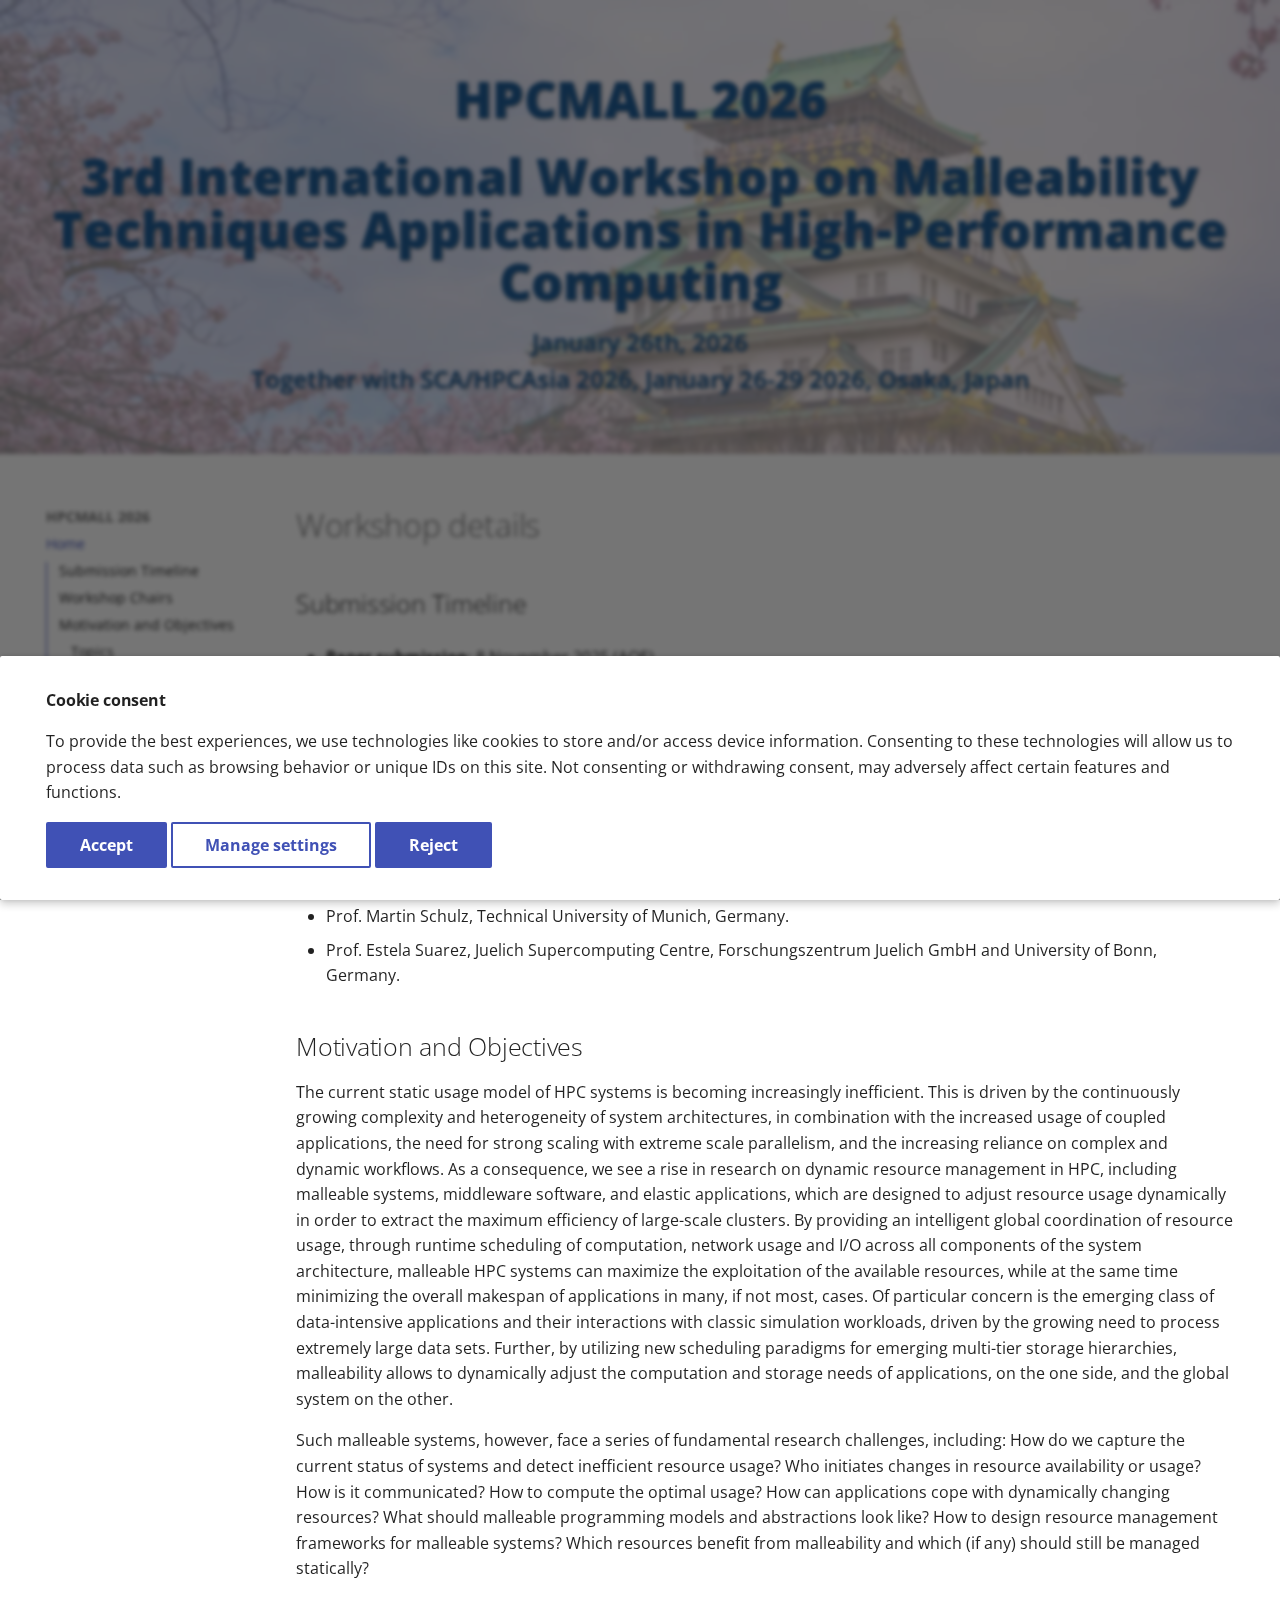
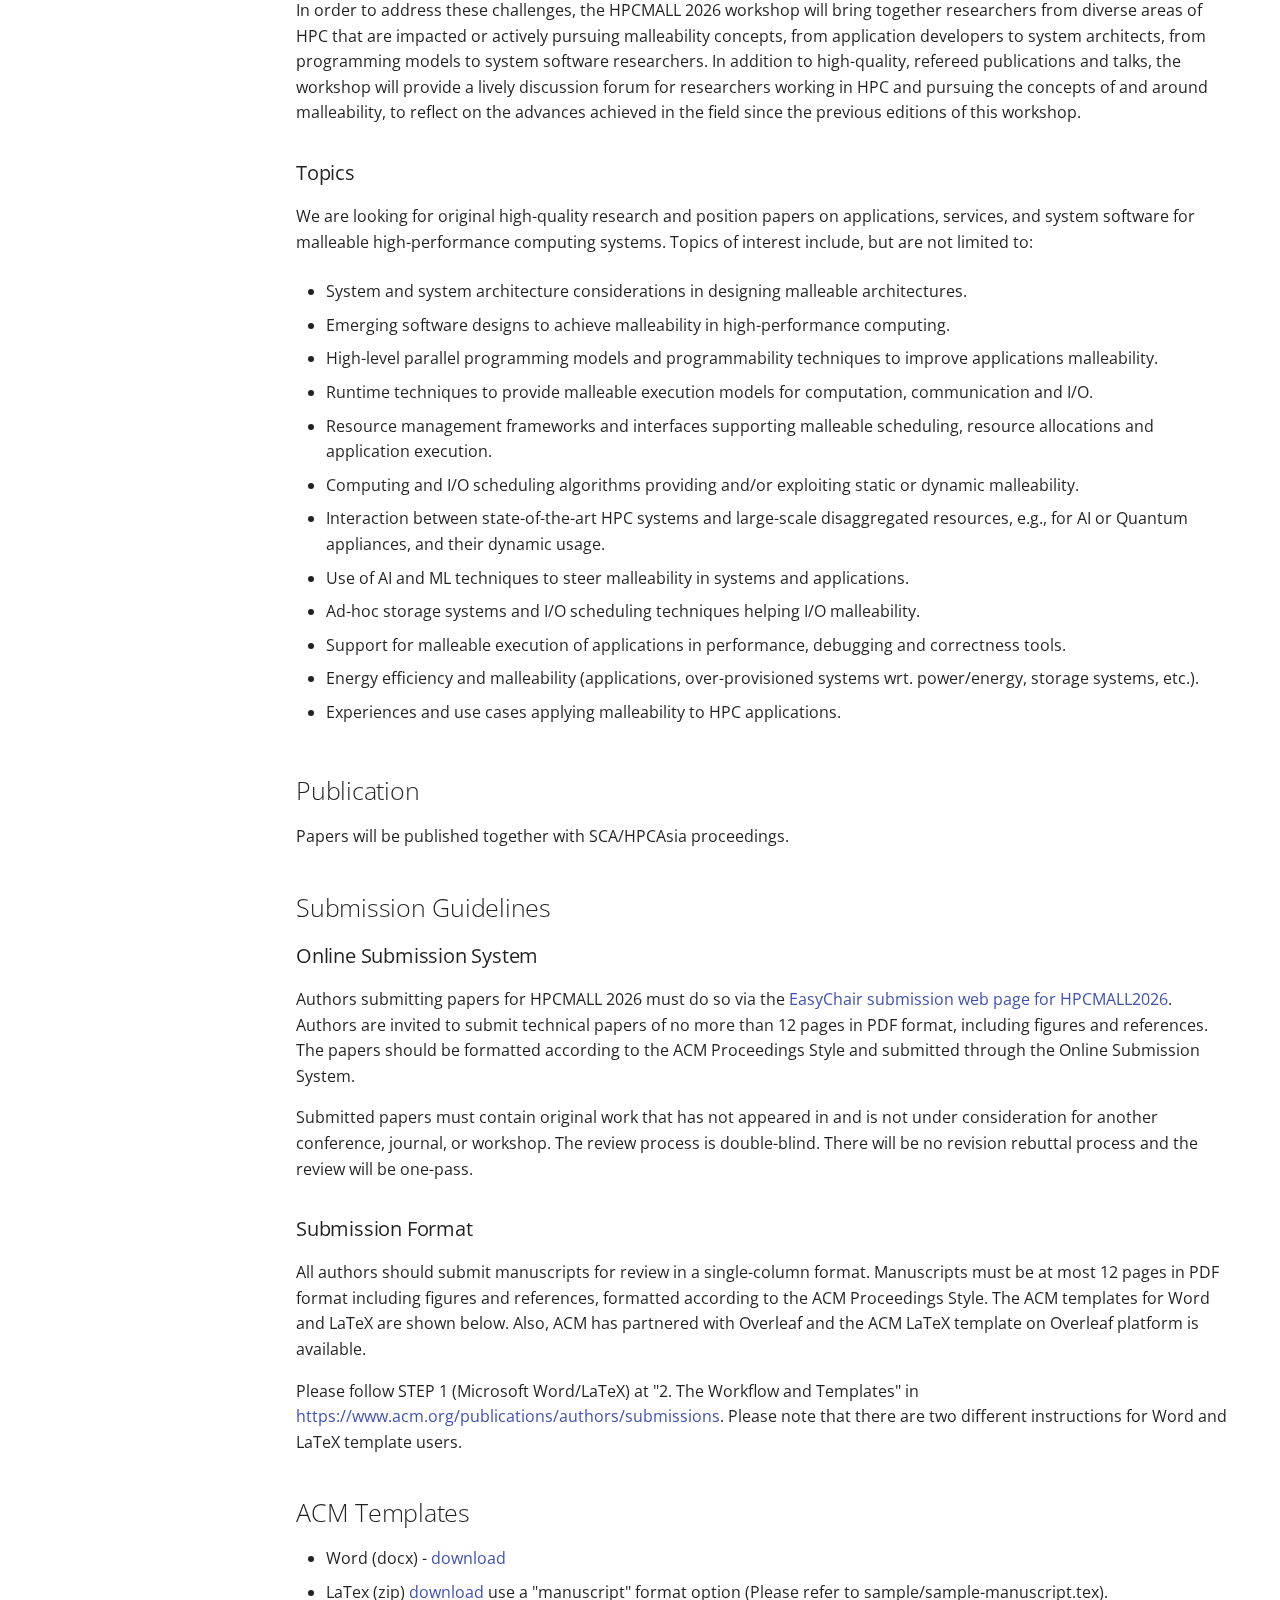
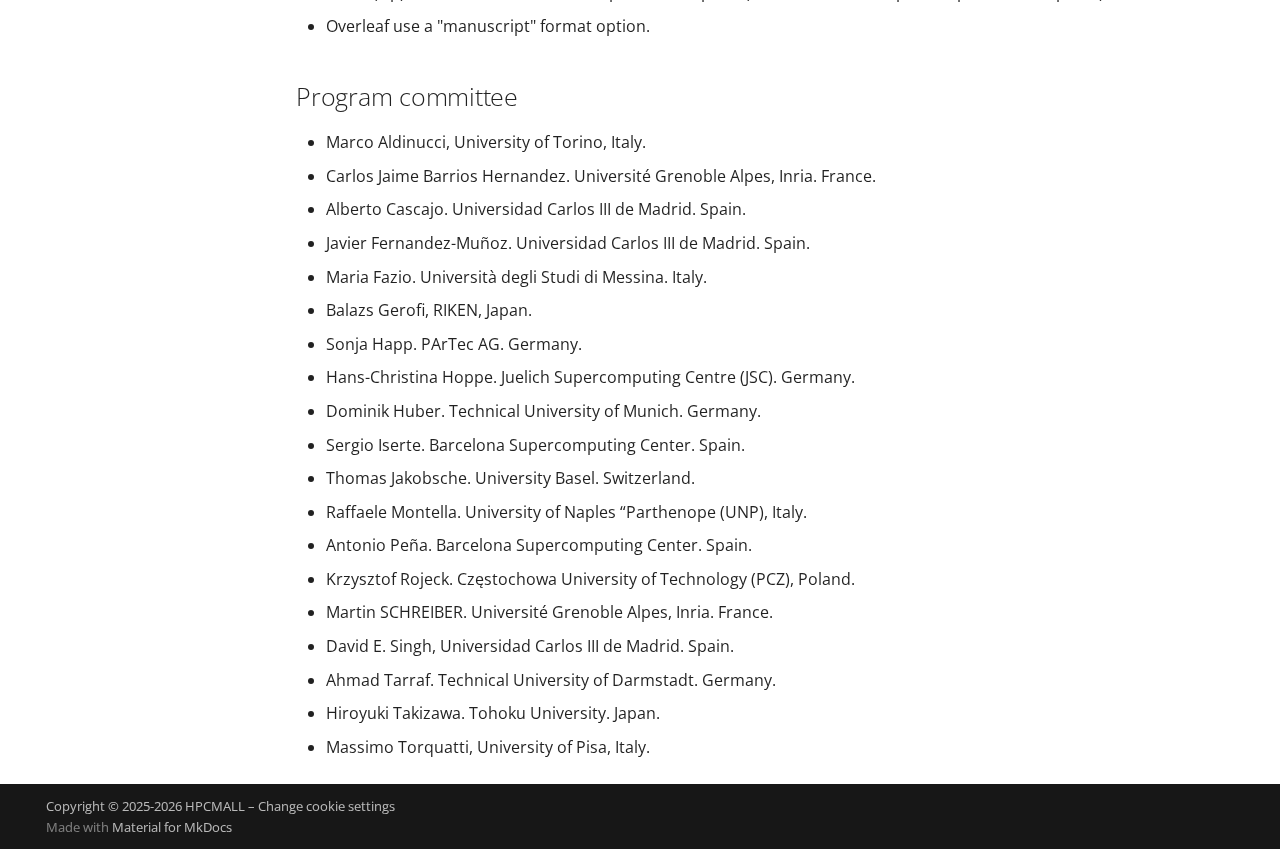
<file: index.html>
<!doctype html>
<html lang="en" class="no-js">
  <head>
    
      <meta charset="utf-8">
      <meta name="viewport" content="width=device-width,initial-scale=1">
      
      
      
      
      
      
      <link rel="icon" href="assets/images/favicon.png">
      <meta name="generator" content="mkdocs-1.6.1, mkdocs-material-9.6.19">
    
    
      
        <title>HPCMALL 2026</title>
      
    
    
      <link rel="stylesheet" href="assets/stylesheets/main.7e37652d.min.css">
      
        
        <link rel="stylesheet" href="assets/stylesheets/palette.06af60db.min.css">
      
      


    
    
      
    
    
      
        
        
        <link rel="preconnect" href="https://fonts.gstatic.com" crossorigin>
        <link rel="stylesheet" href="https://fonts.googleapis.com/css?family=Open+Sans:300,300i,400,400i,700,700i%7CRoboto+Mono:400,400i,700,700i&display=fallback">
        <style>:root{--md-text-font:"Open Sans";--md-code-font:"Roboto Mono"}</style>
      
    
    
      <link rel="stylesheet" href="stylesheets/extra.css">
    
    <script>__md_scope=new URL(".",location),__md_hash=e=>[...e].reduce(((e,_)=>(e<<5)-e+_.charCodeAt(0)),0),__md_get=(e,_=localStorage,t=__md_scope)=>JSON.parse(_.getItem(t.pathname+"."+e)),__md_set=(e,_,t=localStorage,a=__md_scope)=>{try{t.setItem(a.pathname+"."+e,JSON.stringify(_))}catch(e){}}</script>
    
      
  


  
  

<script id="__analytics">function __md_analytics(){function e(){dataLayer.push(arguments)}window.dataLayer=window.dataLayer||[],e("js",new Date),e("config","G-9P94K7ZQDF"),document.addEventListener("DOMContentLoaded",(function(){document.forms.search&&document.forms.search.query.addEventListener("blur",(function(){this.value&&e("event","search",{search_term:this.value})}));document$.subscribe((function(){var t=document.forms.feedback;if(void 0!==t)for(var a of t.querySelectorAll("[type=submit]"))a.addEventListener("click",(function(a){a.preventDefault();var n=document.location.pathname,d=this.getAttribute("data-md-value");e("event","feedback",{page:n,data:d}),t.firstElementChild.disabled=!0;var r=t.querySelector(".md-feedback__note [data-md-value='"+d+"']");r&&(r.hidden=!1)})),t.hidden=!1})),location$.subscribe((function(t){e("config","G-9P94K7ZQDF",{page_path:t.pathname})}))}));var t=document.createElement("script");t.async=!0,t.src="https://www.googletagmanager.com/gtag/js?id=G-9P94K7ZQDF",document.getElementById("__analytics").insertAdjacentElement("afterEnd",t)}</script>
  
    <script>if("undefined"!=typeof __md_analytics){var consent=__md_get("__consent");consent&&consent.analytics&&__md_analytics()}</script>
  

    
    
    
  </head>
  
  
    
    
      
    
    
    
    
    <body dir="ltr" data-md-color-scheme="default" data-md-color-primary="indigo" data-md-color-accent="indigo">
  
    
    <input class="md-toggle" data-md-toggle="drawer" type="checkbox" id="__drawer" autocomplete="off">
    <input class="md-toggle" data-md-toggle="search" type="checkbox" id="__search" autocomplete="off">
    <label class="md-overlay" for="__drawer"></label>
    <div data-md-component="skip">
      
        
        <a href="#workshop-details" class="md-skip">
          Skip to content
        </a>
      
    </div>
    <div data-md-component="announce">
      
    </div>
    
    
<!-- Original Header -->

  
  <header class="md-header" data-md-component="header">
    <nav class="md-header__inner md-grid" aria-label="header.title">
      
      
      
      
    </nav>
    
  </header>

<div class="banner">
    <!-- <img src="imgs/banner.jpg" width="100%" height="500px" alt="BANNER"> -->
    <h1>HPCMALL 2026 </h1>
    <h1>3rd International Workshop on Malleability Techniques Applications in High-Performance Computing</h1>
    <p>January 26th, 2026</p>
    <p>Together with SCA/HPCAsia 2026, January 26-29 2026, Osaka, Japan  </p>
</div>


    <div class="md-container" data-md-component="container">
      
      
        
          
        
      
      <main class="md-main" data-md-component="main">
        <div class="md-main__inner md-grid">
          
            
              
              <div class="md-sidebar md-sidebar--primary" data-md-component="sidebar" data-md-type="navigation" >
                <div class="md-sidebar__scrollwrap">
                  <div class="md-sidebar__inner">
                    



  

<nav class="md-nav md-nav--primary md-nav--integrated" aria-label="Navigation" data-md-level="0">
  <label class="md-nav__title" for="__drawer">
    <a href="." title="HPCMALL 2026" class="md-nav__button md-logo" aria-label="HPCMALL 2026" data-md-component="logo">
      
  
  <svg xmlns="http://www.w3.org/2000/svg" viewBox="0 0 24 24"><path d="M12 8a3 3 0 0 0 3-3 3 3 0 0 0-3-3 3 3 0 0 0-3 3 3 3 0 0 0 3 3m0 3.54C9.64 9.35 6.5 8 3 8v11c3.5 0 6.64 1.35 9 3.54 2.36-2.19 5.5-3.54 9-3.54V8c-3.5 0-6.64 1.35-9 3.54"/></svg>

    </a>
    HPCMALL 2026
  </label>
  
  <ul class="md-nav__list" data-md-scrollfix>
    
      
      
  
  
    
  
  
  
    <li class="md-nav__item md-nav__item--active">
      
      <input class="md-nav__toggle md-toggle" type="checkbox" id="__toc">
      
      
        
      
      
        <label class="md-nav__link md-nav__link--active" for="__toc">
          
  
  
  <span class="md-ellipsis">
    Home
    
  </span>
  

          <span class="md-nav__icon md-icon"></span>
        </label>
      
      <a href="." class="md-nav__link md-nav__link--active">
        
  
  
  <span class="md-ellipsis">
    Home
    
  </span>
  

      </a>
      
        

<nav class="md-nav md-nav--secondary" aria-label="Table of contents">
  
  
  
    
  
  
    <label class="md-nav__title" for="__toc">
      <span class="md-nav__icon md-icon"></span>
      Table of contents
    </label>
    <ul class="md-nav__list" data-md-component="toc" data-md-scrollfix>
      
        <li class="md-nav__item">
  <a href="#submission-timeline" class="md-nav__link">
    <span class="md-ellipsis">
      Submission Timeline
    </span>
  </a>
  
</li>
      
        <li class="md-nav__item">
  <a href="#workshop-chairs" class="md-nav__link">
    <span class="md-ellipsis">
      Workshop Chairs
    </span>
  </a>
  
</li>
      
        <li class="md-nav__item">
  <a href="#motivation-and-objectives" class="md-nav__link">
    <span class="md-ellipsis">
      Motivation and Objectives
    </span>
  </a>
  
    <nav class="md-nav" aria-label="Motivation and Objectives">
      <ul class="md-nav__list">
        
          <li class="md-nav__item">
  <a href="#topics" class="md-nav__link">
    <span class="md-ellipsis">
      Topics
    </span>
  </a>
  
</li>
        
      </ul>
    </nav>
  
</li>
      
        <li class="md-nav__item">
  <a href="#publication" class="md-nav__link">
    <span class="md-ellipsis">
      Publication
    </span>
  </a>
  
</li>
      
        <li class="md-nav__item">
  <a href="#submission-guidelines" class="md-nav__link">
    <span class="md-ellipsis">
      Submission Guidelines
    </span>
  </a>
  
    <nav class="md-nav" aria-label="Submission Guidelines">
      <ul class="md-nav__list">
        
          <li class="md-nav__item">
  <a href="#online-submission-system" class="md-nav__link">
    <span class="md-ellipsis">
      Online Submission System
    </span>
  </a>
  
</li>
        
          <li class="md-nav__item">
  <a href="#submission-format" class="md-nav__link">
    <span class="md-ellipsis">
      Submission Format
    </span>
  </a>
  
</li>
        
      </ul>
    </nav>
  
</li>
      
        <li class="md-nav__item">
  <a href="#acm-templates" class="md-nav__link">
    <span class="md-ellipsis">
      ACM Templates
    </span>
  </a>
  
</li>
      
        <li class="md-nav__item">
  <a href="#program-committee" class="md-nav__link">
    <span class="md-ellipsis">
      Program committee
    </span>
  </a>
  
</li>
      
    </ul>
  
</nav>
      
    </li>
  

    
  </ul>
</nav>
                  </div>
                </div>
              </div>
            
            
          
          
            <div class="md-content" data-md-component="content">
              <article class="md-content__inner md-typeset">
                
                  



<h1 id="workshop-details">Workshop details<a class="headerlink" href="#workshop-details" title="Permanent link">&para;</a></h1>
<h2 id="submission-timeline">Submission Timeline<a class="headerlink" href="#submission-timeline" title="Permanent link">&para;</a></h2>
<ul>
<li>
<p><strong>Paper submission</strong>: 8 November 2025 (AOE)</p>
</li>
<li>
<p><strong>Notification of Acceptance</strong>: 30 November 2025</p>
</li>
<li>
<p><strong>Camera-ready paper due</strong>: 15 December 2025</p>
</li>
<li>
<p><a href="https://easychair.org/conferences?conf=hpcmall2026">Submission link</a></p>
</li>
</ul>
<h2 id="workshop-chairs">Workshop Chairs<a class="headerlink" href="#workshop-chairs" title="Permanent link">&para;</a></h2>
<ul>
<li>Prof. Jesus Carretero, University Carlos III of Madrid, Spain.</li>
<li>Prof. Martin Schulz, Technical University of Munich, Germany.</li>
<li>Prof. Estela Suarez, Juelich Supercomputing Centre, Forschungszentrum Juelich GmbH and University of Bonn, Germany.</li>
</ul>
<h2 id="motivation-and-objectives">Motivation and Objectives<a class="headerlink" href="#motivation-and-objectives" title="Permanent link">&para;</a></h2>
<p>The current static usage model of HPC systems is becoming increasingly inefficient. This is driven by the continuously growing complexity and heterogeneity of system architectures, in combination with the increased usage of coupled applications, the need for strong scaling with extreme scale parallelism, and the increasing reliance on complex and dynamic workflows. As a consequence, we see a rise in research on dynamic resource management in HPC, including malleable systems, middleware software, and elastic applications, which are designed to adjust resource usage dynamically in order to extract the maximum efficiency of large-scale clusters. By providing an intelligent global coordination of resource usage, through runtime scheduling of computation, network usage and I/O across all components of the system architecture, malleable HPC systems can maximize the exploitation of the available resources, while at the same time minimizing the overall makespan of applications in many, if not most, cases. Of particular concern is the emerging class of data-intensive applications and their interactions with classic simulation workloads, driven by the growing need to process extremely large data sets. Further, by utilizing new scheduling paradigms for emerging multi-tier storage hierarchies, malleability allows to dynamically adjust the computation and storage needs of applications, on the one side, and the global system on the other.</p>
<p>Such malleable systems, however, face a series of fundamental research challenges, including: How do we capture the current status of systems and detect inefficient resource usage? Who initiates changes in resource availability or usage? How is it communicated? How to compute the optimal usage? How can applications cope with dynamically changing resources? What should malleable programming models and abstractions look like? How to design resource management frameworks for malleable systems? Which resources benefit from malleability and which (if any) should still be managed statically?</p>
<p>In order to address these challenges, the HPCMALL 2026 workshop will bring together researchers from diverse areas of HPC that are impacted or actively pursuing malleability concepts, from application developers to system architects, from programming models to system software researchers. In addition to high-quality, refereed publications and talks, the workshop will provide a lively discussion forum for researchers working in HPC and pursuing the concepts of and around malleability, to reflect on the advances achieved in the field since the previous editions of this workshop.</p>
<h3 id="topics">Topics<a class="headerlink" href="#topics" title="Permanent link">&para;</a></h3>
<p>We are looking for original high-quality research and position papers on applications, services, and system software for malleable high-performance computing systems. Topics of interest include, but are not limited to:</p>
<ul>
<li>
<p>System and system architecture considerations in designing malleable architectures.</p>
</li>
<li>
<p>Emerging software designs to achieve malleability in high-performance computing.</p>
</li>
<li>
<p>High-level parallel programming models and programmability techniques to improve applications malleability.</p>
</li>
<li>
<p>Runtime techniques to provide malleable execution models for computation, communication and I/O.</p>
</li>
<li>
<p>Resource management frameworks and interfaces supporting malleable scheduling, resource allocations and application execution.</p>
</li>
<li>
<p>Computing and I/O scheduling algorithms providing and/or exploiting static or dynamic malleability.</p>
</li>
<li>
<p>Interaction between state-of-the-art HPC systems and large-scale disaggregated resources, e.g., for AI or Quantum appliances, and their dynamic usage.</p>
</li>
<li>
<p>Use of AI and ML techniques to steer malleability in systems and applications.</p>
</li>
<li>
<p>Ad-hoc storage systems and I/O scheduling techniques helping I/O malleability.</p>
</li>
<li>
<p>Support for malleable execution of applications in performance, debugging and correctness tools.</p>
</li>
<li>
<p>Energy efficiency and malleability (applications, over-provisioned systems wrt. power/energy, storage systems, etc.).</p>
</li>
<li>
<p>Experiences and use cases applying malleability to HPC applications.</p>
</li>
</ul>
<h2 id="publication">Publication<a class="headerlink" href="#publication" title="Permanent link">&para;</a></h2>
<p>Papers will be published together with SCA/HPCAsia proceedings.</p>
<h2 id="submission-guidelines">Submission Guidelines<a class="headerlink" href="#submission-guidelines" title="Permanent link">&para;</a></h2>
<h3 id="online-submission-system">Online Submission System<a class="headerlink" href="#online-submission-system" title="Permanent link">&para;</a></h3>
<p>Authors submitting papers for HPCMALL 2026 must do so via the <a href="https://easychair.org/conferences?conf=hpcmall2026">EasyChair submission web page for HPCMALL2026</a>. Authors are invited to submit technical papers of no more than 12 pages in PDF format, including figures and references. The papers should be formatted according to the ACM Proceedings Style and submitted through the Online Submission System.</p>
<p>Submitted papers must contain original work that has not appeared in and is not under consideration for another conference, journal, or workshop. The review process is double-blind. There will be no revision rebuttal process and the review will be one-pass.</p>
<h3 id="submission-format">Submission Format<a class="headerlink" href="#submission-format" title="Permanent link">&para;</a></h3>
<p>All authors should submit manuscripts for review in a single-column format. Manuscripts must be at most 12 pages in PDF format including figures and references, formatted according to the ACM Proceedings Style. The ACM templates for Word and LaTeX are shown below. Also, ACM has partnered with Overleaf and the ACM LaTeX template on Overleaf platform is available. </p>
<p>Please follow STEP 1 (Microsoft Word/LaTeX) at "2. The Workflow and Templates" in <a href="https://www.acm.org/publications/authors/submissions">https://www.acm.org/publications/authors/submissions</a>. Please note that there are two different instructions for Word and LaTeX template users.</p>
<h2 id="acm-templates">ACM Templates<a class="headerlink" href="#acm-templates" title="Permanent link">&para;</a></h2>
<ul>
<li>Word (docx) - <a href="https://www.acm.org/binaries/content/assets/publications/taps/acm_submission_template.docx">download</a></li>
<li>LaTex (zip) <a href="https://portalparts.acm.org/hippo/latex_templates/acmart-primary.zip">download</a>
  use a "manuscript" format option (Please refer to sample/sample-manuscript.tex).</li>
<li>Overleaf use a "manuscript" format option.</li>
</ul>
<h2 id="program-committee">Program committee<a class="headerlink" href="#program-committee" title="Permanent link">&para;</a></h2>
<ul>
<li>Marco Aldinucci, University of Torino, Italy.</li>
<li>Carlos Jaime Barrios Hernandez. Université Grenoble Alpes, Inria. France.</li>
<li>Alberto Cascajo. Universidad Carlos III de Madrid. Spain.</li>
<li>Javier Fernandez-Muñoz. Universidad Carlos III de Madrid. Spain.</li>
<li>Maria Fazio. Università degli Studi di Messina. Italy.</li>
<li>Balazs Gerofi, RIKEN, Japan.</li>
<li>Sonja Happ. PArTec AG. Germany.</li>
<li>Hans-Christina Hoppe. Juelich Supercomputing Centre (JSC). Germany.</li>
<li>Dominik Huber. Technical University of Munich. Germany.  </li>
<li>Sergio Iserte. Barcelona Supercomputing Center. Spain.</li>
<li>Thomas Jakobsche. University Basel. Switzerland.</li>
<li>Raffaele Montella. University of Naples “Parthenope (UNP), Italy.</li>
<li>Antonio Peña. Barcelona Supercomputing Center. Spain.</li>
<li>Krzysztof Rojeck. Częstochowa University of Technology (PCZ), Poland.</li>
<li>Martin SCHREIBER. Université Grenoble Alpes, Inria. France.</li>
<li>David E. Singh, Universidad Carlos III de Madrid. Spain.</li>
<li>Ahmad Tarraf.  Technical University of Darmstadt. Germany.</li>
<li>Hiroyuki Takizawa. Tohoku University. Japan.</li>
<li>Massimo Torquatti, University of Pisa, Italy.</li>
</ul>









  




                
              </article>
            </div>
          
          
<script>var target=document.getElementById(location.hash.slice(1));target&&target.name&&(target.checked=target.name.startsWith("__tabbed_"))</script>
        </div>
        
      </main>
      
        <footer class="md-footer">
  
  <div class="md-footer-meta md-typeset">
    <div class="md-footer-meta__inner md-grid">
      <div class="md-copyright">
  
    <div class="md-copyright__highlight">
      Copyright &copy; 2025-2026 HPCMALL – <a href="#__consent">Change cookie settings</a>

    </div>
  
  
    Made with
    <a href="https://squidfunk.github.io/mkdocs-material/" target="_blank" rel="noopener">
      Material for MkDocs
    </a>
  
</div>
      
    </div>
  </div>
</footer>
      
    </div>
    <div class="md-dialog" data-md-component="dialog">
      <div class="md-dialog__inner md-typeset"></div>
    </div>
    
    
      <div class="md-consent" data-md-component="consent" id="__consent" hidden>
        <div class="md-consent__overlay"></div>
        <aside class="md-consent__inner">
          <form class="md-consent__form md-grid md-typeset" name="consent">
            



<h4>Cookie consent</h4>
<p>To provide the best experiences, we use technologies like cookies to store and/or access device information. Consenting to these technologies will allow us to process data such as browsing behavior or unique IDs on this site. Not consenting or withdrawing consent, may adversely affect certain features and functions.</p>
<input class="md-toggle" type="checkbox" id="__settings" >
<div class="md-consent__settings">
  <ul class="task-list">
    
    
    
      
    
    
      
        
  
  
    
    
      
    
  
  <li class="task-list-item">
    <label class="task-list-control">
      <input type="checkbox" name="analytics" checked>
      <span class="task-list-indicator"></span>
      Google Analytics
    </label>
  </li>

      
    
  </ul>
</div>
<div class="md-consent__controls">
  
    
      <button class="md-button md-button--primary">Accept</button>
    
    
    
  
    
    
    
      <label class="md-button" for="__settings">Manage settings</label>
    
  
    
    
      <button type="reset" class="md-button md-button--primary">Reject</button>
    
    
  
</div>
          </form>
        </aside>
      </div>
      <script>var consent=__md_get("__consent");if(consent)for(var input of document.forms.consent.elements)input.name&&(input.checked=consent[input.name]||!1);else"file:"!==location.protocol&&setTimeout((function(){document.querySelector("[data-md-component=consent]").hidden=!1}),250);var form=document.forms.consent;for(var action of["submit","reset"])form.addEventListener(action,(function(e){if(e.preventDefault(),"reset"===e.type)for(var n of document.forms.consent.elements)n.name&&(n.checked=!1);__md_set("__consent",Object.fromEntries(Array.from(new FormData(form).keys()).map((function(e){return[e,!0]})))),location.hash="",location.reload()}))</script>
    
    
      
      <script id="__config" type="application/json">{"base": ".", "features": ["content.code.annotate", "content.code.copy", "content.code.select", "toc.follow", "toc.integrate"], "search": "assets/javascripts/workers/search.973d3a69.min.js", "tags": null, "translations": {"clipboard.copied": "Copied to clipboard", "clipboard.copy": "Copy to clipboard", "search.result.more.one": "1 more on this page", "search.result.more.other": "# more on this page", "search.result.none": "No matching documents", "search.result.one": "1 matching document", "search.result.other": "# matching documents", "search.result.placeholder": "Type to start searching", "search.result.term.missing": "Missing", "select.version": "Select version"}, "version": null}</script>
    
    
      <script src="assets/javascripts/bundle.92b07e13.min.js"></script>
      
    
  </body>
</html>
</file>
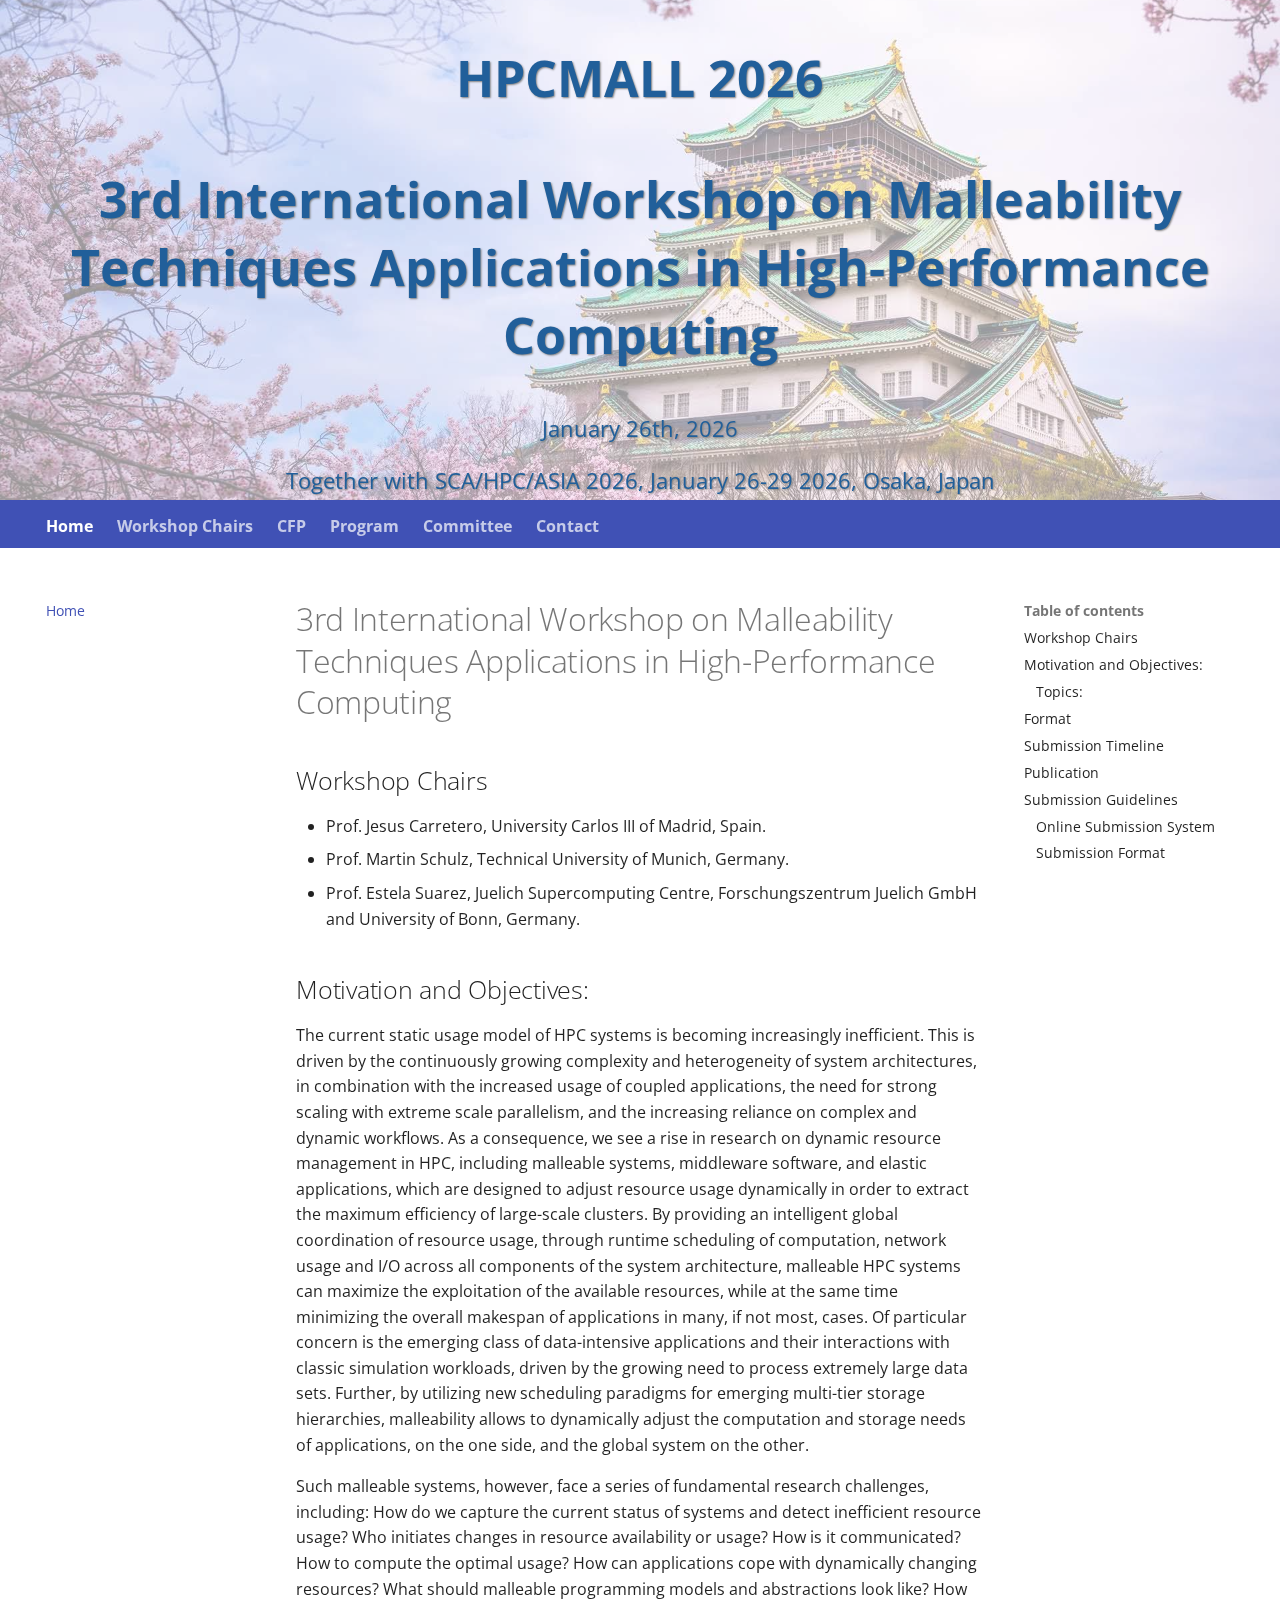
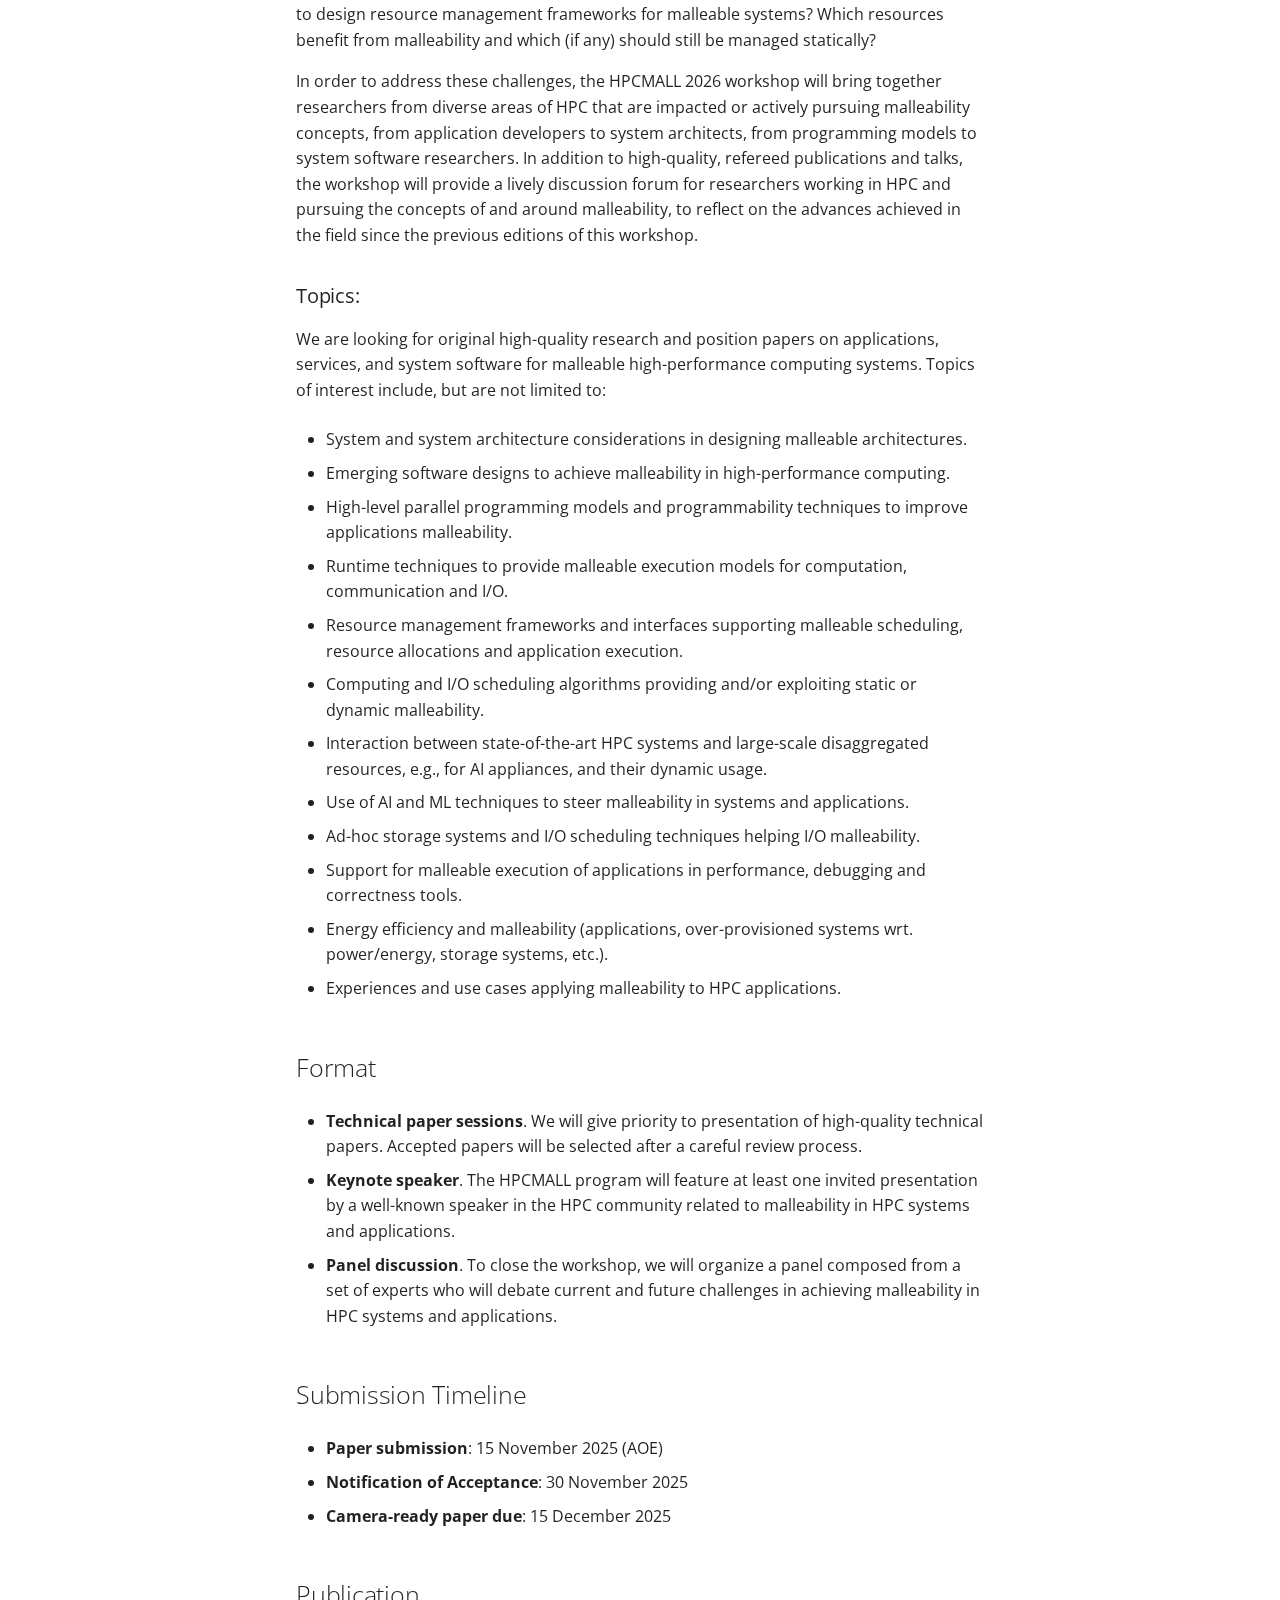
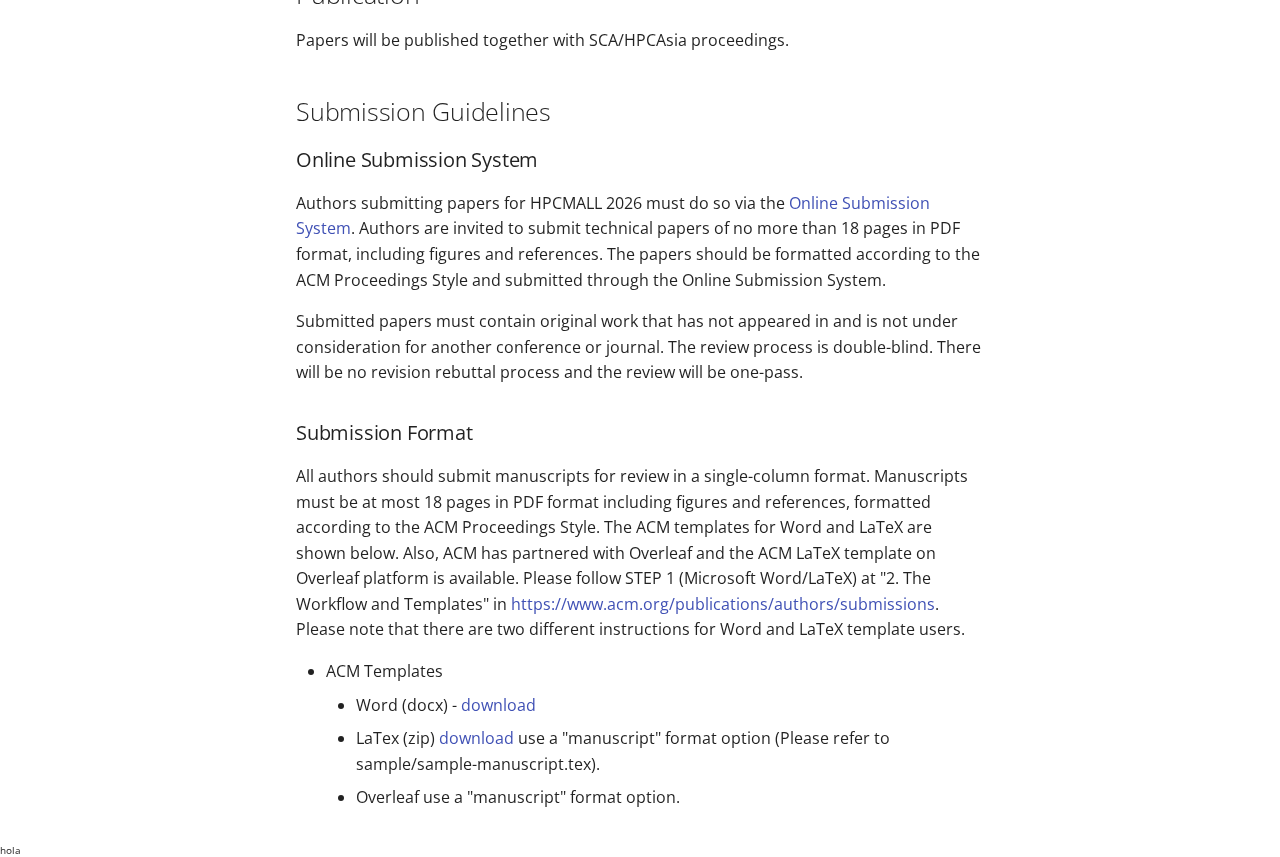
<file: site/index.html>
<!doctype html>
<html lang="en" class="no-js">
  <head>
    
      <meta charset="utf-8">
      <meta name="viewport" content="width=device-width,initial-scale=1">
      
      
      
      
      
        <link rel="next" href="CFP/">
      
      
      <link rel="icon" href="assets/images/favicon.png">
      <meta name="generator" content="mkdocs-1.6.1, mkdocs-material-9.6.18">
    
    
      
        <title>Workshop</title>
      
    
    
      <link rel="stylesheet" href="assets/stylesheets/main.7e37652d.min.css">
      
        
        <link rel="stylesheet" href="assets/stylesheets/palette.06af60db.min.css">
      
      


    
    
      
    
    
      
        
        
        <link rel="preconnect" href="https://fonts.gstatic.com" crossorigin>
        <link rel="stylesheet" href="https://fonts.googleapis.com/css?family=Open+Sans:300,300i,400,400i,700,700i%7CRoboto+Mono:400,400i,700,700i&display=fallback">
        <style>:root{--md-text-font:"Open Sans";--md-code-font:"Roboto Mono"}</style>
      
    
    
      <link rel="stylesheet" href="stylesheets/extra.css">
    
    <script>__md_scope=new URL(".",location),__md_hash=e=>[...e].reduce(((e,_)=>(e<<5)-e+_.charCodeAt(0)),0),__md_get=(e,_=localStorage,t=__md_scope)=>JSON.parse(_.getItem(t.pathname+"."+e)),__md_set=(e,_,t=localStorage,a=__md_scope)=>{try{t.setItem(a.pathname+"."+e,JSON.stringify(_))}catch(e){}}</script>
    
      

    
    
    
  </head>
  
  
    
    
      
    
    
    
    
    <body dir="ltr" data-md-color-scheme="default" data-md-color-primary="indigo" data-md-color-accent="indigo">
  
    
    <input class="md-toggle" data-md-toggle="drawer" type="checkbox" id="__drawer" autocomplete="off">
    <input class="md-toggle" data-md-toggle="search" type="checkbox" id="__search" autocomplete="off">
    <label class="md-overlay" for="__drawer"></label>
    <div data-md-component="skip">
      
        
        <a href="#3rd-international-workshop-on-malleability-techniques-applications-in-high-performance-computing" class="md-skip">
          Skip to content
        </a>
      
    </div>
    <div data-md-component="announce">
      
    </div>
    
    
<!-- Original Header -->

  
  <header class="md-header" data-md-component="header">
    <nav class="md-header__inner md-grid" aria-label="header.title">
      
      
      
      
    </nav>
    
  </header>

<div class="banner">
    <!-- <img src="imgs/banner.jpg" width="100%" height="500px" alt="BANNER"> -->
    <h1>HPCMALL 2026 </h1>
    <h1>3rd International Workshop on Malleability Techniques Applications in High-Performance Computing</h1>
    <p>January 26th, 2026</p>
    <p>Together with SCA/HPC/ASIA 2026, January 26-29 2026, Osaka, Japan  </p>
</div>


    <div class="md-container" data-md-component="container">
      
      
        
          
            
<nav class="md-tabs" aria-label="Tabs" data-md-component="tabs">
  <div class="md-grid">
    <ul class="md-tabs__list">
      
        
  
  
  
    
  
  
    <li class="md-tabs__item md-tabs__item--active">
      <a href="." class="md-tabs__link">
        
  
  
    
  
  Home

      </a>
    </li>
  

      
        
  
  
  
  
    <li class="md-tabs__item">
      <a href="index.md#workshop-chairs" class="md-tabs__link">
        
  
  
    
  
  Workshop Chairs

      </a>
    </li>
  

      
        
  
  
  
  
    <li class="md-tabs__item">
      <a href="CFP/" class="md-tabs__link">
        
  
  
    
  
  CFP

      </a>
    </li>
  

      
        
  
  
  
  
    <li class="md-tabs__item">
      <a href="program/" class="md-tabs__link">
        
  
  
    
  
  Program

      </a>
    </li>
  

      
        
  
  
  
  
    <li class="md-tabs__item">
      <a href="committee.md" class="md-tabs__link">
        
  
  
    
  
  Committee

      </a>
    </li>
  

      
        
  
  
  
  
    <li class="md-tabs__item">
      <a href="contact/" class="md-tabs__link">
        
  
  
    
  
  Contact

      </a>
    </li>
  

      
    </ul>
  </div>
</nav>
          
        
      
      <main class="md-main" data-md-component="main">
        <div class="md-main__inner md-grid">
          
            
              
              <div class="md-sidebar md-sidebar--primary" data-md-component="sidebar" data-md-type="navigation" >
                <div class="md-sidebar__scrollwrap">
                  <div class="md-sidebar__inner">
                    


  


<nav class="md-nav md-nav--primary md-nav--lifted" aria-label="Navigation" data-md-level="0">
  <label class="md-nav__title" for="__drawer">
    <a href="." title="Workshop" class="md-nav__button md-logo" aria-label="Workshop" data-md-component="logo">
      
  
  <svg xmlns="http://www.w3.org/2000/svg" viewBox="0 0 24 24"><path d="M12 8a3 3 0 0 0 3-3 3 3 0 0 0-3-3 3 3 0 0 0-3 3 3 3 0 0 0 3 3m0 3.54C9.64 9.35 6.5 8 3 8v11c3.5 0 6.64 1.35 9 3.54 2.36-2.19 5.5-3.54 9-3.54V8c-3.5 0-6.64 1.35-9 3.54"/></svg>

    </a>
    Workshop
  </label>
  
  <ul class="md-nav__list" data-md-scrollfix>
    
      
      
  
  
    
  
  
  
    <li class="md-nav__item md-nav__item--active">
      
      <input class="md-nav__toggle md-toggle" type="checkbox" id="__toc">
      
      
        
      
      
        <label class="md-nav__link md-nav__link--active" for="__toc">
          
  
  
  <span class="md-ellipsis">
    Home
    
  </span>
  

          <span class="md-nav__icon md-icon"></span>
        </label>
      
      <a href="." class="md-nav__link md-nav__link--active">
        
  
  
  <span class="md-ellipsis">
    Home
    
  </span>
  

      </a>
      
        

<nav class="md-nav md-nav--secondary" aria-label="Table of contents">
  
  
  
    
  
  
    <label class="md-nav__title" for="__toc">
      <span class="md-nav__icon md-icon"></span>
      Table of contents
    </label>
    <ul class="md-nav__list" data-md-component="toc" data-md-scrollfix>
      
        <li class="md-nav__item">
  <a href="#workshop-chairs" class="md-nav__link">
    <span class="md-ellipsis">
      Workshop Chairs
    </span>
  </a>
  
</li>
      
        <li class="md-nav__item">
  <a href="#motivation-and-objectives" class="md-nav__link">
    <span class="md-ellipsis">
      Motivation and Objectives:
    </span>
  </a>
  
    <nav class="md-nav" aria-label="Motivation and Objectives:">
      <ul class="md-nav__list">
        
          <li class="md-nav__item">
  <a href="#topics" class="md-nav__link">
    <span class="md-ellipsis">
      Topics:
    </span>
  </a>
  
</li>
        
      </ul>
    </nav>
  
</li>
      
        <li class="md-nav__item">
  <a href="#format" class="md-nav__link">
    <span class="md-ellipsis">
      Format
    </span>
  </a>
  
</li>
      
        <li class="md-nav__item">
  <a href="#submission-timeline" class="md-nav__link">
    <span class="md-ellipsis">
      Submission Timeline
    </span>
  </a>
  
</li>
      
        <li class="md-nav__item">
  <a href="#publication" class="md-nav__link">
    <span class="md-ellipsis">
      Publication
    </span>
  </a>
  
</li>
      
        <li class="md-nav__item">
  <a href="#submission-guidelines" class="md-nav__link">
    <span class="md-ellipsis">
      Submission Guidelines
    </span>
  </a>
  
    <nav class="md-nav" aria-label="Submission Guidelines">
      <ul class="md-nav__list">
        
          <li class="md-nav__item">
  <a href="#online-submission-system" class="md-nav__link">
    <span class="md-ellipsis">
      Online Submission System
    </span>
  </a>
  
</li>
        
          <li class="md-nav__item">
  <a href="#submission-format" class="md-nav__link">
    <span class="md-ellipsis">
      Submission Format
    </span>
  </a>
  
</li>
        
      </ul>
    </nav>
  
</li>
      
    </ul>
  
</nav>
      
    </li>
  

    
      
      
  
  
  
  
    <li class="md-nav__item">
      <a href="index.md#workshop-chairs" class="md-nav__link">
        
  
  
  <span class="md-ellipsis">
    Workshop Chairs
    
  </span>
  

      </a>
    </li>
  

    
      
      
  
  
  
  
    <li class="md-nav__item">
      <a href="CFP/" class="md-nav__link">
        
  
  
  <span class="md-ellipsis">
    CFP
    
  </span>
  

      </a>
    </li>
  

    
      
      
  
  
  
  
    <li class="md-nav__item">
      <a href="program/" class="md-nav__link">
        
  
  
  <span class="md-ellipsis">
    Program
    
  </span>
  

      </a>
    </li>
  

    
      
      
  
  
  
  
    <li class="md-nav__item">
      <a href="committee.md" class="md-nav__link">
        
  
  
  <span class="md-ellipsis">
    Committee
    
  </span>
  

      </a>
    </li>
  

    
      
      
  
  
  
  
    <li class="md-nav__item">
      <a href="contact/" class="md-nav__link">
        
  
  
  <span class="md-ellipsis">
    Contact
    
  </span>
  

      </a>
    </li>
  

    
  </ul>
</nav>
                  </div>
                </div>
              </div>
            
            
              
              <div class="md-sidebar md-sidebar--secondary" data-md-component="sidebar" data-md-type="toc" >
                <div class="md-sidebar__scrollwrap">
                  <div class="md-sidebar__inner">
                    

<nav class="md-nav md-nav--secondary" aria-label="Table of contents">
  
  
  
    
  
  
    <label class="md-nav__title" for="__toc">
      <span class="md-nav__icon md-icon"></span>
      Table of contents
    </label>
    <ul class="md-nav__list" data-md-component="toc" data-md-scrollfix>
      
        <li class="md-nav__item">
  <a href="#workshop-chairs" class="md-nav__link">
    <span class="md-ellipsis">
      Workshop Chairs
    </span>
  </a>
  
</li>
      
        <li class="md-nav__item">
  <a href="#motivation-and-objectives" class="md-nav__link">
    <span class="md-ellipsis">
      Motivation and Objectives:
    </span>
  </a>
  
    <nav class="md-nav" aria-label="Motivation and Objectives:">
      <ul class="md-nav__list">
        
          <li class="md-nav__item">
  <a href="#topics" class="md-nav__link">
    <span class="md-ellipsis">
      Topics:
    </span>
  </a>
  
</li>
        
      </ul>
    </nav>
  
</li>
      
        <li class="md-nav__item">
  <a href="#format" class="md-nav__link">
    <span class="md-ellipsis">
      Format
    </span>
  </a>
  
</li>
      
        <li class="md-nav__item">
  <a href="#submission-timeline" class="md-nav__link">
    <span class="md-ellipsis">
      Submission Timeline
    </span>
  </a>
  
</li>
      
        <li class="md-nav__item">
  <a href="#publication" class="md-nav__link">
    <span class="md-ellipsis">
      Publication
    </span>
  </a>
  
</li>
      
        <li class="md-nav__item">
  <a href="#submission-guidelines" class="md-nav__link">
    <span class="md-ellipsis">
      Submission Guidelines
    </span>
  </a>
  
    <nav class="md-nav" aria-label="Submission Guidelines">
      <ul class="md-nav__list">
        
          <li class="md-nav__item">
  <a href="#online-submission-system" class="md-nav__link">
    <span class="md-ellipsis">
      Online Submission System
    </span>
  </a>
  
</li>
        
          <li class="md-nav__item">
  <a href="#submission-format" class="md-nav__link">
    <span class="md-ellipsis">
      Submission Format
    </span>
  </a>
  
</li>
        
      </ul>
    </nav>
  
</li>
      
    </ul>
  
</nav>
                  </div>
                </div>
              </div>
            
          
          
            <div class="md-content" data-md-component="content">
              <article class="md-content__inner md-typeset">
                
                  



<h1 id="3rd-international-workshop-on-malleability-techniques-applications-in-high-performance-computing">3rd International Workshop on Malleability Techniques Applications in High-Performance Computing<a class="headerlink" href="#3rd-international-workshop-on-malleability-techniques-applications-in-high-performance-computing" title="Permanent link">&para;</a></h1>
<h2 id="workshop-chairs">Workshop Chairs<a class="headerlink" href="#workshop-chairs" title="Permanent link">&para;</a></h2>
<ul>
<li>Prof. Jesus Carretero, University Carlos III of Madrid, Spain.</li>
<li>Prof. Martin Schulz, Technical University of Munich, Germany.</li>
<li>Prof. Estela Suarez, Juelich Supercomputing Centre, Forschungszentrum Juelich GmbH and University of Bonn, Germany.</li>
</ul>
<h2 id="motivation-and-objectives">Motivation and Objectives:<a class="headerlink" href="#motivation-and-objectives" title="Permanent link">&para;</a></h2>
<p>The current static usage model of HPC systems is becoming increasingly inefficient. This is driven by the continuously growing complexity and heterogeneity of system architectures, in combination with the increased usage of coupled applications, the need for strong scaling with extreme scale parallelism, and the increasing reliance on complex and dynamic workflows.  As a consequence, we see a rise in research on dynamic resource management in HPC, including malleable systems, middleware software, and elastic applications, which are designed to adjust resource usage dynamically in order to extract the maximum efficiency of large-scale clusters. By providing an intelligent global coordination of resource usage, through runtime scheduling of computation, network usage and I/O across all components of the system architecture, malleable HPC systems can maximize the exploitation of the available resources, while at the same time minimizing the overall makespan of applications in many, if not most, cases. Of particular concern is the emerging class of data-intensive applications and their interactions with classic simulation workloads, driven by the growing need to process extremely large data sets. Further, by utilizing new scheduling paradigms for emerging multi-tier storage hierarchies, malleability allows to dynamically adjust the computation and storage needs of applications, on the one side, and the global system on the other.</p>
<p>Such malleable systems, however, face a series of fundamental research challenges, including: How do we capture the current status of systems and detect inefficient resource usage? Who initiates changes in resource availability or usage? How is it communicated? How to compute the optimal usage? How can applications cope with dynamically changing resources? What should malleable programming models and abstractions look like? How to design resource management frameworks for malleable systems? Which resources benefit from malleability and which (if any) should still be managed statically?</p>
<p>In order to address these challenges, the HPCMALL 2026 workshop will bring together researchers from diverse areas of HPC that are impacted or actively pursuing malleability concepts, from application developers to system architects, from programming models to system software researchers. In addition to high-quality, refereed publications and talks, the workshop will provide a lively discussion forum for researchers working in HPC and pursuing the concepts of and around malleability, to reflect on the advances achieved in the field since the previous editions of this workshop.</p>
<h3 id="topics">Topics:<a class="headerlink" href="#topics" title="Permanent link">&para;</a></h3>
<p>We are looking for original high-quality research and position papers on applications, services, and system software for malleable high-performance computing systems. Topics of interest include, but are not limited to:</p>
<ul>
<li>
<p>System and system architecture considerations in designing malleable architectures.</p>
</li>
<li>
<p>Emerging software designs to achieve malleability in high-performance computing.</p>
</li>
<li>
<p>High-level parallel programming models and programmability techniques to improve applications malleability.</p>
</li>
<li>
<p>Runtime techniques to provide malleable execution models for computation, communication and I/O.</p>
</li>
<li>
<p>Resource management frameworks and interfaces supporting malleable scheduling, resource allocations and application execution.</p>
</li>
<li>
<p>Computing and I/O scheduling algorithms providing and/or exploiting static or dynamic malleability.</p>
</li>
<li>
<p>Interaction between state-of-the-art HPC systems and large-scale disaggregated resources, e.g., for AI appliances, and their dynamic usage.</p>
</li>
<li>
<p>Use of AI and ML techniques to steer malleability in systems and applications.</p>
</li>
<li>
<p>Ad-hoc storage systems and I/O scheduling techniques helping I/O malleability.</p>
</li>
<li>
<p>Support for malleable execution of applications in performance, debugging and correctness tools.</p>
</li>
<li>
<p>Energy efficiency and malleability (applications, over-provisioned systems wrt. power/energy, storage systems, etc.).</p>
</li>
<li>
<p>Experiences and use cases applying malleability to HPC applications.</p>
</li>
</ul>
<h2 id="format">Format<a class="headerlink" href="#format" title="Permanent link">&para;</a></h2>
<ul>
<li>
<p><strong>Technical paper sessions</strong>. We will give priority to presentation of high-quality technical papers. Accepted papers will be selected after a careful review process.</p>
</li>
<li>
<p><strong>Keynote speaker</strong>. The HPCMALL program will feature at least one invited presentation by a well-known speaker in the HPC community related to malleability in HPC systems and applications.</p>
</li>
<li>
<p><strong>Panel discussion</strong>. To close the workshop, we will organize a panel composed from a set of experts who will debate current and future challenges in achieving malleability in HPC systems and applications.</p>
</li>
</ul>
<h2 id="submission-timeline">Submission Timeline<a class="headerlink" href="#submission-timeline" title="Permanent link">&para;</a></h2>
<ul>
<li>
<p><strong>Paper submission</strong>:  15 November 2025 (AOE)</p>
</li>
<li>
<p><strong>Notification of Acceptance</strong>:  30 November 2025</p>
</li>
<li>
<p><strong>Camera-ready paper due</strong>: 15 December 2025</p>
</li>
</ul>
<h2 id="publication">Publication<a class="headerlink" href="#publication" title="Permanent link">&para;</a></h2>
<p>Papers will be published  together with SCA/HPCAsia proceedings.</p>
<h2 id="submission-guidelines">Submission Guidelines<a class="headerlink" href="#submission-guidelines" title="Permanent link">&para;</a></h2>
<h3 id="online-submission-system">Online Submission System<a class="headerlink" href="#online-submission-system" title="Permanent link">&para;</a></h3>
<p>Authors submitting papers for HPCMALL 2026 must do so via the <a href="https://ssl.linklings.net/conferences/HPCAsia/">Online Submission System</a>. Authors are invited to submit technical papers of no more than 18 pages in PDF format, including figures and references. The papers should be formatted according to the ACM Proceedings Style and submitted through the Online Submission System.</p>
<p>Submitted papers must contain original work that has not appeared in and is not under consideration for another conference or journal. The review process is double-blind. There will be no revision rebuttal process and the review will be one-pass.</p>
<h3 id="submission-format">Submission Format<a class="headerlink" href="#submission-format" title="Permanent link">&para;</a></h3>
<p>All authors should submit manuscripts for review in a single-column format. Manuscripts must be at most 18 pages in PDF format including figures and references, formatted according to the ACM Proceedings Style. The ACM templates for Word and LaTeX are shown below. Also, ACM has partnered with Overleaf and the ACM LaTeX template on Overleaf platform is available. Please follow STEP 1 (Microsoft Word/LaTeX) at "2. The Workflow and Templates" in <a href="https://www.acm.org/publications/authors/submissions">https://www.acm.org/publications/authors/submissions</a>. Please note that there are two different instructions for Word and LaTeX template users.</p>
<ul>
<li>ACM Templates<ul>
<li>Word (docx) - <a href="https://www.acm.org/binaries/content/assets/publications/taps/acm_submission_template.docx">download</a> </li>
<li>LaTex (zip) <a href="https://portalparts.acm.org/hippo/latex_templates/acmart-primary.zip">download</a> 
    use a "manuscript" format option (Please refer to sample/sample-manuscript.tex).</li>
<li>Overleaf use a "manuscript" format option.</li>
</ul>
</li>
</ul>












                
              </article>
            </div>
          
          
<script>var target=document.getElementById(location.hash.slice(1));target&&target.name&&(target.checked=target.name.startsWith("__tabbed_"))</script>
        </div>
        
          <button type="button" class="md-top md-icon" data-md-component="top" hidden>
  
  <svg xmlns="http://www.w3.org/2000/svg" viewBox="0 0 24 24"><path d="M13 20h-2V8l-5.5 5.5-1.42-1.42L12 4.16l7.92 7.92-1.42 1.42L13 8z"/></svg>
  Back to top
</button>
        
      </main>
      
        hola
      
    </div>
    <div class="md-dialog" data-md-component="dialog">
      <div class="md-dialog__inner md-typeset"></div>
    </div>
    
    
    
      
      <script id="__config" type="application/json">{"base": ".", "features": ["content.code.annotate", "content.code.copy", "content.code.select", "navigation.path", "navigation.sections", "navigation.tabs", "navigation.top", "navigation.tracking", "toc.follow"], "search": "assets/javascripts/workers/search.973d3a69.min.js", "tags": null, "translations": {"clipboard.copied": "Copied to clipboard", "clipboard.copy": "Copy to clipboard", "search.result.more.one": "1 more on this page", "search.result.more.other": "# more on this page", "search.result.none": "No matching documents", "search.result.one": "1 matching document", "search.result.other": "# matching documents", "search.result.placeholder": "Type to start searching", "search.result.term.missing": "Missing", "select.version": "Select version"}, "version": null}</script>
    
    
      <script src="assets/javascripts/bundle.92b07e13.min.js"></script>
      
    
  </body>
</html>
</file>
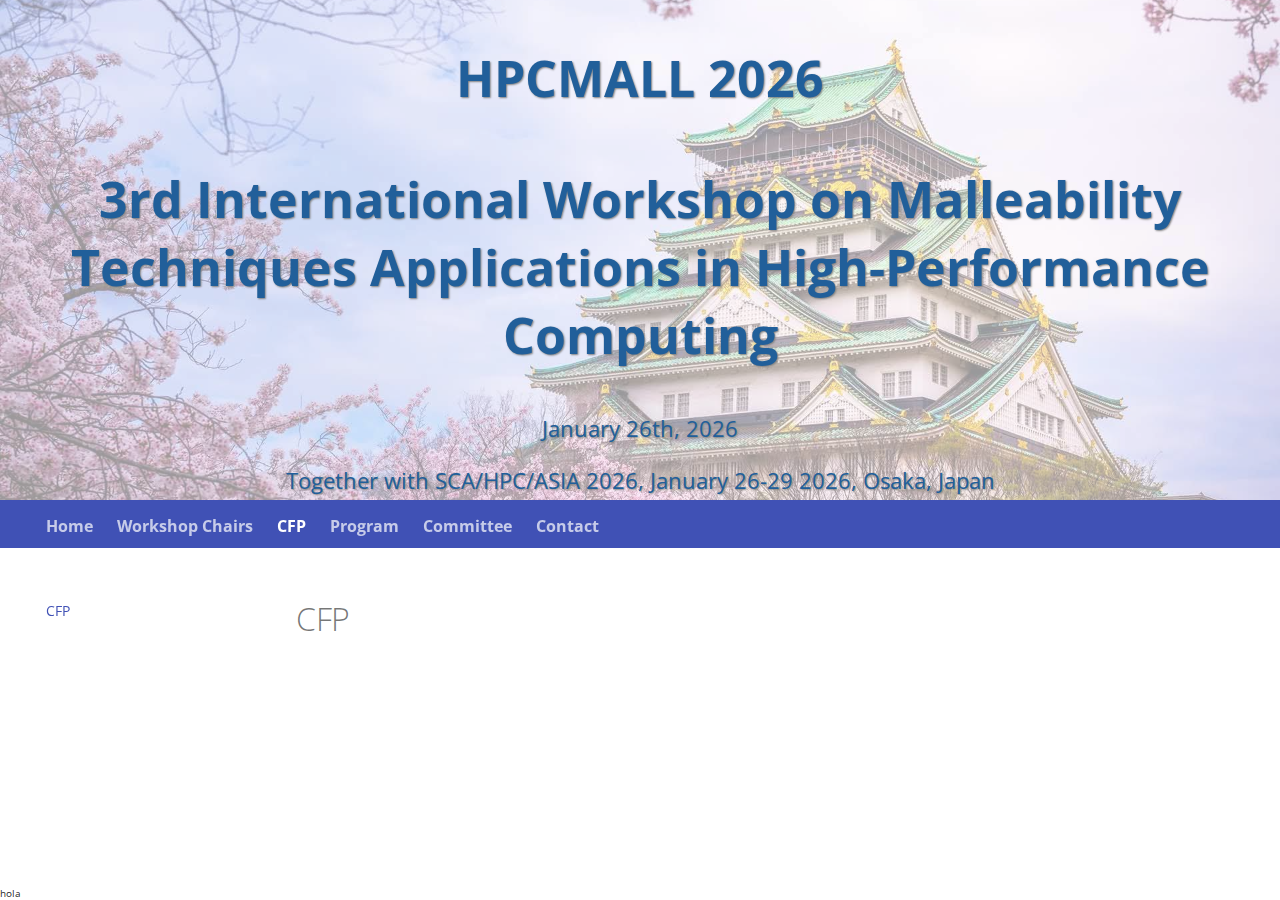
<file: site/CFP/index.html>
<!doctype html>
<html lang="en" class="no-js">
  <head>
    
      <meta charset="utf-8">
      <meta name="viewport" content="width=device-width,initial-scale=1">
      
      
      
      
        <link rel="prev" href="..">
      
      
        <link rel="next" href="../program/">
      
      
      <link rel="icon" href="../assets/images/favicon.png">
      <meta name="generator" content="mkdocs-1.6.1, mkdocs-material-9.6.18">
    
    
      
        <title>CFP - Workshop</title>
      
    
    
      <link rel="stylesheet" href="../assets/stylesheets/main.7e37652d.min.css">
      
        
        <link rel="stylesheet" href="../assets/stylesheets/palette.06af60db.min.css">
      
      


    
    
      
    
    
      
        
        
        <link rel="preconnect" href="https://fonts.gstatic.com" crossorigin>
        <link rel="stylesheet" href="https://fonts.googleapis.com/css?family=Open+Sans:300,300i,400,400i,700,700i%7CRoboto+Mono:400,400i,700,700i&display=fallback">
        <style>:root{--md-text-font:"Open Sans";--md-code-font:"Roboto Mono"}</style>
      
    
    
      <link rel="stylesheet" href="../stylesheets/extra.css">
    
    <script>__md_scope=new URL("..",location),__md_hash=e=>[...e].reduce(((e,_)=>(e<<5)-e+_.charCodeAt(0)),0),__md_get=(e,_=localStorage,t=__md_scope)=>JSON.parse(_.getItem(t.pathname+"."+e)),__md_set=(e,_,t=localStorage,a=__md_scope)=>{try{t.setItem(a.pathname+"."+e,JSON.stringify(_))}catch(e){}}</script>
    
      

    
    
    
  </head>
  
  
    
    
      
    
    
    
    
    <body dir="ltr" data-md-color-scheme="default" data-md-color-primary="indigo" data-md-color-accent="indigo">
  
    
    <input class="md-toggle" data-md-toggle="drawer" type="checkbox" id="__drawer" autocomplete="off">
    <input class="md-toggle" data-md-toggle="search" type="checkbox" id="__search" autocomplete="off">
    <label class="md-overlay" for="__drawer"></label>
    <div data-md-component="skip">
      
    </div>
    <div data-md-component="announce">
      
    </div>
    
    
<!-- Original Header -->

  
  <header class="md-header" data-md-component="header">
    <nav class="md-header__inner md-grid" aria-label="header.title">
      
      
      
      
    </nav>
    
  </header>

<div class="banner">
    <!-- <img src="imgs/banner.jpg" width="100%" height="500px" alt="BANNER"> -->
    <h1>HPCMALL 2026 </h1>
    <h1>3rd International Workshop on Malleability Techniques Applications in High-Performance Computing</h1>
    <p>January 26th, 2026</p>
    <p>Together with SCA/HPC/ASIA 2026, January 26-29 2026, Osaka, Japan  </p>
</div>


    <div class="md-container" data-md-component="container">
      
      
        
          
            
<nav class="md-tabs" aria-label="Tabs" data-md-component="tabs">
  <div class="md-grid">
    <ul class="md-tabs__list">
      
        
  
  
  
  
    <li class="md-tabs__item">
      <a href=".." class="md-tabs__link">
        
  
  
    
  
  Home

      </a>
    </li>
  

      
        
  
  
  
  
    <li class="md-tabs__item">
      <a href="../index.md#workshop-chairs" class="md-tabs__link">
        
  
  
    
  
  Workshop Chairs

      </a>
    </li>
  

      
        
  
  
  
    
  
  
    <li class="md-tabs__item md-tabs__item--active">
      <a href="./" class="md-tabs__link">
        
  
  
    
  
  CFP

      </a>
    </li>
  

      
        
  
  
  
  
    <li class="md-tabs__item">
      <a href="../program/" class="md-tabs__link">
        
  
  
    
  
  Program

      </a>
    </li>
  

      
        
  
  
  
  
    <li class="md-tabs__item">
      <a href="../committee.md" class="md-tabs__link">
        
  
  
    
  
  Committee

      </a>
    </li>
  

      
        
  
  
  
  
    <li class="md-tabs__item">
      <a href="../contact/" class="md-tabs__link">
        
  
  
    
  
  Contact

      </a>
    </li>
  

      
    </ul>
  </div>
</nav>
          
        
      
      <main class="md-main" data-md-component="main">
        <div class="md-main__inner md-grid">
          
            
              
              <div class="md-sidebar md-sidebar--primary" data-md-component="sidebar" data-md-type="navigation" >
                <div class="md-sidebar__scrollwrap">
                  <div class="md-sidebar__inner">
                    


  


<nav class="md-nav md-nav--primary md-nav--lifted" aria-label="Navigation" data-md-level="0">
  <label class="md-nav__title" for="__drawer">
    <a href=".." title="Workshop" class="md-nav__button md-logo" aria-label="Workshop" data-md-component="logo">
      
  
  <svg xmlns="http://www.w3.org/2000/svg" viewBox="0 0 24 24"><path d="M12 8a3 3 0 0 0 3-3 3 3 0 0 0-3-3 3 3 0 0 0-3 3 3 3 0 0 0 3 3m0 3.54C9.64 9.35 6.5 8 3 8v11c3.5 0 6.64 1.35 9 3.54 2.36-2.19 5.5-3.54 9-3.54V8c-3.5 0-6.64 1.35-9 3.54"/></svg>

    </a>
    Workshop
  </label>
  
  <ul class="md-nav__list" data-md-scrollfix>
    
      
      
  
  
  
  
    <li class="md-nav__item">
      <a href=".." class="md-nav__link">
        
  
  
  <span class="md-ellipsis">
    Home
    
  </span>
  

      </a>
    </li>
  

    
      
      
  
  
  
  
    <li class="md-nav__item">
      <a href="../index.md#workshop-chairs" class="md-nav__link">
        
  
  
  <span class="md-ellipsis">
    Workshop Chairs
    
  </span>
  

      </a>
    </li>
  

    
      
      
  
  
    
  
  
  
    <li class="md-nav__item md-nav__item--active">
      
      <input class="md-nav__toggle md-toggle" type="checkbox" id="__toc">
      
      
      
      <a href="./" class="md-nav__link md-nav__link--active">
        
  
  
  <span class="md-ellipsis">
    CFP
    
  </span>
  

      </a>
      
    </li>
  

    
      
      
  
  
  
  
    <li class="md-nav__item">
      <a href="../program/" class="md-nav__link">
        
  
  
  <span class="md-ellipsis">
    Program
    
  </span>
  

      </a>
    </li>
  

    
      
      
  
  
  
  
    <li class="md-nav__item">
      <a href="../committee.md" class="md-nav__link">
        
  
  
  <span class="md-ellipsis">
    Committee
    
  </span>
  

      </a>
    </li>
  

    
      
      
  
  
  
  
    <li class="md-nav__item">
      <a href="../contact/" class="md-nav__link">
        
  
  
  <span class="md-ellipsis">
    Contact
    
  </span>
  

      </a>
    </li>
  

    
  </ul>
</nav>
                  </div>
                </div>
              </div>
            
            
              
              <div class="md-sidebar md-sidebar--secondary" data-md-component="sidebar" data-md-type="toc" >
                <div class="md-sidebar__scrollwrap">
                  <div class="md-sidebar__inner">
                    

<nav class="md-nav md-nav--secondary" aria-label="Table of contents">
  
  
  
  
</nav>
                  </div>
                </div>
              </div>
            
          
          
            <div class="md-content" data-md-component="content">
              <article class="md-content__inner md-typeset">
                
                  



  <h1>CFP</h1>














                
              </article>
            </div>
          
          
<script>var target=document.getElementById(location.hash.slice(1));target&&target.name&&(target.checked=target.name.startsWith("__tabbed_"))</script>
        </div>
        
          <button type="button" class="md-top md-icon" data-md-component="top" hidden>
  
  <svg xmlns="http://www.w3.org/2000/svg" viewBox="0 0 24 24"><path d="M13 20h-2V8l-5.5 5.5-1.42-1.42L12 4.16l7.92 7.92-1.42 1.42L13 8z"/></svg>
  Back to top
</button>
        
      </main>
      
        hola
      
    </div>
    <div class="md-dialog" data-md-component="dialog">
      <div class="md-dialog__inner md-typeset"></div>
    </div>
    
    
    
      
      <script id="__config" type="application/json">{"base": "..", "features": ["content.code.annotate", "content.code.copy", "content.code.select", "navigation.path", "navigation.sections", "navigation.tabs", "navigation.top", "navigation.tracking", "toc.follow"], "search": "../assets/javascripts/workers/search.973d3a69.min.js", "tags": null, "translations": {"clipboard.copied": "Copied to clipboard", "clipboard.copy": "Copy to clipboard", "search.result.more.one": "1 more on this page", "search.result.more.other": "# more on this page", "search.result.none": "No matching documents", "search.result.one": "1 matching document", "search.result.other": "# matching documents", "search.result.placeholder": "Type to start searching", "search.result.term.missing": "Missing", "select.version": "Select version"}, "version": null}</script>
    
    
      <script src="../assets/javascripts/bundle.92b07e13.min.js"></script>
      
    
  </body>
</html>
</file>
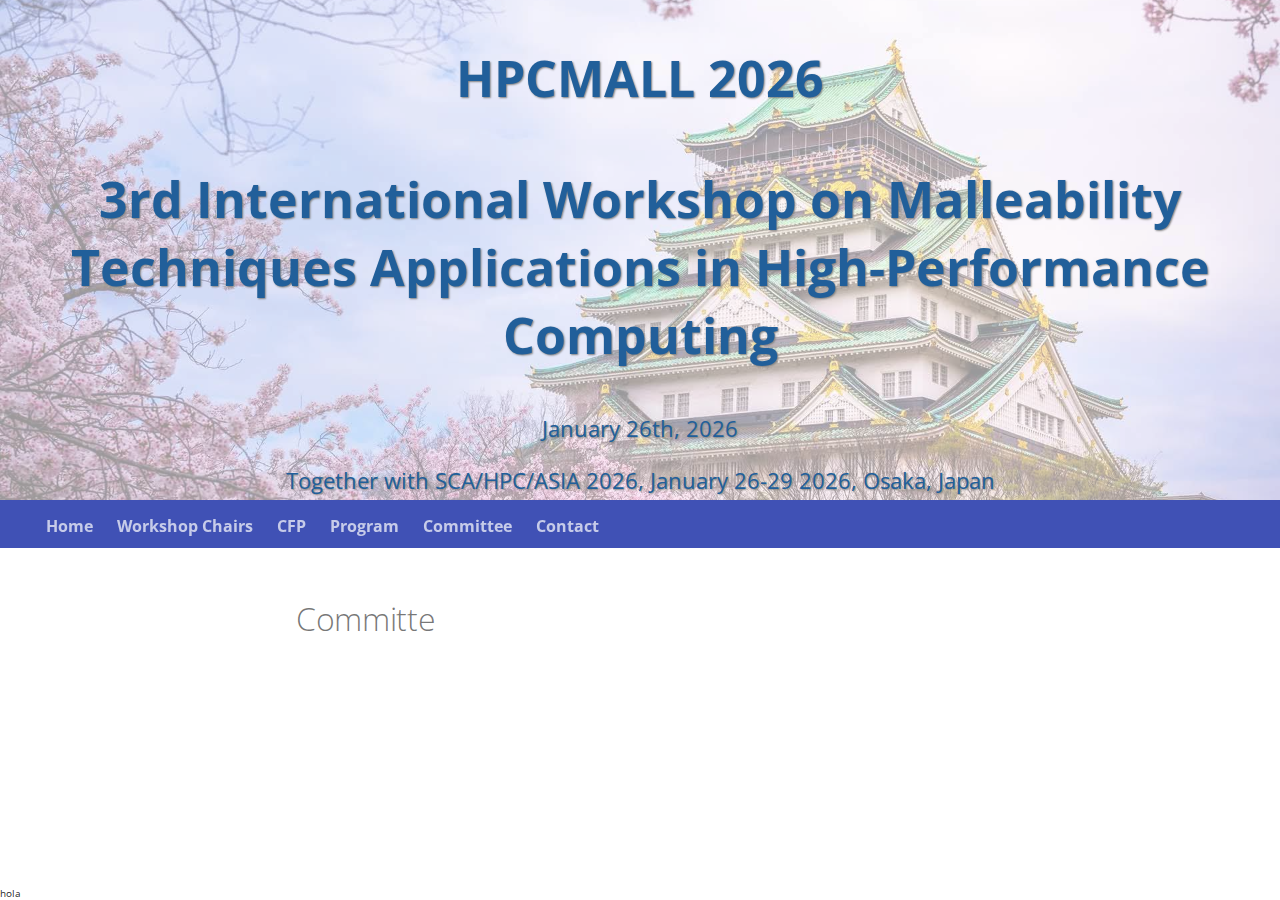
<file: site/committe/index.html>
<!doctype html>
<html lang="en" class="no-js">
  <head>
    
      <meta charset="utf-8">
      <meta name="viewport" content="width=device-width,initial-scale=1">
      
      
      
      
      
      
      <link rel="icon" href="../assets/images/favicon.png">
      <meta name="generator" content="mkdocs-1.6.1, mkdocs-material-9.6.18">
    
    
      
        <title>Committe - Workshop</title>
      
    
    
      <link rel="stylesheet" href="../assets/stylesheets/main.7e37652d.min.css">
      
        
        <link rel="stylesheet" href="../assets/stylesheets/palette.06af60db.min.css">
      
      


    
    
      
    
    
      
        
        
        <link rel="preconnect" href="https://fonts.gstatic.com" crossorigin>
        <link rel="stylesheet" href="https://fonts.googleapis.com/css?family=Open+Sans:300,300i,400,400i,700,700i%7CRoboto+Mono:400,400i,700,700i&display=fallback">
        <style>:root{--md-text-font:"Open Sans";--md-code-font:"Roboto Mono"}</style>
      
    
    
      <link rel="stylesheet" href="../stylesheets/extra.css">
    
    <script>__md_scope=new URL("..",location),__md_hash=e=>[...e].reduce(((e,_)=>(e<<5)-e+_.charCodeAt(0)),0),__md_get=(e,_=localStorage,t=__md_scope)=>JSON.parse(_.getItem(t.pathname+"."+e)),__md_set=(e,_,t=localStorage,a=__md_scope)=>{try{t.setItem(a.pathname+"."+e,JSON.stringify(_))}catch(e){}}</script>
    
      

    
    
    
  </head>
  
  
    
    
      
    
    
    
    
    <body dir="ltr" data-md-color-scheme="default" data-md-color-primary="indigo" data-md-color-accent="indigo">
  
    
    <input class="md-toggle" data-md-toggle="drawer" type="checkbox" id="__drawer" autocomplete="off">
    <input class="md-toggle" data-md-toggle="search" type="checkbox" id="__search" autocomplete="off">
    <label class="md-overlay" for="__drawer"></label>
    <div data-md-component="skip">
      
    </div>
    <div data-md-component="announce">
      
    </div>
    
    
<!-- Original Header -->

  
  <header class="md-header" data-md-component="header">
    <nav class="md-header__inner md-grid" aria-label="header.title">
      
      
      
      
    </nav>
    
  </header>

<div class="banner">
    <!-- <img src="imgs/banner.jpg" width="100%" height="500px" alt="BANNER"> -->
    <h1>HPCMALL 2026 </h1>
    <h1>3rd International Workshop on Malleability Techniques Applications in High-Performance Computing</h1>
    <p>January 26th, 2026</p>
    <p>Together with SCA/HPC/ASIA 2026, January 26-29 2026, Osaka, Japan  </p>
</div>


    <div class="md-container" data-md-component="container">
      
      
        
          
            
<nav class="md-tabs" aria-label="Tabs" data-md-component="tabs">
  <div class="md-grid">
    <ul class="md-tabs__list">
      
        
  
  
  
  
    <li class="md-tabs__item">
      <a href=".." class="md-tabs__link">
        
  
  
    
  
  Home

      </a>
    </li>
  

      
        
  
  
  
  
    <li class="md-tabs__item">
      <a href="../index.md#workshop-chairs" class="md-tabs__link">
        
  
  
    
  
  Workshop Chairs

      </a>
    </li>
  

      
        
  
  
  
  
    <li class="md-tabs__item">
      <a href="../CFP/" class="md-tabs__link">
        
  
  
    
  
  CFP

      </a>
    </li>
  

      
        
  
  
  
  
    <li class="md-tabs__item">
      <a href="../program/" class="md-tabs__link">
        
  
  
    
  
  Program

      </a>
    </li>
  

      
        
  
  
  
  
    <li class="md-tabs__item">
      <a href="../committee.md" class="md-tabs__link">
        
  
  
    
  
  Committee

      </a>
    </li>
  

      
        
  
  
  
  
    <li class="md-tabs__item">
      <a href="../contact/" class="md-tabs__link">
        
  
  
    
  
  Contact

      </a>
    </li>
  

      
    </ul>
  </div>
</nav>
          
        
      
      <main class="md-main" data-md-component="main">
        <div class="md-main__inner md-grid">
          
            
              
              <div class="md-sidebar md-sidebar--primary" data-md-component="sidebar" data-md-type="navigation" >
                <div class="md-sidebar__scrollwrap">
                  <div class="md-sidebar__inner">
                    


  


<nav class="md-nav md-nav--primary md-nav--lifted" aria-label="Navigation" data-md-level="0">
  <label class="md-nav__title" for="__drawer">
    <a href=".." title="Workshop" class="md-nav__button md-logo" aria-label="Workshop" data-md-component="logo">
      
  
  <svg xmlns="http://www.w3.org/2000/svg" viewBox="0 0 24 24"><path d="M12 8a3 3 0 0 0 3-3 3 3 0 0 0-3-3 3 3 0 0 0-3 3 3 3 0 0 0 3 3m0 3.54C9.64 9.35 6.5 8 3 8v11c3.5 0 6.64 1.35 9 3.54 2.36-2.19 5.5-3.54 9-3.54V8c-3.5 0-6.64 1.35-9 3.54"/></svg>

    </a>
    Workshop
  </label>
  
  <ul class="md-nav__list" data-md-scrollfix>
    
      
      
  
  
  
  
    <li class="md-nav__item">
      <a href=".." class="md-nav__link">
        
  
  
  <span class="md-ellipsis">
    Home
    
  </span>
  

      </a>
    </li>
  

    
      
      
  
  
  
  
    <li class="md-nav__item">
      <a href="../index.md#workshop-chairs" class="md-nav__link">
        
  
  
  <span class="md-ellipsis">
    Workshop Chairs
    
  </span>
  

      </a>
    </li>
  

    
      
      
  
  
  
  
    <li class="md-nav__item">
      <a href="../CFP/" class="md-nav__link">
        
  
  
  <span class="md-ellipsis">
    CFP
    
  </span>
  

      </a>
    </li>
  

    
      
      
  
  
  
  
    <li class="md-nav__item">
      <a href="../program/" class="md-nav__link">
        
  
  
  <span class="md-ellipsis">
    Program
    
  </span>
  

      </a>
    </li>
  

    
      
      
  
  
  
  
    <li class="md-nav__item">
      <a href="../committee.md" class="md-nav__link">
        
  
  
  <span class="md-ellipsis">
    Committee
    
  </span>
  

      </a>
    </li>
  

    
      
      
  
  
  
  
    <li class="md-nav__item">
      <a href="../contact/" class="md-nav__link">
        
  
  
  <span class="md-ellipsis">
    Contact
    
  </span>
  

      </a>
    </li>
  

    
  </ul>
</nav>
                  </div>
                </div>
              </div>
            
            
              
              <div class="md-sidebar md-sidebar--secondary" data-md-component="sidebar" data-md-type="toc" >
                <div class="md-sidebar__scrollwrap">
                  <div class="md-sidebar__inner">
                    

<nav class="md-nav md-nav--secondary" aria-label="Table of contents">
  
  
  
  
</nav>
                  </div>
                </div>
              </div>
            
          
          
            <div class="md-content" data-md-component="content">
              <article class="md-content__inner md-typeset">
                
                  



  <h1>Committe</h1>














                
              </article>
            </div>
          
          
<script>var target=document.getElementById(location.hash.slice(1));target&&target.name&&(target.checked=target.name.startsWith("__tabbed_"))</script>
        </div>
        
          <button type="button" class="md-top md-icon" data-md-component="top" hidden>
  
  <svg xmlns="http://www.w3.org/2000/svg" viewBox="0 0 24 24"><path d="M13 20h-2V8l-5.5 5.5-1.42-1.42L12 4.16l7.92 7.92-1.42 1.42L13 8z"/></svg>
  Back to top
</button>
        
      </main>
      
        hola
      
    </div>
    <div class="md-dialog" data-md-component="dialog">
      <div class="md-dialog__inner md-typeset"></div>
    </div>
    
    
    
      
      <script id="__config" type="application/json">{"base": "..", "features": ["content.code.annotate", "content.code.copy", "content.code.select", "navigation.path", "navigation.sections", "navigation.tabs", "navigation.top", "navigation.tracking", "toc.follow"], "search": "../assets/javascripts/workers/search.973d3a69.min.js", "tags": null, "translations": {"clipboard.copied": "Copied to clipboard", "clipboard.copy": "Copy to clipboard", "search.result.more.one": "1 more on this page", "search.result.more.other": "# more on this page", "search.result.none": "No matching documents", "search.result.one": "1 matching document", "search.result.other": "# matching documents", "search.result.placeholder": "Type to start searching", "search.result.term.missing": "Missing", "select.version": "Select version"}, "version": null}</script>
    
    
      <script src="../assets/javascripts/bundle.92b07e13.min.js"></script>
      
    
  </body>
</html>
</file>
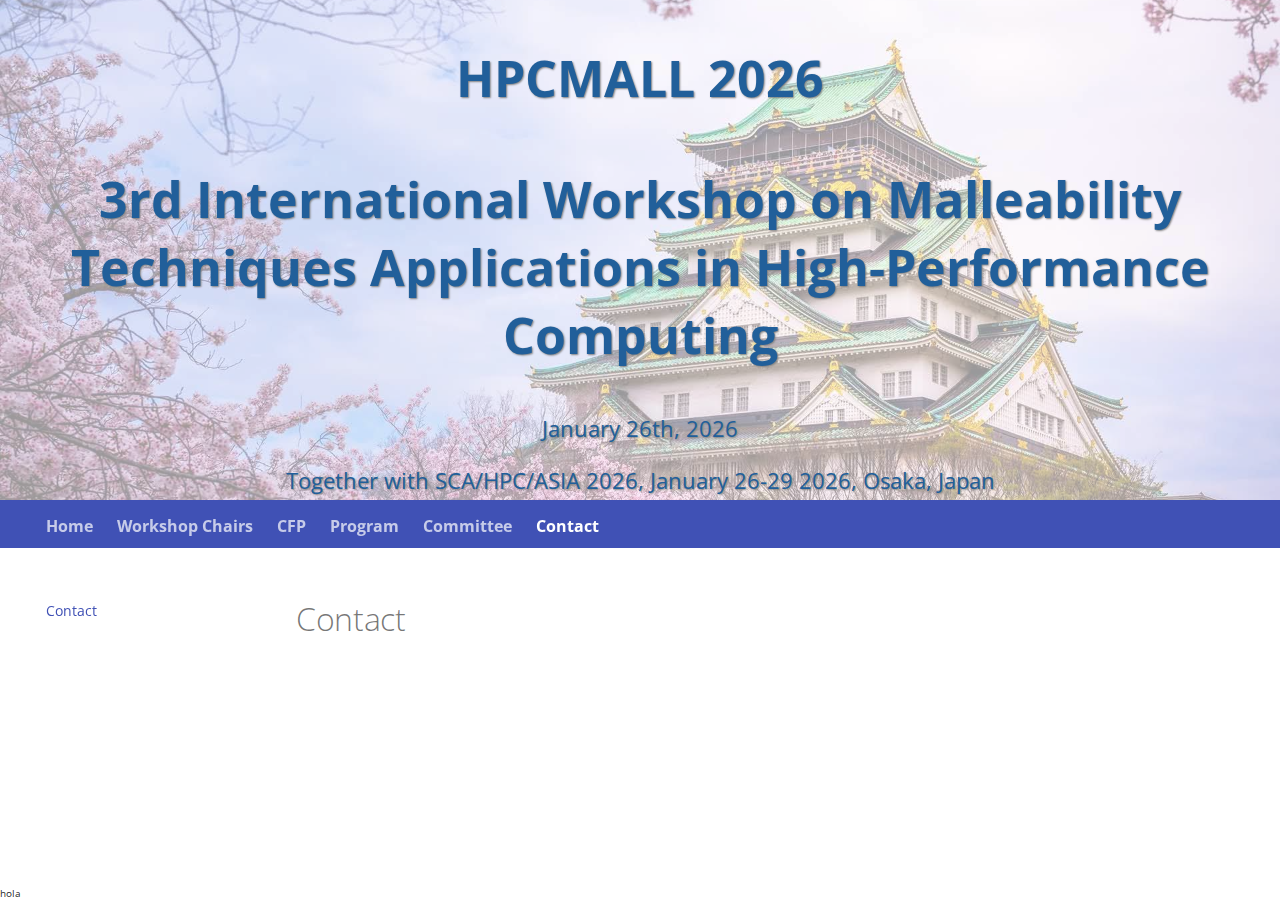
<file: site/contact/index.html>
<!doctype html>
<html lang="en" class="no-js">
  <head>
    
      <meta charset="utf-8">
      <meta name="viewport" content="width=device-width,initial-scale=1">
      
      
      
      
        <link rel="prev" href="../program/">
      
      
      
      <link rel="icon" href="../assets/images/favicon.png">
      <meta name="generator" content="mkdocs-1.6.1, mkdocs-material-9.6.18">
    
    
      
        <title>Contact - Workshop</title>
      
    
    
      <link rel="stylesheet" href="../assets/stylesheets/main.7e37652d.min.css">
      
        
        <link rel="stylesheet" href="../assets/stylesheets/palette.06af60db.min.css">
      
      


    
    
      
    
    
      
        
        
        <link rel="preconnect" href="https://fonts.gstatic.com" crossorigin>
        <link rel="stylesheet" href="https://fonts.googleapis.com/css?family=Open+Sans:300,300i,400,400i,700,700i%7CRoboto+Mono:400,400i,700,700i&display=fallback">
        <style>:root{--md-text-font:"Open Sans";--md-code-font:"Roboto Mono"}</style>
      
    
    
      <link rel="stylesheet" href="../stylesheets/extra.css">
    
    <script>__md_scope=new URL("..",location),__md_hash=e=>[...e].reduce(((e,_)=>(e<<5)-e+_.charCodeAt(0)),0),__md_get=(e,_=localStorage,t=__md_scope)=>JSON.parse(_.getItem(t.pathname+"."+e)),__md_set=(e,_,t=localStorage,a=__md_scope)=>{try{t.setItem(a.pathname+"."+e,JSON.stringify(_))}catch(e){}}</script>
    
      

    
    
    
  </head>
  
  
    
    
      
    
    
    
    
    <body dir="ltr" data-md-color-scheme="default" data-md-color-primary="indigo" data-md-color-accent="indigo">
  
    
    <input class="md-toggle" data-md-toggle="drawer" type="checkbox" id="__drawer" autocomplete="off">
    <input class="md-toggle" data-md-toggle="search" type="checkbox" id="__search" autocomplete="off">
    <label class="md-overlay" for="__drawer"></label>
    <div data-md-component="skip">
      
    </div>
    <div data-md-component="announce">
      
    </div>
    
    
<!-- Original Header -->

  
  <header class="md-header" data-md-component="header">
    <nav class="md-header__inner md-grid" aria-label="header.title">
      
      
      
      
    </nav>
    
  </header>

<div class="banner">
    <!-- <img src="imgs/banner.jpg" width="100%" height="500px" alt="BANNER"> -->
    <h1>HPCMALL 2026 </h1>
    <h1>3rd International Workshop on Malleability Techniques Applications in High-Performance Computing</h1>
    <p>January 26th, 2026</p>
    <p>Together with SCA/HPC/ASIA 2026, January 26-29 2026, Osaka, Japan  </p>
</div>


    <div class="md-container" data-md-component="container">
      
      
        
          
            
<nav class="md-tabs" aria-label="Tabs" data-md-component="tabs">
  <div class="md-grid">
    <ul class="md-tabs__list">
      
        
  
  
  
  
    <li class="md-tabs__item">
      <a href=".." class="md-tabs__link">
        
  
  
    
  
  Home

      </a>
    </li>
  

      
        
  
  
  
  
    <li class="md-tabs__item">
      <a href="../index.md#workshop-chairs" class="md-tabs__link">
        
  
  
    
  
  Workshop Chairs

      </a>
    </li>
  

      
        
  
  
  
  
    <li class="md-tabs__item">
      <a href="../CFP/" class="md-tabs__link">
        
  
  
    
  
  CFP

      </a>
    </li>
  

      
        
  
  
  
  
    <li class="md-tabs__item">
      <a href="../program/" class="md-tabs__link">
        
  
  
    
  
  Program

      </a>
    </li>
  

      
        
  
  
  
  
    <li class="md-tabs__item">
      <a href="../committee.md" class="md-tabs__link">
        
  
  
    
  
  Committee

      </a>
    </li>
  

      
        
  
  
  
    
  
  
    <li class="md-tabs__item md-tabs__item--active">
      <a href="./" class="md-tabs__link">
        
  
  
    
  
  Contact

      </a>
    </li>
  

      
    </ul>
  </div>
</nav>
          
        
      
      <main class="md-main" data-md-component="main">
        <div class="md-main__inner md-grid">
          
            
              
              <div class="md-sidebar md-sidebar--primary" data-md-component="sidebar" data-md-type="navigation" >
                <div class="md-sidebar__scrollwrap">
                  <div class="md-sidebar__inner">
                    


  


<nav class="md-nav md-nav--primary md-nav--lifted" aria-label="Navigation" data-md-level="0">
  <label class="md-nav__title" for="__drawer">
    <a href=".." title="Workshop" class="md-nav__button md-logo" aria-label="Workshop" data-md-component="logo">
      
  
  <svg xmlns="http://www.w3.org/2000/svg" viewBox="0 0 24 24"><path d="M12 8a3 3 0 0 0 3-3 3 3 0 0 0-3-3 3 3 0 0 0-3 3 3 3 0 0 0 3 3m0 3.54C9.64 9.35 6.5 8 3 8v11c3.5 0 6.64 1.35 9 3.54 2.36-2.19 5.5-3.54 9-3.54V8c-3.5 0-6.64 1.35-9 3.54"/></svg>

    </a>
    Workshop
  </label>
  
  <ul class="md-nav__list" data-md-scrollfix>
    
      
      
  
  
  
  
    <li class="md-nav__item">
      <a href=".." class="md-nav__link">
        
  
  
  <span class="md-ellipsis">
    Home
    
  </span>
  

      </a>
    </li>
  

    
      
      
  
  
  
  
    <li class="md-nav__item">
      <a href="../index.md#workshop-chairs" class="md-nav__link">
        
  
  
  <span class="md-ellipsis">
    Workshop Chairs
    
  </span>
  

      </a>
    </li>
  

    
      
      
  
  
  
  
    <li class="md-nav__item">
      <a href="../CFP/" class="md-nav__link">
        
  
  
  <span class="md-ellipsis">
    CFP
    
  </span>
  

      </a>
    </li>
  

    
      
      
  
  
  
  
    <li class="md-nav__item">
      <a href="../program/" class="md-nav__link">
        
  
  
  <span class="md-ellipsis">
    Program
    
  </span>
  

      </a>
    </li>
  

    
      
      
  
  
  
  
    <li class="md-nav__item">
      <a href="../committee.md" class="md-nav__link">
        
  
  
  <span class="md-ellipsis">
    Committee
    
  </span>
  

      </a>
    </li>
  

    
      
      
  
  
    
  
  
  
    <li class="md-nav__item md-nav__item--active">
      
      <input class="md-nav__toggle md-toggle" type="checkbox" id="__toc">
      
      
      
      <a href="./" class="md-nav__link md-nav__link--active">
        
  
  
  <span class="md-ellipsis">
    Contact
    
  </span>
  

      </a>
      
    </li>
  

    
  </ul>
</nav>
                  </div>
                </div>
              </div>
            
            
              
              <div class="md-sidebar md-sidebar--secondary" data-md-component="sidebar" data-md-type="toc" >
                <div class="md-sidebar__scrollwrap">
                  <div class="md-sidebar__inner">
                    

<nav class="md-nav md-nav--secondary" aria-label="Table of contents">
  
  
  
  
</nav>
                  </div>
                </div>
              </div>
            
          
          
            <div class="md-content" data-md-component="content">
              <article class="md-content__inner md-typeset">
                
                  



  <h1>Contact</h1>














                
              </article>
            </div>
          
          
<script>var target=document.getElementById(location.hash.slice(1));target&&target.name&&(target.checked=target.name.startsWith("__tabbed_"))</script>
        </div>
        
          <button type="button" class="md-top md-icon" data-md-component="top" hidden>
  
  <svg xmlns="http://www.w3.org/2000/svg" viewBox="0 0 24 24"><path d="M13 20h-2V8l-5.5 5.5-1.42-1.42L12 4.16l7.92 7.92-1.42 1.42L13 8z"/></svg>
  Back to top
</button>
        
      </main>
      
        hola
      
    </div>
    <div class="md-dialog" data-md-component="dialog">
      <div class="md-dialog__inner md-typeset"></div>
    </div>
    
    
    
      
      <script id="__config" type="application/json">{"base": "..", "features": ["content.code.annotate", "content.code.copy", "content.code.select", "navigation.path", "navigation.sections", "navigation.tabs", "navigation.top", "navigation.tracking", "toc.follow"], "search": "../assets/javascripts/workers/search.973d3a69.min.js", "tags": null, "translations": {"clipboard.copied": "Copied to clipboard", "clipboard.copy": "Copy to clipboard", "search.result.more.one": "1 more on this page", "search.result.more.other": "# more on this page", "search.result.none": "No matching documents", "search.result.one": "1 matching document", "search.result.other": "# matching documents", "search.result.placeholder": "Type to start searching", "search.result.term.missing": "Missing", "select.version": "Select version"}, "version": null}</script>
    
    
      <script src="../assets/javascripts/bundle.92b07e13.min.js"></script>
      
    
  </body>
</html>
</file>
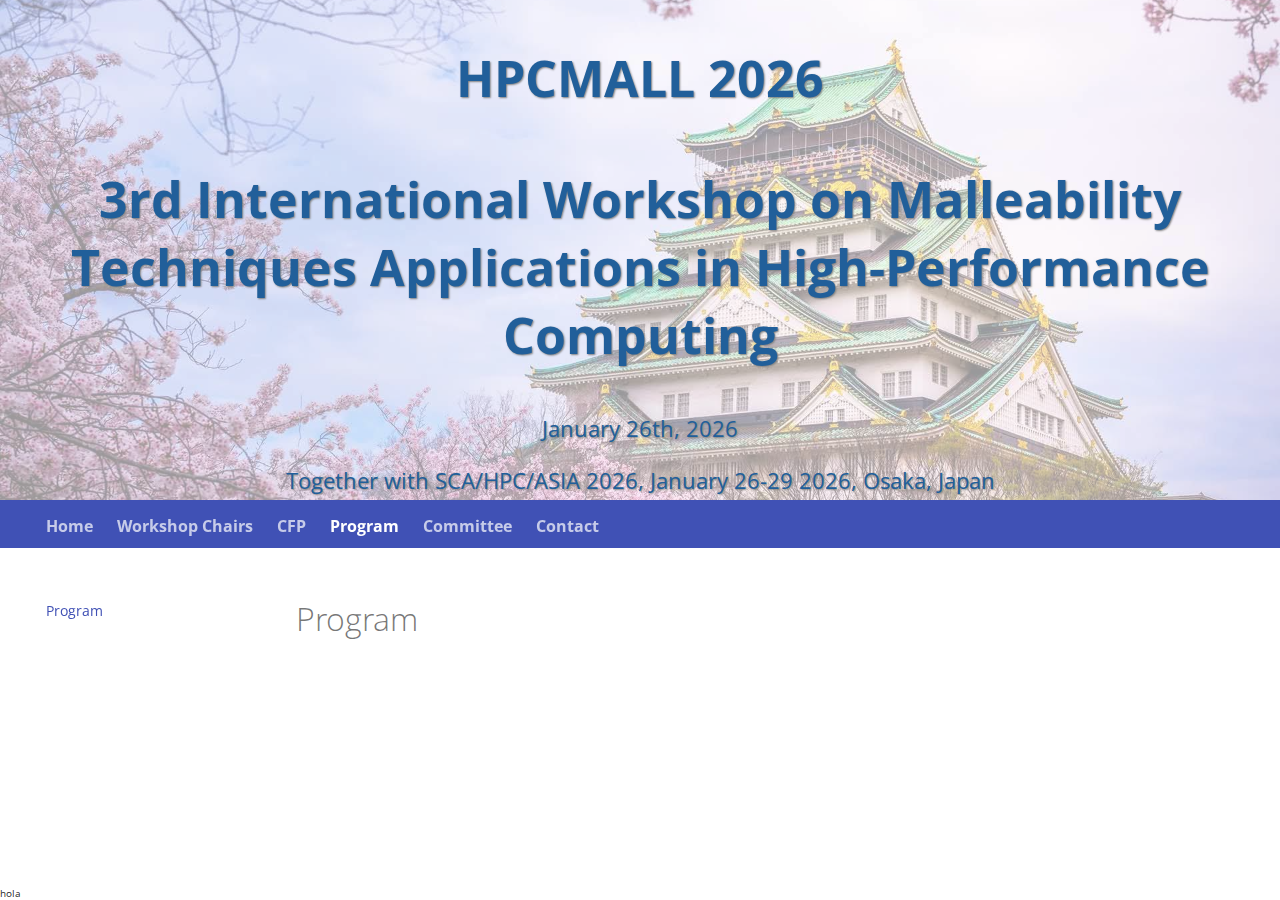
<file: site/program/index.html>
<!doctype html>
<html lang="en" class="no-js">
  <head>
    
      <meta charset="utf-8">
      <meta name="viewport" content="width=device-width,initial-scale=1">
      
      
      
      
        <link rel="prev" href="../CFP/">
      
      
        <link rel="next" href="../contact/">
      
      
      <link rel="icon" href="../assets/images/favicon.png">
      <meta name="generator" content="mkdocs-1.6.1, mkdocs-material-9.6.18">
    
    
      
        <title>Program - Workshop</title>
      
    
    
      <link rel="stylesheet" href="../assets/stylesheets/main.7e37652d.min.css">
      
        
        <link rel="stylesheet" href="../assets/stylesheets/palette.06af60db.min.css">
      
      


    
    
      
    
    
      
        
        
        <link rel="preconnect" href="https://fonts.gstatic.com" crossorigin>
        <link rel="stylesheet" href="https://fonts.googleapis.com/css?family=Open+Sans:300,300i,400,400i,700,700i%7CRoboto+Mono:400,400i,700,700i&display=fallback">
        <style>:root{--md-text-font:"Open Sans";--md-code-font:"Roboto Mono"}</style>
      
    
    
      <link rel="stylesheet" href="../stylesheets/extra.css">
    
    <script>__md_scope=new URL("..",location),__md_hash=e=>[...e].reduce(((e,_)=>(e<<5)-e+_.charCodeAt(0)),0),__md_get=(e,_=localStorage,t=__md_scope)=>JSON.parse(_.getItem(t.pathname+"."+e)),__md_set=(e,_,t=localStorage,a=__md_scope)=>{try{t.setItem(a.pathname+"."+e,JSON.stringify(_))}catch(e){}}</script>
    
      

    
    
    
  </head>
  
  
    
    
      
    
    
    
    
    <body dir="ltr" data-md-color-scheme="default" data-md-color-primary="indigo" data-md-color-accent="indigo">
  
    
    <input class="md-toggle" data-md-toggle="drawer" type="checkbox" id="__drawer" autocomplete="off">
    <input class="md-toggle" data-md-toggle="search" type="checkbox" id="__search" autocomplete="off">
    <label class="md-overlay" for="__drawer"></label>
    <div data-md-component="skip">
      
    </div>
    <div data-md-component="announce">
      
    </div>
    
    
<!-- Original Header -->

  
  <header class="md-header" data-md-component="header">
    <nav class="md-header__inner md-grid" aria-label="header.title">
      
      
      
      
    </nav>
    
  </header>

<div class="banner">
    <!-- <img src="imgs/banner.jpg" width="100%" height="500px" alt="BANNER"> -->
    <h1>HPCMALL 2026 </h1>
    <h1>3rd International Workshop on Malleability Techniques Applications in High-Performance Computing</h1>
    <p>January 26th, 2026</p>
    <p>Together with SCA/HPC/ASIA 2026, January 26-29 2026, Osaka, Japan  </p>
</div>


    <div class="md-container" data-md-component="container">
      
      
        
          
            
<nav class="md-tabs" aria-label="Tabs" data-md-component="tabs">
  <div class="md-grid">
    <ul class="md-tabs__list">
      
        
  
  
  
  
    <li class="md-tabs__item">
      <a href=".." class="md-tabs__link">
        
  
  
    
  
  Home

      </a>
    </li>
  

      
        
  
  
  
  
    <li class="md-tabs__item">
      <a href="../index.md#workshop-chairs" class="md-tabs__link">
        
  
  
    
  
  Workshop Chairs

      </a>
    </li>
  

      
        
  
  
  
  
    <li class="md-tabs__item">
      <a href="../CFP/" class="md-tabs__link">
        
  
  
    
  
  CFP

      </a>
    </li>
  

      
        
  
  
  
    
  
  
    <li class="md-tabs__item md-tabs__item--active">
      <a href="./" class="md-tabs__link">
        
  
  
    
  
  Program

      </a>
    </li>
  

      
        
  
  
  
  
    <li class="md-tabs__item">
      <a href="../committee.md" class="md-tabs__link">
        
  
  
    
  
  Committee

      </a>
    </li>
  

      
        
  
  
  
  
    <li class="md-tabs__item">
      <a href="../contact/" class="md-tabs__link">
        
  
  
    
  
  Contact

      </a>
    </li>
  

      
    </ul>
  </div>
</nav>
          
        
      
      <main class="md-main" data-md-component="main">
        <div class="md-main__inner md-grid">
          
            
              
              <div class="md-sidebar md-sidebar--primary" data-md-component="sidebar" data-md-type="navigation" >
                <div class="md-sidebar__scrollwrap">
                  <div class="md-sidebar__inner">
                    


  


<nav class="md-nav md-nav--primary md-nav--lifted" aria-label="Navigation" data-md-level="0">
  <label class="md-nav__title" for="__drawer">
    <a href=".." title="Workshop" class="md-nav__button md-logo" aria-label="Workshop" data-md-component="logo">
      
  
  <svg xmlns="http://www.w3.org/2000/svg" viewBox="0 0 24 24"><path d="M12 8a3 3 0 0 0 3-3 3 3 0 0 0-3-3 3 3 0 0 0-3 3 3 3 0 0 0 3 3m0 3.54C9.64 9.35 6.5 8 3 8v11c3.5 0 6.64 1.35 9 3.54 2.36-2.19 5.5-3.54 9-3.54V8c-3.5 0-6.64 1.35-9 3.54"/></svg>

    </a>
    Workshop
  </label>
  
  <ul class="md-nav__list" data-md-scrollfix>
    
      
      
  
  
  
  
    <li class="md-nav__item">
      <a href=".." class="md-nav__link">
        
  
  
  <span class="md-ellipsis">
    Home
    
  </span>
  

      </a>
    </li>
  

    
      
      
  
  
  
  
    <li class="md-nav__item">
      <a href="../index.md#workshop-chairs" class="md-nav__link">
        
  
  
  <span class="md-ellipsis">
    Workshop Chairs
    
  </span>
  

      </a>
    </li>
  

    
      
      
  
  
  
  
    <li class="md-nav__item">
      <a href="../CFP/" class="md-nav__link">
        
  
  
  <span class="md-ellipsis">
    CFP
    
  </span>
  

      </a>
    </li>
  

    
      
      
  
  
    
  
  
  
    <li class="md-nav__item md-nav__item--active">
      
      <input class="md-nav__toggle md-toggle" type="checkbox" id="__toc">
      
      
      
      <a href="./" class="md-nav__link md-nav__link--active">
        
  
  
  <span class="md-ellipsis">
    Program
    
  </span>
  

      </a>
      
    </li>
  

    
      
      
  
  
  
  
    <li class="md-nav__item">
      <a href="../committee.md" class="md-nav__link">
        
  
  
  <span class="md-ellipsis">
    Committee
    
  </span>
  

      </a>
    </li>
  

    
      
      
  
  
  
  
    <li class="md-nav__item">
      <a href="../contact/" class="md-nav__link">
        
  
  
  <span class="md-ellipsis">
    Contact
    
  </span>
  

      </a>
    </li>
  

    
  </ul>
</nav>
                  </div>
                </div>
              </div>
            
            
              
              <div class="md-sidebar md-sidebar--secondary" data-md-component="sidebar" data-md-type="toc" >
                <div class="md-sidebar__scrollwrap">
                  <div class="md-sidebar__inner">
                    

<nav class="md-nav md-nav--secondary" aria-label="Table of contents">
  
  
  
  
</nav>
                  </div>
                </div>
              </div>
            
          
          
            <div class="md-content" data-md-component="content">
              <article class="md-content__inner md-typeset">
                
                  



  <h1>Program</h1>














                
              </article>
            </div>
          
          
<script>var target=document.getElementById(location.hash.slice(1));target&&target.name&&(target.checked=target.name.startsWith("__tabbed_"))</script>
        </div>
        
          <button type="button" class="md-top md-icon" data-md-component="top" hidden>
  
  <svg xmlns="http://www.w3.org/2000/svg" viewBox="0 0 24 24"><path d="M13 20h-2V8l-5.5 5.5-1.42-1.42L12 4.16l7.92 7.92-1.42 1.42L13 8z"/></svg>
  Back to top
</button>
        
      </main>
      
        hola
      
    </div>
    <div class="md-dialog" data-md-component="dialog">
      <div class="md-dialog__inner md-typeset"></div>
    </div>
    
    
    
      
      <script id="__config" type="application/json">{"base": "..", "features": ["content.code.annotate", "content.code.copy", "content.code.select", "navigation.path", "navigation.sections", "navigation.tabs", "navigation.top", "navigation.tracking", "toc.follow"], "search": "../assets/javascripts/workers/search.973d3a69.min.js", "tags": null, "translations": {"clipboard.copied": "Copied to clipboard", "clipboard.copy": "Copy to clipboard", "search.result.more.one": "1 more on this page", "search.result.more.other": "# more on this page", "search.result.none": "No matching documents", "search.result.one": "1 matching document", "search.result.other": "# matching documents", "search.result.placeholder": "Type to start searching", "search.result.term.missing": "Missing", "select.version": "Select version"}, "version": null}</script>
    
    
      <script src="../assets/javascripts/bundle.92b07e13.min.js"></script>
      
    
  </body>
</html>
</file>
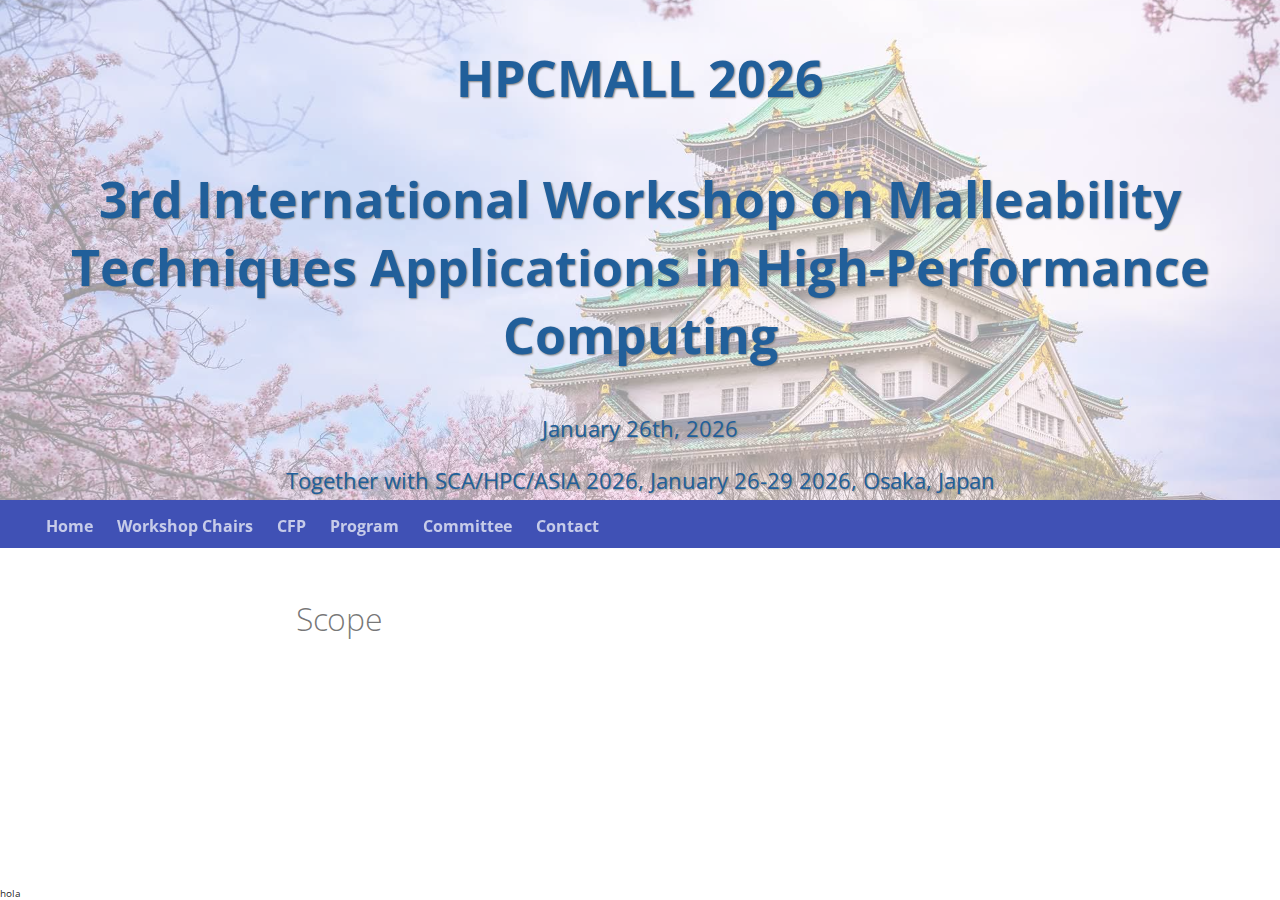
<file: site/scope/index.html>
<!doctype html>
<html lang="en" class="no-js">
  <head>
    
      <meta charset="utf-8">
      <meta name="viewport" content="width=device-width,initial-scale=1">
      
      
      
      
      
      
      <link rel="icon" href="../assets/images/favicon.png">
      <meta name="generator" content="mkdocs-1.6.1, mkdocs-material-9.6.18">
    
    
      
        <title>Scope - Workshop</title>
      
    
    
      <link rel="stylesheet" href="../assets/stylesheets/main.7e37652d.min.css">
      
        
        <link rel="stylesheet" href="../assets/stylesheets/palette.06af60db.min.css">
      
      


    
    
      
    
    
      
        
        
        <link rel="preconnect" href="https://fonts.gstatic.com" crossorigin>
        <link rel="stylesheet" href="https://fonts.googleapis.com/css?family=Open+Sans:300,300i,400,400i,700,700i%7CRoboto+Mono:400,400i,700,700i&display=fallback">
        <style>:root{--md-text-font:"Open Sans";--md-code-font:"Roboto Mono"}</style>
      
    
    
      <link rel="stylesheet" href="../stylesheets/extra.css">
    
    <script>__md_scope=new URL("..",location),__md_hash=e=>[...e].reduce(((e,_)=>(e<<5)-e+_.charCodeAt(0)),0),__md_get=(e,_=localStorage,t=__md_scope)=>JSON.parse(_.getItem(t.pathname+"."+e)),__md_set=(e,_,t=localStorage,a=__md_scope)=>{try{t.setItem(a.pathname+"."+e,JSON.stringify(_))}catch(e){}}</script>
    
      

    
    
    
  </head>
  
  
    
    
      
    
    
    
    
    <body dir="ltr" data-md-color-scheme="default" data-md-color-primary="indigo" data-md-color-accent="indigo">
  
    
    <input class="md-toggle" data-md-toggle="drawer" type="checkbox" id="__drawer" autocomplete="off">
    <input class="md-toggle" data-md-toggle="search" type="checkbox" id="__search" autocomplete="off">
    <label class="md-overlay" for="__drawer"></label>
    <div data-md-component="skip">
      
    </div>
    <div data-md-component="announce">
      
    </div>
    
    
<!-- Original Header -->

  
  <header class="md-header" data-md-component="header">
    <nav class="md-header__inner md-grid" aria-label="header.title">
      
      
      
      
    </nav>
    
  </header>

<div class="banner">
    <!-- <img src="imgs/banner.jpg" width="100%" height="500px" alt="BANNER"> -->
    <h1>HPCMALL 2026 </h1>
    <h1>3rd International Workshop on Malleability Techniques Applications in High-Performance Computing</h1>
    <p>January 26th, 2026</p>
    <p>Together with SCA/HPC/ASIA 2026, January 26-29 2026, Osaka, Japan  </p>
</div>


    <div class="md-container" data-md-component="container">
      
      
        
          
            
<nav class="md-tabs" aria-label="Tabs" data-md-component="tabs">
  <div class="md-grid">
    <ul class="md-tabs__list">
      
        
  
  
  
  
    <li class="md-tabs__item">
      <a href=".." class="md-tabs__link">
        
  
  
    
  
  Home

      </a>
    </li>
  

      
        
  
  
  
  
    <li class="md-tabs__item">
      <a href="../index.md#workshop-chairs" class="md-tabs__link">
        
  
  
    
  
  Workshop Chairs

      </a>
    </li>
  

      
        
  
  
  
  
    <li class="md-tabs__item">
      <a href="../CFP/" class="md-tabs__link">
        
  
  
    
  
  CFP

      </a>
    </li>
  

      
        
  
  
  
  
    <li class="md-tabs__item">
      <a href="../program/" class="md-tabs__link">
        
  
  
    
  
  Program

      </a>
    </li>
  

      
        
  
  
  
  
    <li class="md-tabs__item">
      <a href="../committee.md" class="md-tabs__link">
        
  
  
    
  
  Committee

      </a>
    </li>
  

      
        
  
  
  
  
    <li class="md-tabs__item">
      <a href="../contact/" class="md-tabs__link">
        
  
  
    
  
  Contact

      </a>
    </li>
  

      
    </ul>
  </div>
</nav>
          
        
      
      <main class="md-main" data-md-component="main">
        <div class="md-main__inner md-grid">
          
            
              
              <div class="md-sidebar md-sidebar--primary" data-md-component="sidebar" data-md-type="navigation" >
                <div class="md-sidebar__scrollwrap">
                  <div class="md-sidebar__inner">
                    


  


<nav class="md-nav md-nav--primary md-nav--lifted" aria-label="Navigation" data-md-level="0">
  <label class="md-nav__title" for="__drawer">
    <a href=".." title="Workshop" class="md-nav__button md-logo" aria-label="Workshop" data-md-component="logo">
      
  
  <svg xmlns="http://www.w3.org/2000/svg" viewBox="0 0 24 24"><path d="M12 8a3 3 0 0 0 3-3 3 3 0 0 0-3-3 3 3 0 0 0-3 3 3 3 0 0 0 3 3m0 3.54C9.64 9.35 6.5 8 3 8v11c3.5 0 6.64 1.35 9 3.54 2.36-2.19 5.5-3.54 9-3.54V8c-3.5 0-6.64 1.35-9 3.54"/></svg>

    </a>
    Workshop
  </label>
  
  <ul class="md-nav__list" data-md-scrollfix>
    
      
      
  
  
  
  
    <li class="md-nav__item">
      <a href=".." class="md-nav__link">
        
  
  
  <span class="md-ellipsis">
    Home
    
  </span>
  

      </a>
    </li>
  

    
      
      
  
  
  
  
    <li class="md-nav__item">
      <a href="../index.md#workshop-chairs" class="md-nav__link">
        
  
  
  <span class="md-ellipsis">
    Workshop Chairs
    
  </span>
  

      </a>
    </li>
  

    
      
      
  
  
  
  
    <li class="md-nav__item">
      <a href="../CFP/" class="md-nav__link">
        
  
  
  <span class="md-ellipsis">
    CFP
    
  </span>
  

      </a>
    </li>
  

    
      
      
  
  
  
  
    <li class="md-nav__item">
      <a href="../program/" class="md-nav__link">
        
  
  
  <span class="md-ellipsis">
    Program
    
  </span>
  

      </a>
    </li>
  

    
      
      
  
  
  
  
    <li class="md-nav__item">
      <a href="../committee.md" class="md-nav__link">
        
  
  
  <span class="md-ellipsis">
    Committee
    
  </span>
  

      </a>
    </li>
  

    
      
      
  
  
  
  
    <li class="md-nav__item">
      <a href="../contact/" class="md-nav__link">
        
  
  
  <span class="md-ellipsis">
    Contact
    
  </span>
  

      </a>
    </li>
  

    
  </ul>
</nav>
                  </div>
                </div>
              </div>
            
            
              
              <div class="md-sidebar md-sidebar--secondary" data-md-component="sidebar" data-md-type="toc" >
                <div class="md-sidebar__scrollwrap">
                  <div class="md-sidebar__inner">
                    

<nav class="md-nav md-nav--secondary" aria-label="Table of contents">
  
  
  
  
</nav>
                  </div>
                </div>
              </div>
            
          
          
            <div class="md-content" data-md-component="content">
              <article class="md-content__inner md-typeset">
                
                  



  <h1>Scope</h1>














                
              </article>
            </div>
          
          
<script>var target=document.getElementById(location.hash.slice(1));target&&target.name&&(target.checked=target.name.startsWith("__tabbed_"))</script>
        </div>
        
          <button type="button" class="md-top md-icon" data-md-component="top" hidden>
  
  <svg xmlns="http://www.w3.org/2000/svg" viewBox="0 0 24 24"><path d="M13 20h-2V8l-5.5 5.5-1.42-1.42L12 4.16l7.92 7.92-1.42 1.42L13 8z"/></svg>
  Back to top
</button>
        
      </main>
      
        hola
      
    </div>
    <div class="md-dialog" data-md-component="dialog">
      <div class="md-dialog__inner md-typeset"></div>
    </div>
    
    
    
      
      <script id="__config" type="application/json">{"base": "..", "features": ["content.code.annotate", "content.code.copy", "content.code.select", "navigation.path", "navigation.sections", "navigation.tabs", "navigation.top", "navigation.tracking", "toc.follow"], "search": "../assets/javascripts/workers/search.973d3a69.min.js", "tags": null, "translations": {"clipboard.copied": "Copied to clipboard", "clipboard.copy": "Copy to clipboard", "search.result.more.one": "1 more on this page", "search.result.more.other": "# more on this page", "search.result.none": "No matching documents", "search.result.one": "1 matching document", "search.result.other": "# matching documents", "search.result.placeholder": "Type to start searching", "search.result.term.missing": "Missing", "select.version": "Select version"}, "version": null}</script>
    
    
      <script src="../assets/javascripts/bundle.92b07e13.min.js"></script>
      
    
  </body>
</html>
</file>
<file: stylesheets/extra.css>
/* ---- Banner container ---- */
.banner {
    /* Responsive height instead of fixed 500px */
    min-height: clamp(220px, 40vh, 560px);
    width: 100%;
    z-index: 1;
  
    /* Background image scales & centers */
    background-image:
      linear-gradient(rgba(255,255,255,0.6), rgba(255,255,255,0.6)),
      url('../imgs/banner.jpg');
    background-size: cover;
    background-position: center;
    background-repeat: no-repeat;
    background-blend-mode: lighten; /* keeps your light overlay */
  
    /* Layout */
    display: grid;
    place-items: center; /* center content both axes */
    text-align: center;
    color: #215F9A;
    padding: 3rem 1rem; /* breathing room on small screens */
  }
  
  /* Optional: inner wrapper to limit line length on wide screens */
  .banner__content {
    max-width: 72rem; /* ~1152px */
    margin-inline: auto;
  }
  
  /* ---- Typography: use clamp() for fluid type ---- */
  .banner h1 {
    font-size: clamp(.75rem, 6vw, 2.5rem); /* scales with viewport */
    line-height: 1.05;
    margin: 0.25em 0;
    font-weight: 800;
    text-shadow: 1px 1px 2px gray;
  }
  
  .banner p {
    font-size: clamp(0.5rem, 3.2vw, 1.2rem);
    line-height: 1.3;
    margin: 0.25em 0 0;
    font-weight: 600; /* was font-style: bold */
    text-shadow: 1px 1px 2px gray;
  }
  
  /* ---- Helpful tweaks at small widths ---- */
  @media (max-width: 768px) {
    .banner {
      padding: 2rem 1rem;
      background-position: 50% 40%; /* keep faces/subject higher if needed */
    }
    .banner h1,
    .banner p {
      text-shadow: 0 1px 1px rgba(128,128,128,0.7); /* soften on small screens */
    }
  }
  
  /* ---- Extremely small phones ---- */
  @media (max-width: 380px) {
    .banner {
      min-height: 200px;
      padding: 1.25rem 0.75rem;
    }
  }
  
  /* (Optional) if you actually want sticky behavior: */
  /*
  .banner {
    position: sticky;
    top: 0;
  }
  */
  

.md-header {
    top: 12px;          /* This setting prevents the Material header from imposing into the space of the banner! */
}

/* Bold all main navigation items */
.md-tabs__link {
    font-weight: bold;
    font-size: 16px;
}

/* Optional: To bold only the top-level items */
.md-tabs__item > .md-tabs__link {
    font-weight: bold;
}

/* Optional: To bold the current active item */
.md-tabs__link--active {
    font-weight: bold;
}
</file>
<file: site/stylesheets/extra.css>
.banner {
    height: 500px;       /* Height of the banner */
    /*position: sticky;   /* Follows as you scroll */
    width: 100%;
    z-index: 1;         /* Tells the renderer "this is important", otherwise Admonition and Code Blocks will render into it */
    text-align: center;
    text-align: center;
    background-image: url('../imgs/banner.jpg');
    background-size: cover;
    background-position: center;
    background-repeat: no-repeat;
    color: #215F9A;
    background-color: rgba(255,255,255,0.6);
    background-blend-mode: lighten;
}


.banner h1 {
  font-size: 5em;
  padding: 10px 0;
  font-weight: 1800;
  text-shadow: 1px 1px 2px gray;
}

.banner p {
  font-size: 2.2em;
  font-style: bold;
  text-shadow: 1px 1px 2px gray;
  /* letter-spacing: 5px; */
}

.md-header {
    top: 12px;          /* This setting prevents the Material header from imposing into the space of the banner! */
}

/* Bold all main navigation items */
.md-tabs__link {
    font-weight: bold;
    font-size: 16px;
}

/* Optional: To bold only the top-level items */
.md-tabs__item > .md-tabs__link {
    font-weight: bold;
}

/* Optional: To bold the current active item */
.md-tabs__link--active {
    font-weight: bold;
}
</file>
<file: assets/stylesheets/main.7e37652d.min.css>
@charset "UTF-8";html{-webkit-text-size-adjust:none;-moz-text-size-adjust:none;text-size-adjust:none;box-sizing:border-box}*,:after,:before{box-sizing:inherit}@media (prefers-reduced-motion){*,:after,:before{transition:none!important}}body{margin:0}a,button,input,label{-webkit-tap-highlight-color:transparent}a{color:inherit;text-decoration:none}hr{border:0;box-sizing:initial;display:block;height:.05rem;overflow:visible;padding:0}small{font-size:80%}sub,sup{line-height:1em}img{border-style:none}table{border-collapse:initial;border-spacing:0}td,th{font-weight:400;vertical-align:top}button{background:#0000;border:0;font-family:inherit;font-size:inherit;margin:0;padding:0}input{border:0;outline:none}:root{--md-primary-fg-color:#4051b5;--md-primary-fg-color--light:#5d6cc0;--md-primary-fg-color--dark:#303fa1;--md-primary-bg-color:#fff;--md-primary-bg-color--light:#ffffffb3;--md-accent-fg-color:#526cfe;--md-accent-fg-color--transparent:#526cfe1a;--md-accent-bg-color:#fff;--md-accent-bg-color--light:#ffffffb3}[data-md-color-scheme=default]{color-scheme:light}[data-md-color-scheme=default] img[src$="#gh-dark-mode-only"],[data-md-color-scheme=default] img[src$="#only-dark"]{display:none}:root,[data-md-color-scheme=default]{--md-hue:225deg;--md-default-fg-color:#000000de;--md-default-fg-color--light:#0000008a;--md-default-fg-color--lighter:#00000052;--md-default-fg-color--lightest:#00000012;--md-default-bg-color:#fff;--md-default-bg-color--light:#ffffffb3;--md-default-bg-color--lighter:#ffffff4d;--md-default-bg-color--lightest:#ffffff1f;--md-code-fg-color:#36464e;--md-code-bg-color:#f5f5f5;--md-code-hl-color:#4287ff;--md-code-hl-color--light:#4287ff1a;--md-code-hl-number-color:#d52a2a;--md-code-hl-special-color:#db1457;--md-code-hl-function-color:#a846b9;--md-code-hl-constant-color:#6e59d9;--md-code-hl-keyword-color:#3f6ec6;--md-code-hl-string-color:#1c7d4d;--md-code-hl-name-color:var(--md-code-fg-color);--md-code-hl-operator-color:var(--md-default-fg-color--light);--md-code-hl-punctuation-color:var(--md-default-fg-color--light);--md-code-hl-comment-color:var(--md-default-fg-color--light);--md-code-hl-generic-color:var(--md-default-fg-color--light);--md-code-hl-variable-color:var(--md-default-fg-color--light);--md-typeset-color:var(--md-default-fg-color);--md-typeset-a-color:var(--md-primary-fg-color);--md-typeset-del-color:#f5503d26;--md-typeset-ins-color:#0bd57026;--md-typeset-kbd-color:#fafafa;--md-typeset-kbd-accent-color:#fff;--md-typeset-kbd-border-color:#b8b8b8;--md-typeset-mark-color:#ffff0080;--md-typeset-table-color:#0000001f;--md-typeset-table-color--light:rgba(0,0,0,.035);--md-admonition-fg-color:var(--md-default-fg-color);--md-admonition-bg-color:var(--md-default-bg-color);--md-warning-fg-color:#000000de;--md-warning-bg-color:#ff9;--md-footer-fg-color:#fff;--md-footer-fg-color--light:#ffffffb3;--md-footer-fg-color--lighter:#ffffff73;--md-footer-bg-color:#000000de;--md-footer-bg-color--dark:#00000052;--md-shadow-z1:0 0.2rem 0.5rem #0000000d,0 0 0.05rem #0000001a;--md-shadow-z2:0 0.2rem 0.5rem #0000001a,0 0 0.05rem #00000040;--md-shadow-z3:0 0.2rem 0.5rem #0003,0 0 0.05rem #00000059}.md-icon svg{fill:currentcolor;display:block;height:1.2rem;width:1.2rem}body{-webkit-font-smoothing:antialiased;-moz-osx-font-smoothing:grayscale;--md-text-font-family:var(--md-text-font,_),-apple-system,BlinkMacSystemFont,Helvetica,Arial,sans-serif;--md-code-font-family:var(--md-code-font,_),SFMono-Regular,Consolas,Menlo,monospace}aside,body,input{font-feature-settings:"kern","liga";color:var(--md-typeset-color);font-family:var(--md-text-font-family)}code,kbd,pre{font-feature-settings:"kern";font-family:var(--md-code-font-family)}:root{--md-typeset-table-sort-icon:url('data:image/svg+xml;charset=utf-8,<svg xmlns="http://www.w3.org/2000/svg" viewBox="0 0 24 24"><path d="m18 21-4-4h3V7h-3l4-4 4 4h-3v10h3M2 19v-2h10v2M2 13v-2h7v2M2 7V5h4v2z"/></svg>');--md-typeset-table-sort-icon--asc:url('data:image/svg+xml;charset=utf-8,<svg xmlns="http://www.w3.org/2000/svg" viewBox="0 0 24 24"><path d="M19 17h3l-4 4-4-4h3V3h2M2 17h10v2H2M6 5v2H2V5m0 6h7v2H2z"/></svg>');--md-typeset-table-sort-icon--desc:url('data:image/svg+xml;charset=utf-8,<svg xmlns="http://www.w3.org/2000/svg" viewBox="0 0 24 24"><path d="M19 7h3l-4-4-4 4h3v14h2M2 17h10v2H2M6 5v2H2V5m0 6h7v2H2z"/></svg>')}.md-typeset{-webkit-print-color-adjust:exact;color-adjust:exact;font-size:.8rem;line-height:1.6;overflow-wrap:break-word}@media print{.md-typeset{font-size:.68rem}}.md-typeset blockquote,.md-typeset dl,.md-typeset figure,.md-typeset ol,.md-typeset pre,.md-typeset ul{margin-bottom:1em;margin-top:1em}.md-typeset h1{color:var(--md-default-fg-color--light);font-size:2em;line-height:1.3;margin:0 0 1.25em}.md-typeset h1,.md-typeset h2{font-weight:300;letter-spacing:-.01em}.md-typeset h2{font-size:1.5625em;line-height:1.4;margin:1.6em 0 .64em}.md-typeset h3{font-size:1.25em;font-weight:400;letter-spacing:-.01em;line-height:1.5;margin:1.6em 0 .8em}.md-typeset h2+h3{margin-top:.8em}.md-typeset h4{font-weight:700;letter-spacing:-.01em;margin:1em 0}.md-typeset h5,.md-typeset h6{color:var(--md-default-fg-color--light);font-size:.8em;font-weight:700;letter-spacing:-.01em;margin:1.25em 0}.md-typeset h5{text-transform:uppercase}.md-typeset h5 code{text-transform:none}.md-typeset hr{border-bottom:.05rem solid var(--md-default-fg-color--lightest);display:flow-root;margin:1.5em 0}.md-typeset a{color:var(--md-typeset-a-color);word-break:break-word}.md-typeset a,.md-typeset a:before{transition:color 125ms}.md-typeset a:focus,.md-typeset a:hover{color:var(--md-accent-fg-color)}.md-typeset a:focus code,.md-typeset a:hover code{background-color:var(--md-accent-fg-color--transparent)}.md-typeset a code{color:currentcolor;transition:background-color 125ms}.md-typeset a.focus-visible{outline-color:var(--md-accent-fg-color);outline-offset:.2rem}.md-typeset code,.md-typeset kbd,.md-typeset pre{color:var(--md-code-fg-color);direction:ltr;font-variant-ligatures:none}@media print{.md-typeset code,.md-typeset kbd,.md-typeset pre{white-space:pre-wrap}}.md-typeset code{background-color:var(--md-code-bg-color);border-radius:.1rem;-webkit-box-decoration-break:clone;box-decoration-break:clone;font-size:.85em;padding:0 .2941176471em;word-break:break-word}.md-typeset code:not(.focus-visible){-webkit-tap-highlight-color:transparent;outline:none}.md-typeset pre{display:flow-root;line-height:1.4;position:relative}.md-typeset pre>code{-webkit-box-decoration-break:slice;box-decoration-break:slice;box-shadow:none;display:block;margin:0;outline-color:var(--md-accent-fg-color);overflow:auto;padding:.7720588235em 1.1764705882em;scrollbar-color:var(--md-default-fg-color--lighter) #0000;scrollbar-width:thin;touch-action:auto;word-break:normal}.md-typeset pre>code:hover{scrollbar-color:var(--md-accent-fg-color) #0000}.md-typeset pre>code::-webkit-scrollbar{height:.2rem;width:.2rem}.md-typeset pre>code::-webkit-scrollbar-thumb{background-color:var(--md-default-fg-color--lighter)}.md-typeset pre>code::-webkit-scrollbar-thumb:hover{background-color:var(--md-accent-fg-color)}.md-typeset kbd{background-color:var(--md-typeset-kbd-color);border-radius:.1rem;box-shadow:0 .1rem 0 .05rem var(--md-typeset-kbd-border-color),0 .1rem 0 var(--md-typeset-kbd-border-color),0 -.1rem .2rem var(--md-typeset-kbd-accent-color) inset;color:var(--md-default-fg-color);display:inline-block;font-size:.75em;padding:0 .6666666667em;vertical-align:text-top;word-break:break-word}.md-typeset mark{background-color:var(--md-typeset-mark-color);-webkit-box-decoration-break:clone;box-decoration-break:clone;color:inherit;word-break:break-word}.md-typeset abbr{border-bottom:.05rem dotted var(--md-default-fg-color--light);cursor:help;text-decoration:none}.md-typeset small{opacity:.75}[dir=ltr] .md-typeset sub,[dir=ltr] .md-typeset sup{margin-left:.078125em}[dir=rtl] .md-typeset sub,[dir=rtl] .md-typeset sup{margin-right:.078125em}[dir=ltr] .md-typeset blockquote{padding-left:.6rem}[dir=rtl] .md-typeset blockquote{padding-right:.6rem}[dir=ltr] .md-typeset blockquote{border-left:.2rem solid var(--md-default-fg-color--lighter)}[dir=rtl] .md-typeset blockquote{border-right:.2rem solid var(--md-default-fg-color--lighter)}.md-typeset blockquote{color:var(--md-default-fg-color--light);margin-left:0;margin-right:0}.md-typeset ul{list-style-type:disc}.md-typeset ul[type]{list-style-type:revert-layer}[dir=ltr] .md-typeset ol,[dir=ltr] .md-typeset ul{margin-left:.625em}[dir=rtl] .md-typeset ol,[dir=rtl] .md-typeset ul{margin-right:.625em}.md-typeset ol,.md-typeset ul{padding:0}.md-typeset ol:not([hidden]),.md-typeset ul:not([hidden]){display:flow-root}.md-typeset ol ol,.md-typeset ul ol{list-style-type:lower-alpha}.md-typeset ol ol ol,.md-typeset ul ol ol{list-style-type:lower-roman}.md-typeset ol ol ol ol,.md-typeset ul ol ol ol{list-style-type:upper-alpha}.md-typeset ol ol ol ol ol,.md-typeset ul ol ol ol ol{list-style-type:upper-roman}.md-typeset ol[type],.md-typeset ul[type]{list-style-type:revert-layer}[dir=ltr] .md-typeset ol li,[dir=ltr] .md-typeset ul li{margin-left:1.25em}[dir=rtl] .md-typeset ol li,[dir=rtl] .md-typeset ul li{margin-right:1.25em}.md-typeset ol li,.md-typeset ul li{margin-bottom:.5em}.md-typeset ol li blockquote,.md-typeset ol li p,.md-typeset ul li blockquote,.md-typeset ul li p{margin:.5em 0}.md-typeset ol li:last-child,.md-typeset ul li:last-child{margin-bottom:0}[dir=ltr] .md-typeset ol li ol,[dir=ltr] .md-typeset ol li ul,[dir=ltr] .md-typeset ul li ol,[dir=ltr] .md-typeset ul li ul{margin-left:.625em}[dir=rtl] .md-typeset ol li ol,[dir=rtl] .md-typeset ol li ul,[dir=rtl] .md-typeset ul li ol,[dir=rtl] .md-typeset ul li ul{margin-right:.625em}.md-typeset ol li ol,.md-typeset ol li ul,.md-typeset ul li ol,.md-typeset ul li ul{margin-bottom:.5em;margin-top:.5em}[dir=ltr] .md-typeset dd{margin-left:1.875em}[dir=rtl] .md-typeset dd{margin-right:1.875em}.md-typeset dd{margin-bottom:1.5em;margin-top:1em}.md-typeset img,.md-typeset svg,.md-typeset video{height:auto;max-width:100%}.md-typeset img[align=left]{margin:1em 1em 1em 0}.md-typeset img[align=right]{margin:1em 0 1em 1em}.md-typeset img[align]:only-child{margin-top:0}.md-typeset figure{display:flow-root;margin:1em auto;max-width:100%;text-align:center;width:-moz-fit-content;width:fit-content}.md-typeset figure img{display:block;margin:0 auto}.md-typeset figcaption{font-style:italic;margin:1em auto;max-width:24rem}.md-typeset iframe{max-width:100%}.md-typeset table:not([class]){background-color:var(--md-default-bg-color);border:.05rem solid var(--md-typeset-table-color);border-radius:.1rem;display:inline-block;font-size:.64rem;max-width:100%;overflow:auto;touch-action:auto}@media print{.md-typeset table:not([class]){display:table}}.md-typeset table:not([class])+*{margin-top:1.5em}.md-typeset table:not([class]) td>:first-child,.md-typeset table:not([class]) th>:first-child{margin-top:0}.md-typeset table:not([class]) td>:last-child,.md-typeset table:not([class]) th>:last-child{margin-bottom:0}.md-typeset table:not([class]) td:not([align]),.md-typeset table:not([class]) th:not([align]){text-align:left}[dir=rtl] .md-typeset table:not([class]) td:not([align]),[dir=rtl] .md-typeset table:not([class]) th:not([align]){text-align:right}.md-typeset table:not([class]) th{font-weight:700;min-width:5rem;padding:.9375em 1.25em;vertical-align:top}.md-typeset table:not([class]) td{border-top:.05rem solid var(--md-typeset-table-color);padding:.9375em 1.25em;vertical-align:top}.md-typeset table:not([class]) tbody tr{transition:background-color 125ms}.md-typeset table:not([class]) tbody tr:hover{background-color:var(--md-typeset-table-color--light);box-shadow:0 .05rem 0 var(--md-default-bg-color) inset}.md-typeset table:not([class]) a{word-break:normal}.md-typeset table th[role=columnheader]{cursor:pointer}[dir=ltr] .md-typeset table th[role=columnheader]:after{margin-left:.5em}[dir=rtl] .md-typeset table th[role=columnheader]:after{margin-right:.5em}.md-typeset table th[role=columnheader]:after{content:"";display:inline-block;height:1.2em;-webkit-mask-image:var(--md-typeset-table-sort-icon);mask-image:var(--md-typeset-table-sort-icon);-webkit-mask-repeat:no-repeat;mask-repeat:no-repeat;-webkit-mask-size:contain;mask-size:contain;transition:background-color 125ms;vertical-align:text-bottom;width:1.2em}.md-typeset table th[role=columnheader]:hover:after{background-color:var(--md-default-fg-color--lighter)}.md-typeset table th[role=columnheader][aria-sort=ascending]:after{background-color:var(--md-default-fg-color--light);-webkit-mask-image:var(--md-typeset-table-sort-icon--asc);mask-image:var(--md-typeset-table-sort-icon--asc)}.md-typeset table th[role=columnheader][aria-sort=descending]:after{background-color:var(--md-default-fg-color--light);-webkit-mask-image:var(--md-typeset-table-sort-icon--desc);mask-image:var(--md-typeset-table-sort-icon--desc)}.md-typeset__scrollwrap{margin:1em -.8rem;overflow-x:auto;touch-action:auto}.md-typeset__table{display:inline-block;margin-bottom:.5em;padding:0 .8rem}@media print{.md-typeset__table{display:block}}html .md-typeset__table table{display:table;margin:0;overflow:hidden;width:100%}@media screen and (max-width:44.984375em){.md-content__inner>pre{margin:1em -.8rem}.md-content__inner>pre code{border-radius:0}}.md-typeset .md-author{border-radius:100%;display:block;flex-shrink:0;height:1.6rem;overflow:hidden;position:relative;transition:color 125ms,transform 125ms;width:1.6rem}.md-typeset .md-author img{display:block}.md-typeset .md-author--more{background:var(--md-default-fg-color--lightest);color:var(--md-default-fg-color--lighter);font-size:.6rem;font-weight:700;line-height:1.6rem;text-align:center}.md-typeset .md-author--long{height:2.4rem;width:2.4rem}.md-typeset a.md-author{transform:scale(1)}.md-typeset a.md-author img{border-radius:100%;filter:grayscale(100%) opacity(75%);transition:filter 125ms}.md-typeset a.md-author:focus,.md-typeset a.md-author:hover{transform:scale(1.1);z-index:1}.md-typeset a.md-author:focus img,.md-typeset a.md-author:hover img{filter:grayscale(0)}.md-banner{background-color:var(--md-footer-bg-color);color:var(--md-footer-fg-color);overflow:auto}@media print{.md-banner{display:none}}.md-banner--warning{background-color:var(--md-warning-bg-color);color:var(--md-warning-fg-color)}.md-banner__inner{font-size:.7rem;margin:.6rem auto;padding:0 .8rem}[dir=ltr] .md-banner__button{float:right}[dir=rtl] .md-banner__button{float:left}.md-banner__button{color:inherit;cursor:pointer;transition:opacity .25s}.no-js .md-banner__button{display:none}.md-banner__button:hover{opacity:.7}html{font-size:125%;height:100%;overflow-x:hidden}@media screen and (min-width:100em){html{font-size:137.5%}}@media screen and (min-width:125em){html{font-size:150%}}body{background-color:var(--md-default-bg-color);display:flex;flex-direction:column;font-size:.5rem;min-height:100%;position:relative;width:100%}@media print{body{display:block}}@media screen and (max-width:59.984375em){body[data-md-scrolllock]{position:fixed}}.md-grid{margin-left:auto;margin-right:auto;max-width:61rem}.md-container{display:flex;flex-direction:column;flex-grow:1}@media print{.md-container{display:block}}.md-main{flex-grow:1}.md-main__inner{display:flex;height:100%;margin-top:1.5rem}.md-ellipsis{overflow:hidden;text-overflow:ellipsis}.md-toggle{display:none}.md-option{height:0;opacity:0;position:absolute;width:0}.md-option:checked+label:not([hidden]){display:block}.md-option.focus-visible+label{outline-color:var(--md-accent-fg-color);outline-style:auto}.md-skip{background-color:var(--md-default-fg-color);border-radius:.1rem;color:var(--md-default-bg-color);font-size:.64rem;margin:.5rem;opacity:0;outline-color:var(--md-accent-fg-color);padding:.3rem .5rem;position:fixed;transform:translateY(.4rem);z-index:-1}.md-skip:focus{opacity:1;transform:translateY(0);transition:transform .25s cubic-bezier(.4,0,.2,1),opacity 175ms 75ms;z-index:10}@page{margin:25mm}:root{--md-clipboard-icon:url('data:image/svg+xml;charset=utf-8,<svg xmlns="http://www.w3.org/2000/svg" viewBox="0 0 24 24"><path d="M19 21H8V7h11m0-2H8a2 2 0 0 0-2 2v14a2 2 0 0 0 2 2h11a2 2 0 0 0 2-2V7a2 2 0 0 0-2-2m-3-4H4a2 2 0 0 0-2 2v14h2V3h12z"/></svg>')}.md-clipboard{border-radius:.1rem;color:var(--md-default-fg-color--lightest);cursor:pointer;height:1.5em;outline-color:var(--md-accent-fg-color);outline-offset:.1rem;position:absolute;right:.5em;top:.5em;transition:color .25s;width:1.5em;z-index:1}@media print{.md-clipboard{display:none}}.md-clipboard:not(.focus-visible){-webkit-tap-highlight-color:transparent;outline:none}:hover>.md-clipboard{color:var(--md-default-fg-color--light)}.md-clipboard:focus,.md-clipboard:hover{color:var(--md-accent-fg-color)}.md-clipboard:after{background-color:currentcolor;content:"";display:block;height:1.125em;margin:0 auto;-webkit-mask-image:var(--md-clipboard-icon);mask-image:var(--md-clipboard-icon);-webkit-mask-position:center;mask-position:center;-webkit-mask-repeat:no-repeat;mask-repeat:no-repeat;-webkit-mask-size:contain;mask-size:contain;width:1.125em}.md-clipboard--inline{cursor:pointer}.md-clipboard--inline code{transition:color .25s,background-color .25s}.md-clipboard--inline:focus code,.md-clipboard--inline:hover code{background-color:var(--md-accent-fg-color--transparent);color:var(--md-accent-fg-color)}.md-typeset .md-code__content{display:grid}@keyframes consent{0%{opacity:0;transform:translateY(100%)}to{opacity:1;transform:translateY(0)}}@keyframes overlay{0%{opacity:0}to{opacity:1}}.md-consent__overlay{animation:overlay .25s both;-webkit-backdrop-filter:blur(.1rem);backdrop-filter:blur(.1rem);background-color:#0000008a;height:100%;opacity:1;position:fixed;top:0;width:100%;z-index:5}.md-consent__inner{animation:consent .5s cubic-bezier(.1,.7,.1,1) both;background-color:var(--md-default-bg-color);border:0;border-radius:.1rem;bottom:0;box-shadow:0 0 .2rem #0000001a,0 .2rem .4rem #0003;max-height:100%;overflow:auto;padding:0;position:fixed;width:100%;z-index:5}.md-consent__form{padding:.8rem}.md-consent__settings{display:none;margin:1em 0}input:checked+.md-consent__settings{display:block}.md-consent__controls{margin-bottom:.8rem}.md-typeset .md-consent__controls .md-button{display:inline}@media screen and (max-width:44.984375em){.md-typeset .md-consent__controls .md-button{display:block;margin-top:.4rem;text-align:center;width:100%}}.md-consent label{cursor:pointer}.md-content{flex-grow:1;min-width:0}.md-content__inner{margin:0 .8rem 1.2rem;padding-top:.6rem}@media screen and (min-width:76.25em){[dir=ltr] .md-sidebar--primary:not([hidden])~.md-content>.md-content__inner{margin-left:1.2rem}[dir=ltr] .md-sidebar--secondary:not([hidden])~.md-content>.md-content__inner,[dir=rtl] .md-sidebar--primary:not([hidden])~.md-content>.md-content__inner{margin-right:1.2rem}[dir=rtl] .md-sidebar--secondary:not([hidden])~.md-content>.md-content__inner{margin-left:1.2rem}}.md-content__inner:before{content:"";display:block;height:.4rem}.md-content__inner>:last-child{margin-bottom:0}[dir=ltr] .md-content__button{float:right}[dir=rtl] .md-content__button{float:left}[dir=ltr] .md-content__button{margin-left:.4rem}[dir=rtl] .md-content__button{margin-right:.4rem}.md-content__button{margin:.4rem 0;padding:0}@media print{.md-content__button{display:none}}.md-typeset .md-content__button{color:var(--md-default-fg-color--lighter)}.md-content__button svg{display:inline;vertical-align:top}[dir=rtl] .md-content__button svg{transform:scaleX(-1)}[dir=ltr] .md-dialog{right:.8rem}[dir=rtl] .md-dialog{left:.8rem}.md-dialog{background-color:var(--md-default-fg-color);border-radius:.1rem;bottom:.8rem;box-shadow:var(--md-shadow-z3);min-width:11.1rem;opacity:0;padding:.4rem .6rem;pointer-events:none;position:fixed;transform:translateY(100%);transition:transform 0ms .4s,opacity .4s;z-index:4}@media print{.md-dialog{display:none}}.md-dialog--active{opacity:1;pointer-events:auto;transform:translateY(0);transition:transform .4s cubic-bezier(.075,.85,.175,1),opacity .4s}.md-dialog__inner{color:var(--md-default-bg-color);font-size:.7rem}.md-feedback{margin:2em 0 1em;text-align:center}.md-feedback fieldset{border:none;margin:0;padding:0}.md-feedback__title{font-weight:700;margin:1em auto}.md-feedback__inner{position:relative}.md-feedback__list{display:flex;flex-wrap:wrap;place-content:baseline center;position:relative}.md-feedback__list:hover .md-icon:not(:disabled){color:var(--md-default-fg-color--lighter)}:disabled .md-feedback__list{min-height:1.8rem}.md-feedback__icon{color:var(--md-default-fg-color--light);cursor:pointer;flex-shrink:0;margin:0 .1rem;transition:color 125ms}.md-feedback__icon:not(:disabled).md-icon:hover{color:var(--md-accent-fg-color)}.md-feedback__icon:disabled{color:var(--md-default-fg-color--lightest);pointer-events:none}.md-feedback__note{opacity:0;position:relative;transform:translateY(.4rem);transition:transform .4s cubic-bezier(.1,.7,.1,1),opacity .15s}.md-feedback__note>*{margin:0 auto;max-width:16rem}:disabled .md-feedback__note{opacity:1;transform:translateY(0)}@media print{.md-feedback{display:none}}.md-footer{background-color:var(--md-footer-bg-color);color:var(--md-footer-fg-color)}@media print{.md-footer{display:none}}.md-footer__inner{justify-content:space-between;overflow:auto;padding:.2rem}.md-footer__inner:not([hidden]){display:flex}.md-footer__link{align-items:end;display:flex;flex-grow:0.01;margin-bottom:.4rem;margin-top:1rem;max-width:100%;outline-color:var(--md-accent-fg-color);overflow:hidden;transition:opacity .25s}.md-footer__link:focus,.md-footer__link:hover{opacity:.7}[dir=rtl] .md-footer__link svg{transform:scaleX(-1)}@media screen and (max-width:44.984375em){.md-footer__link--prev{flex-shrink:0}.md-footer__link--prev .md-footer__title{display:none}}[dir=ltr] .md-footer__link--next{margin-left:auto}[dir=rtl] .md-footer__link--next{margin-right:auto}.md-footer__link--next{text-align:right}[dir=rtl] .md-footer__link--next{text-align:left}.md-footer__title{flex-grow:1;font-size:.9rem;margin-bottom:.7rem;max-width:calc(100% - 2.4rem);padding:0 1rem;white-space:nowrap}.md-footer__button{margin:.2rem;padding:.4rem}.md-footer__direction{font-size:.64rem;opacity:.7}.md-footer-meta{background-color:var(--md-footer-bg-color--dark)}.md-footer-meta__inner{display:flex;flex-wrap:wrap;justify-content:space-between;padding:.2rem}html .md-footer-meta.md-typeset a{color:var(--md-footer-fg-color--light)}html .md-footer-meta.md-typeset a:focus,html .md-footer-meta.md-typeset a:hover{color:var(--md-footer-fg-color)}.md-copyright{color:var(--md-footer-fg-color--lighter);font-size:.64rem;margin:auto .6rem;padding:.4rem 0;width:100%}@media screen and (min-width:45em){.md-copyright{width:auto}}.md-copyright__highlight{color:var(--md-footer-fg-color--light)}.md-social{display:inline-flex;gap:.2rem;margin:0 .4rem;padding:.2rem 0 .6rem}@media screen and (min-width:45em){.md-social{padding:.6rem 0}}.md-social__link{display:inline-block;height:1.6rem;text-align:center;width:1.6rem}.md-social__link:before{line-height:1.9}.md-social__link svg{fill:currentcolor;max-height:.8rem;vertical-align:-25%}.md-typeset .md-button{border:.1rem solid;border-radius:.1rem;color:var(--md-primary-fg-color);cursor:pointer;display:inline-block;font-weight:700;padding:.625em 2em;transition:color 125ms,background-color 125ms,border-color 125ms}.md-typeset .md-button--primary{background-color:var(--md-primary-fg-color);border-color:var(--md-primary-fg-color);color:var(--md-primary-bg-color)}.md-typeset .md-button:focus,.md-typeset .md-button:hover{background-color:var(--md-accent-fg-color);border-color:var(--md-accent-fg-color);color:var(--md-accent-bg-color)}[dir=ltr] .md-typeset .md-input{border-top-left-radius:.1rem}[dir=ltr] .md-typeset .md-input,[dir=rtl] .md-typeset .md-input{border-top-right-radius:.1rem}[dir=rtl] .md-typeset .md-input{border-top-left-radius:.1rem}.md-typeset .md-input{border-bottom:.1rem solid var(--md-default-fg-color--lighter);box-shadow:var(--md-shadow-z1);font-size:.8rem;height:1.8rem;padding:0 .6rem;transition:border .25s,box-shadow .25s}.md-typeset .md-input:focus,.md-typeset .md-input:hover{border-bottom-color:var(--md-accent-fg-color);box-shadow:var(--md-shadow-z2)}.md-typeset .md-input--stretch{width:100%}.md-header{background-color:var(--md-primary-fg-color);box-shadow:0 0 .2rem #0000,0 .2rem .4rem #0000;color:var(--md-primary-bg-color);display:block;left:0;position:sticky;right:0;top:0;z-index:4}@media print{.md-header{display:none}}.md-header[hidden]{transform:translateY(-100%);transition:transform .25s cubic-bezier(.8,0,.6,1),box-shadow .25s}.md-header--shadow{box-shadow:0 0 .2rem #0000001a,0 .2rem .4rem #0003;transition:transform .25s cubic-bezier(.1,.7,.1,1),box-shadow .25s}.md-header__inner{align-items:center;display:flex;padding:0 .2rem}.md-header__button{color:currentcolor;cursor:pointer;margin:.2rem;outline-color:var(--md-accent-fg-color);padding:.4rem;position:relative;transition:opacity .25s;vertical-align:middle;z-index:1}.md-header__button:hover{opacity:.7}.md-header__button:not([hidden]){display:inline-block}.md-header__button:not(.focus-visible){-webkit-tap-highlight-color:transparent;outline:none}.md-header__button.md-logo{margin:.2rem;padding:.4rem}@media screen and (max-width:76.234375em){.md-header__button.md-logo{display:none}}.md-header__button.md-logo img,.md-header__button.md-logo svg{fill:currentcolor;display:block;height:1.2rem;width:auto}@media screen and (min-width:60em){.md-header__button[for=__search]{display:none}}.no-js .md-header__button[for=__search]{display:none}[dir=rtl] .md-header__button[for=__search] svg{transform:scaleX(-1)}@media screen and (min-width:76.25em){.md-header__button[for=__drawer]{display:none}}.md-header__topic{display:flex;max-width:100%;position:absolute;transition:transform .4s cubic-bezier(.1,.7,.1,1),opacity .15s;white-space:nowrap}.md-header__topic+.md-header__topic{opacity:0;pointer-events:none;transform:translateX(1.25rem);transition:transform .4s cubic-bezier(1,.7,.1,.1),opacity .15s;z-index:-1}[dir=rtl] .md-header__topic+.md-header__topic{transform:translateX(-1.25rem)}.md-header__topic:first-child{font-weight:700}[dir=ltr] .md-header__title{margin-left:1rem;margin-right:.4rem}[dir=rtl] .md-header__title{margin-left:.4rem;margin-right:1rem}.md-header__title{flex-grow:1;font-size:.9rem;height:2.4rem;line-height:2.4rem}.md-header__title--active .md-header__topic{opacity:0;pointer-events:none;transform:translateX(-1.25rem);transition:transform .4s cubic-bezier(1,.7,.1,.1),opacity .15s;z-index:-1}[dir=rtl] .md-header__title--active .md-header__topic{transform:translateX(1.25rem)}.md-header__title--active .md-header__topic+.md-header__topic{opacity:1;pointer-events:auto;transform:translateX(0);transition:transform .4s cubic-bezier(.1,.7,.1,1),opacity .15s;z-index:0}.md-header__title>.md-header__ellipsis{height:100%;position:relative;width:100%}.md-header__option{display:flex;flex-shrink:0;max-width:100%;transition:max-width 0ms .25s,opacity .25s .25s;white-space:nowrap}[data-md-toggle=search]:checked~.md-header .md-header__option{max-width:0;opacity:0;transition:max-width 0ms,opacity 0ms}.md-header__option>input{bottom:0}.md-header__source{display:none}@media screen and (min-width:60em){[dir=ltr] .md-header__source{margin-left:1rem}[dir=rtl] .md-header__source{margin-right:1rem}.md-header__source{display:block;max-width:11.7rem;width:11.7rem}}@media screen and (min-width:76.25em){[dir=ltr] .md-header__source{margin-left:1.4rem}[dir=rtl] .md-header__source{margin-right:1.4rem}}.md-meta{color:var(--md-default-fg-color--light);font-size:.7rem;line-height:1.3}.md-meta__list{display:inline-flex;flex-wrap:wrap;list-style:none;margin:0;padding:0}.md-meta__item:not(:last-child):after{content:"·";margin-left:.2rem;margin-right:.2rem}.md-meta__link{color:var(--md-typeset-a-color)}.md-meta__link:focus,.md-meta__link:hover{color:var(--md-accent-fg-color)}.md-draft{background-color:#ff1744;border-radius:.125em;color:#fff;display:inline-block;font-weight:700;padding-left:.5714285714em;padding-right:.5714285714em}:root{--md-nav-icon--prev:url('data:image/svg+xml;charset=utf-8,<svg xmlns="http://www.w3.org/2000/svg" viewBox="0 0 24 24"><path d="M20 11v2H8l5.5 5.5-1.42 1.42L4.16 12l7.92-7.92L13.5 5.5 8 11z"/></svg>');--md-nav-icon--next:url('data:image/svg+xml;charset=utf-8,<svg xmlns="http://www.w3.org/2000/svg" viewBox="0 0 24 24"><path d="M8.59 16.58 13.17 12 8.59 7.41 10 6l6 6-6 6z"/></svg>');--md-toc-icon:url('data:image/svg+xml;charset=utf-8,<svg xmlns="http://www.w3.org/2000/svg" viewBox="0 0 24 24"><path d="M3 9h14V7H3zm0 4h14v-2H3zm0 4h14v-2H3zm16 0h2v-2h-2zm0-10v2h2V7zm0 6h2v-2h-2z"/></svg>')}.md-nav{font-size:.7rem;line-height:1.3}.md-nav__title{color:var(--md-default-fg-color--light);display:block;font-weight:700;overflow:hidden;padding:0 .6rem;text-overflow:ellipsis}.md-nav__title .md-nav__button{display:none}.md-nav__title .md-nav__button img{height:100%;width:auto}.md-nav__title .md-nav__button.md-logo img,.md-nav__title .md-nav__button.md-logo svg{fill:currentcolor;display:block;height:2.4rem;max-width:100%;object-fit:contain;width:auto}.md-nav__list{list-style:none;margin:0;padding:0}.md-nav__link{align-items:flex-start;display:flex;gap:.4rem;margin-top:.625em;scroll-snap-align:start;transition:color 125ms}.md-nav__link--passed{color:var(--md-default-fg-color--light)}.md-nav__item .md-nav__link--active,.md-nav__item .md-nav__link--active code{color:var(--md-typeset-a-color)}.md-nav__link .md-ellipsis{position:relative}[dir=ltr] .md-nav__link .md-icon:last-child{margin-left:auto}[dir=rtl] .md-nav__link .md-icon:last-child{margin-right:auto}.md-nav__link svg{fill:currentcolor;flex-shrink:0;height:1.3em;position:relative}.md-nav__link[for]:focus,.md-nav__link[for]:hover,.md-nav__link[href]:focus,.md-nav__link[href]:hover{color:var(--md-accent-fg-color);cursor:pointer}.md-nav__link.focus-visible{outline-color:var(--md-accent-fg-color);outline-offset:.2rem}.md-nav--primary .md-nav__link[for=__toc]{display:none}.md-nav--primary .md-nav__link[for=__toc] .md-icon:after{background-color:currentcolor;display:block;height:100%;-webkit-mask-image:var(--md-toc-icon);mask-image:var(--md-toc-icon);width:100%}.md-nav--primary .md-nav__link[for=__toc]~.md-nav{display:none}.md-nav__container>.md-nav__link{margin-top:0}.md-nav__container>.md-nav__link:first-child{flex-grow:1;min-width:0}.md-nav__icon{flex-shrink:0}.md-nav__source{display:none}@media screen and (max-width:76.234375em){.md-nav--primary,.md-nav--primary .md-nav{background-color:var(--md-default-bg-color);display:flex;flex-direction:column;height:100%;left:0;position:absolute;right:0;top:0;z-index:1}.md-nav--primary .md-nav__item,.md-nav--primary .md-nav__title{font-size:.8rem;line-height:1.5}.md-nav--primary .md-nav__title{background-color:var(--md-default-fg-color--lightest);color:var(--md-default-fg-color--light);cursor:pointer;height:5.6rem;line-height:2.4rem;padding:3rem .8rem .2rem;position:relative;white-space:nowrap}[dir=ltr] .md-nav--primary .md-nav__title .md-nav__icon{left:.4rem}[dir=rtl] .md-nav--primary .md-nav__title .md-nav__icon{right:.4rem}.md-nav--primary .md-nav__title .md-nav__icon{display:block;height:1.2rem;margin:.2rem;position:absolute;top:.4rem;width:1.2rem}.md-nav--primary .md-nav__title .md-nav__icon:after{background-color:currentcolor;content:"";display:block;height:100%;-webkit-mask-image:var(--md-nav-icon--prev);mask-image:var(--md-nav-icon--prev);-webkit-mask-position:center;mask-position:center;-webkit-mask-repeat:no-repeat;mask-repeat:no-repeat;-webkit-mask-size:contain;mask-size:contain;width:100%}.md-nav--primary .md-nav__title~.md-nav__list{background-color:var(--md-default-bg-color);box-shadow:0 .05rem 0 var(--md-default-fg-color--lightest) inset;overflow-y:auto;scroll-snap-type:y mandatory;touch-action:pan-y}.md-nav--primary .md-nav__title~.md-nav__list>:first-child{border-top:0}.md-nav--primary .md-nav__title[for=__drawer]{background-color:var(--md-primary-fg-color);color:var(--md-primary-bg-color);font-weight:700}.md-nav--primary .md-nav__title .md-logo{display:block;left:.2rem;margin:.2rem;padding:.4rem;position:absolute;right:.2rem;top:.2rem}.md-nav--primary .md-nav__list{flex:1}.md-nav--primary .md-nav__item{border-top:.05rem solid var(--md-default-fg-color--lightest)}.md-nav--primary .md-nav__item--active>.md-nav__link{color:var(--md-typeset-a-color)}.md-nav--primary .md-nav__item--active>.md-nav__link:focus,.md-nav--primary .md-nav__item--active>.md-nav__link:hover{color:var(--md-accent-fg-color)}.md-nav--primary .md-nav__link{margin-top:0;padding:.6rem .8rem}.md-nav--primary .md-nav__link svg{margin-top:.1em}.md-nav--primary .md-nav__link>.md-nav__link{padding:0}[dir=ltr] .md-nav--primary .md-nav__link .md-nav__icon{margin-right:-.2rem}[dir=rtl] .md-nav--primary .md-nav__link .md-nav__icon{margin-left:-.2rem}.md-nav--primary .md-nav__link .md-nav__icon{font-size:1.2rem;height:1.2rem;width:1.2rem}.md-nav--primary .md-nav__link .md-nav__icon:after{background-color:currentcolor;content:"";display:block;height:100%;-webkit-mask-image:var(--md-nav-icon--next);mask-image:var(--md-nav-icon--next);-webkit-mask-position:center;mask-position:center;-webkit-mask-repeat:no-repeat;mask-repeat:no-repeat;-webkit-mask-size:contain;mask-size:contain;width:100%}[dir=rtl] .md-nav--primary .md-nav__icon:after{transform:scale(-1)}.md-nav--primary .md-nav--secondary .md-nav{background-color:initial;position:static}[dir=ltr] .md-nav--primary .md-nav--secondary .md-nav .md-nav__link{padding-left:1.4rem}[dir=rtl] .md-nav--primary .md-nav--secondary .md-nav .md-nav__link{padding-right:1.4rem}[dir=ltr] .md-nav--primary .md-nav--secondary .md-nav .md-nav .md-nav__link{padding-left:2rem}[dir=rtl] .md-nav--primary .md-nav--secondary .md-nav .md-nav .md-nav__link{padding-right:2rem}[dir=ltr] .md-nav--primary .md-nav--secondary .md-nav .md-nav .md-nav .md-nav__link{padding-left:2.6rem}[dir=rtl] .md-nav--primary .md-nav--secondary .md-nav .md-nav .md-nav .md-nav__link{padding-right:2.6rem}[dir=ltr] .md-nav--primary .md-nav--secondary .md-nav .md-nav .md-nav .md-nav .md-nav__link{padding-left:3.2rem}[dir=rtl] .md-nav--primary .md-nav--secondary .md-nav .md-nav .md-nav .md-nav .md-nav__link{padding-right:3.2rem}.md-nav--secondary{background-color:initial}.md-nav__toggle~.md-nav{display:flex;opacity:0;transform:translateX(100%);transition:transform .25s cubic-bezier(.8,0,.6,1),opacity 125ms 50ms}[dir=rtl] .md-nav__toggle~.md-nav{transform:translateX(-100%)}.md-nav__toggle:checked~.md-nav{opacity:1;transform:translateX(0);transition:transform .25s cubic-bezier(.4,0,.2,1),opacity 125ms 125ms}.md-nav__toggle:checked~.md-nav>.md-nav__list{-webkit-backface-visibility:hidden;backface-visibility:hidden}}@media screen and (max-width:59.984375em){.md-nav--primary .md-nav__link[for=__toc]{display:flex}.md-nav--primary .md-nav__link[for=__toc] .md-icon:after{content:""}.md-nav--primary .md-nav__link[for=__toc]+.md-nav__link{display:none}.md-nav--primary .md-nav__link[for=__toc]~.md-nav{display:flex}.md-nav__source{background-color:var(--md-primary-fg-color--dark);color:var(--md-primary-bg-color);display:block;padding:0 .2rem}}@media screen and (min-width:60em) and (max-width:76.234375em){.md-nav--integrated .md-nav__link[for=__toc]{display:flex}.md-nav--integrated .md-nav__link[for=__toc] .md-icon:after{content:""}.md-nav--integrated .md-nav__link[for=__toc]+.md-nav__link{display:none}.md-nav--integrated .md-nav__link[for=__toc]~.md-nav{display:flex}}@media screen and (min-width:60em){.md-nav{margin-bottom:-.4rem}.md-nav--secondary .md-nav__title{background:var(--md-default-bg-color);box-shadow:0 0 .4rem .4rem var(--md-default-bg-color);position:sticky;top:0;z-index:1}.md-nav--secondary .md-nav__title[for=__toc]{scroll-snap-align:start}.md-nav--secondary .md-nav__title .md-nav__icon{display:none}[dir=ltr] .md-nav--secondary .md-nav__list{padding-left:.6rem}[dir=rtl] .md-nav--secondary .md-nav__list{padding-right:.6rem}.md-nav--secondary .md-nav__list{padding-bottom:.4rem}[dir=ltr] .md-nav--secondary .md-nav__item>.md-nav__link{margin-right:.4rem}[dir=rtl] .md-nav--secondary .md-nav__item>.md-nav__link{margin-left:.4rem}}@media screen and (min-width:76.25em){.md-nav{margin-bottom:-.4rem;transition:max-height .25s cubic-bezier(.86,0,.07,1)}.md-nav--primary .md-nav__title{background:var(--md-default-bg-color);box-shadow:0 0 .4rem .4rem var(--md-default-bg-color);position:sticky;top:0;z-index:1}.md-nav--primary .md-nav__title[for=__drawer]{scroll-snap-align:start}.md-nav--primary .md-nav__title .md-nav__icon{display:none}[dir=ltr] .md-nav--primary .md-nav__list{padding-left:.6rem}[dir=rtl] .md-nav--primary .md-nav__list{padding-right:.6rem}.md-nav--primary .md-nav__list{padding-bottom:.4rem}[dir=ltr] .md-nav--primary .md-nav__item>.md-nav__link{margin-right:.4rem}[dir=rtl] .md-nav--primary .md-nav__item>.md-nav__link{margin-left:.4rem}.md-nav__toggle~.md-nav{display:grid;grid-template-rows:minmax(.4rem,0fr);opacity:0;transition:grid-template-rows .25s cubic-bezier(.86,0,.07,1),opacity .25s,visibility 0ms .25s;visibility:collapse}.md-nav__toggle~.md-nav>.md-nav__list{overflow:hidden}.md-nav__toggle.md-toggle--indeterminate~.md-nav,.md-nav__toggle:checked~.md-nav{grid-template-rows:minmax(.4rem,1fr);opacity:1;transition:grid-template-rows .25s cubic-bezier(.86,0,.07,1),opacity .15s .1s,visibility 0ms;visibility:visible}.md-nav__toggle.md-toggle--indeterminate~.md-nav{transition:none}.md-nav__item--nested>.md-nav>.md-nav__title{display:none}.md-nav__item--section{display:block;margin:1.25em 0}.md-nav__item--section:last-child{margin-bottom:0}.md-nav__item--section>.md-nav__link{font-weight:700}.md-nav__item--section>.md-nav__link[for]{color:var(--md-default-fg-color--light)}.md-nav__item--section>.md-nav__link:not(.md-nav__container){pointer-events:none}.md-nav__item--section>.md-nav__link .md-icon,.md-nav__item--section>.md-nav__link>[for]{display:none}[dir=ltr] .md-nav__item--section>.md-nav{margin-left:-.6rem}[dir=rtl] .md-nav__item--section>.md-nav{margin-right:-.6rem}.md-nav__item--section>.md-nav{display:block;opacity:1;visibility:visible}.md-nav__item--section>.md-nav>.md-nav__list>.md-nav__item{padding:0}.md-nav__icon{border-radius:100%;height:.9rem;transition:background-color .25s;width:.9rem}.md-nav__icon:hover{background-color:var(--md-accent-fg-color--transparent)}.md-nav__icon:after{background-color:currentcolor;border-radius:100%;content:"";display:inline-block;height:100%;-webkit-mask-image:var(--md-nav-icon--next);mask-image:var(--md-nav-icon--next);-webkit-mask-position:center;mask-position:center;-webkit-mask-repeat:no-repeat;mask-repeat:no-repeat;-webkit-mask-size:contain;mask-size:contain;transition:transform .25s;vertical-align:-.1rem;width:100%}[dir=rtl] .md-nav__icon:after{transform:rotate(180deg)}.md-nav__item--nested .md-nav__toggle:checked~.md-nav__link .md-nav__icon:after,.md-nav__item--nested .md-toggle--indeterminate~.md-nav__link .md-nav__icon:after{transform:rotate(90deg)}.md-nav--lifted>.md-nav__list>.md-nav__item,.md-nav--lifted>.md-nav__title{display:none}.md-nav--lifted>.md-nav__list>.md-nav__item--active{display:block}.md-nav--lifted>.md-nav__list>.md-nav__item--active>.md-nav__link{background:var(--md-default-bg-color);box-shadow:0 0 .4rem .4rem var(--md-default-bg-color);margin-top:0;position:sticky;top:0;z-index:1}.md-nav--lifted>.md-nav__list>.md-nav__item--active>.md-nav__link:not(.md-nav__container){pointer-events:none}.md-nav--lifted>.md-nav__list>.md-nav__item--active.md-nav__item--section{margin:0}[dir=ltr] .md-nav--lifted>.md-nav__list>.md-nav__item>.md-nav:not(.md-nav--secondary){margin-left:-.6rem}[dir=rtl] .md-nav--lifted>.md-nav__list>.md-nav__item>.md-nav:not(.md-nav--secondary){margin-right:-.6rem}.md-nav--lifted>.md-nav__list>.md-nav__item>[for]{color:var(--md-default-fg-color--light)}.md-nav--lifted .md-nav[data-md-level="1"]{grid-template-rows:minmax(.4rem,1fr);opacity:1;visibility:visible}[dir=ltr] .md-nav--integrated>.md-nav__list>.md-nav__item--active .md-nav--secondary{border-left:.05rem solid var(--md-primary-fg-color)}[dir=rtl] .md-nav--integrated>.md-nav__list>.md-nav__item--active .md-nav--secondary{border-right:.05rem solid var(--md-primary-fg-color)}.md-nav--integrated>.md-nav__list>.md-nav__item--active .md-nav--secondary{display:block;margin-bottom:1.25em;opacity:1;visibility:visible}.md-nav--integrated>.md-nav__list>.md-nav__item--active .md-nav--secondary>.md-nav__list{overflow:visible;padding-bottom:0}.md-nav--integrated>.md-nav__list>.md-nav__item--active .md-nav--secondary>.md-nav__title{display:none}}.md-pagination{font-size:.8rem;font-weight:700;gap:.4rem}.md-pagination,.md-pagination>*{align-items:center;display:flex;justify-content:center}.md-pagination>*{border-radius:.2rem;height:1.8rem;min-width:1.8rem;text-align:center}.md-pagination__current{background-color:var(--md-default-fg-color--lightest);color:var(--md-default-fg-color--light)}.md-pagination__link{transition:color 125ms,background-color 125ms}.md-pagination__link:focus,.md-pagination__link:hover{background-color:var(--md-accent-fg-color--transparent);color:var(--md-accent-fg-color)}.md-pagination__link:focus svg,.md-pagination__link:hover svg{color:var(--md-accent-fg-color)}.md-pagination__link.focus-visible{outline-color:var(--md-accent-fg-color);outline-offset:.2rem}.md-pagination__link svg{fill:currentcolor;color:var(--md-default-fg-color--lighter);display:block;max-height:100%;width:1.2rem}.md-post__back{border-bottom:.05rem solid var(--md-default-fg-color--lightest);margin-bottom:1.2rem;padding-bottom:1.2rem}@media screen and (max-width:76.234375em){.md-post__back{display:none}}[dir=rtl] .md-post__back svg{transform:scaleX(-1)}.md-post__authors{display:flex;flex-direction:column;gap:.6rem;margin:0 .6rem 1.2rem}.md-post .md-post__meta a{transition:color 125ms}.md-post .md-post__meta a:focus,.md-post .md-post__meta a:hover{color:var(--md-accent-fg-color)}.md-post__title{color:var(--md-default-fg-color--light);font-weight:700}.md-post--excerpt{margin-bottom:3.2rem}.md-post--excerpt .md-post__header{align-items:center;display:flex;gap:.6rem;min-height:1.6rem}.md-post--excerpt .md-post__authors{align-items:center;display:inline-flex;flex-direction:row;gap:.2rem;margin:0;min-height:2.4rem}[dir=ltr] .md-post--excerpt .md-post__meta .md-meta__list{margin-right:.4rem}[dir=rtl] .md-post--excerpt .md-post__meta .md-meta__list{margin-left:.4rem}.md-post--excerpt .md-post__content>:first-child{--md-scroll-margin:6rem;margin-top:0}.md-post>.md-nav--secondary{margin:1em 0}.md-profile{align-items:center;display:flex;font-size:.7rem;gap:.6rem;line-height:1.4;width:100%}.md-profile__description{flex-grow:1}.md-content--post{display:flex}@media screen and (max-width:76.234375em){.md-content--post{flex-flow:column-reverse}}.md-content--post>.md-content__inner{flex-grow:1;min-width:0}@media screen and (min-width:76.25em){[dir=ltr] .md-content--post>.md-content__inner{margin-left:1.2rem}[dir=rtl] .md-content--post>.md-content__inner{margin-right:1.2rem}}@media screen and (max-width:76.234375em){.md-sidebar.md-sidebar--post{padding:0;position:static;width:100%}.md-sidebar.md-sidebar--post .md-sidebar__scrollwrap{overflow:visible}.md-sidebar.md-sidebar--post .md-sidebar__inner{padding:0}.md-sidebar.md-sidebar--post .md-post__meta{margin-left:.6rem;margin-right:.6rem}.md-sidebar.md-sidebar--post .md-nav__item{border:none;display:inline}.md-sidebar.md-sidebar--post .md-nav__list{display:inline-flex;flex-wrap:wrap;gap:.6rem;padding-bottom:.6rem;padding-top:.6rem}.md-sidebar.md-sidebar--post .md-nav__link{padding:0}.md-sidebar.md-sidebar--post .md-nav{height:auto;margin-bottom:0;position:static}}:root{--md-progress-value:0;--md-progress-delay:400ms}.md-progress{background:var(--md-primary-bg-color);height:.075rem;opacity:min(clamp(0,var(--md-progress-value),1),clamp(0,100 - var(--md-progress-value),1));position:fixed;top:0;transform:scaleX(calc(var(--md-progress-value)*1%));transform-origin:left;transition:transform .5s cubic-bezier(.19,1,.22,1),opacity .25s var(--md-progress-delay);width:100%;z-index:4}:root{--md-search-result-icon:url('data:image/svg+xml;charset=utf-8,<svg xmlns="http://www.w3.org/2000/svg" viewBox="0 0 24 24"><path d="M14 2H6a2 2 0 0 0-2 2v16a2 2 0 0 0 2 2h7c-.41-.25-.8-.56-1.14-.9-.33-.33-.61-.7-.86-1.1H6V4h7v5h5v1.18c.71.16 1.39.43 2 .82V8zm6.31 16.9c1.33-2.11.69-4.9-1.4-6.22-2.11-1.33-4.91-.68-6.22 1.4-1.34 2.11-.69 4.89 1.4 6.22 1.46.93 3.32.93 4.79.02L22 23.39 23.39 22zm-3.81.1a2.5 2.5 0 0 1-2.5-2.5 2.5 2.5 0 0 1 2.5-2.5 2.5 2.5 0 0 1 2.5 2.5 2.5 2.5 0 0 1-2.5 2.5"/></svg>')}.md-search{position:relative}@media screen and (min-width:60em){.md-search{padding:.2rem 0}}.no-js .md-search{display:none}.md-search__overlay{opacity:0;z-index:1}@media screen and (max-width:59.984375em){[dir=ltr] .md-search__overlay{left:-2.2rem}[dir=rtl] .md-search__overlay{right:-2.2rem}.md-search__overlay{background-color:var(--md-default-bg-color);border-radius:1rem;height:2rem;overflow:hidden;pointer-events:none;position:absolute;top:-1rem;transform-origin:center;transition:transform .3s .1s,opacity .2s .2s;width:2rem}[data-md-toggle=search]:checked~.md-header .md-search__overlay{opacity:1;transition:transform .4s,opacity .1s}}@media screen and (min-width:60em){[dir=ltr] .md-search__overlay{left:0}[dir=rtl] .md-search__overlay{right:0}.md-search__overlay{background-color:#0000008a;cursor:pointer;height:0;position:fixed;top:0;transition:width 0ms .25s,height 0ms .25s,opacity .25s;width:0}[data-md-toggle=search]:checked~.md-header .md-search__overlay{height:200vh;opacity:1;transition:width 0ms,height 0ms,opacity .25s;width:100%}}@media screen and (max-width:29.984375em){[data-md-toggle=search]:checked~.md-header .md-search__overlay{transform:scale(45)}}@media screen and (min-width:30em) and (max-width:44.984375em){[data-md-toggle=search]:checked~.md-header .md-search__overlay{transform:scale(60)}}@media screen and (min-width:45em) and (max-width:59.984375em){[data-md-toggle=search]:checked~.md-header .md-search__overlay{transform:scale(75)}}.md-search__inner{-webkit-backface-visibility:hidden;backface-visibility:hidden}@media screen and (max-width:59.984375em){[dir=ltr] .md-search__inner{left:0}[dir=rtl] .md-search__inner{right:0}.md-search__inner{height:0;opacity:0;overflow:hidden;position:fixed;top:0;transform:translateX(5%);transition:width 0ms .3s,height 0ms .3s,transform .15s cubic-bezier(.4,0,.2,1) .15s,opacity .15s .15s;width:0;z-index:2}[dir=rtl] .md-search__inner{transform:translateX(-5%)}[data-md-toggle=search]:checked~.md-header .md-search__inner{height:100%;opacity:1;transform:translateX(0);transition:width 0ms 0ms,height 0ms 0ms,transform .15s cubic-bezier(.1,.7,.1,1) .15s,opacity .15s .15s;width:100%}}@media screen and (min-width:60em){[dir=ltr] .md-search__inner{float:right}[dir=rtl] .md-search__inner{float:left}.md-search__inner{padding:.1rem 0;position:relative;transition:width .25s cubic-bezier(.1,.7,.1,1);width:11.7rem}}@media screen and (min-width:60em) and (max-width:76.234375em){[data-md-toggle=search]:checked~.md-header .md-search__inner{width:23.4rem}}@media screen and (min-width:76.25em){[data-md-toggle=search]:checked~.md-header .md-search__inner{width:34.4rem}}.md-search__form{background-color:var(--md-default-bg-color);box-shadow:0 0 .6rem #0000;height:2.4rem;position:relative;transition:color .25s,background-color .25s;z-index:2}@media screen and (min-width:60em){.md-search__form{background-color:#00000042;border-radius:.1rem;height:1.8rem}.md-search__form:hover{background-color:#ffffff1f}}[data-md-toggle=search]:checked~.md-header .md-search__form{background-color:var(--md-default-bg-color);border-radius:.1rem .1rem 0 0;box-shadow:0 0 .6rem #00000012;color:var(--md-default-fg-color)}[dir=ltr] .md-search__input{padding-left:3.6rem;padding-right:2.2rem}[dir=rtl] .md-search__input{padding-left:2.2rem;padding-right:3.6rem}.md-search__input{background:#0000;font-size:.9rem;height:100%;position:relative;text-overflow:ellipsis;width:100%;z-index:2}.md-search__input::placeholder{transition:color .25s}.md-search__input::placeholder,.md-search__input~.md-search__icon{color:var(--md-default-fg-color--light)}.md-search__input::-ms-clear{display:none}@media screen and (max-width:59.984375em){.md-search__input{font-size:.9rem;height:2.4rem;width:100%}}@media screen and (min-width:60em){[dir=ltr] .md-search__input{padding-left:2.2rem}[dir=rtl] .md-search__input{padding-right:2.2rem}.md-search__input{color:inherit;font-size:.8rem}.md-search__input::placeholder{color:var(--md-primary-bg-color--light)}.md-search__input+.md-search__icon{color:var(--md-primary-bg-color)}[data-md-toggle=search]:checked~.md-header .md-search__input{text-overflow:clip}[data-md-toggle=search]:checked~.md-header .md-search__input+.md-search__icon{color:var(--md-default-fg-color--light)}[data-md-toggle=search]:checked~.md-header .md-search__input::placeholder{color:#0000}}.md-search__icon{cursor:pointer;display:inline-block;height:1.2rem;transition:color .25s,opacity .25s;width:1.2rem}.md-search__icon:hover{opacity:.7}[dir=ltr] .md-search__icon[for=__search]{left:.5rem}[dir=rtl] .md-search__icon[for=__search]{right:.5rem}.md-search__icon[for=__search]{position:absolute;top:.3rem;z-index:2}[dir=rtl] .md-search__icon[for=__search] svg{transform:scaleX(-1)}@media screen and (max-width:59.984375em){[dir=ltr] .md-search__icon[for=__search]{left:.8rem}[dir=rtl] .md-search__icon[for=__search]{right:.8rem}.md-search__icon[for=__search]{top:.6rem}.md-search__icon[for=__search] svg:first-child{display:none}}@media screen and (min-width:60em){.md-search__icon[for=__search]{pointer-events:none}.md-search__icon[for=__search] svg:last-child{display:none}}[dir=ltr] .md-search__options{right:.5rem}[dir=rtl] .md-search__options{left:.5rem}.md-search__options{pointer-events:none;position:absolute;top:.3rem;z-index:2}@media screen and (max-width:59.984375em){[dir=ltr] .md-search__options{right:.8rem}[dir=rtl] .md-search__options{left:.8rem}.md-search__options{top:.6rem}}[dir=ltr] .md-search__options>.md-icon{margin-left:.2rem}[dir=rtl] .md-search__options>.md-icon{margin-right:.2rem}.md-search__options>.md-icon{color:var(--md-default-fg-color--light);opacity:0;transform:scale(.75);transition:transform .15s cubic-bezier(.1,.7,.1,1),opacity .15s}.md-search__options>.md-icon:not(.focus-visible){-webkit-tap-highlight-color:transparent;outline:none}[data-md-toggle=search]:checked~.md-header .md-search__input:valid~.md-search__options>.md-icon{opacity:1;pointer-events:auto;transform:scale(1)}[data-md-toggle=search]:checked~.md-header .md-search__input:valid~.md-search__options>.md-icon:hover{opacity:.7}[dir=ltr] .md-search__suggest{padding-left:3.6rem;padding-right:2.2rem}[dir=rtl] .md-search__suggest{padding-left:2.2rem;padding-right:3.6rem}.md-search__suggest{align-items:center;color:var(--md-default-fg-color--lighter);display:flex;font-size:.9rem;height:100%;opacity:0;position:absolute;top:0;transition:opacity 50ms;white-space:nowrap;width:100%}@media screen and (min-width:60em){[dir=ltr] .md-search__suggest{padding-left:2.2rem}[dir=rtl] .md-search__suggest{padding-right:2.2rem}.md-search__suggest{font-size:.8rem}}[data-md-toggle=search]:checked~.md-header .md-search__suggest{opacity:1;transition:opacity .3s .1s}[dir=ltr] .md-search__output{border-bottom-left-radius:.1rem}[dir=ltr] .md-search__output,[dir=rtl] .md-search__output{border-bottom-right-radius:.1rem}[dir=rtl] .md-search__output{border-bottom-left-radius:.1rem}.md-search__output{overflow:hidden;position:absolute;width:100%;z-index:1}@media screen and (max-width:59.984375em){.md-search__output{bottom:0;top:2.4rem}}@media screen and (min-width:60em){.md-search__output{opacity:0;top:1.9rem;transition:opacity .4s}[data-md-toggle=search]:checked~.md-header .md-search__output{box-shadow:var(--md-shadow-z3);opacity:1}}.md-search__scrollwrap{-webkit-backface-visibility:hidden;backface-visibility:hidden;background-color:var(--md-default-bg-color);height:100%;overflow-y:auto;touch-action:pan-y}@media (-webkit-max-device-pixel-ratio:1),(max-resolution:1dppx){.md-search__scrollwrap{transform:translateZ(0)}}@media screen and (min-width:60em) and (max-width:76.234375em){.md-search__scrollwrap{width:23.4rem}}@media screen and (min-width:76.25em){.md-search__scrollwrap{width:34.4rem}}@media screen and (min-width:60em){.md-search__scrollwrap{max-height:0;scrollbar-color:var(--md-default-fg-color--lighter) #0000;scrollbar-width:thin}[data-md-toggle=search]:checked~.md-header .md-search__scrollwrap{max-height:75vh}.md-search__scrollwrap:hover{scrollbar-color:var(--md-accent-fg-color) #0000}.md-search__scrollwrap::-webkit-scrollbar{height:.2rem;width:.2rem}.md-search__scrollwrap::-webkit-scrollbar-thumb{background-color:var(--md-default-fg-color--lighter)}.md-search__scrollwrap::-webkit-scrollbar-thumb:hover{background-color:var(--md-accent-fg-color)}}.md-search-result{color:var(--md-default-fg-color);word-break:break-word}.md-search-result__meta{background-color:var(--md-default-fg-color--lightest);color:var(--md-default-fg-color--light);font-size:.64rem;line-height:1.8rem;padding:0 .8rem;scroll-snap-align:start}@media screen and (min-width:60em){[dir=ltr] .md-search-result__meta{padding-left:2.2rem}[dir=rtl] .md-search-result__meta{padding-right:2.2rem}}.md-search-result__list{list-style:none;margin:0;padding:0;-webkit-user-select:none;user-select:none}.md-search-result__item{box-shadow:0 -.05rem var(--md-default-fg-color--lightest)}.md-search-result__item:first-child{box-shadow:none}.md-search-result__link{display:block;outline:none;scroll-snap-align:start;transition:background-color .25s}.md-search-result__link:focus,.md-search-result__link:hover{background-color:var(--md-accent-fg-color--transparent)}.md-search-result__link:last-child p:last-child{margin-bottom:.6rem}.md-search-result__more>summary{cursor:pointer;display:block;outline:none;position:sticky;scroll-snap-align:start;top:0;z-index:1}.md-search-result__more>summary::marker{display:none}.md-search-result__more>summary::-webkit-details-marker{display:none}.md-search-result__more>summary>div{color:var(--md-typeset-a-color);font-size:.64rem;padding:.75em .8rem;transition:color .25s,background-color .25s}@media screen and (min-width:60em){[dir=ltr] .md-search-result__more>summary>div{padding-left:2.2rem}[dir=rtl] .md-search-result__more>summary>div{padding-right:2.2rem}}.md-search-result__more>summary:focus>div,.md-search-result__more>summary:hover>div{background-color:var(--md-accent-fg-color--transparent);color:var(--md-accent-fg-color)}.md-search-result__more[open]>summary{background-color:var(--md-default-bg-color)}.md-search-result__article{overflow:hidden;padding:0 .8rem;position:relative}@media screen and (min-width:60em){[dir=ltr] .md-search-result__article{padding-left:2.2rem}[dir=rtl] .md-search-result__article{padding-right:2.2rem}}[dir=ltr] .md-search-result__icon{left:0}[dir=rtl] .md-search-result__icon{right:0}.md-search-result__icon{color:var(--md-default-fg-color--light);height:1.2rem;margin:.5rem;position:absolute;width:1.2rem}@media screen and (max-width:59.984375em){.md-search-result__icon{display:none}}.md-search-result__icon:after{background-color:currentcolor;content:"";display:inline-block;height:100%;-webkit-mask-image:var(--md-search-result-icon);mask-image:var(--md-search-result-icon);-webkit-mask-position:center;mask-position:center;-webkit-mask-repeat:no-repeat;mask-repeat:no-repeat;-webkit-mask-size:contain;mask-size:contain;width:100%}[dir=rtl] .md-search-result__icon:after{transform:scaleX(-1)}.md-search-result .md-typeset{color:var(--md-default-fg-color--light);font-size:.64rem;line-height:1.6}.md-search-result .md-typeset h1{color:var(--md-default-fg-color);font-size:.8rem;font-weight:400;line-height:1.4;margin:.55rem 0}.md-search-result .md-typeset h1 mark{text-decoration:none}.md-search-result .md-typeset h2{color:var(--md-default-fg-color);font-size:.64rem;font-weight:700;line-height:1.6;margin:.5em 0}.md-search-result .md-typeset h2 mark{text-decoration:none}.md-search-result__terms{color:var(--md-default-fg-color);display:block;font-size:.64rem;font-style:italic;margin:.5em 0}.md-search-result mark{background-color:initial;color:var(--md-accent-fg-color);text-decoration:underline}.md-select{position:relative;z-index:1}.md-select__inner{background-color:var(--md-default-bg-color);border-radius:.1rem;box-shadow:var(--md-shadow-z2);color:var(--md-default-fg-color);left:50%;margin-top:.2rem;max-height:0;opacity:0;position:absolute;top:calc(100% - .2rem);transform:translate3d(-50%,.3rem,0);transition:transform .25s 375ms,opacity .25s .25s,max-height 0ms .5s}.md-select:focus-within .md-select__inner,.md-select:hover .md-select__inner{max-height:10rem;opacity:1;transform:translate3d(-50%,0,0);transition:transform .25s cubic-bezier(.1,.7,.1,1),opacity .25s,max-height 0ms}.md-select__inner:after{border-bottom:.2rem solid #0000;border-bottom-color:var(--md-default-bg-color);border-left:.2rem solid #0000;border-right:.2rem solid #0000;border-top:0;content:"";height:0;left:50%;margin-left:-.2rem;margin-top:-.2rem;position:absolute;top:0;width:0}.md-select__list{border-radius:.1rem;font-size:.8rem;list-style-type:none;margin:0;max-height:inherit;overflow:auto;padding:0}.md-select__item{line-height:1.8rem}[dir=ltr] .md-select__link{padding-left:.6rem;padding-right:1.2rem}[dir=rtl] .md-select__link{padding-left:1.2rem;padding-right:.6rem}.md-select__link{cursor:pointer;display:block;outline:none;scroll-snap-align:start;transition:background-color .25s,color .25s;width:100%}.md-select__link:focus,.md-select__link:hover{color:var(--md-accent-fg-color)}.md-select__link:focus{background-color:var(--md-default-fg-color--lightest)}.md-sidebar{align-self:flex-start;flex-shrink:0;padding:1.2rem 0;position:sticky;top:2.4rem;width:12.1rem}@media print{.md-sidebar{display:none}}@media screen and (max-width:76.234375em){[dir=ltr] .md-sidebar--primary{left:-12.1rem}[dir=rtl] .md-sidebar--primary{right:-12.1rem}.md-sidebar--primary{background-color:var(--md-default-bg-color);display:block;height:100%;position:fixed;top:0;transform:translateX(0);transition:transform .25s cubic-bezier(.4,0,.2,1),box-shadow .25s;width:12.1rem;z-index:5}[data-md-toggle=drawer]:checked~.md-container .md-sidebar--primary{box-shadow:var(--md-shadow-z3);transform:translateX(12.1rem)}[dir=rtl] [data-md-toggle=drawer]:checked~.md-container .md-sidebar--primary{transform:translateX(-12.1rem)}.md-sidebar--primary .md-sidebar__scrollwrap{bottom:0;left:0;margin:0;overflow:hidden;position:absolute;right:0;scroll-snap-type:none;top:0}}@media screen and (min-width:76.25em){.md-sidebar{height:0}.no-js .md-sidebar{height:auto}.md-header--lifted~.md-container .md-sidebar{top:4.8rem}}.md-sidebar--secondary{display:none;order:2}@media screen and (min-width:60em){.md-sidebar--secondary{height:0}.no-js .md-sidebar--secondary{height:auto}.md-sidebar--secondary:not([hidden]){display:block}.md-sidebar--secondary .md-sidebar__scrollwrap{touch-action:pan-y}}.md-sidebar__scrollwrap{-webkit-backface-visibility:hidden;backface-visibility:hidden;margin:0 .2rem;overflow-y:auto;scrollbar-color:var(--md-default-fg-color--lighter) #0000}@media screen and (min-width:60em){.md-sidebar__scrollwrap{scrollbar-gutter:stable;scrollbar-width:thin}}.md-sidebar__scrollwrap::-webkit-scrollbar{height:.2rem;width:.2rem}.md-sidebar__scrollwrap:focus-within,.md-sidebar__scrollwrap:hover{scrollbar-color:var(--md-accent-fg-color) #0000}.md-sidebar__scrollwrap:focus-within::-webkit-scrollbar-thumb,.md-sidebar__scrollwrap:hover::-webkit-scrollbar-thumb{background-color:var(--md-default-fg-color--lighter)}.md-sidebar__scrollwrap:focus-within::-webkit-scrollbar-thumb:hover,.md-sidebar__scrollwrap:hover::-webkit-scrollbar-thumb:hover{background-color:var(--md-accent-fg-color)}@supports selector(::-webkit-scrollbar){.md-sidebar__scrollwrap{scrollbar-gutter:auto}[dir=ltr] .md-sidebar__inner{padding-right:calc(100% - 11.5rem)}[dir=rtl] .md-sidebar__inner{padding-left:calc(100% - 11.5rem)}}@media screen and (max-width:76.234375em){.md-overlay{background-color:#0000008a;height:0;opacity:0;position:fixed;top:0;transition:width 0ms .25s,height 0ms .25s,opacity .25s;width:0;z-index:5}[data-md-toggle=drawer]:checked~.md-overlay{height:100%;opacity:1;transition:width 0ms,height 0ms,opacity .25s;width:100%}}@keyframes facts{0%{height:0}to{height:.65rem}}@keyframes fact{0%{opacity:0;transform:translateY(100%)}50%{opacity:0}to{opacity:1;transform:translateY(0)}}:root{--md-source-forks-icon:url('data:image/svg+xml;charset=utf-8,<svg xmlns="http://www.w3.org/2000/svg" viewBox="0 0 16 16"><path d="M5 5.372v.878c0 .414.336.75.75.75h4.5a.75.75 0 0 0 .75-.75v-.878a2.25 2.25 0 1 1 1.5 0v.878a2.25 2.25 0 0 1-2.25 2.25h-1.5v2.128a2.251 2.251 0 1 1-1.5 0V8.5h-1.5A2.25 2.25 0 0 1 3.5 6.25v-.878a2.25 2.25 0 1 1 1.5 0M5 3.25a.75.75 0 1 0-1.5 0 .75.75 0 0 0 1.5 0m6.75.75a.75.75 0 1 0 0-1.5.75.75 0 0 0 0 1.5m-3 8.75a.75.75 0 1 0-1.5 0 .75.75 0 0 0 1.5 0"/></svg>');--md-source-repositories-icon:url('data:image/svg+xml;charset=utf-8,<svg xmlns="http://www.w3.org/2000/svg" viewBox="0 0 16 16"><path d="M2 2.5A2.5 2.5 0 0 1 4.5 0h8.75a.75.75 0 0 1 .75.75v12.5a.75.75 0 0 1-.75.75h-2.5a.75.75 0 0 1 0-1.5h1.75v-2h-8a1 1 0 0 0-.714 1.7.75.75 0 1 1-1.072 1.05A2.5 2.5 0 0 1 2 11.5Zm10.5-1h-8a1 1 0 0 0-1 1v6.708A2.5 2.5 0 0 1 4.5 9h8ZM5 12.25a.25.25 0 0 1 .25-.25h3.5a.25.25 0 0 1 .25.25v3.25a.25.25 0 0 1-.4.2l-1.45-1.087a.25.25 0 0 0-.3 0L5.4 15.7a.25.25 0 0 1-.4-.2Z"/></svg>');--md-source-stars-icon:url('data:image/svg+xml;charset=utf-8,<svg xmlns="http://www.w3.org/2000/svg" viewBox="0 0 16 16"><path d="M8 .25a.75.75 0 0 1 .673.418l1.882 3.815 4.21.612a.75.75 0 0 1 .416 1.279l-3.046 2.97.719 4.192a.751.751 0 0 1-1.088.791L8 12.347l-3.766 1.98a.75.75 0 0 1-1.088-.79l.72-4.194L.818 6.374a.75.75 0 0 1 .416-1.28l4.21-.611L7.327.668A.75.75 0 0 1 8 .25m0 2.445L6.615 5.5a.75.75 0 0 1-.564.41l-3.097.45 2.24 2.184a.75.75 0 0 1 .216.664l-.528 3.084 2.769-1.456a.75.75 0 0 1 .698 0l2.77 1.456-.53-3.084a.75.75 0 0 1 .216-.664l2.24-2.183-3.096-.45a.75.75 0 0 1-.564-.41z"/></svg>');--md-source-version-icon:url('data:image/svg+xml;charset=utf-8,<svg xmlns="http://www.w3.org/2000/svg" viewBox="0 0 16 16"><path d="M1 7.775V2.75C1 1.784 1.784 1 2.75 1h5.025c.464 0 .91.184 1.238.513l6.25 6.25a1.75 1.75 0 0 1 0 2.474l-5.026 5.026a1.75 1.75 0 0 1-2.474 0l-6.25-6.25A1.75 1.75 0 0 1 1 7.775m1.5 0c0 .066.026.13.073.177l6.25 6.25a.25.25 0 0 0 .354 0l5.025-5.025a.25.25 0 0 0 0-.354l-6.25-6.25a.25.25 0 0 0-.177-.073H2.75a.25.25 0 0 0-.25.25ZM6 5a1 1 0 1 1 0 2 1 1 0 0 1 0-2"/></svg>')}.md-source{-webkit-backface-visibility:hidden;backface-visibility:hidden;display:block;font-size:.65rem;line-height:1.2;outline-color:var(--md-accent-fg-color);transition:opacity .25s;white-space:nowrap}.md-source:hover{opacity:.7}.md-source__icon{display:inline-block;height:2.4rem;vertical-align:middle;width:2rem}[dir=ltr] .md-source__icon svg{margin-left:.6rem}[dir=rtl] .md-source__icon svg{margin-right:.6rem}.md-source__icon svg{margin-top:.6rem}[dir=ltr] .md-source__icon+.md-source__repository{padding-left:2rem}[dir=rtl] .md-source__icon+.md-source__repository{padding-right:2rem}[dir=ltr] .md-source__icon+.md-source__repository{margin-left:-2rem}[dir=rtl] .md-source__icon+.md-source__repository{margin-right:-2rem}[dir=ltr] .md-source__repository{margin-left:.6rem}[dir=rtl] .md-source__repository{margin-right:.6rem}.md-source__repository{display:inline-block;max-width:calc(100% - 1.2rem);overflow:hidden;text-overflow:ellipsis;vertical-align:middle}.md-source__facts{display:flex;font-size:.55rem;gap:.4rem;list-style-type:none;margin:.1rem 0 0;opacity:.75;overflow:hidden;padding:0;width:100%}.md-source__repository--active .md-source__facts{animation:facts .25s ease-in}.md-source__fact{overflow:hidden;text-overflow:ellipsis}.md-source__repository--active .md-source__fact{animation:fact .4s ease-out}[dir=ltr] .md-source__fact:before{margin-right:.1rem}[dir=rtl] .md-source__fact:before{margin-left:.1rem}.md-source__fact:before{background-color:currentcolor;content:"";display:inline-block;height:.6rem;-webkit-mask-position:center;mask-position:center;-webkit-mask-repeat:no-repeat;mask-repeat:no-repeat;-webkit-mask-size:contain;mask-size:contain;vertical-align:text-top;width:.6rem}.md-source__fact:nth-child(1n+2){flex-shrink:0}.md-source__fact--version:before{-webkit-mask-image:var(--md-source-version-icon);mask-image:var(--md-source-version-icon)}.md-source__fact--stars:before{-webkit-mask-image:var(--md-source-stars-icon);mask-image:var(--md-source-stars-icon)}.md-source__fact--forks:before{-webkit-mask-image:var(--md-source-forks-icon);mask-image:var(--md-source-forks-icon)}.md-source__fact--repositories:before{-webkit-mask-image:var(--md-source-repositories-icon);mask-image:var(--md-source-repositories-icon)}.md-source-file{margin:1em 0}[dir=ltr] .md-source-file__fact{margin-right:.6rem}[dir=rtl] .md-source-file__fact{margin-left:.6rem}.md-source-file__fact{align-items:center;color:var(--md-default-fg-color--light);display:inline-flex;font-size:.68rem;gap:.3rem}.md-source-file__fact .md-icon{flex-shrink:0;margin-bottom:.05rem}[dir=ltr] .md-source-file__fact .md-author{float:left}[dir=rtl] .md-source-file__fact .md-author{float:right}.md-source-file__fact .md-author{margin-right:.2rem}.md-source-file__fact svg{width:.9rem}:root{--md-status:url('data:image/svg+xml;charset=utf-8,<svg xmlns="http://www.w3.org/2000/svg" viewBox="0 0 24 24"><path d="M11 9h2V7h-2m1 13c-4.41 0-8-3.59-8-8s3.59-8 8-8 8 3.59 8 8-3.59 8-8 8m0-18A10 10 0 0 0 2 12a10 10 0 0 0 10 10 10 10 0 0 0 10-10A10 10 0 0 0 12 2m-1 15h2v-6h-2z"/></svg>');--md-status--new:url('data:image/svg+xml;charset=utf-8,<svg xmlns="http://www.w3.org/2000/svg" viewBox="0 0 24 24"><path d="m23 12-2.44-2.78.34-3.68-3.61-.82-1.89-3.18L12 3 8.6 1.54 6.71 4.72l-3.61.81.34 3.68L1 12l2.44 2.78-.34 3.69 3.61.82 1.89 3.18L12 21l3.4 1.46 1.89-3.18 3.61-.82-.34-3.68zm-10 5h-2v-2h2zm0-4h-2V7h2z"/></svg>');--md-status--deprecated:url('data:image/svg+xml;charset=utf-8,<svg xmlns="http://www.w3.org/2000/svg" viewBox="0 0 24 24"><path d="M9 3v1H4v2h1v13a2 2 0 0 0 2 2h10a2 2 0 0 0 2-2V6h1V4h-5V3zm0 5h2v9H9zm4 0h2v9h-2z"/></svg>');--md-status--encrypted:url('data:image/svg+xml;charset=utf-8,<svg xmlns="http://www.w3.org/2000/svg" viewBox="0 0 24 24"><path d="M12 1 3 5v6c0 5.55 3.84 10.74 9 12 5.16-1.26 9-6.45 9-12V5zm0 6c1.4 0 2.8 1.1 2.8 2.5V11c.6 0 1.2.6 1.2 1.3v3.5c0 .6-.6 1.2-1.3 1.2H9.2c-.6 0-1.2-.6-1.2-1.3v-3.5c0-.6.6-1.2 1.2-1.2V9.5C9.2 8.1 10.6 7 12 7m0 1.2c-.8 0-1.5.5-1.5 1.3V11h3V9.5c0-.8-.7-1.3-1.5-1.3"/></svg>')}.md-status:after{background-color:var(--md-default-fg-color--light);content:"";display:inline-block;height:1.125em;-webkit-mask-image:var(--md-status);mask-image:var(--md-status);-webkit-mask-position:center;mask-position:center;-webkit-mask-repeat:no-repeat;mask-repeat:no-repeat;-webkit-mask-size:contain;mask-size:contain;vertical-align:text-bottom;width:1.125em}.md-status:hover:after{background-color:currentcolor}.md-status--new:after{-webkit-mask-image:var(--md-status--new);mask-image:var(--md-status--new)}.md-status--deprecated:after{-webkit-mask-image:var(--md-status--deprecated);mask-image:var(--md-status--deprecated)}.md-status--encrypted:after{-webkit-mask-image:var(--md-status--encrypted);mask-image:var(--md-status--encrypted)}.md-tabs{background-color:var(--md-primary-fg-color);color:var(--md-primary-bg-color);display:block;line-height:1.3;overflow:auto;width:100%;z-index:3}@media print{.md-tabs{display:none}}@media screen and (max-width:76.234375em){.md-tabs{display:none}}.md-tabs[hidden]{pointer-events:none}[dir=ltr] .md-tabs__list{margin-left:.2rem}[dir=rtl] .md-tabs__list{margin-right:.2rem}.md-tabs__list{contain:content;display:flex;list-style:none;margin:0;overflow:auto;padding:0;scrollbar-width:none;white-space:nowrap}.md-tabs__list::-webkit-scrollbar{display:none}.md-tabs__item{height:2.4rem;padding-left:.6rem;padding-right:.6rem}.md-tabs__item--active .md-tabs__link{color:inherit;opacity:1}.md-tabs__link{-webkit-backface-visibility:hidden;backface-visibility:hidden;display:flex;font-size:.7rem;margin-top:.8rem;opacity:.7;outline-color:var(--md-accent-fg-color);outline-offset:.2rem;transition:transform .4s cubic-bezier(.1,.7,.1,1),opacity .25s}.md-tabs__link:focus,.md-tabs__link:hover{color:inherit;opacity:1}[dir=ltr] .md-tabs__link svg{margin-right:.4rem}[dir=rtl] .md-tabs__link svg{margin-left:.4rem}.md-tabs__link svg{fill:currentcolor;height:1.3em}.md-tabs__item:nth-child(2) .md-tabs__link{transition-delay:20ms}.md-tabs__item:nth-child(3) .md-tabs__link{transition-delay:40ms}.md-tabs__item:nth-child(4) .md-tabs__link{transition-delay:60ms}.md-tabs__item:nth-child(5) .md-tabs__link{transition-delay:80ms}.md-tabs__item:nth-child(6) .md-tabs__link{transition-delay:.1s}.md-tabs__item:nth-child(7) .md-tabs__link{transition-delay:.12s}.md-tabs__item:nth-child(8) .md-tabs__link{transition-delay:.14s}.md-tabs__item:nth-child(9) .md-tabs__link{transition-delay:.16s}.md-tabs__item:nth-child(10) .md-tabs__link{transition-delay:.18s}.md-tabs__item:nth-child(11) .md-tabs__link{transition-delay:.2s}.md-tabs__item:nth-child(12) .md-tabs__link{transition-delay:.22s}.md-tabs__item:nth-child(13) .md-tabs__link{transition-delay:.24s}.md-tabs__item:nth-child(14) .md-tabs__link{transition-delay:.26s}.md-tabs__item:nth-child(15) .md-tabs__link{transition-delay:.28s}.md-tabs__item:nth-child(16) .md-tabs__link{transition-delay:.3s}.md-tabs[hidden] .md-tabs__link{opacity:0;transform:translateY(50%);transition:transform 0ms .1s,opacity .1s}:root{--md-tag-icon:url('data:image/svg+xml;charset=utf-8,<svg xmlns="http://www.w3.org/2000/svg" viewBox="0 0 24 24"><path d="m5.41 21 .71-4h-4l.35-2h4l1.06-6h-4l.35-2h4l.71-4h2l-.71 4h6l.71-4h2l-.71 4h4l-.35 2h-4l-1.06 6h4l-.35 2h-4l-.71 4h-2l.71-4h-6l-.71 4zM9.53 9l-1.06 6h6l1.06-6z"/></svg>')}.md-typeset .md-tags:not([hidden]){display:inline-flex;flex-wrap:wrap;gap:.5em;margin-bottom:.75em;margin-top:-.125em}.md-typeset .md-tag{align-items:center;background:var(--md-default-fg-color--lightest);border-radius:2.4rem;display:inline-flex;font-size:.64rem;font-size:min(.8em,.64rem);font-weight:700;gap:.5em;letter-spacing:normal;line-height:1.6;padding:.3125em .78125em}.md-typeset .md-tag[href]{-webkit-tap-highlight-color:transparent;color:inherit;outline:none;transition:color 125ms,background-color 125ms}.md-typeset .md-tag[href]:focus,.md-typeset .md-tag[href]:hover{background-color:var(--md-accent-fg-color);color:var(--md-accent-bg-color)}[id]>.md-typeset .md-tag{vertical-align:text-top}.md-typeset .md-tag-icon:before{background-color:var(--md-default-fg-color--lighter);content:"";display:inline-block;height:1.2em;-webkit-mask-image:var(--md-tag-icon);mask-image:var(--md-tag-icon);-webkit-mask-position:center;mask-position:center;-webkit-mask-repeat:no-repeat;mask-repeat:no-repeat;-webkit-mask-size:contain;mask-size:contain;transition:background-color 125ms;vertical-align:text-bottom;width:1.2em}.md-typeset .md-tag-icon[href]:focus:before,.md-typeset .md-tag-icon[href]:hover:before{background-color:var(--md-accent-bg-color)}@keyframes pulse{0%{transform:scale(.95)}75%{transform:scale(1)}to{transform:scale(.95)}}:root{--md-annotation-bg-icon:url('data:image/svg+xml;charset=utf-8,<svg xmlns="http://www.w3.org/2000/svg" viewBox="0 0 24 24"><path d="M12 2A10 10 0 0 0 2 12a10 10 0 0 0 10 10 10 10 0 0 0 10-10A10 10 0 0 0 12 2"/></svg>');--md-annotation-icon:url('data:image/svg+xml;charset=utf-8,<svg xmlns="http://www.w3.org/2000/svg" viewBox="0 0 24 24"><path d="M17 13h-4v4h-2v-4H7v-2h4V7h2v4h4m-5-9A10 10 0 0 0 2 12a10 10 0 0 0 10 10 10 10 0 0 0 10-10A10 10 0 0 0 12 2"/></svg>')}.md-tooltip{-webkit-backface-visibility:hidden;backface-visibility:hidden;background-color:var(--md-default-bg-color);border-radius:.1rem;box-shadow:var(--md-shadow-z2);color:var(--md-default-fg-color);font-family:var(--md-text-font-family);left:clamp(var(--md-tooltip-0,0rem) + .8rem,var(--md-tooltip-x),100vw + var(--md-tooltip-0,0rem) + .8rem - var(--md-tooltip-width) - 2 * .8rem);max-width:calc(100vw - 1.6rem);opacity:0;position:absolute;top:var(--md-tooltip-y);transform:translateY(-.4rem);transition:transform 0ms .25s,opacity .25s,z-index .25s;width:var(--md-tooltip-width);z-index:0}.md-tooltip--active{opacity:1;transform:translateY(0);transition:transform .25s cubic-bezier(.1,.7,.1,1),opacity .25s,z-index 0ms;z-index:2}.md-tooltip--inline{font-weight:700;-webkit-user-select:none;user-select:none;width:auto}.md-tooltip--inline:not(.md-tooltip--active){transform:translateY(.2rem) scale(.9)}.md-tooltip--inline .md-tooltip__inner{font-size:.5rem;padding:.2rem .4rem}[hidden]+.md-tooltip--inline{display:none}.focus-visible>.md-tooltip,.md-tooltip:target{outline:var(--md-accent-fg-color) auto}.md-tooltip__inner{font-size:.64rem;padding:.8rem}.md-tooltip__inner.md-typeset>:first-child{margin-top:0}.md-tooltip__inner.md-typeset>:last-child{margin-bottom:0}.md-annotation{font-style:normal;font-weight:400;outline:none;text-align:initial;vertical-align:text-bottom;white-space:normal}[dir=rtl] .md-annotation{direction:rtl}code .md-annotation{font-family:var(--md-code-font-family);font-size:inherit}.md-annotation:not([hidden]){display:inline-block;line-height:1.25}.md-annotation__index{border-radius:.01px;cursor:pointer;display:inline-block;margin-left:.4ch;margin-right:.4ch;outline:none;overflow:hidden;position:relative;-webkit-user-select:none;user-select:none;vertical-align:text-top;z-index:0}.md-annotation .md-annotation__index{transition:z-index .25s}@media screen{.md-annotation__index{width:2.2ch}[data-md-visible]>.md-annotation__index{animation:pulse 2s infinite}.md-annotation__index:before{background:var(--md-default-bg-color);-webkit-mask-image:var(--md-annotation-bg-icon);mask-image:var(--md-annotation-bg-icon)}.md-annotation__index:after,.md-annotation__index:before{content:"";height:2.2ch;-webkit-mask-position:center;mask-position:center;-webkit-mask-repeat:no-repeat;mask-repeat:no-repeat;-webkit-mask-size:contain;mask-size:contain;position:absolute;top:-.1ch;width:2.2ch;z-index:-1}.md-annotation__index:after{background-color:var(--md-default-fg-color--lighter);-webkit-mask-image:var(--md-annotation-icon);mask-image:var(--md-annotation-icon);transform:scale(1.0001);transition:background-color .25s,transform .25s}.md-tooltip--active+.md-annotation__index:after{transform:rotate(45deg)}.md-tooltip--active+.md-annotation__index:after,:hover>.md-annotation__index:after{background-color:var(--md-accent-fg-color)}}.md-tooltip--active+.md-annotation__index{animation-play-state:paused;transition-duration:0ms;z-index:2}.md-annotation__index [data-md-annotation-id]{display:inline-block}@media print{.md-annotation__index [data-md-annotation-id]{background:var(--md-default-fg-color--lighter);border-radius:2ch;color:var(--md-default-bg-color);font-weight:700;padding:0 .6ch;white-space:nowrap}.md-annotation__index [data-md-annotation-id]:after{content:attr(data-md-annotation-id)}}.md-typeset .md-annotation-list{counter-reset:annotation;list-style:none!important}.md-typeset .md-annotation-list li{position:relative}[dir=ltr] .md-typeset .md-annotation-list li:before{left:-2.125em}[dir=rtl] .md-typeset .md-annotation-list li:before{right:-2.125em}.md-typeset .md-annotation-list li:before{background:var(--md-default-fg-color--lighter);border-radius:2ch;color:var(--md-default-bg-color);content:counter(annotation);counter-increment:annotation;font-size:.8875em;font-weight:700;height:2ch;line-height:1.25;min-width:2ch;padding:0 .6ch;position:absolute;text-align:center;top:.25em}:root{--md-tooltip-width:20rem;--md-tooltip-tail:0.3rem}.md-tooltip2{-webkit-backface-visibility:hidden;backface-visibility:hidden;color:var(--md-default-fg-color);font-family:var(--md-text-font-family);opacity:0;pointer-events:none;position:absolute;top:calc(var(--md-tooltip-host-y) + var(--md-tooltip-y));transform:translateY(-.4rem);transform-origin:calc(var(--md-tooltip-host-x) + var(--md-tooltip-x)) 0;transition:transform 0ms .25s,opacity .25s,z-index .25s;width:100%;z-index:0}.md-tooltip2:before{border-left:var(--md-tooltip-tail) solid #0000;border-right:var(--md-tooltip-tail) solid #0000;content:"";display:block;left:clamp(1.5 * .8rem,var(--md-tooltip-host-x) + var(--md-tooltip-x) - var(--md-tooltip-tail),100vw - 2 * var(--md-tooltip-tail) - 1.5 * .8rem);position:absolute;z-index:1}.md-tooltip2--top:before{border-top:var(--md-tooltip-tail) solid var(--md-default-bg-color);bottom:calc(var(--md-tooltip-tail)*-1 + .025rem);filter:drop-shadow(0 1px 0 hsla(0,0%,0%,.05))}.md-tooltip2--bottom:before{border-bottom:var(--md-tooltip-tail) solid var(--md-default-bg-color);filter:drop-shadow(0 -1px 0 hsla(0,0%,0%,.05));top:calc(var(--md-tooltip-tail)*-1 + .025rem)}.md-tooltip2--active{opacity:1;transform:translateY(0);transition:transform .4s cubic-bezier(0,1,.5,1),opacity .25s,z-index 0ms;z-index:2}.md-tooltip2__inner{scrollbar-gutter:stable;background-color:var(--md-default-bg-color);border-radius:.1rem;box-shadow:var(--md-shadow-z2);left:clamp(.8rem,var(--md-tooltip-host-x) - .8rem,100vw - var(--md-tooltip-width) - .8rem);max-height:40vh;max-width:calc(100vw - 1.6rem);position:relative;scrollbar-width:thin}.md-tooltip2__inner::-webkit-scrollbar{height:.2rem;width:.2rem}.md-tooltip2__inner::-webkit-scrollbar-thumb{background-color:var(--md-default-fg-color--lighter)}.md-tooltip2__inner::-webkit-scrollbar-thumb:hover{background-color:var(--md-accent-fg-color)}[role=tooltip]>.md-tooltip2__inner{font-size:.5rem;font-weight:700;left:clamp(.8rem,var(--md-tooltip-host-x) + var(--md-tooltip-x) - var(--md-tooltip-width)/2,100vw - var(--md-tooltip-width) - .8rem);max-width:min(100vw - 2 * .8rem,400px);padding:.2rem .4rem;-webkit-user-select:none;user-select:none;width:-moz-fit-content;width:fit-content}.md-tooltip2__inner.md-typeset>:first-child{margin-top:0}.md-tooltip2__inner.md-typeset>:last-child{margin-bottom:0}[dir=ltr] .md-top{margin-left:50%}[dir=rtl] .md-top{margin-right:50%}.md-top{background-color:var(--md-default-bg-color);border-radius:1.6rem;box-shadow:var(--md-shadow-z2);color:var(--md-default-fg-color--light);cursor:pointer;display:block;font-size:.7rem;outline:none;padding:.4rem .8rem;position:fixed;top:3.2rem;transform:translate(-50%);transition:color 125ms,background-color 125ms,transform 125ms cubic-bezier(.4,0,.2,1),opacity 125ms;z-index:2}@media print{.md-top{display:none}}[dir=rtl] .md-top{transform:translate(50%)}.md-top[hidden]{opacity:0;pointer-events:none;transform:translate(-50%,.2rem);transition-duration:0ms}[dir=rtl] .md-top[hidden]{transform:translate(50%,.2rem)}.md-top:focus,.md-top:hover{background-color:var(--md-accent-fg-color);color:var(--md-accent-bg-color)}.md-top svg{display:inline-block;vertical-align:-.5em}@keyframes hoverfix{0%{pointer-events:none}}:root{--md-version-icon:url('data:image/svg+xml;charset=utf-8,<svg xmlns="http://www.w3.org/2000/svg" viewBox="0 0 384 512"><!--! Font Awesome Free 7.0.0 by @fontawesome - https://fontawesome.com License - https://fontawesome.com/license/free (Icons: CC BY 4.0, Fonts: SIL OFL 1.1, Code: MIT License) Copyright 2025 Fonticons, Inc.--><path fill="currentColor" d="M352 160c12.9 0 24.6 7.8 29.6 19.8s2.2 25.7-6.9 34.9l-160 160c-12.5 12.5-32.8 12.5-45.3 0l-160-160c-9.2-9.2-11.9-22.9-6.9-34.9S19.1 160 32 160z"/></svg>')}.md-version{flex-shrink:0;font-size:.8rem;height:2.4rem}[dir=ltr] .md-version__current{margin-left:1.4rem;margin-right:.4rem}[dir=rtl] .md-version__current{margin-left:.4rem;margin-right:1.4rem}.md-version__current{color:inherit;cursor:pointer;outline:none;position:relative;top:.05rem}[dir=ltr] .md-version__current:after{margin-left:.4rem}[dir=rtl] .md-version__current:after{margin-right:.4rem}.md-version__current:after{background-color:currentcolor;content:"";display:inline-block;height:.6rem;-webkit-mask-image:var(--md-version-icon);mask-image:var(--md-version-icon);-webkit-mask-position:center;mask-position:center;-webkit-mask-repeat:no-repeat;mask-repeat:no-repeat;-webkit-mask-size:contain;mask-size:contain;width:.4rem}.md-version__alias{margin-left:.3rem;opacity:.7}.md-version__list{background-color:var(--md-default-bg-color);border-radius:.1rem;box-shadow:var(--md-shadow-z2);color:var(--md-default-fg-color);list-style-type:none;margin:.2rem .8rem;max-height:0;opacity:0;overflow:auto;padding:0;position:absolute;scroll-snap-type:y mandatory;top:.15rem;transition:max-height 0ms .5s,opacity .25s .25s;z-index:3}.md-version:focus-within .md-version__list,.md-version:hover .md-version__list{max-height:10rem;opacity:1;transition:max-height 0ms,opacity .25s}@media (hover:none),(pointer:coarse){.md-version:hover .md-version__list{animation:hoverfix .25s forwards}.md-version:focus-within .md-version__list{animation:none}}.md-version__item{line-height:1.8rem}[dir=ltr] .md-version__link{padding-left:.6rem;padding-right:1.2rem}[dir=rtl] .md-version__link{padding-left:1.2rem;padding-right:.6rem}.md-version__link{cursor:pointer;display:block;outline:none;scroll-snap-align:start;transition:color .25s,background-color .25s;white-space:nowrap;width:100%}.md-version__link:focus,.md-version__link:hover{color:var(--md-accent-fg-color)}.md-version__link:focus{background-color:var(--md-default-fg-color--lightest)}:root{--md-admonition-icon--note:url('data:image/svg+xml;charset=utf-8,<svg xmlns="http://www.w3.org/2000/svg" viewBox="0 0 24 24"><path d="M12 2C6.47 2 2 6.47 2 12s4.47 10 10 10 10-4.47 10-10S17.53 2 12 2m3.1 5.07c.14 0 .28.05.4.16l1.27 1.27c.23.22.23.57 0 .78l-1 1-2.05-2.05 1-1c.1-.11.24-.16.38-.16m-1.97 1.74 2.06 2.06-6.06 6.06H7.07v-2.06z"/></svg>');--md-admonition-icon--abstract:url('data:image/svg+xml;charset=utf-8,<svg xmlns="http://www.w3.org/2000/svg" viewBox="0 0 24 24"><path d="M17 9H7V7h10m0 6H7v-2h10m-3 6H7v-2h7M12 3a1 1 0 0 1 1 1 1 1 0 0 1-1 1 1 1 0 0 1-1-1 1 1 0 0 1 1-1m7 0h-4.18C14.4 1.84 13.3 1 12 1s-2.4.84-2.82 2H5a2 2 0 0 0-2 2v14a2 2 0 0 0 2 2h14a2 2 0 0 0 2-2V5a2 2 0 0 0-2-2"/></svg>');--md-admonition-icon--info:url('data:image/svg+xml;charset=utf-8,<svg xmlns="http://www.w3.org/2000/svg" viewBox="0 0 24 24"><path d="M13 9h-2V7h2m0 10h-2v-6h2m-1-9A10 10 0 0 0 2 12a10 10 0 0 0 10 10 10 10 0 0 0 10-10A10 10 0 0 0 12 2"/></svg>');--md-admonition-icon--tip:url('data:image/svg+xml;charset=utf-8,<svg xmlns="http://www.w3.org/2000/svg" viewBox="0 0 24 24"><path d="M17.66 11.2c-.23-.3-.51-.56-.77-.82-.67-.6-1.43-1.03-2.07-1.66C13.33 7.26 13 4.85 13.95 3c-.95.23-1.78.75-2.49 1.32-2.59 2.08-3.61 5.75-2.39 8.9.04.1.08.2.08.33 0 .22-.15.42-.35.5-.23.1-.47.04-.66-.12a.6.6 0 0 1-.14-.17c-1.13-1.43-1.31-3.48-.55-5.12C5.78 10 4.87 12.3 5 14.47c.06.5.12 1 .29 1.5.14.6.41 1.2.71 1.73 1.08 1.73 2.95 2.97 4.96 3.22 2.14.27 4.43-.12 6.07-1.6 1.83-1.66 2.47-4.32 1.53-6.6l-.13-.26c-.21-.46-.77-1.26-.77-1.26m-3.16 6.3c-.28.24-.74.5-1.1.6-1.12.4-2.24-.16-2.9-.82 1.19-.28 1.9-1.16 2.11-2.05.17-.8-.15-1.46-.28-2.23-.12-.74-.1-1.37.17-2.06.19.38.39.76.63 1.06.77 1 1.98 1.44 2.24 2.8.04.14.06.28.06.43.03.82-.33 1.72-.93 2.27"/></svg>');--md-admonition-icon--success:url('data:image/svg+xml;charset=utf-8,<svg xmlns="http://www.w3.org/2000/svg" viewBox="0 0 24 24"><path d="M21 7 9 19l-5.5-5.5 1.41-1.41L9 16.17 19.59 5.59z"/></svg>');--md-admonition-icon--question:url('data:image/svg+xml;charset=utf-8,<svg xmlns="http://www.w3.org/2000/svg" viewBox="0 0 24 24"><path d="m15.07 11.25-.9.92C13.45 12.89 13 13.5 13 15h-2v-.5c0-1.11.45-2.11 1.17-2.83l1.24-1.26c.37-.36.59-.86.59-1.41a2 2 0 0 0-2-2 2 2 0 0 0-2 2H8a4 4 0 0 1 4-4 4 4 0 0 1 4 4 3.2 3.2 0 0 1-.93 2.25M13 19h-2v-2h2M12 2A10 10 0 0 0 2 12a10 10 0 0 0 10 10 10 10 0 0 0 10-10c0-5.53-4.5-10-10-10"/></svg>');--md-admonition-icon--warning:url('data:image/svg+xml;charset=utf-8,<svg xmlns="http://www.w3.org/2000/svg" viewBox="0 0 24 24"><path d="M13 14h-2V9h2m0 9h-2v-2h2M1 21h22L12 2z"/></svg>');--md-admonition-icon--failure:url('data:image/svg+xml;charset=utf-8,<svg xmlns="http://www.w3.org/2000/svg" viewBox="0 0 24 24"><path d="M19 6.41 17.59 5 12 10.59 6.41 5 5 6.41 10.59 12 5 17.59 6.41 19 12 13.41 17.59 19 19 17.59 13.41 12z"/></svg>');--md-admonition-icon--danger:url('data:image/svg+xml;charset=utf-8,<svg xmlns="http://www.w3.org/2000/svg" viewBox="0 0 24 24"><path d="m11.5 20 4.86-9.73H13V4l-5 9.73h3.5zM12 2c2.75 0 5.1 1 7.05 2.95S22 9.25 22 12s-1 5.1-2.95 7.05S14.75 22 12 22s-5.1-1-7.05-2.95S2 14.75 2 12s1-5.1 2.95-7.05S9.25 2 12 2"/></svg>');--md-admonition-icon--bug:url('data:image/svg+xml;charset=utf-8,<svg xmlns="http://www.w3.org/2000/svg" viewBox="0 0 24 24"><path d="M11 13h2v1h-2zm10-8v6c0 5.5-3.8 10.7-9 12-5.2-1.3-9-6.5-9-12V5l9-4zm-4 5h-2.2c-.2-.6-.6-1.1-1.1-1.5l1.2-1.2-.7-.7L12.8 8H12c-.2 0-.5 0-.7.1L9.9 6.6l-.8.8 1.2 1.2c-.5.3-.9.8-1.1 1.4H7v1h2v1H7v1h2v1H7v1h2.2c.4 1.2 1.5 2 2.8 2s2.4-.8 2.8-2H17v-1h-2v-1h2v-1h-2v-1h2zm-6 2h2v-1h-2z"/></svg>');--md-admonition-icon--example:url('data:image/svg+xml;charset=utf-8,<svg xmlns="http://www.w3.org/2000/svg" viewBox="0 0 24 24"><path d="M7 2v2h1v14a4 4 0 0 0 4 4 4 4 0 0 0 4-4V4h1V2zm4 14c-.6 0-1-.4-1-1s.4-1 1-1 1 .4 1 1-.4 1-1 1m2-4c-.6 0-1-.4-1-1s.4-1 1-1 1 .4 1 1-.4 1-1 1m1-5h-4V4h4z"/></svg>');--md-admonition-icon--quote:url('data:image/svg+xml;charset=utf-8,<svg xmlns="http://www.w3.org/2000/svg" viewBox="0 0 24 24"><path d="M14 17h3l2-4V7h-6v6h3M6 17h3l2-4V7H5v6h3z"/></svg>')}.md-typeset .admonition,.md-typeset details{background-color:var(--md-admonition-bg-color);border:.075rem solid #448aff;border-radius:.2rem;box-shadow:var(--md-shadow-z1);color:var(--md-admonition-fg-color);display:flow-root;font-size:.64rem;margin:1.5625em 0;padding:0 .6rem;page-break-inside:avoid;transition:box-shadow 125ms}@media print{.md-typeset .admonition,.md-typeset details{box-shadow:none}}.md-typeset .admonition:focus-within,.md-typeset details:focus-within{box-shadow:0 0 0 .2rem #448aff1a}.md-typeset .admonition>*,.md-typeset details>*{box-sizing:border-box}.md-typeset .admonition .admonition,.md-typeset .admonition details,.md-typeset details .admonition,.md-typeset details details{margin-bottom:1em;margin-top:1em}.md-typeset .admonition .md-typeset__scrollwrap,.md-typeset details .md-typeset__scrollwrap{margin:1em -.6rem}.md-typeset .admonition .md-typeset__table,.md-typeset details .md-typeset__table{padding:0 .6rem}.md-typeset .admonition>.tabbed-set:only-child,.md-typeset details>.tabbed-set:only-child{margin-top:0}html .md-typeset .admonition>:last-child,html .md-typeset details>:last-child{margin-bottom:.6rem}[dir=ltr] .md-typeset .admonition-title,[dir=ltr] .md-typeset summary{padding-left:2rem;padding-right:.6rem}[dir=rtl] .md-typeset .admonition-title,[dir=rtl] .md-typeset summary{padding-left:.6rem;padding-right:2rem}[dir=ltr] .md-typeset .admonition-title,[dir=ltr] .md-typeset summary{border-left-width:.2rem}[dir=rtl] .md-typeset .admonition-title,[dir=rtl] .md-typeset summary{border-right-width:.2rem}[dir=ltr] .md-typeset .admonition-title,[dir=ltr] .md-typeset summary{border-top-left-radius:.1rem}[dir=ltr] .md-typeset .admonition-title,[dir=ltr] .md-typeset summary,[dir=rtl] .md-typeset .admonition-title,[dir=rtl] .md-typeset summary{border-top-right-radius:.1rem}[dir=rtl] .md-typeset .admonition-title,[dir=rtl] .md-typeset summary{border-top-left-radius:.1rem}.md-typeset .admonition-title,.md-typeset summary{background-color:#448aff1a;border:none;font-weight:700;margin:0 -.6rem;padding-bottom:.4rem;padding-top:.4rem;position:relative}html .md-typeset .admonition-title:last-child,html .md-typeset summary:last-child{margin-bottom:0}[dir=ltr] .md-typeset .admonition-title:before,[dir=ltr] .md-typeset summary:before{left:.6rem}[dir=rtl] .md-typeset .admonition-title:before,[dir=rtl] .md-typeset summary:before{right:.6rem}.md-typeset .admonition-title:before,.md-typeset summary:before{background-color:#448aff;content:"";height:1rem;-webkit-mask-image:var(--md-admonition-icon--note);mask-image:var(--md-admonition-icon--note);-webkit-mask-position:center;mask-position:center;-webkit-mask-repeat:no-repeat;mask-repeat:no-repeat;-webkit-mask-size:contain;mask-size:contain;position:absolute;top:.625em;width:1rem}.md-typeset .admonition-title code,.md-typeset summary code{box-shadow:0 0 0 .05rem var(--md-default-fg-color--lightest)}.md-typeset .admonition.note,.md-typeset details.note{border-color:#448aff}.md-typeset .admonition.note:focus-within,.md-typeset details.note:focus-within{box-shadow:0 0 0 .2rem #448aff1a}.md-typeset .note>.admonition-title,.md-typeset .note>summary{background-color:#448aff1a}.md-typeset .note>.admonition-title:before,.md-typeset .note>summary:before{background-color:#448aff;-webkit-mask-image:var(--md-admonition-icon--note);mask-image:var(--md-admonition-icon--note)}.md-typeset .note>.admonition-title:after,.md-typeset .note>summary:after{color:#448aff}.md-typeset .admonition.abstract,.md-typeset details.abstract{border-color:#00b0ff}.md-typeset .admonition.abstract:focus-within,.md-typeset details.abstract:focus-within{box-shadow:0 0 0 .2rem #00b0ff1a}.md-typeset .abstract>.admonition-title,.md-typeset .abstract>summary{background-color:#00b0ff1a}.md-typeset .abstract>.admonition-title:before,.md-typeset .abstract>summary:before{background-color:#00b0ff;-webkit-mask-image:var(--md-admonition-icon--abstract);mask-image:var(--md-admonition-icon--abstract)}.md-typeset .abstract>.admonition-title:after,.md-typeset .abstract>summary:after{color:#00b0ff}.md-typeset .admonition.info,.md-typeset details.info{border-color:#00b8d4}.md-typeset .admonition.info:focus-within,.md-typeset details.info:focus-within{box-shadow:0 0 0 .2rem #00b8d41a}.md-typeset .info>.admonition-title,.md-typeset .info>summary{background-color:#00b8d41a}.md-typeset .info>.admonition-title:before,.md-typeset .info>summary:before{background-color:#00b8d4;-webkit-mask-image:var(--md-admonition-icon--info);mask-image:var(--md-admonition-icon--info)}.md-typeset .info>.admonition-title:after,.md-typeset .info>summary:after{color:#00b8d4}.md-typeset .admonition.tip,.md-typeset details.tip{border-color:#00bfa5}.md-typeset .admonition.tip:focus-within,.md-typeset details.tip:focus-within{box-shadow:0 0 0 .2rem #00bfa51a}.md-typeset .tip>.admonition-title,.md-typeset .tip>summary{background-color:#00bfa51a}.md-typeset .tip>.admonition-title:before,.md-typeset .tip>summary:before{background-color:#00bfa5;-webkit-mask-image:var(--md-admonition-icon--tip);mask-image:var(--md-admonition-icon--tip)}.md-typeset .tip>.admonition-title:after,.md-typeset .tip>summary:after{color:#00bfa5}.md-typeset .admonition.success,.md-typeset details.success{border-color:#00c853}.md-typeset .admonition.success:focus-within,.md-typeset details.success:focus-within{box-shadow:0 0 0 .2rem #00c8531a}.md-typeset .success>.admonition-title,.md-typeset .success>summary{background-color:#00c8531a}.md-typeset .success>.admonition-title:before,.md-typeset .success>summary:before{background-color:#00c853;-webkit-mask-image:var(--md-admonition-icon--success);mask-image:var(--md-admonition-icon--success)}.md-typeset .success>.admonition-title:after,.md-typeset .success>summary:after{color:#00c853}.md-typeset .admonition.question,.md-typeset details.question{border-color:#64dd17}.md-typeset .admonition.question:focus-within,.md-typeset details.question:focus-within{box-shadow:0 0 0 .2rem #64dd171a}.md-typeset .question>.admonition-title,.md-typeset .question>summary{background-color:#64dd171a}.md-typeset .question>.admonition-title:before,.md-typeset .question>summary:before{background-color:#64dd17;-webkit-mask-image:var(--md-admonition-icon--question);mask-image:var(--md-admonition-icon--question)}.md-typeset .question>.admonition-title:after,.md-typeset .question>summary:after{color:#64dd17}.md-typeset .admonition.warning,.md-typeset details.warning{border-color:#ff9100}.md-typeset .admonition.warning:focus-within,.md-typeset details.warning:focus-within{box-shadow:0 0 0 .2rem #ff91001a}.md-typeset .warning>.admonition-title,.md-typeset .warning>summary{background-color:#ff91001a}.md-typeset .warning>.admonition-title:before,.md-typeset .warning>summary:before{background-color:#ff9100;-webkit-mask-image:var(--md-admonition-icon--warning);mask-image:var(--md-admonition-icon--warning)}.md-typeset .warning>.admonition-title:after,.md-typeset .warning>summary:after{color:#ff9100}.md-typeset .admonition.failure,.md-typeset details.failure{border-color:#ff5252}.md-typeset .admonition.failure:focus-within,.md-typeset details.failure:focus-within{box-shadow:0 0 0 .2rem #ff52521a}.md-typeset .failure>.admonition-title,.md-typeset .failure>summary{background-color:#ff52521a}.md-typeset .failure>.admonition-title:before,.md-typeset .failure>summary:before{background-color:#ff5252;-webkit-mask-image:var(--md-admonition-icon--failure);mask-image:var(--md-admonition-icon--failure)}.md-typeset .failure>.admonition-title:after,.md-typeset .failure>summary:after{color:#ff5252}.md-typeset .admonition.danger,.md-typeset details.danger{border-color:#ff1744}.md-typeset .admonition.danger:focus-within,.md-typeset details.danger:focus-within{box-shadow:0 0 0 .2rem #ff17441a}.md-typeset .danger>.admonition-title,.md-typeset .danger>summary{background-color:#ff17441a}.md-typeset .danger>.admonition-title:before,.md-typeset .danger>summary:before{background-color:#ff1744;-webkit-mask-image:var(--md-admonition-icon--danger);mask-image:var(--md-admonition-icon--danger)}.md-typeset .danger>.admonition-title:after,.md-typeset .danger>summary:after{color:#ff1744}.md-typeset .admonition.bug,.md-typeset details.bug{border-color:#f50057}.md-typeset .admonition.bug:focus-within,.md-typeset details.bug:focus-within{box-shadow:0 0 0 .2rem #f500571a}.md-typeset .bug>.admonition-title,.md-typeset .bug>summary{background-color:#f500571a}.md-typeset .bug>.admonition-title:before,.md-typeset .bug>summary:before{background-color:#f50057;-webkit-mask-image:var(--md-admonition-icon--bug);mask-image:var(--md-admonition-icon--bug)}.md-typeset .bug>.admonition-title:after,.md-typeset .bug>summary:after{color:#f50057}.md-typeset .admonition.example,.md-typeset details.example{border-color:#7c4dff}.md-typeset .admonition.example:focus-within,.md-typeset details.example:focus-within{box-shadow:0 0 0 .2rem #7c4dff1a}.md-typeset .example>.admonition-title,.md-typeset .example>summary{background-color:#7c4dff1a}.md-typeset .example>.admonition-title:before,.md-typeset .example>summary:before{background-color:#7c4dff;-webkit-mask-image:var(--md-admonition-icon--example);mask-image:var(--md-admonition-icon--example)}.md-typeset .example>.admonition-title:after,.md-typeset .example>summary:after{color:#7c4dff}.md-typeset .admonition.quote,.md-typeset details.quote{border-color:#9e9e9e}.md-typeset .admonition.quote:focus-within,.md-typeset details.quote:focus-within{box-shadow:0 0 0 .2rem #9e9e9e1a}.md-typeset .quote>.admonition-title,.md-typeset .quote>summary{background-color:#9e9e9e1a}.md-typeset .quote>.admonition-title:before,.md-typeset .quote>summary:before{background-color:#9e9e9e;-webkit-mask-image:var(--md-admonition-icon--quote);mask-image:var(--md-admonition-icon--quote)}.md-typeset .quote>.admonition-title:after,.md-typeset .quote>summary:after{color:#9e9e9e}:root{--md-footnotes-icon:url('data:image/svg+xml;charset=utf-8,<svg xmlns="http://www.w3.org/2000/svg" viewBox="0 0 24 24"><path d="M19 7v4H5.83l3.58-3.59L8 6l-6 6 6 6 1.41-1.42L5.83 13H21V7z"/></svg>')}.md-typeset .footnote{color:var(--md-default-fg-color--light);font-size:.64rem}[dir=ltr] .md-typeset .footnote>ol{margin-left:0}[dir=rtl] .md-typeset .footnote>ol{margin-right:0}.md-typeset .footnote>ol>li{transition:color 125ms}.md-typeset .footnote>ol>li:target{color:var(--md-default-fg-color)}.md-typeset .footnote>ol>li:focus-within .footnote-backref{opacity:1;transform:translateX(0);transition:none}.md-typeset .footnote>ol>li:hover .footnote-backref,.md-typeset .footnote>ol>li:target .footnote-backref{opacity:1;transform:translateX(0)}.md-typeset .footnote>ol>li>:first-child{margin-top:0}.md-typeset .footnote-ref{font-size:.75em;font-weight:700}html .md-typeset .footnote-ref{outline-offset:.1rem}.md-typeset [id^="fnref:"]:target>.footnote-ref{outline:auto}.md-typeset .footnote-backref{color:var(--md-typeset-a-color);display:inline-block;font-size:0;opacity:0;transform:translateX(.25rem);transition:color .25s,transform .25s .25s,opacity 125ms .25s;vertical-align:text-bottom}@media print{.md-typeset .footnote-backref{color:var(--md-typeset-a-color);opacity:1;transform:translateX(0)}}[dir=rtl] .md-typeset .footnote-backref{transform:translateX(-.25rem)}.md-typeset .footnote-backref:hover{color:var(--md-accent-fg-color)}.md-typeset .footnote-backref:before{background-color:currentcolor;content:"";display:inline-block;height:.8rem;-webkit-mask-image:var(--md-footnotes-icon);mask-image:var(--md-footnotes-icon);-webkit-mask-position:center;mask-position:center;-webkit-mask-repeat:no-repeat;mask-repeat:no-repeat;-webkit-mask-size:contain;mask-size:contain;width:.8rem}[dir=rtl] .md-typeset .footnote-backref:before{transform:scaleX(-1)}[dir=ltr] .md-typeset .headerlink{margin-left:.5rem}[dir=rtl] .md-typeset .headerlink{margin-right:.5rem}.md-typeset .headerlink{color:var(--md-default-fg-color--lighter);display:inline-block;opacity:0;transition:color .25s,opacity 125ms}@media print{.md-typeset .headerlink{display:none}}.md-typeset .headerlink:focus,.md-typeset :hover>.headerlink,.md-typeset :target>.headerlink{opacity:1;transition:color .25s,opacity 125ms}.md-typeset .headerlink:focus,.md-typeset .headerlink:hover,.md-typeset :target>.headerlink{color:var(--md-accent-fg-color)}.md-typeset :target{--md-scroll-margin:3.6rem;--md-scroll-offset:0rem;scroll-margin-top:calc(var(--md-scroll-margin) - var(--md-scroll-offset))}@media screen and (min-width:76.25em){.md-header--lifted~.md-container .md-typeset :target{--md-scroll-margin:6rem}}.md-typeset h1:target,.md-typeset h2:target,.md-typeset h3:target{--md-scroll-offset:0.2rem}.md-typeset h4:target{--md-scroll-offset:0.15rem}.md-typeset div.arithmatex{overflow:auto}@media screen and (max-width:44.984375em){.md-typeset div.arithmatex{margin:0 -.8rem}.md-typeset div.arithmatex>*{width:min-content}}.md-typeset div.arithmatex>*{margin-left:auto!important;margin-right:auto!important;padding:0 .8rem;touch-action:auto}.md-typeset div.arithmatex>* mjx-container{margin:0!important}.md-typeset div.arithmatex mjx-assistive-mml{height:0}.md-typeset del.critic{background-color:var(--md-typeset-del-color)}.md-typeset del.critic,.md-typeset ins.critic{-webkit-box-decoration-break:clone;box-decoration-break:clone}.md-typeset ins.critic{background-color:var(--md-typeset-ins-color)}.md-typeset .critic.comment{-webkit-box-decoration-break:clone;box-decoration-break:clone;color:var(--md-code-hl-comment-color)}.md-typeset .critic.comment:before{content:"/* "}.md-typeset .critic.comment:after{content:" */"}.md-typeset .critic.block{box-shadow:none;display:block;margin:1em 0;overflow:auto;padding-left:.8rem;padding-right:.8rem}.md-typeset .critic.block>:first-child{margin-top:.5em}.md-typeset .critic.block>:last-child{margin-bottom:.5em}:root{--md-details-icon:url('data:image/svg+xml;charset=utf-8,<svg xmlns="http://www.w3.org/2000/svg" viewBox="0 0 24 24"><path d="M8.59 16.58 13.17 12 8.59 7.41 10 6l6 6-6 6z"/></svg>')}.md-typeset details{display:flow-root;overflow:visible;padding-top:0}.md-typeset details[open]>summary:after{transform:rotate(90deg)}.md-typeset details:not([open]){box-shadow:none;padding-bottom:0}.md-typeset details:not([open])>summary{border-radius:.1rem}[dir=ltr] .md-typeset summary{padding-right:1.8rem}[dir=rtl] .md-typeset summary{padding-left:1.8rem}[dir=ltr] .md-typeset summary{border-top-left-radius:.1rem}[dir=ltr] .md-typeset summary,[dir=rtl] .md-typeset summary{border-top-right-radius:.1rem}[dir=rtl] .md-typeset summary{border-top-left-radius:.1rem}.md-typeset summary{cursor:pointer;display:block;min-height:1rem;overflow:hidden}.md-typeset summary.focus-visible{outline-color:var(--md-accent-fg-color);outline-offset:.2rem}.md-typeset summary:not(.focus-visible){-webkit-tap-highlight-color:transparent;outline:none}[dir=ltr] .md-typeset summary:after{right:.4rem}[dir=rtl] .md-typeset summary:after{left:.4rem}.md-typeset summary:after{background-color:currentcolor;content:"";height:1rem;-webkit-mask-image:var(--md-details-icon);mask-image:var(--md-details-icon);-webkit-mask-position:center;mask-position:center;-webkit-mask-repeat:no-repeat;mask-repeat:no-repeat;-webkit-mask-size:contain;mask-size:contain;position:absolute;top:.625em;transform:rotate(0deg);transition:transform .25s;width:1rem}[dir=rtl] .md-typeset summary:after{transform:rotate(180deg)}.md-typeset summary::marker{display:none}.md-typeset summary::-webkit-details-marker{display:none}.md-typeset .emojione,.md-typeset .gemoji,.md-typeset .twemoji{--md-icon-size:1.125em;display:inline-flex;height:var(--md-icon-size);vertical-align:text-top}.md-typeset .emojione svg,.md-typeset .gemoji svg,.md-typeset .twemoji svg{fill:currentcolor;max-height:100%;width:var(--md-icon-size)}.md-typeset .lg,.md-typeset .xl,.md-typeset .xxl,.md-typeset .xxxl{vertical-align:text-bottom}.md-typeset .middle{vertical-align:middle}.md-typeset .lg{--md-icon-size:1.5em}.md-typeset .xl{--md-icon-size:2.25em}.md-typeset .xxl{--md-icon-size:3em}.md-typeset .xxxl{--md-icon-size:4em}.highlight .o,.highlight .ow{color:var(--md-code-hl-operator-color)}.highlight .p{color:var(--md-code-hl-punctuation-color)}.highlight .cpf,.highlight .l,.highlight .s,.highlight .s1,.highlight .s2,.highlight .sb,.highlight .sc,.highlight .si,.highlight .ss{color:var(--md-code-hl-string-color)}.highlight .cp,.highlight .se,.highlight .sh,.highlight .sr,.highlight .sx{color:var(--md-code-hl-special-color)}.highlight .il,.highlight .m,.highlight .mb,.highlight .mf,.highlight .mh,.highlight .mi,.highlight .mo{color:var(--md-code-hl-number-color)}.highlight .k,.highlight .kd,.highlight .kn,.highlight .kp,.highlight .kr,.highlight .kt{color:var(--md-code-hl-keyword-color)}.highlight .kc,.highlight .n{color:var(--md-code-hl-name-color)}.highlight .bp,.highlight .nb,.highlight .no{color:var(--md-code-hl-constant-color)}.highlight .nc,.highlight .ne,.highlight .nf,.highlight .nn{color:var(--md-code-hl-function-color)}.highlight .nd,.highlight .ni,.highlight .nl,.highlight .nt{color:var(--md-code-hl-keyword-color)}.highlight .c,.highlight .c1,.highlight .ch,.highlight .cm,.highlight .cs,.highlight .sd{color:var(--md-code-hl-comment-color)}.highlight .na,.highlight .nv,.highlight .vc,.highlight .vg,.highlight .vi{color:var(--md-code-hl-variable-color)}.highlight .ge,.highlight .gh,.highlight .go,.highlight .gp,.highlight .gr,.highlight .gs,.highlight .gt,.highlight .gu{color:var(--md-code-hl-generic-color)}.highlight .gd,.highlight .gi{border-radius:.1rem;margin:0 -.125em;padding:0 .125em}.highlight .gd{background-color:var(--md-typeset-del-color)}.highlight .gi{background-color:var(--md-typeset-ins-color)}.highlight .hll{background-color:var(--md-code-hl-color--light);box-shadow:2px 0 0 0 var(--md-code-hl-color) inset;display:block;margin:0 -1.1764705882em;padding:0 1.1764705882em}.highlight span.filename{background-color:var(--md-code-bg-color);border-bottom:.05rem solid var(--md-default-fg-color--lightest);border-top-left-radius:.1rem;border-top-right-radius:.1rem;display:flow-root;font-size:.85em;font-weight:700;margin-top:1em;padding:.6617647059em 1.1764705882em;position:relative}.highlight span.filename+pre{margin-top:0}.highlight span.filename+pre>code{border-top-left-radius:0;border-top-right-radius:0}.highlight [data-linenos]:before{background-color:var(--md-code-bg-color);box-shadow:-.05rem 0 var(--md-default-fg-color--lightest) inset;color:var(--md-default-fg-color--light);content:attr(data-linenos);float:left;left:-1.1764705882em;margin-left:-1.1764705882em;margin-right:1.1764705882em;padding-left:1.1764705882em;position:sticky;-webkit-user-select:none;user-select:none;z-index:3}.highlight code a[id]{position:absolute;visibility:hidden}.highlight code[data-md-copying]{display:initial}.highlight code[data-md-copying] .hll{display:contents}.highlight code[data-md-copying] .md-annotation{display:none}.highlighttable{display:flow-root}.highlighttable tbody,.highlighttable td{display:block;padding:0}.highlighttable tr{display:flex}.highlighttable pre{margin:0}.highlighttable th.filename{flex-grow:1;padding:0;text-align:left}.highlighttable th.filename span.filename{margin-top:0}.highlighttable .linenos{background-color:var(--md-code-bg-color);border-bottom-left-radius:.1rem;border-top-left-radius:.1rem;font-size:.85em;padding:.7720588235em 0 .7720588235em 1.1764705882em;-webkit-user-select:none;user-select:none}.highlighttable .linenodiv{box-shadow:-.05rem 0 var(--md-default-fg-color--lightest) inset;padding-right:.5882352941em}.highlighttable .linenodiv pre{color:var(--md-default-fg-color--light);text-align:right}.highlighttable .code{flex:1;min-width:0}.linenodiv a{color:inherit}.md-typeset .highlighttable{direction:ltr;margin:1em 0}.md-typeset .highlighttable>tbody>tr>.code>div>pre>code{border-bottom-left-radius:0;border-top-left-radius:0}.md-typeset .highlight+.result{border:.05rem solid var(--md-code-bg-color);border-bottom-left-radius:.1rem;border-bottom-right-radius:.1rem;border-top-width:.1rem;margin-top:-1.125em;overflow:visible;padding:0 1em}.md-typeset .highlight+.result:after{clear:both;content:"";display:block}@media screen and (max-width:44.984375em){.md-content__inner>.highlight{margin:1em -.8rem}.md-content__inner>.highlight>.filename,.md-content__inner>.highlight>.highlighttable>tbody>tr>.code>div>pre>code,.md-content__inner>.highlight>.highlighttable>tbody>tr>.filename span.filename,.md-content__inner>.highlight>.highlighttable>tbody>tr>.linenos,.md-content__inner>.highlight>pre>code{border-radius:0}.md-content__inner>.highlight+.result{border-left-width:0;border-radius:0;border-right-width:0;margin-left:-.8rem;margin-right:-.8rem}}.md-typeset .keys kbd:after,.md-typeset .keys kbd:before{-moz-osx-font-smoothing:initial;-webkit-font-smoothing:initial;color:inherit;margin:0;position:relative}.md-typeset .keys span{color:var(--md-default-fg-color--light);padding:0 .2em}.md-typeset .keys .key-alt:before,.md-typeset .keys .key-left-alt:before,.md-typeset .keys .key-right-alt:before{content:"⎇";padding-right:.4em}.md-typeset .keys .key-command:before,.md-typeset .keys .key-left-command:before,.md-typeset .keys .key-right-command:before{content:"⌘";padding-right:.4em}.md-typeset .keys .key-control:before,.md-typeset .keys .key-left-control:before,.md-typeset .keys .key-right-control:before{content:"⌃";padding-right:.4em}.md-typeset .keys .key-left-meta:before,.md-typeset .keys .key-meta:before,.md-typeset .keys .key-right-meta:before{content:"◆";padding-right:.4em}.md-typeset .keys .key-left-option:before,.md-typeset .keys .key-option:before,.md-typeset .keys .key-right-option:before{content:"⌥";padding-right:.4em}.md-typeset .keys .key-left-shift:before,.md-typeset .keys .key-right-shift:before,.md-typeset .keys .key-shift:before{content:"⇧";padding-right:.4em}.md-typeset .keys .key-left-super:before,.md-typeset .keys .key-right-super:before,.md-typeset .keys .key-super:before{content:"❖";padding-right:.4em}.md-typeset .keys .key-left-windows:before,.md-typeset .keys .key-right-windows:before,.md-typeset .keys .key-windows:before{content:"⊞";padding-right:.4em}.md-typeset .keys .key-arrow-down:before{content:"↓";padding-right:.4em}.md-typeset .keys .key-arrow-left:before{content:"←";padding-right:.4em}.md-typeset .keys .key-arrow-right:before{content:"→";padding-right:.4em}.md-typeset .keys .key-arrow-up:before{content:"↑";padding-right:.4em}.md-typeset .keys .key-backspace:before{content:"⌫";padding-right:.4em}.md-typeset .keys .key-backtab:before{content:"⇤";padding-right:.4em}.md-typeset .keys .key-caps-lock:before{content:"⇪";padding-right:.4em}.md-typeset .keys .key-clear:before{content:"⌧";padding-right:.4em}.md-typeset .keys .key-context-menu:before{content:"☰";padding-right:.4em}.md-typeset .keys .key-delete:before{content:"⌦";padding-right:.4em}.md-typeset .keys .key-eject:before{content:"⏏";padding-right:.4em}.md-typeset .keys .key-end:before{content:"⤓";padding-right:.4em}.md-typeset .keys .key-escape:before{content:"⎋";padding-right:.4em}.md-typeset .keys .key-home:before{content:"⤒";padding-right:.4em}.md-typeset .keys .key-insert:before{content:"⎀";padding-right:.4em}.md-typeset .keys .key-page-down:before{content:"⇟";padding-right:.4em}.md-typeset .keys .key-page-up:before{content:"⇞";padding-right:.4em}.md-typeset .keys .key-print-screen:before{content:"⎙";padding-right:.4em}.md-typeset .keys .key-tab:after{content:"⇥";padding-left:.4em}.md-typeset .keys .key-num-enter:after{content:"⌤";padding-left:.4em}.md-typeset .keys .key-enter:after{content:"⏎";padding-left:.4em}:root{--md-tabbed-icon--prev:url('data:image/svg+xml;charset=utf-8,<svg xmlns="http://www.w3.org/2000/svg" viewBox="0 0 24 24"><path d="M15.41 16.58 10.83 12l4.58-4.59L14 6l-6 6 6 6z"/></svg>');--md-tabbed-icon--next:url('data:image/svg+xml;charset=utf-8,<svg xmlns="http://www.w3.org/2000/svg" viewBox="0 0 24 24"><path d="M8.59 16.58 13.17 12 8.59 7.41 10 6l6 6-6 6z"/></svg>')}.md-typeset .tabbed-set{border-radius:.1rem;display:flex;flex-flow:column wrap;margin:1em 0;position:relative}.md-typeset .tabbed-set>input{height:0;opacity:0;position:absolute;width:0}.md-typeset .tabbed-set>input:target{--md-scroll-offset:0.625em}.md-typeset .tabbed-set>input.focus-visible~.tabbed-labels:before{background-color:var(--md-accent-fg-color)}.md-typeset .tabbed-labels{-ms-overflow-style:none;box-shadow:0 -.05rem var(--md-default-fg-color--lightest) inset;display:flex;max-width:100%;overflow:auto;scrollbar-width:none}@media print{.md-typeset .tabbed-labels{display:contents}}@media screen{.js .md-typeset .tabbed-labels{position:relative}.js .md-typeset .tabbed-labels:before{background:var(--md-default-fg-color);bottom:0;content:"";display:block;height:2px;left:0;position:absolute;transform:translateX(var(--md-indicator-x));transition:width 225ms,background-color .25s,transform .25s;transition-timing-function:cubic-bezier(.4,0,.2,1);width:var(--md-indicator-width)}}.md-typeset .tabbed-labels::-webkit-scrollbar{display:none}.md-typeset .tabbed-labels>label{border-bottom:.1rem solid #0000;border-radius:.1rem .1rem 0 0;color:var(--md-default-fg-color--light);cursor:pointer;flex-shrink:0;font-size:.64rem;font-weight:700;padding:.78125em 1.25em .625em;scroll-margin-inline-start:1rem;transition:background-color .25s,color .25s;white-space:nowrap;width:auto}@media print{.md-typeset .tabbed-labels>label:first-child{order:1}.md-typeset .tabbed-labels>label:nth-child(2){order:2}.md-typeset .tabbed-labels>label:nth-child(3){order:3}.md-typeset .tabbed-labels>label:nth-child(4){order:4}.md-typeset .tabbed-labels>label:nth-child(5){order:5}.md-typeset .tabbed-labels>label:nth-child(6){order:6}.md-typeset .tabbed-labels>label:nth-child(7){order:7}.md-typeset .tabbed-labels>label:nth-child(8){order:8}.md-typeset .tabbed-labels>label:nth-child(9){order:9}.md-typeset .tabbed-labels>label:nth-child(10){order:10}.md-typeset .tabbed-labels>label:nth-child(11){order:11}.md-typeset .tabbed-labels>label:nth-child(12){order:12}.md-typeset .tabbed-labels>label:nth-child(13){order:13}.md-typeset .tabbed-labels>label:nth-child(14){order:14}.md-typeset .tabbed-labels>label:nth-child(15){order:15}.md-typeset .tabbed-labels>label:nth-child(16){order:16}.md-typeset .tabbed-labels>label:nth-child(17){order:17}.md-typeset .tabbed-labels>label:nth-child(18){order:18}.md-typeset .tabbed-labels>label:nth-child(19){order:19}.md-typeset .tabbed-labels>label:nth-child(20){order:20}}.md-typeset .tabbed-labels>label:hover{color:var(--md-default-fg-color)}.md-typeset .tabbed-labels>label>[href]:first-child{color:inherit}.md-typeset .tabbed-labels--linked>label{padding:0}.md-typeset .tabbed-labels--linked>label>a{display:block;padding:.78125em 1.25em .625em}.md-typeset .tabbed-content{width:100%}@media print{.md-typeset .tabbed-content{display:contents}}.md-typeset .tabbed-block{display:none}@media print{.md-typeset .tabbed-block{display:block}.md-typeset .tabbed-block:first-child{order:1}.md-typeset .tabbed-block:nth-child(2){order:2}.md-typeset .tabbed-block:nth-child(3){order:3}.md-typeset .tabbed-block:nth-child(4){order:4}.md-typeset .tabbed-block:nth-child(5){order:5}.md-typeset .tabbed-block:nth-child(6){order:6}.md-typeset .tabbed-block:nth-child(7){order:7}.md-typeset .tabbed-block:nth-child(8){order:8}.md-typeset .tabbed-block:nth-child(9){order:9}.md-typeset .tabbed-block:nth-child(10){order:10}.md-typeset .tabbed-block:nth-child(11){order:11}.md-typeset .tabbed-block:nth-child(12){order:12}.md-typeset .tabbed-block:nth-child(13){order:13}.md-typeset .tabbed-block:nth-child(14){order:14}.md-typeset .tabbed-block:nth-child(15){order:15}.md-typeset .tabbed-block:nth-child(16){order:16}.md-typeset .tabbed-block:nth-child(17){order:17}.md-typeset .tabbed-block:nth-child(18){order:18}.md-typeset .tabbed-block:nth-child(19){order:19}.md-typeset .tabbed-block:nth-child(20){order:20}}.md-typeset .tabbed-block>.highlight:first-child>pre,.md-typeset .tabbed-block>pre:first-child{margin:0}.md-typeset .tabbed-block>.highlight:first-child>pre>code,.md-typeset .tabbed-block>pre:first-child>code{border-top-left-radius:0;border-top-right-radius:0}.md-typeset .tabbed-block>.highlight:first-child>.filename{border-top-left-radius:0;border-top-right-radius:0;margin:0}.md-typeset .tabbed-block>.highlight:first-child>.highlighttable{margin:0}.md-typeset .tabbed-block>.highlight:first-child>.highlighttable>tbody>tr>.filename span.filename,.md-typeset .tabbed-block>.highlight:first-child>.highlighttable>tbody>tr>.linenos{border-top-left-radius:0;border-top-right-radius:0;margin:0}.md-typeset .tabbed-block>.highlight:first-child>.highlighttable>tbody>tr>.code>div>pre>code{border-top-left-radius:0;border-top-right-radius:0}.md-typeset .tabbed-block>.highlight:first-child+.result{margin-top:-.125em}.md-typeset .tabbed-block>.tabbed-set{margin:0}.md-typeset .tabbed-button{align-self:center;border-radius:100%;color:var(--md-default-fg-color--light);cursor:pointer;display:block;height:.9rem;margin-top:.1rem;pointer-events:auto;transition:background-color .25s;width:.9rem}.md-typeset .tabbed-button:hover{background-color:var(--md-accent-fg-color--transparent);color:var(--md-accent-fg-color)}.md-typeset .tabbed-button:after{background-color:currentcolor;content:"";display:block;height:100%;-webkit-mask-image:var(--md-tabbed-icon--prev);mask-image:var(--md-tabbed-icon--prev);-webkit-mask-position:center;mask-position:center;-webkit-mask-repeat:no-repeat;mask-repeat:no-repeat;-webkit-mask-size:contain;mask-size:contain;transition:background-color .25s,transform .25s;width:100%}.md-typeset .tabbed-control{background:linear-gradient(to right,var(--md-default-bg-color) 60%,#0000);display:flex;height:1.9rem;justify-content:start;pointer-events:none;position:absolute;transition:opacity 125ms;width:1.2rem}[dir=rtl] .md-typeset .tabbed-control{transform:rotate(180deg)}.md-typeset .tabbed-control[hidden]{opacity:0}.md-typeset .tabbed-control--next{background:linear-gradient(to left,var(--md-default-bg-color) 60%,#0000);justify-content:end;right:0}.md-typeset .tabbed-control--next .tabbed-button:after{-webkit-mask-image:var(--md-tabbed-icon--next);mask-image:var(--md-tabbed-icon--next)}@media screen and (max-width:44.984375em){[dir=ltr] .md-content__inner>.tabbed-set .tabbed-labels{padding-left:.8rem}[dir=rtl] .md-content__inner>.tabbed-set .tabbed-labels{padding-right:.8rem}.md-content__inner>.tabbed-set .tabbed-labels{margin:0 -.8rem;max-width:100vw;scroll-padding-inline-start:.8rem}[dir=ltr] .md-content__inner>.tabbed-set .tabbed-labels:after{padding-right:.8rem}[dir=rtl] .md-content__inner>.tabbed-set .tabbed-labels:after{padding-left:.8rem}.md-content__inner>.tabbed-set .tabbed-labels:after{content:""}[dir=ltr] .md-content__inner>.tabbed-set .tabbed-labels~.tabbed-control--prev{padding-left:.8rem}[dir=rtl] .md-content__inner>.tabbed-set .tabbed-labels~.tabbed-control--prev{padding-right:.8rem}[dir=ltr] .md-content__inner>.tabbed-set .tabbed-labels~.tabbed-control--prev{margin-left:-.8rem}[dir=rtl] .md-content__inner>.tabbed-set .tabbed-labels~.tabbed-control--prev{margin-right:-.8rem}.md-content__inner>.tabbed-set .tabbed-labels~.tabbed-control--prev{width:2rem}[dir=ltr] .md-content__inner>.tabbed-set .tabbed-labels~.tabbed-control--next{padding-right:.8rem}[dir=rtl] .md-content__inner>.tabbed-set .tabbed-labels~.tabbed-control--next{padding-left:.8rem}[dir=ltr] .md-content__inner>.tabbed-set .tabbed-labels~.tabbed-control--next{margin-right:-.8rem}[dir=rtl] .md-content__inner>.tabbed-set .tabbed-labels~.tabbed-control--next{margin-left:-.8rem}.md-content__inner>.tabbed-set .tabbed-labels~.tabbed-control--next{width:2rem}}@media screen{.md-typeset .tabbed-set>input:first-child:checked~.tabbed-labels>:first-child,.md-typeset .tabbed-set>input:nth-child(10):checked~.tabbed-labels>:nth-child(10),.md-typeset .tabbed-set>input:nth-child(11):checked~.tabbed-labels>:nth-child(11),.md-typeset .tabbed-set>input:nth-child(12):checked~.tabbed-labels>:nth-child(12),.md-typeset .tabbed-set>input:nth-child(13):checked~.tabbed-labels>:nth-child(13),.md-typeset .tabbed-set>input:nth-child(14):checked~.tabbed-labels>:nth-child(14),.md-typeset .tabbed-set>input:nth-child(15):checked~.tabbed-labels>:nth-child(15),.md-typeset .tabbed-set>input:nth-child(16):checked~.tabbed-labels>:nth-child(16),.md-typeset .tabbed-set>input:nth-child(17):checked~.tabbed-labels>:nth-child(17),.md-typeset .tabbed-set>input:nth-child(18):checked~.tabbed-labels>:nth-child(18),.md-typeset .tabbed-set>input:nth-child(19):checked~.tabbed-labels>:nth-child(19),.md-typeset .tabbed-set>input:nth-child(2):checked~.tabbed-labels>:nth-child(2),.md-typeset .tabbed-set>input:nth-child(20):checked~.tabbed-labels>:nth-child(20),.md-typeset .tabbed-set>input:nth-child(3):checked~.tabbed-labels>:nth-child(3),.md-typeset .tabbed-set>input:nth-child(4):checked~.tabbed-labels>:nth-child(4),.md-typeset .tabbed-set>input:nth-child(5):checked~.tabbed-labels>:nth-child(5),.md-typeset .tabbed-set>input:nth-child(6):checked~.tabbed-labels>:nth-child(6),.md-typeset .tabbed-set>input:nth-child(7):checked~.tabbed-labels>:nth-child(7),.md-typeset .tabbed-set>input:nth-child(8):checked~.tabbed-labels>:nth-child(8),.md-typeset .tabbed-set>input:nth-child(9):checked~.tabbed-labels>:nth-child(9){color:var(--md-default-fg-color)}.md-typeset .no-js .tabbed-set>input:first-child:checked~.tabbed-labels>:first-child,.md-typeset .no-js .tabbed-set>input:nth-child(10):checked~.tabbed-labels>:nth-child(10),.md-typeset .no-js .tabbed-set>input:nth-child(11):checked~.tabbed-labels>:nth-child(11),.md-typeset .no-js .tabbed-set>input:nth-child(12):checked~.tabbed-labels>:nth-child(12),.md-typeset .no-js .tabbed-set>input:nth-child(13):checked~.tabbed-labels>:nth-child(13),.md-typeset .no-js .tabbed-set>input:nth-child(14):checked~.tabbed-labels>:nth-child(14),.md-typeset .no-js .tabbed-set>input:nth-child(15):checked~.tabbed-labels>:nth-child(15),.md-typeset .no-js .tabbed-set>input:nth-child(16):checked~.tabbed-labels>:nth-child(16),.md-typeset .no-js .tabbed-set>input:nth-child(17):checked~.tabbed-labels>:nth-child(17),.md-typeset .no-js .tabbed-set>input:nth-child(18):checked~.tabbed-labels>:nth-child(18),.md-typeset .no-js .tabbed-set>input:nth-child(19):checked~.tabbed-labels>:nth-child(19),.md-typeset .no-js .tabbed-set>input:nth-child(2):checked~.tabbed-labels>:nth-child(2),.md-typeset .no-js .tabbed-set>input:nth-child(20):checked~.tabbed-labels>:nth-child(20),.md-typeset .no-js .tabbed-set>input:nth-child(3):checked~.tabbed-labels>:nth-child(3),.md-typeset .no-js .tabbed-set>input:nth-child(4):checked~.tabbed-labels>:nth-child(4),.md-typeset .no-js .tabbed-set>input:nth-child(5):checked~.tabbed-labels>:nth-child(5),.md-typeset .no-js .tabbed-set>input:nth-child(6):checked~.tabbed-labels>:nth-child(6),.md-typeset .no-js .tabbed-set>input:nth-child(7):checked~.tabbed-labels>:nth-child(7),.md-typeset .no-js .tabbed-set>input:nth-child(8):checked~.tabbed-labels>:nth-child(8),.md-typeset .no-js .tabbed-set>input:nth-child(9):checked~.tabbed-labels>:nth-child(9),.no-js .md-typeset .tabbed-set>input:first-child:checked~.tabbed-labels>:first-child,.no-js .md-typeset .tabbed-set>input:nth-child(10):checked~.tabbed-labels>:nth-child(10),.no-js .md-typeset .tabbed-set>input:nth-child(11):checked~.tabbed-labels>:nth-child(11),.no-js .md-typeset .tabbed-set>input:nth-child(12):checked~.tabbed-labels>:nth-child(12),.no-js .md-typeset .tabbed-set>input:nth-child(13):checked~.tabbed-labels>:nth-child(13),.no-js .md-typeset .tabbed-set>input:nth-child(14):checked~.tabbed-labels>:nth-child(14),.no-js .md-typeset .tabbed-set>input:nth-child(15):checked~.tabbed-labels>:nth-child(15),.no-js .md-typeset .tabbed-set>input:nth-child(16):checked~.tabbed-labels>:nth-child(16),.no-js .md-typeset .tabbed-set>input:nth-child(17):checked~.tabbed-labels>:nth-child(17),.no-js .md-typeset .tabbed-set>input:nth-child(18):checked~.tabbed-labels>:nth-child(18),.no-js .md-typeset .tabbed-set>input:nth-child(19):checked~.tabbed-labels>:nth-child(19),.no-js .md-typeset .tabbed-set>input:nth-child(2):checked~.tabbed-labels>:nth-child(2),.no-js .md-typeset .tabbed-set>input:nth-child(20):checked~.tabbed-labels>:nth-child(20),.no-js .md-typeset .tabbed-set>input:nth-child(3):checked~.tabbed-labels>:nth-child(3),.no-js .md-typeset .tabbed-set>input:nth-child(4):checked~.tabbed-labels>:nth-child(4),.no-js .md-typeset .tabbed-set>input:nth-child(5):checked~.tabbed-labels>:nth-child(5),.no-js .md-typeset .tabbed-set>input:nth-child(6):checked~.tabbed-labels>:nth-child(6),.no-js .md-typeset .tabbed-set>input:nth-child(7):checked~.tabbed-labels>:nth-child(7),.no-js .md-typeset .tabbed-set>input:nth-child(8):checked~.tabbed-labels>:nth-child(8),.no-js .md-typeset .tabbed-set>input:nth-child(9):checked~.tabbed-labels>:nth-child(9){border-color:var(--md-default-fg-color)}}.md-typeset .tabbed-set>input:first-child.focus-visible~.tabbed-labels>:first-child,.md-typeset .tabbed-set>input:nth-child(10).focus-visible~.tabbed-labels>:nth-child(10),.md-typeset .tabbed-set>input:nth-child(11).focus-visible~.tabbed-labels>:nth-child(11),.md-typeset .tabbed-set>input:nth-child(12).focus-visible~.tabbed-labels>:nth-child(12),.md-typeset .tabbed-set>input:nth-child(13).focus-visible~.tabbed-labels>:nth-child(13),.md-typeset .tabbed-set>input:nth-child(14).focus-visible~.tabbed-labels>:nth-child(14),.md-typeset .tabbed-set>input:nth-child(15).focus-visible~.tabbed-labels>:nth-child(15),.md-typeset .tabbed-set>input:nth-child(16).focus-visible~.tabbed-labels>:nth-child(16),.md-typeset .tabbed-set>input:nth-child(17).focus-visible~.tabbed-labels>:nth-child(17),.md-typeset .tabbed-set>input:nth-child(18).focus-visible~.tabbed-labels>:nth-child(18),.md-typeset .tabbed-set>input:nth-child(19).focus-visible~.tabbed-labels>:nth-child(19),.md-typeset .tabbed-set>input:nth-child(2).focus-visible~.tabbed-labels>:nth-child(2),.md-typeset .tabbed-set>input:nth-child(20).focus-visible~.tabbed-labels>:nth-child(20),.md-typeset .tabbed-set>input:nth-child(3).focus-visible~.tabbed-labels>:nth-child(3),.md-typeset .tabbed-set>input:nth-child(4).focus-visible~.tabbed-labels>:nth-child(4),.md-typeset .tabbed-set>input:nth-child(5).focus-visible~.tabbed-labels>:nth-child(5),.md-typeset .tabbed-set>input:nth-child(6).focus-visible~.tabbed-labels>:nth-child(6),.md-typeset .tabbed-set>input:nth-child(7).focus-visible~.tabbed-labels>:nth-child(7),.md-typeset .tabbed-set>input:nth-child(8).focus-visible~.tabbed-labels>:nth-child(8),.md-typeset .tabbed-set>input:nth-child(9).focus-visible~.tabbed-labels>:nth-child(9){color:var(--md-accent-fg-color)}.md-typeset .tabbed-set>input:first-child:checked~.tabbed-content>:first-child,.md-typeset .tabbed-set>input:nth-child(10):checked~.tabbed-content>:nth-child(10),.md-typeset .tabbed-set>input:nth-child(11):checked~.tabbed-content>:nth-child(11),.md-typeset .tabbed-set>input:nth-child(12):checked~.tabbed-content>:nth-child(12),.md-typeset .tabbed-set>input:nth-child(13):checked~.tabbed-content>:nth-child(13),.md-typeset .tabbed-set>input:nth-child(14):checked~.tabbed-content>:nth-child(14),.md-typeset .tabbed-set>input:nth-child(15):checked~.tabbed-content>:nth-child(15),.md-typeset .tabbed-set>input:nth-child(16):checked~.tabbed-content>:nth-child(16),.md-typeset .tabbed-set>input:nth-child(17):checked~.tabbed-content>:nth-child(17),.md-typeset .tabbed-set>input:nth-child(18):checked~.tabbed-content>:nth-child(18),.md-typeset .tabbed-set>input:nth-child(19):checked~.tabbed-content>:nth-child(19),.md-typeset .tabbed-set>input:nth-child(2):checked~.tabbed-content>:nth-child(2),.md-typeset .tabbed-set>input:nth-child(20):checked~.tabbed-content>:nth-child(20),.md-typeset .tabbed-set>input:nth-child(3):checked~.tabbed-content>:nth-child(3),.md-typeset .tabbed-set>input:nth-child(4):checked~.tabbed-content>:nth-child(4),.md-typeset .tabbed-set>input:nth-child(5):checked~.tabbed-content>:nth-child(5),.md-typeset .tabbed-set>input:nth-child(6):checked~.tabbed-content>:nth-child(6),.md-typeset .tabbed-set>input:nth-child(7):checked~.tabbed-content>:nth-child(7),.md-typeset .tabbed-set>input:nth-child(8):checked~.tabbed-content>:nth-child(8),.md-typeset .tabbed-set>input:nth-child(9):checked~.tabbed-content>:nth-child(9){display:block}:root{--md-tasklist-icon:url('data:image/svg+xml;charset=utf-8,<svg xmlns="http://www.w3.org/2000/svg" viewBox="0 0 24 24"><path d="M1 12C1 5.925 5.925 1 12 1s11 4.925 11 11-4.925 11-11 11S1 18.075 1 12m16.28-2.72a.75.75 0 0 0-.018-1.042.75.75 0 0 0-1.042-.018l-5.97 5.97-2.47-2.47a.75.75 0 0 0-1.042.018.75.75 0 0 0-.018 1.042l3 3a.75.75 0 0 0 1.06 0Z"/></svg>');--md-tasklist-icon--checked:url('data:image/svg+xml;charset=utf-8,<svg xmlns="http://www.w3.org/2000/svg" viewBox="0 0 24 24"><path d="M1 12C1 5.925 5.925 1 12 1s11 4.925 11 11-4.925 11-11 11S1 18.075 1 12m16.28-2.72a.75.75 0 0 0-.018-1.042.75.75 0 0 0-1.042-.018l-5.97 5.97-2.47-2.47a.75.75 0 0 0-1.042.018.75.75 0 0 0-.018 1.042l3 3a.75.75 0 0 0 1.06 0Z"/></svg>')}.md-typeset .task-list-item{list-style-type:none;position:relative}[dir=ltr] .md-typeset .task-list-item [type=checkbox]{left:-2em}[dir=rtl] .md-typeset .task-list-item [type=checkbox]{right:-2em}.md-typeset .task-list-item [type=checkbox]{position:absolute;top:.45em}.md-typeset .task-list-control [type=checkbox]{opacity:0;z-index:-1}[dir=ltr] .md-typeset .task-list-indicator:before{left:-1.5em}[dir=rtl] .md-typeset .task-list-indicator:before{right:-1.5em}.md-typeset .task-list-indicator:before{background-color:var(--md-default-fg-color--lightest);content:"";height:1.25em;-webkit-mask-image:var(--md-tasklist-icon);mask-image:var(--md-tasklist-icon);-webkit-mask-position:center;mask-position:center;-webkit-mask-repeat:no-repeat;mask-repeat:no-repeat;-webkit-mask-size:contain;mask-size:contain;position:absolute;top:.15em;width:1.25em}.md-typeset [type=checkbox]:checked+.task-list-indicator:before{background-color:#00e676;-webkit-mask-image:var(--md-tasklist-icon--checked);mask-image:var(--md-tasklist-icon--checked)}@media print{.giscus,[id=__comments]{display:none}}:root>*{--md-mermaid-font-family:var(--md-text-font-family),sans-serif;--md-mermaid-edge-color:var(--md-code-fg-color);--md-mermaid-node-bg-color:var(--md-accent-fg-color--transparent);--md-mermaid-node-fg-color:var(--md-accent-fg-color);--md-mermaid-label-bg-color:var(--md-default-bg-color);--md-mermaid-label-fg-color:var(--md-code-fg-color);--md-mermaid-sequence-actor-bg-color:var(--md-mermaid-label-bg-color);--md-mermaid-sequence-actor-fg-color:var(--md-mermaid-label-fg-color);--md-mermaid-sequence-actor-border-color:var(--md-mermaid-node-fg-color);--md-mermaid-sequence-actor-line-color:var(--md-default-fg-color--lighter);--md-mermaid-sequence-actorman-bg-color:var(--md-mermaid-label-bg-color);--md-mermaid-sequence-actorman-line-color:var(--md-mermaid-node-fg-color);--md-mermaid-sequence-box-bg-color:var(--md-mermaid-node-bg-color);--md-mermaid-sequence-box-fg-color:var(--md-mermaid-edge-color);--md-mermaid-sequence-label-bg-color:var(--md-mermaid-node-bg-color);--md-mermaid-sequence-label-fg-color:var(--md-mermaid-node-fg-color);--md-mermaid-sequence-loop-bg-color:var(--md-mermaid-node-bg-color);--md-mermaid-sequence-loop-fg-color:var(--md-mermaid-edge-color);--md-mermaid-sequence-loop-border-color:var(--md-mermaid-node-fg-color);--md-mermaid-sequence-message-fg-color:var(--md-mermaid-edge-color);--md-mermaid-sequence-message-line-color:var(--md-mermaid-edge-color);--md-mermaid-sequence-note-bg-color:var(--md-mermaid-label-bg-color);--md-mermaid-sequence-note-fg-color:var(--md-mermaid-edge-color);--md-mermaid-sequence-note-border-color:var(--md-mermaid-label-fg-color);--md-mermaid-sequence-number-bg-color:var(--md-mermaid-node-fg-color);--md-mermaid-sequence-number-fg-color:var(--md-accent-bg-color)}.mermaid{line-height:normal;margin:1em 0}.md-typeset .grid{grid-gap:.4rem;display:grid;grid-template-columns:repeat(auto-fit,minmax(min(100%,16rem),1fr));margin:1em 0}.md-typeset .grid.cards>ol,.md-typeset .grid.cards>ul{display:contents}.md-typeset .grid.cards>ol>li,.md-typeset .grid.cards>ul>li,.md-typeset .grid>.card{border:.05rem solid var(--md-default-fg-color--lightest);border-radius:.1rem;display:block;margin:0;padding:.8rem;transition:border .25s,box-shadow .25s}.md-typeset .grid.cards>ol>li:focus-within,.md-typeset .grid.cards>ol>li:hover,.md-typeset .grid.cards>ul>li:focus-within,.md-typeset .grid.cards>ul>li:hover,.md-typeset .grid>.card:focus-within,.md-typeset .grid>.card:hover{border-color:#0000;box-shadow:var(--md-shadow-z2)}.md-typeset .grid.cards>ol>li>hr,.md-typeset .grid.cards>ul>li>hr,.md-typeset .grid>.card>hr{margin-bottom:1em;margin-top:1em}.md-typeset .grid.cards>ol>li>:first-child,.md-typeset .grid.cards>ul>li>:first-child,.md-typeset .grid>.card>:first-child{margin-top:0}.md-typeset .grid.cards>ol>li>:last-child,.md-typeset .grid.cards>ul>li>:last-child,.md-typeset .grid>.card>:last-child{margin-bottom:0}.md-typeset .grid>*,.md-typeset .grid>.admonition,.md-typeset .grid>.highlight>*,.md-typeset .grid>.highlighttable,.md-typeset .grid>.md-typeset details,.md-typeset .grid>details,.md-typeset .grid>pre{margin-bottom:0;margin-top:0}.md-typeset .grid>.highlight>pre:only-child,.md-typeset .grid>.highlight>pre>code,.md-typeset .grid>.highlighttable,.md-typeset .grid>.highlighttable>tbody,.md-typeset .grid>.highlighttable>tbody>tr,.md-typeset .grid>.highlighttable>tbody>tr>.code,.md-typeset .grid>.highlighttable>tbody>tr>.code>.highlight,.md-typeset .grid>.highlighttable>tbody>tr>.code>.highlight>pre,.md-typeset .grid>.highlighttable>tbody>tr>.code>.highlight>pre>code{height:100%}.md-typeset .grid>.tabbed-set{margin-bottom:0;margin-top:0}@media screen and (min-width:45em){[dir=ltr] .md-typeset .inline{float:left}[dir=rtl] .md-typeset .inline{float:right}[dir=ltr] .md-typeset .inline{margin-right:.8rem}[dir=rtl] .md-typeset .inline{margin-left:.8rem}.md-typeset .inline{margin-bottom:.8rem;margin-top:0;width:11.7rem}[dir=ltr] .md-typeset .inline.end{float:right}[dir=rtl] .md-typeset .inline.end{float:left}[dir=ltr] .md-typeset .inline.end{margin-left:.8rem;margin-right:0}[dir=rtl] .md-typeset .inline.end{margin-left:0;margin-right:.8rem}}
</file>
<file: assets/stylesheets/palette.06af60db.min.css>
@media screen{[data-md-color-scheme=slate]{--md-default-fg-color:hsla(var(--md-hue),15%,90%,0.82);--md-default-fg-color--light:hsla(var(--md-hue),15%,90%,0.56);--md-default-fg-color--lighter:hsla(var(--md-hue),15%,90%,0.32);--md-default-fg-color--lightest:hsla(var(--md-hue),15%,90%,0.12);--md-default-bg-color:hsla(var(--md-hue),15%,14%,1);--md-default-bg-color--light:hsla(var(--md-hue),15%,14%,0.54);--md-default-bg-color--lighter:hsla(var(--md-hue),15%,14%,0.26);--md-default-bg-color--lightest:hsla(var(--md-hue),15%,14%,0.07);--md-code-fg-color:hsla(var(--md-hue),18%,86%,0.82);--md-code-bg-color:hsla(var(--md-hue),15%,18%,1);--md-code-hl-color:#2977ff;--md-code-hl-color--light:#2977ff1a;--md-code-hl-number-color:#e6695b;--md-code-hl-special-color:#f06090;--md-code-hl-function-color:#c973d9;--md-code-hl-constant-color:#9383e2;--md-code-hl-keyword-color:#6791e0;--md-code-hl-string-color:#2fb170;--md-code-hl-name-color:var(--md-code-fg-color);--md-code-hl-operator-color:var(--md-default-fg-color--light);--md-code-hl-punctuation-color:var(--md-default-fg-color--light);--md-code-hl-comment-color:var(--md-default-fg-color--light);--md-code-hl-generic-color:var(--md-default-fg-color--light);--md-code-hl-variable-color:var(--md-default-fg-color--light);--md-typeset-color:var(--md-default-fg-color);--md-typeset-a-color:var(--md-primary-fg-color);--md-typeset-kbd-color:hsla(var(--md-hue),15%,90%,0.12);--md-typeset-kbd-accent-color:hsla(var(--md-hue),15%,90%,0.2);--md-typeset-kbd-border-color:hsla(var(--md-hue),15%,14%,1);--md-typeset-mark-color:#4287ff4d;--md-typeset-table-color:hsla(var(--md-hue),15%,95%,0.12);--md-typeset-table-color--light:hsla(var(--md-hue),15%,95%,0.035);--md-admonition-fg-color:var(--md-default-fg-color);--md-admonition-bg-color:var(--md-default-bg-color);--md-footer-bg-color:hsla(var(--md-hue),15%,10%,0.87);--md-footer-bg-color--dark:hsla(var(--md-hue),15%,8%,1);--md-shadow-z1:0 0.2rem 0.5rem #0000000d,0 0 0.05rem #0000001a;--md-shadow-z2:0 0.2rem 0.5rem #00000040,0 0 0.05rem #00000040;--md-shadow-z3:0 0.2rem 0.5rem #0006,0 0 0.05rem #00000059;color-scheme:dark}[data-md-color-scheme=slate] img[src$="#gh-light-mode-only"],[data-md-color-scheme=slate] img[src$="#only-light"]{display:none}[data-md-color-scheme=slate][data-md-color-primary=pink]{--md-typeset-a-color:#ed5487}[data-md-color-scheme=slate][data-md-color-primary=purple]{--md-typeset-a-color:#c46fd3}[data-md-color-scheme=slate][data-md-color-primary=deep-purple]{--md-typeset-a-color:#a47bea}[data-md-color-scheme=slate][data-md-color-primary=indigo]{--md-typeset-a-color:#5488e8}[data-md-color-scheme=slate][data-md-color-primary=teal]{--md-typeset-a-color:#00ccb8}[data-md-color-scheme=slate][data-md-color-primary=green]{--md-typeset-a-color:#71c174}[data-md-color-scheme=slate][data-md-color-primary=deep-orange]{--md-typeset-a-color:#ff764d}[data-md-color-scheme=slate][data-md-color-primary=brown]{--md-typeset-a-color:#c1775c}[data-md-color-scheme=slate][data-md-color-primary=black],[data-md-color-scheme=slate][data-md-color-primary=blue-grey],[data-md-color-scheme=slate][data-md-color-primary=grey],[data-md-color-scheme=slate][data-md-color-primary=white]{--md-typeset-a-color:#5e8bde}[data-md-color-switching] *,[data-md-color-switching] :after,[data-md-color-switching] :before{transition-duration:0ms!important}}[data-md-color-accent=red]{--md-accent-fg-color:#ff1947;--md-accent-fg-color--transparent:#ff19471a;--md-accent-bg-color:#fff;--md-accent-bg-color--light:#ffffffb3}[data-md-color-accent=pink]{--md-accent-fg-color:#f50056;--md-accent-fg-color--transparent:#f500561a;--md-accent-bg-color:#fff;--md-accent-bg-color--light:#ffffffb3}[data-md-color-accent=purple]{--md-accent-fg-color:#df41fb;--md-accent-fg-color--transparent:#df41fb1a;--md-accent-bg-color:#fff;--md-accent-bg-color--light:#ffffffb3}[data-md-color-accent=deep-purple]{--md-accent-fg-color:#7c4dff;--md-accent-fg-color--transparent:#7c4dff1a;--md-accent-bg-color:#fff;--md-accent-bg-color--light:#ffffffb3}[data-md-color-accent=indigo]{--md-accent-fg-color:#526cfe;--md-accent-fg-color--transparent:#526cfe1a;--md-accent-bg-color:#fff;--md-accent-bg-color--light:#ffffffb3}[data-md-color-accent=blue]{--md-accent-fg-color:#4287ff;--md-accent-fg-color--transparent:#4287ff1a;--md-accent-bg-color:#fff;--md-accent-bg-color--light:#ffffffb3}[data-md-color-accent=light-blue]{--md-accent-fg-color:#0091eb;--md-accent-fg-color--transparent:#0091eb1a;--md-accent-bg-color:#fff;--md-accent-bg-color--light:#ffffffb3}[data-md-color-accent=cyan]{--md-accent-fg-color:#00bad6;--md-accent-fg-color--transparent:#00bad61a;--md-accent-bg-color:#fff;--md-accent-bg-color--light:#ffffffb3}[data-md-color-accent=teal]{--md-accent-fg-color:#00bda4;--md-accent-fg-color--transparent:#00bda41a;--md-accent-bg-color:#fff;--md-accent-bg-color--light:#ffffffb3}[data-md-color-accent=green]{--md-accent-fg-color:#00c753;--md-accent-fg-color--transparent:#00c7531a;--md-accent-bg-color:#fff;--md-accent-bg-color--light:#ffffffb3}[data-md-color-accent=light-green]{--md-accent-fg-color:#63de17;--md-accent-fg-color--transparent:#63de171a;--md-accent-bg-color:#fff;--md-accent-bg-color--light:#ffffffb3}[data-md-color-accent=lime]{--md-accent-fg-color:#b0eb00;--md-accent-fg-color--transparent:#b0eb001a;--md-accent-bg-color:#000000de;--md-accent-bg-color--light:#0000008a}[data-md-color-accent=yellow]{--md-accent-fg-color:#ffd500;--md-accent-fg-color--transparent:#ffd5001a;--md-accent-bg-color:#000000de;--md-accent-bg-color--light:#0000008a}[data-md-color-accent=amber]{--md-accent-fg-color:#fa0;--md-accent-fg-color--transparent:#ffaa001a;--md-accent-bg-color:#000000de;--md-accent-bg-color--light:#0000008a}[data-md-color-accent=orange]{--md-accent-fg-color:#ff9100;--md-accent-fg-color--transparent:#ff91001a;--md-accent-bg-color:#000000de;--md-accent-bg-color--light:#0000008a}[data-md-color-accent=deep-orange]{--md-accent-fg-color:#ff6e42;--md-accent-fg-color--transparent:#ff6e421a;--md-accent-bg-color:#fff;--md-accent-bg-color--light:#ffffffb3}[data-md-color-primary=red]{--md-primary-fg-color:#ef5552;--md-primary-fg-color--light:#e57171;--md-primary-fg-color--dark:#e53734;--md-primary-bg-color:#fff;--md-primary-bg-color--light:#ffffffb3}[data-md-color-primary=pink]{--md-primary-fg-color:#e92063;--md-primary-fg-color--light:#ec417a;--md-primary-fg-color--dark:#c3185d;--md-primary-bg-color:#fff;--md-primary-bg-color--light:#ffffffb3}[data-md-color-primary=purple]{--md-primary-fg-color:#ab47bd;--md-primary-fg-color--light:#bb69c9;--md-primary-fg-color--dark:#8c24a8;--md-primary-bg-color:#fff;--md-primary-bg-color--light:#ffffffb3}[data-md-color-primary=deep-purple]{--md-primary-fg-color:#7e56c2;--md-primary-fg-color--light:#9574cd;--md-primary-fg-color--dark:#673ab6;--md-primary-bg-color:#fff;--md-primary-bg-color--light:#ffffffb3}[data-md-color-primary=indigo]{--md-primary-fg-color:#4051b5;--md-primary-fg-color--light:#5d6cc0;--md-primary-fg-color--dark:#303fa1;--md-primary-bg-color:#fff;--md-primary-bg-color--light:#ffffffb3}[data-md-color-primary=blue]{--md-primary-fg-color:#2094f3;--md-primary-fg-color--light:#42a5f5;--md-primary-fg-color--dark:#1975d2;--md-primary-bg-color:#fff;--md-primary-bg-color--light:#ffffffb3}[data-md-color-primary=light-blue]{--md-primary-fg-color:#02a6f2;--md-primary-fg-color--light:#28b5f6;--md-primary-fg-color--dark:#0287cf;--md-primary-bg-color:#fff;--md-primary-bg-color--light:#ffffffb3}[data-md-color-primary=cyan]{--md-primary-fg-color:#00bdd6;--md-primary-fg-color--light:#25c5da;--md-primary-fg-color--dark:#0097a8;--md-primary-bg-color:#fff;--md-primary-bg-color--light:#ffffffb3}[data-md-color-primary=teal]{--md-primary-fg-color:#009485;--md-primary-fg-color--light:#26a699;--md-primary-fg-color--dark:#007a6c;--md-primary-bg-color:#fff;--md-primary-bg-color--light:#ffffffb3}[data-md-color-primary=green]{--md-primary-fg-color:#4cae4f;--md-primary-fg-color--light:#68bb6c;--md-primary-fg-color--dark:#398e3d;--md-primary-bg-color:#fff;--md-primary-bg-color--light:#ffffffb3}[data-md-color-primary=light-green]{--md-primary-fg-color:#8bc34b;--md-primary-fg-color--light:#9ccc66;--md-primary-fg-color--dark:#689f38;--md-primary-bg-color:#fff;--md-primary-bg-color--light:#ffffffb3}[data-md-color-primary=lime]{--md-primary-fg-color:#cbdc38;--md-primary-fg-color--light:#d3e156;--md-primary-fg-color--dark:#b0b52c;--md-primary-bg-color:#000000de;--md-primary-bg-color--light:#0000008a}[data-md-color-primary=yellow]{--md-primary-fg-color:#ffec3d;--md-primary-fg-color--light:#ffee57;--md-primary-fg-color--dark:#fbc02d;--md-primary-bg-color:#000000de;--md-primary-bg-color--light:#0000008a}[data-md-color-primary=amber]{--md-primary-fg-color:#ffc105;--md-primary-fg-color--light:#ffc929;--md-primary-fg-color--dark:#ffa200;--md-primary-bg-color:#000000de;--md-primary-bg-color--light:#0000008a}[data-md-color-primary=orange]{--md-primary-fg-color:#ffa724;--md-primary-fg-color--light:#ffa724;--md-primary-fg-color--dark:#fa8900;--md-primary-bg-color:#000000de;--md-primary-bg-color--light:#0000008a}[data-md-color-primary=deep-orange]{--md-primary-fg-color:#ff6e42;--md-primary-fg-color--light:#ff8a66;--md-primary-fg-color--dark:#f4511f;--md-primary-bg-color:#fff;--md-primary-bg-color--light:#ffffffb3}[data-md-color-primary=brown]{--md-primary-fg-color:#795649;--md-primary-fg-color--light:#8d6e62;--md-primary-fg-color--dark:#5d4037;--md-primary-bg-color:#fff;--md-primary-bg-color--light:#ffffffb3}[data-md-color-primary=grey]{--md-primary-fg-color:#757575;--md-primary-fg-color--light:#9e9e9e;--md-primary-fg-color--dark:#616161;--md-primary-bg-color:#fff;--md-primary-bg-color--light:#ffffffb3;--md-typeset-a-color:#4051b5}[data-md-color-primary=blue-grey]{--md-primary-fg-color:#546d78;--md-primary-fg-color--light:#607c8a;--md-primary-fg-color--dark:#455a63;--md-primary-bg-color:#fff;--md-primary-bg-color--light:#ffffffb3;--md-typeset-a-color:#4051b5}[data-md-color-primary=light-green]:not([data-md-color-scheme=slate]){--md-typeset-a-color:#72ad2e}[data-md-color-primary=lime]:not([data-md-color-scheme=slate]){--md-typeset-a-color:#8b990a}[data-md-color-primary=yellow]:not([data-md-color-scheme=slate]){--md-typeset-a-color:#b8a500}[data-md-color-primary=amber]:not([data-md-color-scheme=slate]){--md-typeset-a-color:#d19d00}[data-md-color-primary=orange]:not([data-md-color-scheme=slate]){--md-typeset-a-color:#e68a00}[data-md-color-primary=white]{--md-primary-fg-color:hsla(var(--md-hue),0%,100%,1);--md-primary-fg-color--light:hsla(var(--md-hue),0%,100%,0.7);--md-primary-fg-color--dark:hsla(var(--md-hue),0%,0%,0.07);--md-primary-bg-color:hsla(var(--md-hue),0%,0%,0.87);--md-primary-bg-color--light:hsla(var(--md-hue),0%,0%,0.54);--md-typeset-a-color:#4051b5}[data-md-color-primary=white] .md-button{color:var(--md-typeset-a-color)}[data-md-color-primary=white] .md-button--primary{background-color:var(--md-typeset-a-color);border-color:var(--md-typeset-a-color);color:hsla(var(--md-hue),0%,100%,1)}@media screen and (min-width:60em){[data-md-color-primary=white] .md-search__form{background-color:hsla(var(--md-hue),0%,0%,.07)}[data-md-color-primary=white] .md-search__form:hover{background-color:hsla(var(--md-hue),0%,0%,.32)}[data-md-color-primary=white] .md-search__input+.md-search__icon{color:hsla(var(--md-hue),0%,0%,.87)}}@media screen and (min-width:76.25em){[data-md-color-primary=white] .md-tabs{border-bottom:.05rem solid #00000012}}[data-md-color-primary=black]{--md-primary-fg-color:hsla(var(--md-hue),15%,9%,1);--md-primary-fg-color--light:hsla(var(--md-hue),15%,9%,0.54);--md-primary-fg-color--dark:hsla(var(--md-hue),15%,9%,1);--md-primary-bg-color:hsla(var(--md-hue),15%,100%,1);--md-primary-bg-color--light:hsla(var(--md-hue),15%,100%,0.7);--md-typeset-a-color:#4051b5}[data-md-color-primary=black] .md-button{color:var(--md-typeset-a-color)}[data-md-color-primary=black] .md-button--primary{background-color:var(--md-typeset-a-color);border-color:var(--md-typeset-a-color);color:hsla(var(--md-hue),0%,100%,1)}[data-md-color-primary=black] .md-header{background-color:hsla(var(--md-hue),15%,9%,1)}@media screen and (max-width:59.984375em){[data-md-color-primary=black] .md-nav__source{background-color:hsla(var(--md-hue),15%,11%,.87)}}@media screen and (max-width:76.234375em){html [data-md-color-primary=black] .md-nav--primary .md-nav__title[for=__drawer]{background-color:hsla(var(--md-hue),15%,9%,1)}}@media screen and (min-width:76.25em){[data-md-color-primary=black] .md-tabs{background-color:hsla(var(--md-hue),15%,9%,1)}}
</file>
<file: site/assets/stylesheets/main.7e37652d.min.css>
@charset "UTF-8";html{-webkit-text-size-adjust:none;-moz-text-size-adjust:none;text-size-adjust:none;box-sizing:border-box}*,:after,:before{box-sizing:inherit}@media (prefers-reduced-motion){*,:after,:before{transition:none!important}}body{margin:0}a,button,input,label{-webkit-tap-highlight-color:transparent}a{color:inherit;text-decoration:none}hr{border:0;box-sizing:initial;display:block;height:.05rem;overflow:visible;padding:0}small{font-size:80%}sub,sup{line-height:1em}img{border-style:none}table{border-collapse:initial;border-spacing:0}td,th{font-weight:400;vertical-align:top}button{background:#0000;border:0;font-family:inherit;font-size:inherit;margin:0;padding:0}input{border:0;outline:none}:root{--md-primary-fg-color:#4051b5;--md-primary-fg-color--light:#5d6cc0;--md-primary-fg-color--dark:#303fa1;--md-primary-bg-color:#fff;--md-primary-bg-color--light:#ffffffb3;--md-accent-fg-color:#526cfe;--md-accent-fg-color--transparent:#526cfe1a;--md-accent-bg-color:#fff;--md-accent-bg-color--light:#ffffffb3}[data-md-color-scheme=default]{color-scheme:light}[data-md-color-scheme=default] img[src$="#gh-dark-mode-only"],[data-md-color-scheme=default] img[src$="#only-dark"]{display:none}:root,[data-md-color-scheme=default]{--md-hue:225deg;--md-default-fg-color:#000000de;--md-default-fg-color--light:#0000008a;--md-default-fg-color--lighter:#00000052;--md-default-fg-color--lightest:#00000012;--md-default-bg-color:#fff;--md-default-bg-color--light:#ffffffb3;--md-default-bg-color--lighter:#ffffff4d;--md-default-bg-color--lightest:#ffffff1f;--md-code-fg-color:#36464e;--md-code-bg-color:#f5f5f5;--md-code-hl-color:#4287ff;--md-code-hl-color--light:#4287ff1a;--md-code-hl-number-color:#d52a2a;--md-code-hl-special-color:#db1457;--md-code-hl-function-color:#a846b9;--md-code-hl-constant-color:#6e59d9;--md-code-hl-keyword-color:#3f6ec6;--md-code-hl-string-color:#1c7d4d;--md-code-hl-name-color:var(--md-code-fg-color);--md-code-hl-operator-color:var(--md-default-fg-color--light);--md-code-hl-punctuation-color:var(--md-default-fg-color--light);--md-code-hl-comment-color:var(--md-default-fg-color--light);--md-code-hl-generic-color:var(--md-default-fg-color--light);--md-code-hl-variable-color:var(--md-default-fg-color--light);--md-typeset-color:var(--md-default-fg-color);--md-typeset-a-color:var(--md-primary-fg-color);--md-typeset-del-color:#f5503d26;--md-typeset-ins-color:#0bd57026;--md-typeset-kbd-color:#fafafa;--md-typeset-kbd-accent-color:#fff;--md-typeset-kbd-border-color:#b8b8b8;--md-typeset-mark-color:#ffff0080;--md-typeset-table-color:#0000001f;--md-typeset-table-color--light:rgba(0,0,0,.035);--md-admonition-fg-color:var(--md-default-fg-color);--md-admonition-bg-color:var(--md-default-bg-color);--md-warning-fg-color:#000000de;--md-warning-bg-color:#ff9;--md-footer-fg-color:#fff;--md-footer-fg-color--light:#ffffffb3;--md-footer-fg-color--lighter:#ffffff73;--md-footer-bg-color:#000000de;--md-footer-bg-color--dark:#00000052;--md-shadow-z1:0 0.2rem 0.5rem #0000000d,0 0 0.05rem #0000001a;--md-shadow-z2:0 0.2rem 0.5rem #0000001a,0 0 0.05rem #00000040;--md-shadow-z3:0 0.2rem 0.5rem #0003,0 0 0.05rem #00000059}.md-icon svg{fill:currentcolor;display:block;height:1.2rem;width:1.2rem}body{-webkit-font-smoothing:antialiased;-moz-osx-font-smoothing:grayscale;--md-text-font-family:var(--md-text-font,_),-apple-system,BlinkMacSystemFont,Helvetica,Arial,sans-serif;--md-code-font-family:var(--md-code-font,_),SFMono-Regular,Consolas,Menlo,monospace}aside,body,input{font-feature-settings:"kern","liga";color:var(--md-typeset-color);font-family:var(--md-text-font-family)}code,kbd,pre{font-feature-settings:"kern";font-family:var(--md-code-font-family)}:root{--md-typeset-table-sort-icon:url('data:image/svg+xml;charset=utf-8,<svg xmlns="http://www.w3.org/2000/svg" viewBox="0 0 24 24"><path d="m18 21-4-4h3V7h-3l4-4 4 4h-3v10h3M2 19v-2h10v2M2 13v-2h7v2M2 7V5h4v2z"/></svg>');--md-typeset-table-sort-icon--asc:url('data:image/svg+xml;charset=utf-8,<svg xmlns="http://www.w3.org/2000/svg" viewBox="0 0 24 24"><path d="M19 17h3l-4 4-4-4h3V3h2M2 17h10v2H2M6 5v2H2V5m0 6h7v2H2z"/></svg>');--md-typeset-table-sort-icon--desc:url('data:image/svg+xml;charset=utf-8,<svg xmlns="http://www.w3.org/2000/svg" viewBox="0 0 24 24"><path d="M19 7h3l-4-4-4 4h3v14h2M2 17h10v2H2M6 5v2H2V5m0 6h7v2H2z"/></svg>')}.md-typeset{-webkit-print-color-adjust:exact;color-adjust:exact;font-size:.8rem;line-height:1.6;overflow-wrap:break-word}@media print{.md-typeset{font-size:.68rem}}.md-typeset blockquote,.md-typeset dl,.md-typeset figure,.md-typeset ol,.md-typeset pre,.md-typeset ul{margin-bottom:1em;margin-top:1em}.md-typeset h1{color:var(--md-default-fg-color--light);font-size:2em;line-height:1.3;margin:0 0 1.25em}.md-typeset h1,.md-typeset h2{font-weight:300;letter-spacing:-.01em}.md-typeset h2{font-size:1.5625em;line-height:1.4;margin:1.6em 0 .64em}.md-typeset h3{font-size:1.25em;font-weight:400;letter-spacing:-.01em;line-height:1.5;margin:1.6em 0 .8em}.md-typeset h2+h3{margin-top:.8em}.md-typeset h4{font-weight:700;letter-spacing:-.01em;margin:1em 0}.md-typeset h5,.md-typeset h6{color:var(--md-default-fg-color--light);font-size:.8em;font-weight:700;letter-spacing:-.01em;margin:1.25em 0}.md-typeset h5{text-transform:uppercase}.md-typeset h5 code{text-transform:none}.md-typeset hr{border-bottom:.05rem solid var(--md-default-fg-color--lightest);display:flow-root;margin:1.5em 0}.md-typeset a{color:var(--md-typeset-a-color);word-break:break-word}.md-typeset a,.md-typeset a:before{transition:color 125ms}.md-typeset a:focus,.md-typeset a:hover{color:var(--md-accent-fg-color)}.md-typeset a:focus code,.md-typeset a:hover code{background-color:var(--md-accent-fg-color--transparent)}.md-typeset a code{color:currentcolor;transition:background-color 125ms}.md-typeset a.focus-visible{outline-color:var(--md-accent-fg-color);outline-offset:.2rem}.md-typeset code,.md-typeset kbd,.md-typeset pre{color:var(--md-code-fg-color);direction:ltr;font-variant-ligatures:none}@media print{.md-typeset code,.md-typeset kbd,.md-typeset pre{white-space:pre-wrap}}.md-typeset code{background-color:var(--md-code-bg-color);border-radius:.1rem;-webkit-box-decoration-break:clone;box-decoration-break:clone;font-size:.85em;padding:0 .2941176471em;word-break:break-word}.md-typeset code:not(.focus-visible){-webkit-tap-highlight-color:transparent;outline:none}.md-typeset pre{display:flow-root;line-height:1.4;position:relative}.md-typeset pre>code{-webkit-box-decoration-break:slice;box-decoration-break:slice;box-shadow:none;display:block;margin:0;outline-color:var(--md-accent-fg-color);overflow:auto;padding:.7720588235em 1.1764705882em;scrollbar-color:var(--md-default-fg-color--lighter) #0000;scrollbar-width:thin;touch-action:auto;word-break:normal}.md-typeset pre>code:hover{scrollbar-color:var(--md-accent-fg-color) #0000}.md-typeset pre>code::-webkit-scrollbar{height:.2rem;width:.2rem}.md-typeset pre>code::-webkit-scrollbar-thumb{background-color:var(--md-default-fg-color--lighter)}.md-typeset pre>code::-webkit-scrollbar-thumb:hover{background-color:var(--md-accent-fg-color)}.md-typeset kbd{background-color:var(--md-typeset-kbd-color);border-radius:.1rem;box-shadow:0 .1rem 0 .05rem var(--md-typeset-kbd-border-color),0 .1rem 0 var(--md-typeset-kbd-border-color),0 -.1rem .2rem var(--md-typeset-kbd-accent-color) inset;color:var(--md-default-fg-color);display:inline-block;font-size:.75em;padding:0 .6666666667em;vertical-align:text-top;word-break:break-word}.md-typeset mark{background-color:var(--md-typeset-mark-color);-webkit-box-decoration-break:clone;box-decoration-break:clone;color:inherit;word-break:break-word}.md-typeset abbr{border-bottom:.05rem dotted var(--md-default-fg-color--light);cursor:help;text-decoration:none}.md-typeset small{opacity:.75}[dir=ltr] .md-typeset sub,[dir=ltr] .md-typeset sup{margin-left:.078125em}[dir=rtl] .md-typeset sub,[dir=rtl] .md-typeset sup{margin-right:.078125em}[dir=ltr] .md-typeset blockquote{padding-left:.6rem}[dir=rtl] .md-typeset blockquote{padding-right:.6rem}[dir=ltr] .md-typeset blockquote{border-left:.2rem solid var(--md-default-fg-color--lighter)}[dir=rtl] .md-typeset blockquote{border-right:.2rem solid var(--md-default-fg-color--lighter)}.md-typeset blockquote{color:var(--md-default-fg-color--light);margin-left:0;margin-right:0}.md-typeset ul{list-style-type:disc}.md-typeset ul[type]{list-style-type:revert-layer}[dir=ltr] .md-typeset ol,[dir=ltr] .md-typeset ul{margin-left:.625em}[dir=rtl] .md-typeset ol,[dir=rtl] .md-typeset ul{margin-right:.625em}.md-typeset ol,.md-typeset ul{padding:0}.md-typeset ol:not([hidden]),.md-typeset ul:not([hidden]){display:flow-root}.md-typeset ol ol,.md-typeset ul ol{list-style-type:lower-alpha}.md-typeset ol ol ol,.md-typeset ul ol ol{list-style-type:lower-roman}.md-typeset ol ol ol ol,.md-typeset ul ol ol ol{list-style-type:upper-alpha}.md-typeset ol ol ol ol ol,.md-typeset ul ol ol ol ol{list-style-type:upper-roman}.md-typeset ol[type],.md-typeset ul[type]{list-style-type:revert-layer}[dir=ltr] .md-typeset ol li,[dir=ltr] .md-typeset ul li{margin-left:1.25em}[dir=rtl] .md-typeset ol li,[dir=rtl] .md-typeset ul li{margin-right:1.25em}.md-typeset ol li,.md-typeset ul li{margin-bottom:.5em}.md-typeset ol li blockquote,.md-typeset ol li p,.md-typeset ul li blockquote,.md-typeset ul li p{margin:.5em 0}.md-typeset ol li:last-child,.md-typeset ul li:last-child{margin-bottom:0}[dir=ltr] .md-typeset ol li ol,[dir=ltr] .md-typeset ol li ul,[dir=ltr] .md-typeset ul li ol,[dir=ltr] .md-typeset ul li ul{margin-left:.625em}[dir=rtl] .md-typeset ol li ol,[dir=rtl] .md-typeset ol li ul,[dir=rtl] .md-typeset ul li ol,[dir=rtl] .md-typeset ul li ul{margin-right:.625em}.md-typeset ol li ol,.md-typeset ol li ul,.md-typeset ul li ol,.md-typeset ul li ul{margin-bottom:.5em;margin-top:.5em}[dir=ltr] .md-typeset dd{margin-left:1.875em}[dir=rtl] .md-typeset dd{margin-right:1.875em}.md-typeset dd{margin-bottom:1.5em;margin-top:1em}.md-typeset img,.md-typeset svg,.md-typeset video{height:auto;max-width:100%}.md-typeset img[align=left]{margin:1em 1em 1em 0}.md-typeset img[align=right]{margin:1em 0 1em 1em}.md-typeset img[align]:only-child{margin-top:0}.md-typeset figure{display:flow-root;margin:1em auto;max-width:100%;text-align:center;width:-moz-fit-content;width:fit-content}.md-typeset figure img{display:block;margin:0 auto}.md-typeset figcaption{font-style:italic;margin:1em auto;max-width:24rem}.md-typeset iframe{max-width:100%}.md-typeset table:not([class]){background-color:var(--md-default-bg-color);border:.05rem solid var(--md-typeset-table-color);border-radius:.1rem;display:inline-block;font-size:.64rem;max-width:100%;overflow:auto;touch-action:auto}@media print{.md-typeset table:not([class]){display:table}}.md-typeset table:not([class])+*{margin-top:1.5em}.md-typeset table:not([class]) td>:first-child,.md-typeset table:not([class]) th>:first-child{margin-top:0}.md-typeset table:not([class]) td>:last-child,.md-typeset table:not([class]) th>:last-child{margin-bottom:0}.md-typeset table:not([class]) td:not([align]),.md-typeset table:not([class]) th:not([align]){text-align:left}[dir=rtl] .md-typeset table:not([class]) td:not([align]),[dir=rtl] .md-typeset table:not([class]) th:not([align]){text-align:right}.md-typeset table:not([class]) th{font-weight:700;min-width:5rem;padding:.9375em 1.25em;vertical-align:top}.md-typeset table:not([class]) td{border-top:.05rem solid var(--md-typeset-table-color);padding:.9375em 1.25em;vertical-align:top}.md-typeset table:not([class]) tbody tr{transition:background-color 125ms}.md-typeset table:not([class]) tbody tr:hover{background-color:var(--md-typeset-table-color--light);box-shadow:0 .05rem 0 var(--md-default-bg-color) inset}.md-typeset table:not([class]) a{word-break:normal}.md-typeset table th[role=columnheader]{cursor:pointer}[dir=ltr] .md-typeset table th[role=columnheader]:after{margin-left:.5em}[dir=rtl] .md-typeset table th[role=columnheader]:after{margin-right:.5em}.md-typeset table th[role=columnheader]:after{content:"";display:inline-block;height:1.2em;-webkit-mask-image:var(--md-typeset-table-sort-icon);mask-image:var(--md-typeset-table-sort-icon);-webkit-mask-repeat:no-repeat;mask-repeat:no-repeat;-webkit-mask-size:contain;mask-size:contain;transition:background-color 125ms;vertical-align:text-bottom;width:1.2em}.md-typeset table th[role=columnheader]:hover:after{background-color:var(--md-default-fg-color--lighter)}.md-typeset table th[role=columnheader][aria-sort=ascending]:after{background-color:var(--md-default-fg-color--light);-webkit-mask-image:var(--md-typeset-table-sort-icon--asc);mask-image:var(--md-typeset-table-sort-icon--asc)}.md-typeset table th[role=columnheader][aria-sort=descending]:after{background-color:var(--md-default-fg-color--light);-webkit-mask-image:var(--md-typeset-table-sort-icon--desc);mask-image:var(--md-typeset-table-sort-icon--desc)}.md-typeset__scrollwrap{margin:1em -.8rem;overflow-x:auto;touch-action:auto}.md-typeset__table{display:inline-block;margin-bottom:.5em;padding:0 .8rem}@media print{.md-typeset__table{display:block}}html .md-typeset__table table{display:table;margin:0;overflow:hidden;width:100%}@media screen and (max-width:44.984375em){.md-content__inner>pre{margin:1em -.8rem}.md-content__inner>pre code{border-radius:0}}.md-typeset .md-author{border-radius:100%;display:block;flex-shrink:0;height:1.6rem;overflow:hidden;position:relative;transition:color 125ms,transform 125ms;width:1.6rem}.md-typeset .md-author img{display:block}.md-typeset .md-author--more{background:var(--md-default-fg-color--lightest);color:var(--md-default-fg-color--lighter);font-size:.6rem;font-weight:700;line-height:1.6rem;text-align:center}.md-typeset .md-author--long{height:2.4rem;width:2.4rem}.md-typeset a.md-author{transform:scale(1)}.md-typeset a.md-author img{border-radius:100%;filter:grayscale(100%) opacity(75%);transition:filter 125ms}.md-typeset a.md-author:focus,.md-typeset a.md-author:hover{transform:scale(1.1);z-index:1}.md-typeset a.md-author:focus img,.md-typeset a.md-author:hover img{filter:grayscale(0)}.md-banner{background-color:var(--md-footer-bg-color);color:var(--md-footer-fg-color);overflow:auto}@media print{.md-banner{display:none}}.md-banner--warning{background-color:var(--md-warning-bg-color);color:var(--md-warning-fg-color)}.md-banner__inner{font-size:.7rem;margin:.6rem auto;padding:0 .8rem}[dir=ltr] .md-banner__button{float:right}[dir=rtl] .md-banner__button{float:left}.md-banner__button{color:inherit;cursor:pointer;transition:opacity .25s}.no-js .md-banner__button{display:none}.md-banner__button:hover{opacity:.7}html{font-size:125%;height:100%;overflow-x:hidden}@media screen and (min-width:100em){html{font-size:137.5%}}@media screen and (min-width:125em){html{font-size:150%}}body{background-color:var(--md-default-bg-color);display:flex;flex-direction:column;font-size:.5rem;min-height:100%;position:relative;width:100%}@media print{body{display:block}}@media screen and (max-width:59.984375em){body[data-md-scrolllock]{position:fixed}}.md-grid{margin-left:auto;margin-right:auto;max-width:61rem}.md-container{display:flex;flex-direction:column;flex-grow:1}@media print{.md-container{display:block}}.md-main{flex-grow:1}.md-main__inner{display:flex;height:100%;margin-top:1.5rem}.md-ellipsis{overflow:hidden;text-overflow:ellipsis}.md-toggle{display:none}.md-option{height:0;opacity:0;position:absolute;width:0}.md-option:checked+label:not([hidden]){display:block}.md-option.focus-visible+label{outline-color:var(--md-accent-fg-color);outline-style:auto}.md-skip{background-color:var(--md-default-fg-color);border-radius:.1rem;color:var(--md-default-bg-color);font-size:.64rem;margin:.5rem;opacity:0;outline-color:var(--md-accent-fg-color);padding:.3rem .5rem;position:fixed;transform:translateY(.4rem);z-index:-1}.md-skip:focus{opacity:1;transform:translateY(0);transition:transform .25s cubic-bezier(.4,0,.2,1),opacity 175ms 75ms;z-index:10}@page{margin:25mm}:root{--md-clipboard-icon:url('data:image/svg+xml;charset=utf-8,<svg xmlns="http://www.w3.org/2000/svg" viewBox="0 0 24 24"><path d="M19 21H8V7h11m0-2H8a2 2 0 0 0-2 2v14a2 2 0 0 0 2 2h11a2 2 0 0 0 2-2V7a2 2 0 0 0-2-2m-3-4H4a2 2 0 0 0-2 2v14h2V3h12z"/></svg>')}.md-clipboard{border-radius:.1rem;color:var(--md-default-fg-color--lightest);cursor:pointer;height:1.5em;outline-color:var(--md-accent-fg-color);outline-offset:.1rem;position:absolute;right:.5em;top:.5em;transition:color .25s;width:1.5em;z-index:1}@media print{.md-clipboard{display:none}}.md-clipboard:not(.focus-visible){-webkit-tap-highlight-color:transparent;outline:none}:hover>.md-clipboard{color:var(--md-default-fg-color--light)}.md-clipboard:focus,.md-clipboard:hover{color:var(--md-accent-fg-color)}.md-clipboard:after{background-color:currentcolor;content:"";display:block;height:1.125em;margin:0 auto;-webkit-mask-image:var(--md-clipboard-icon);mask-image:var(--md-clipboard-icon);-webkit-mask-position:center;mask-position:center;-webkit-mask-repeat:no-repeat;mask-repeat:no-repeat;-webkit-mask-size:contain;mask-size:contain;width:1.125em}.md-clipboard--inline{cursor:pointer}.md-clipboard--inline code{transition:color .25s,background-color .25s}.md-clipboard--inline:focus code,.md-clipboard--inline:hover code{background-color:var(--md-accent-fg-color--transparent);color:var(--md-accent-fg-color)}.md-typeset .md-code__content{display:grid}@keyframes consent{0%{opacity:0;transform:translateY(100%)}to{opacity:1;transform:translateY(0)}}@keyframes overlay{0%{opacity:0}to{opacity:1}}.md-consent__overlay{animation:overlay .25s both;-webkit-backdrop-filter:blur(.1rem);backdrop-filter:blur(.1rem);background-color:#0000008a;height:100%;opacity:1;position:fixed;top:0;width:100%;z-index:5}.md-consent__inner{animation:consent .5s cubic-bezier(.1,.7,.1,1) both;background-color:var(--md-default-bg-color);border:0;border-radius:.1rem;bottom:0;box-shadow:0 0 .2rem #0000001a,0 .2rem .4rem #0003;max-height:100%;overflow:auto;padding:0;position:fixed;width:100%;z-index:5}.md-consent__form{padding:.8rem}.md-consent__settings{display:none;margin:1em 0}input:checked+.md-consent__settings{display:block}.md-consent__controls{margin-bottom:.8rem}.md-typeset .md-consent__controls .md-button{display:inline}@media screen and (max-width:44.984375em){.md-typeset .md-consent__controls .md-button{display:block;margin-top:.4rem;text-align:center;width:100%}}.md-consent label{cursor:pointer}.md-content{flex-grow:1;min-width:0}.md-content__inner{margin:0 .8rem 1.2rem;padding-top:.6rem}@media screen and (min-width:76.25em){[dir=ltr] .md-sidebar--primary:not([hidden])~.md-content>.md-content__inner{margin-left:1.2rem}[dir=ltr] .md-sidebar--secondary:not([hidden])~.md-content>.md-content__inner,[dir=rtl] .md-sidebar--primary:not([hidden])~.md-content>.md-content__inner{margin-right:1.2rem}[dir=rtl] .md-sidebar--secondary:not([hidden])~.md-content>.md-content__inner{margin-left:1.2rem}}.md-content__inner:before{content:"";display:block;height:.4rem}.md-content__inner>:last-child{margin-bottom:0}[dir=ltr] .md-content__button{float:right}[dir=rtl] .md-content__button{float:left}[dir=ltr] .md-content__button{margin-left:.4rem}[dir=rtl] .md-content__button{margin-right:.4rem}.md-content__button{margin:.4rem 0;padding:0}@media print{.md-content__button{display:none}}.md-typeset .md-content__button{color:var(--md-default-fg-color--lighter)}.md-content__button svg{display:inline;vertical-align:top}[dir=rtl] .md-content__button svg{transform:scaleX(-1)}[dir=ltr] .md-dialog{right:.8rem}[dir=rtl] .md-dialog{left:.8rem}.md-dialog{background-color:var(--md-default-fg-color);border-radius:.1rem;bottom:.8rem;box-shadow:var(--md-shadow-z3);min-width:11.1rem;opacity:0;padding:.4rem .6rem;pointer-events:none;position:fixed;transform:translateY(100%);transition:transform 0ms .4s,opacity .4s;z-index:4}@media print{.md-dialog{display:none}}.md-dialog--active{opacity:1;pointer-events:auto;transform:translateY(0);transition:transform .4s cubic-bezier(.075,.85,.175,1),opacity .4s}.md-dialog__inner{color:var(--md-default-bg-color);font-size:.7rem}.md-feedback{margin:2em 0 1em;text-align:center}.md-feedback fieldset{border:none;margin:0;padding:0}.md-feedback__title{font-weight:700;margin:1em auto}.md-feedback__inner{position:relative}.md-feedback__list{display:flex;flex-wrap:wrap;place-content:baseline center;position:relative}.md-feedback__list:hover .md-icon:not(:disabled){color:var(--md-default-fg-color--lighter)}:disabled .md-feedback__list{min-height:1.8rem}.md-feedback__icon{color:var(--md-default-fg-color--light);cursor:pointer;flex-shrink:0;margin:0 .1rem;transition:color 125ms}.md-feedback__icon:not(:disabled).md-icon:hover{color:var(--md-accent-fg-color)}.md-feedback__icon:disabled{color:var(--md-default-fg-color--lightest);pointer-events:none}.md-feedback__note{opacity:0;position:relative;transform:translateY(.4rem);transition:transform .4s cubic-bezier(.1,.7,.1,1),opacity .15s}.md-feedback__note>*{margin:0 auto;max-width:16rem}:disabled .md-feedback__note{opacity:1;transform:translateY(0)}@media print{.md-feedback{display:none}}.md-footer{background-color:var(--md-footer-bg-color);color:var(--md-footer-fg-color)}@media print{.md-footer{display:none}}.md-footer__inner{justify-content:space-between;overflow:auto;padding:.2rem}.md-footer__inner:not([hidden]){display:flex}.md-footer__link{align-items:end;display:flex;flex-grow:0.01;margin-bottom:.4rem;margin-top:1rem;max-width:100%;outline-color:var(--md-accent-fg-color);overflow:hidden;transition:opacity .25s}.md-footer__link:focus,.md-footer__link:hover{opacity:.7}[dir=rtl] .md-footer__link svg{transform:scaleX(-1)}@media screen and (max-width:44.984375em){.md-footer__link--prev{flex-shrink:0}.md-footer__link--prev .md-footer__title{display:none}}[dir=ltr] .md-footer__link--next{margin-left:auto}[dir=rtl] .md-footer__link--next{margin-right:auto}.md-footer__link--next{text-align:right}[dir=rtl] .md-footer__link--next{text-align:left}.md-footer__title{flex-grow:1;font-size:.9rem;margin-bottom:.7rem;max-width:calc(100% - 2.4rem);padding:0 1rem;white-space:nowrap}.md-footer__button{margin:.2rem;padding:.4rem}.md-footer__direction{font-size:.64rem;opacity:.7}.md-footer-meta{background-color:var(--md-footer-bg-color--dark)}.md-footer-meta__inner{display:flex;flex-wrap:wrap;justify-content:space-between;padding:.2rem}html .md-footer-meta.md-typeset a{color:var(--md-footer-fg-color--light)}html .md-footer-meta.md-typeset a:focus,html .md-footer-meta.md-typeset a:hover{color:var(--md-footer-fg-color)}.md-copyright{color:var(--md-footer-fg-color--lighter);font-size:.64rem;margin:auto .6rem;padding:.4rem 0;width:100%}@media screen and (min-width:45em){.md-copyright{width:auto}}.md-copyright__highlight{color:var(--md-footer-fg-color--light)}.md-social{display:inline-flex;gap:.2rem;margin:0 .4rem;padding:.2rem 0 .6rem}@media screen and (min-width:45em){.md-social{padding:.6rem 0}}.md-social__link{display:inline-block;height:1.6rem;text-align:center;width:1.6rem}.md-social__link:before{line-height:1.9}.md-social__link svg{fill:currentcolor;max-height:.8rem;vertical-align:-25%}.md-typeset .md-button{border:.1rem solid;border-radius:.1rem;color:var(--md-primary-fg-color);cursor:pointer;display:inline-block;font-weight:700;padding:.625em 2em;transition:color 125ms,background-color 125ms,border-color 125ms}.md-typeset .md-button--primary{background-color:var(--md-primary-fg-color);border-color:var(--md-primary-fg-color);color:var(--md-primary-bg-color)}.md-typeset .md-button:focus,.md-typeset .md-button:hover{background-color:var(--md-accent-fg-color);border-color:var(--md-accent-fg-color);color:var(--md-accent-bg-color)}[dir=ltr] .md-typeset .md-input{border-top-left-radius:.1rem}[dir=ltr] .md-typeset .md-input,[dir=rtl] .md-typeset .md-input{border-top-right-radius:.1rem}[dir=rtl] .md-typeset .md-input{border-top-left-radius:.1rem}.md-typeset .md-input{border-bottom:.1rem solid var(--md-default-fg-color--lighter);box-shadow:var(--md-shadow-z1);font-size:.8rem;height:1.8rem;padding:0 .6rem;transition:border .25s,box-shadow .25s}.md-typeset .md-input:focus,.md-typeset .md-input:hover{border-bottom-color:var(--md-accent-fg-color);box-shadow:var(--md-shadow-z2)}.md-typeset .md-input--stretch{width:100%}.md-header{background-color:var(--md-primary-fg-color);box-shadow:0 0 .2rem #0000,0 .2rem .4rem #0000;color:var(--md-primary-bg-color);display:block;left:0;position:sticky;right:0;top:0;z-index:4}@media print{.md-header{display:none}}.md-header[hidden]{transform:translateY(-100%);transition:transform .25s cubic-bezier(.8,0,.6,1),box-shadow .25s}.md-header--shadow{box-shadow:0 0 .2rem #0000001a,0 .2rem .4rem #0003;transition:transform .25s cubic-bezier(.1,.7,.1,1),box-shadow .25s}.md-header__inner{align-items:center;display:flex;padding:0 .2rem}.md-header__button{color:currentcolor;cursor:pointer;margin:.2rem;outline-color:var(--md-accent-fg-color);padding:.4rem;position:relative;transition:opacity .25s;vertical-align:middle;z-index:1}.md-header__button:hover{opacity:.7}.md-header__button:not([hidden]){display:inline-block}.md-header__button:not(.focus-visible){-webkit-tap-highlight-color:transparent;outline:none}.md-header__button.md-logo{margin:.2rem;padding:.4rem}@media screen and (max-width:76.234375em){.md-header__button.md-logo{display:none}}.md-header__button.md-logo img,.md-header__button.md-logo svg{fill:currentcolor;display:block;height:1.2rem;width:auto}@media screen and (min-width:60em){.md-header__button[for=__search]{display:none}}.no-js .md-header__button[for=__search]{display:none}[dir=rtl] .md-header__button[for=__search] svg{transform:scaleX(-1)}@media screen and (min-width:76.25em){.md-header__button[for=__drawer]{display:none}}.md-header__topic{display:flex;max-width:100%;position:absolute;transition:transform .4s cubic-bezier(.1,.7,.1,1),opacity .15s;white-space:nowrap}.md-header__topic+.md-header__topic{opacity:0;pointer-events:none;transform:translateX(1.25rem);transition:transform .4s cubic-bezier(1,.7,.1,.1),opacity .15s;z-index:-1}[dir=rtl] .md-header__topic+.md-header__topic{transform:translateX(-1.25rem)}.md-header__topic:first-child{font-weight:700}[dir=ltr] .md-header__title{margin-left:1rem;margin-right:.4rem}[dir=rtl] .md-header__title{margin-left:.4rem;margin-right:1rem}.md-header__title{flex-grow:1;font-size:.9rem;height:2.4rem;line-height:2.4rem}.md-header__title--active .md-header__topic{opacity:0;pointer-events:none;transform:translateX(-1.25rem);transition:transform .4s cubic-bezier(1,.7,.1,.1),opacity .15s;z-index:-1}[dir=rtl] .md-header__title--active .md-header__topic{transform:translateX(1.25rem)}.md-header__title--active .md-header__topic+.md-header__topic{opacity:1;pointer-events:auto;transform:translateX(0);transition:transform .4s cubic-bezier(.1,.7,.1,1),opacity .15s;z-index:0}.md-header__title>.md-header__ellipsis{height:100%;position:relative;width:100%}.md-header__option{display:flex;flex-shrink:0;max-width:100%;transition:max-width 0ms .25s,opacity .25s .25s;white-space:nowrap}[data-md-toggle=search]:checked~.md-header .md-header__option{max-width:0;opacity:0;transition:max-width 0ms,opacity 0ms}.md-header__option>input{bottom:0}.md-header__source{display:none}@media screen and (min-width:60em){[dir=ltr] .md-header__source{margin-left:1rem}[dir=rtl] .md-header__source{margin-right:1rem}.md-header__source{display:block;max-width:11.7rem;width:11.7rem}}@media screen and (min-width:76.25em){[dir=ltr] .md-header__source{margin-left:1.4rem}[dir=rtl] .md-header__source{margin-right:1.4rem}}.md-meta{color:var(--md-default-fg-color--light);font-size:.7rem;line-height:1.3}.md-meta__list{display:inline-flex;flex-wrap:wrap;list-style:none;margin:0;padding:0}.md-meta__item:not(:last-child):after{content:"·";margin-left:.2rem;margin-right:.2rem}.md-meta__link{color:var(--md-typeset-a-color)}.md-meta__link:focus,.md-meta__link:hover{color:var(--md-accent-fg-color)}.md-draft{background-color:#ff1744;border-radius:.125em;color:#fff;display:inline-block;font-weight:700;padding-left:.5714285714em;padding-right:.5714285714em}:root{--md-nav-icon--prev:url('data:image/svg+xml;charset=utf-8,<svg xmlns="http://www.w3.org/2000/svg" viewBox="0 0 24 24"><path d="M20 11v2H8l5.5 5.5-1.42 1.42L4.16 12l7.92-7.92L13.5 5.5 8 11z"/></svg>');--md-nav-icon--next:url('data:image/svg+xml;charset=utf-8,<svg xmlns="http://www.w3.org/2000/svg" viewBox="0 0 24 24"><path d="M8.59 16.58 13.17 12 8.59 7.41 10 6l6 6-6 6z"/></svg>');--md-toc-icon:url('data:image/svg+xml;charset=utf-8,<svg xmlns="http://www.w3.org/2000/svg" viewBox="0 0 24 24"><path d="M3 9h14V7H3zm0 4h14v-2H3zm0 4h14v-2H3zm16 0h2v-2h-2zm0-10v2h2V7zm0 6h2v-2h-2z"/></svg>')}.md-nav{font-size:.7rem;line-height:1.3}.md-nav__title{color:var(--md-default-fg-color--light);display:block;font-weight:700;overflow:hidden;padding:0 .6rem;text-overflow:ellipsis}.md-nav__title .md-nav__button{display:none}.md-nav__title .md-nav__button img{height:100%;width:auto}.md-nav__title .md-nav__button.md-logo img,.md-nav__title .md-nav__button.md-logo svg{fill:currentcolor;display:block;height:2.4rem;max-width:100%;object-fit:contain;width:auto}.md-nav__list{list-style:none;margin:0;padding:0}.md-nav__link{align-items:flex-start;display:flex;gap:.4rem;margin-top:.625em;scroll-snap-align:start;transition:color 125ms}.md-nav__link--passed{color:var(--md-default-fg-color--light)}.md-nav__item .md-nav__link--active,.md-nav__item .md-nav__link--active code{color:var(--md-typeset-a-color)}.md-nav__link .md-ellipsis{position:relative}[dir=ltr] .md-nav__link .md-icon:last-child{margin-left:auto}[dir=rtl] .md-nav__link .md-icon:last-child{margin-right:auto}.md-nav__link svg{fill:currentcolor;flex-shrink:0;height:1.3em;position:relative}.md-nav__link[for]:focus,.md-nav__link[for]:hover,.md-nav__link[href]:focus,.md-nav__link[href]:hover{color:var(--md-accent-fg-color);cursor:pointer}.md-nav__link.focus-visible{outline-color:var(--md-accent-fg-color);outline-offset:.2rem}.md-nav--primary .md-nav__link[for=__toc]{display:none}.md-nav--primary .md-nav__link[for=__toc] .md-icon:after{background-color:currentcolor;display:block;height:100%;-webkit-mask-image:var(--md-toc-icon);mask-image:var(--md-toc-icon);width:100%}.md-nav--primary .md-nav__link[for=__toc]~.md-nav{display:none}.md-nav__container>.md-nav__link{margin-top:0}.md-nav__container>.md-nav__link:first-child{flex-grow:1;min-width:0}.md-nav__icon{flex-shrink:0}.md-nav__source{display:none}@media screen and (max-width:76.234375em){.md-nav--primary,.md-nav--primary .md-nav{background-color:var(--md-default-bg-color);display:flex;flex-direction:column;height:100%;left:0;position:absolute;right:0;top:0;z-index:1}.md-nav--primary .md-nav__item,.md-nav--primary .md-nav__title{font-size:.8rem;line-height:1.5}.md-nav--primary .md-nav__title{background-color:var(--md-default-fg-color--lightest);color:var(--md-default-fg-color--light);cursor:pointer;height:5.6rem;line-height:2.4rem;padding:3rem .8rem .2rem;position:relative;white-space:nowrap}[dir=ltr] .md-nav--primary .md-nav__title .md-nav__icon{left:.4rem}[dir=rtl] .md-nav--primary .md-nav__title .md-nav__icon{right:.4rem}.md-nav--primary .md-nav__title .md-nav__icon{display:block;height:1.2rem;margin:.2rem;position:absolute;top:.4rem;width:1.2rem}.md-nav--primary .md-nav__title .md-nav__icon:after{background-color:currentcolor;content:"";display:block;height:100%;-webkit-mask-image:var(--md-nav-icon--prev);mask-image:var(--md-nav-icon--prev);-webkit-mask-position:center;mask-position:center;-webkit-mask-repeat:no-repeat;mask-repeat:no-repeat;-webkit-mask-size:contain;mask-size:contain;width:100%}.md-nav--primary .md-nav__title~.md-nav__list{background-color:var(--md-default-bg-color);box-shadow:0 .05rem 0 var(--md-default-fg-color--lightest) inset;overflow-y:auto;scroll-snap-type:y mandatory;touch-action:pan-y}.md-nav--primary .md-nav__title~.md-nav__list>:first-child{border-top:0}.md-nav--primary .md-nav__title[for=__drawer]{background-color:var(--md-primary-fg-color);color:var(--md-primary-bg-color);font-weight:700}.md-nav--primary .md-nav__title .md-logo{display:block;left:.2rem;margin:.2rem;padding:.4rem;position:absolute;right:.2rem;top:.2rem}.md-nav--primary .md-nav__list{flex:1}.md-nav--primary .md-nav__item{border-top:.05rem solid var(--md-default-fg-color--lightest)}.md-nav--primary .md-nav__item--active>.md-nav__link{color:var(--md-typeset-a-color)}.md-nav--primary .md-nav__item--active>.md-nav__link:focus,.md-nav--primary .md-nav__item--active>.md-nav__link:hover{color:var(--md-accent-fg-color)}.md-nav--primary .md-nav__link{margin-top:0;padding:.6rem .8rem}.md-nav--primary .md-nav__link svg{margin-top:.1em}.md-nav--primary .md-nav__link>.md-nav__link{padding:0}[dir=ltr] .md-nav--primary .md-nav__link .md-nav__icon{margin-right:-.2rem}[dir=rtl] .md-nav--primary .md-nav__link .md-nav__icon{margin-left:-.2rem}.md-nav--primary .md-nav__link .md-nav__icon{font-size:1.2rem;height:1.2rem;width:1.2rem}.md-nav--primary .md-nav__link .md-nav__icon:after{background-color:currentcolor;content:"";display:block;height:100%;-webkit-mask-image:var(--md-nav-icon--next);mask-image:var(--md-nav-icon--next);-webkit-mask-position:center;mask-position:center;-webkit-mask-repeat:no-repeat;mask-repeat:no-repeat;-webkit-mask-size:contain;mask-size:contain;width:100%}[dir=rtl] .md-nav--primary .md-nav__icon:after{transform:scale(-1)}.md-nav--primary .md-nav--secondary .md-nav{background-color:initial;position:static}[dir=ltr] .md-nav--primary .md-nav--secondary .md-nav .md-nav__link{padding-left:1.4rem}[dir=rtl] .md-nav--primary .md-nav--secondary .md-nav .md-nav__link{padding-right:1.4rem}[dir=ltr] .md-nav--primary .md-nav--secondary .md-nav .md-nav .md-nav__link{padding-left:2rem}[dir=rtl] .md-nav--primary .md-nav--secondary .md-nav .md-nav .md-nav__link{padding-right:2rem}[dir=ltr] .md-nav--primary .md-nav--secondary .md-nav .md-nav .md-nav .md-nav__link{padding-left:2.6rem}[dir=rtl] .md-nav--primary .md-nav--secondary .md-nav .md-nav .md-nav .md-nav__link{padding-right:2.6rem}[dir=ltr] .md-nav--primary .md-nav--secondary .md-nav .md-nav .md-nav .md-nav .md-nav__link{padding-left:3.2rem}[dir=rtl] .md-nav--primary .md-nav--secondary .md-nav .md-nav .md-nav .md-nav .md-nav__link{padding-right:3.2rem}.md-nav--secondary{background-color:initial}.md-nav__toggle~.md-nav{display:flex;opacity:0;transform:translateX(100%);transition:transform .25s cubic-bezier(.8,0,.6,1),opacity 125ms 50ms}[dir=rtl] .md-nav__toggle~.md-nav{transform:translateX(-100%)}.md-nav__toggle:checked~.md-nav{opacity:1;transform:translateX(0);transition:transform .25s cubic-bezier(.4,0,.2,1),opacity 125ms 125ms}.md-nav__toggle:checked~.md-nav>.md-nav__list{-webkit-backface-visibility:hidden;backface-visibility:hidden}}@media screen and (max-width:59.984375em){.md-nav--primary .md-nav__link[for=__toc]{display:flex}.md-nav--primary .md-nav__link[for=__toc] .md-icon:after{content:""}.md-nav--primary .md-nav__link[for=__toc]+.md-nav__link{display:none}.md-nav--primary .md-nav__link[for=__toc]~.md-nav{display:flex}.md-nav__source{background-color:var(--md-primary-fg-color--dark);color:var(--md-primary-bg-color);display:block;padding:0 .2rem}}@media screen and (min-width:60em) and (max-width:76.234375em){.md-nav--integrated .md-nav__link[for=__toc]{display:flex}.md-nav--integrated .md-nav__link[for=__toc] .md-icon:after{content:""}.md-nav--integrated .md-nav__link[for=__toc]+.md-nav__link{display:none}.md-nav--integrated .md-nav__link[for=__toc]~.md-nav{display:flex}}@media screen and (min-width:60em){.md-nav{margin-bottom:-.4rem}.md-nav--secondary .md-nav__title{background:var(--md-default-bg-color);box-shadow:0 0 .4rem .4rem var(--md-default-bg-color);position:sticky;top:0;z-index:1}.md-nav--secondary .md-nav__title[for=__toc]{scroll-snap-align:start}.md-nav--secondary .md-nav__title .md-nav__icon{display:none}[dir=ltr] .md-nav--secondary .md-nav__list{padding-left:.6rem}[dir=rtl] .md-nav--secondary .md-nav__list{padding-right:.6rem}.md-nav--secondary .md-nav__list{padding-bottom:.4rem}[dir=ltr] .md-nav--secondary .md-nav__item>.md-nav__link{margin-right:.4rem}[dir=rtl] .md-nav--secondary .md-nav__item>.md-nav__link{margin-left:.4rem}}@media screen and (min-width:76.25em){.md-nav{margin-bottom:-.4rem;transition:max-height .25s cubic-bezier(.86,0,.07,1)}.md-nav--primary .md-nav__title{background:var(--md-default-bg-color);box-shadow:0 0 .4rem .4rem var(--md-default-bg-color);position:sticky;top:0;z-index:1}.md-nav--primary .md-nav__title[for=__drawer]{scroll-snap-align:start}.md-nav--primary .md-nav__title .md-nav__icon{display:none}[dir=ltr] .md-nav--primary .md-nav__list{padding-left:.6rem}[dir=rtl] .md-nav--primary .md-nav__list{padding-right:.6rem}.md-nav--primary .md-nav__list{padding-bottom:.4rem}[dir=ltr] .md-nav--primary .md-nav__item>.md-nav__link{margin-right:.4rem}[dir=rtl] .md-nav--primary .md-nav__item>.md-nav__link{margin-left:.4rem}.md-nav__toggle~.md-nav{display:grid;grid-template-rows:minmax(.4rem,0fr);opacity:0;transition:grid-template-rows .25s cubic-bezier(.86,0,.07,1),opacity .25s,visibility 0ms .25s;visibility:collapse}.md-nav__toggle~.md-nav>.md-nav__list{overflow:hidden}.md-nav__toggle.md-toggle--indeterminate~.md-nav,.md-nav__toggle:checked~.md-nav{grid-template-rows:minmax(.4rem,1fr);opacity:1;transition:grid-template-rows .25s cubic-bezier(.86,0,.07,1),opacity .15s .1s,visibility 0ms;visibility:visible}.md-nav__toggle.md-toggle--indeterminate~.md-nav{transition:none}.md-nav__item--nested>.md-nav>.md-nav__title{display:none}.md-nav__item--section{display:block;margin:1.25em 0}.md-nav__item--section:last-child{margin-bottom:0}.md-nav__item--section>.md-nav__link{font-weight:700}.md-nav__item--section>.md-nav__link[for]{color:var(--md-default-fg-color--light)}.md-nav__item--section>.md-nav__link:not(.md-nav__container){pointer-events:none}.md-nav__item--section>.md-nav__link .md-icon,.md-nav__item--section>.md-nav__link>[for]{display:none}[dir=ltr] .md-nav__item--section>.md-nav{margin-left:-.6rem}[dir=rtl] .md-nav__item--section>.md-nav{margin-right:-.6rem}.md-nav__item--section>.md-nav{display:block;opacity:1;visibility:visible}.md-nav__item--section>.md-nav>.md-nav__list>.md-nav__item{padding:0}.md-nav__icon{border-radius:100%;height:.9rem;transition:background-color .25s;width:.9rem}.md-nav__icon:hover{background-color:var(--md-accent-fg-color--transparent)}.md-nav__icon:after{background-color:currentcolor;border-radius:100%;content:"";display:inline-block;height:100%;-webkit-mask-image:var(--md-nav-icon--next);mask-image:var(--md-nav-icon--next);-webkit-mask-position:center;mask-position:center;-webkit-mask-repeat:no-repeat;mask-repeat:no-repeat;-webkit-mask-size:contain;mask-size:contain;transition:transform .25s;vertical-align:-.1rem;width:100%}[dir=rtl] .md-nav__icon:after{transform:rotate(180deg)}.md-nav__item--nested .md-nav__toggle:checked~.md-nav__link .md-nav__icon:after,.md-nav__item--nested .md-toggle--indeterminate~.md-nav__link .md-nav__icon:after{transform:rotate(90deg)}.md-nav--lifted>.md-nav__list>.md-nav__item,.md-nav--lifted>.md-nav__title{display:none}.md-nav--lifted>.md-nav__list>.md-nav__item--active{display:block}.md-nav--lifted>.md-nav__list>.md-nav__item--active>.md-nav__link{background:var(--md-default-bg-color);box-shadow:0 0 .4rem .4rem var(--md-default-bg-color);margin-top:0;position:sticky;top:0;z-index:1}.md-nav--lifted>.md-nav__list>.md-nav__item--active>.md-nav__link:not(.md-nav__container){pointer-events:none}.md-nav--lifted>.md-nav__list>.md-nav__item--active.md-nav__item--section{margin:0}[dir=ltr] .md-nav--lifted>.md-nav__list>.md-nav__item>.md-nav:not(.md-nav--secondary){margin-left:-.6rem}[dir=rtl] .md-nav--lifted>.md-nav__list>.md-nav__item>.md-nav:not(.md-nav--secondary){margin-right:-.6rem}.md-nav--lifted>.md-nav__list>.md-nav__item>[for]{color:var(--md-default-fg-color--light)}.md-nav--lifted .md-nav[data-md-level="1"]{grid-template-rows:minmax(.4rem,1fr);opacity:1;visibility:visible}[dir=ltr] .md-nav--integrated>.md-nav__list>.md-nav__item--active .md-nav--secondary{border-left:.05rem solid var(--md-primary-fg-color)}[dir=rtl] .md-nav--integrated>.md-nav__list>.md-nav__item--active .md-nav--secondary{border-right:.05rem solid var(--md-primary-fg-color)}.md-nav--integrated>.md-nav__list>.md-nav__item--active .md-nav--secondary{display:block;margin-bottom:1.25em;opacity:1;visibility:visible}.md-nav--integrated>.md-nav__list>.md-nav__item--active .md-nav--secondary>.md-nav__list{overflow:visible;padding-bottom:0}.md-nav--integrated>.md-nav__list>.md-nav__item--active .md-nav--secondary>.md-nav__title{display:none}}.md-pagination{font-size:.8rem;font-weight:700;gap:.4rem}.md-pagination,.md-pagination>*{align-items:center;display:flex;justify-content:center}.md-pagination>*{border-radius:.2rem;height:1.8rem;min-width:1.8rem;text-align:center}.md-pagination__current{background-color:var(--md-default-fg-color--lightest);color:var(--md-default-fg-color--light)}.md-pagination__link{transition:color 125ms,background-color 125ms}.md-pagination__link:focus,.md-pagination__link:hover{background-color:var(--md-accent-fg-color--transparent);color:var(--md-accent-fg-color)}.md-pagination__link:focus svg,.md-pagination__link:hover svg{color:var(--md-accent-fg-color)}.md-pagination__link.focus-visible{outline-color:var(--md-accent-fg-color);outline-offset:.2rem}.md-pagination__link svg{fill:currentcolor;color:var(--md-default-fg-color--lighter);display:block;max-height:100%;width:1.2rem}.md-post__back{border-bottom:.05rem solid var(--md-default-fg-color--lightest);margin-bottom:1.2rem;padding-bottom:1.2rem}@media screen and (max-width:76.234375em){.md-post__back{display:none}}[dir=rtl] .md-post__back svg{transform:scaleX(-1)}.md-post__authors{display:flex;flex-direction:column;gap:.6rem;margin:0 .6rem 1.2rem}.md-post .md-post__meta a{transition:color 125ms}.md-post .md-post__meta a:focus,.md-post .md-post__meta a:hover{color:var(--md-accent-fg-color)}.md-post__title{color:var(--md-default-fg-color--light);font-weight:700}.md-post--excerpt{margin-bottom:3.2rem}.md-post--excerpt .md-post__header{align-items:center;display:flex;gap:.6rem;min-height:1.6rem}.md-post--excerpt .md-post__authors{align-items:center;display:inline-flex;flex-direction:row;gap:.2rem;margin:0;min-height:2.4rem}[dir=ltr] .md-post--excerpt .md-post__meta .md-meta__list{margin-right:.4rem}[dir=rtl] .md-post--excerpt .md-post__meta .md-meta__list{margin-left:.4rem}.md-post--excerpt .md-post__content>:first-child{--md-scroll-margin:6rem;margin-top:0}.md-post>.md-nav--secondary{margin:1em 0}.md-profile{align-items:center;display:flex;font-size:.7rem;gap:.6rem;line-height:1.4;width:100%}.md-profile__description{flex-grow:1}.md-content--post{display:flex}@media screen and (max-width:76.234375em){.md-content--post{flex-flow:column-reverse}}.md-content--post>.md-content__inner{flex-grow:1;min-width:0}@media screen and (min-width:76.25em){[dir=ltr] .md-content--post>.md-content__inner{margin-left:1.2rem}[dir=rtl] .md-content--post>.md-content__inner{margin-right:1.2rem}}@media screen and (max-width:76.234375em){.md-sidebar.md-sidebar--post{padding:0;position:static;width:100%}.md-sidebar.md-sidebar--post .md-sidebar__scrollwrap{overflow:visible}.md-sidebar.md-sidebar--post .md-sidebar__inner{padding:0}.md-sidebar.md-sidebar--post .md-post__meta{margin-left:.6rem;margin-right:.6rem}.md-sidebar.md-sidebar--post .md-nav__item{border:none;display:inline}.md-sidebar.md-sidebar--post .md-nav__list{display:inline-flex;flex-wrap:wrap;gap:.6rem;padding-bottom:.6rem;padding-top:.6rem}.md-sidebar.md-sidebar--post .md-nav__link{padding:0}.md-sidebar.md-sidebar--post .md-nav{height:auto;margin-bottom:0;position:static}}:root{--md-progress-value:0;--md-progress-delay:400ms}.md-progress{background:var(--md-primary-bg-color);height:.075rem;opacity:min(clamp(0,var(--md-progress-value),1),clamp(0,100 - var(--md-progress-value),1));position:fixed;top:0;transform:scaleX(calc(var(--md-progress-value)*1%));transform-origin:left;transition:transform .5s cubic-bezier(.19,1,.22,1),opacity .25s var(--md-progress-delay);width:100%;z-index:4}:root{--md-search-result-icon:url('data:image/svg+xml;charset=utf-8,<svg xmlns="http://www.w3.org/2000/svg" viewBox="0 0 24 24"><path d="M14 2H6a2 2 0 0 0-2 2v16a2 2 0 0 0 2 2h7c-.41-.25-.8-.56-1.14-.9-.33-.33-.61-.7-.86-1.1H6V4h7v5h5v1.18c.71.16 1.39.43 2 .82V8zm6.31 16.9c1.33-2.11.69-4.9-1.4-6.22-2.11-1.33-4.91-.68-6.22 1.4-1.34 2.11-.69 4.89 1.4 6.22 1.46.93 3.32.93 4.79.02L22 23.39 23.39 22zm-3.81.1a2.5 2.5 0 0 1-2.5-2.5 2.5 2.5 0 0 1 2.5-2.5 2.5 2.5 0 0 1 2.5 2.5 2.5 2.5 0 0 1-2.5 2.5"/></svg>')}.md-search{position:relative}@media screen and (min-width:60em){.md-search{padding:.2rem 0}}.no-js .md-search{display:none}.md-search__overlay{opacity:0;z-index:1}@media screen and (max-width:59.984375em){[dir=ltr] .md-search__overlay{left:-2.2rem}[dir=rtl] .md-search__overlay{right:-2.2rem}.md-search__overlay{background-color:var(--md-default-bg-color);border-radius:1rem;height:2rem;overflow:hidden;pointer-events:none;position:absolute;top:-1rem;transform-origin:center;transition:transform .3s .1s,opacity .2s .2s;width:2rem}[data-md-toggle=search]:checked~.md-header .md-search__overlay{opacity:1;transition:transform .4s,opacity .1s}}@media screen and (min-width:60em){[dir=ltr] .md-search__overlay{left:0}[dir=rtl] .md-search__overlay{right:0}.md-search__overlay{background-color:#0000008a;cursor:pointer;height:0;position:fixed;top:0;transition:width 0ms .25s,height 0ms .25s,opacity .25s;width:0}[data-md-toggle=search]:checked~.md-header .md-search__overlay{height:200vh;opacity:1;transition:width 0ms,height 0ms,opacity .25s;width:100%}}@media screen and (max-width:29.984375em){[data-md-toggle=search]:checked~.md-header .md-search__overlay{transform:scale(45)}}@media screen and (min-width:30em) and (max-width:44.984375em){[data-md-toggle=search]:checked~.md-header .md-search__overlay{transform:scale(60)}}@media screen and (min-width:45em) and (max-width:59.984375em){[data-md-toggle=search]:checked~.md-header .md-search__overlay{transform:scale(75)}}.md-search__inner{-webkit-backface-visibility:hidden;backface-visibility:hidden}@media screen and (max-width:59.984375em){[dir=ltr] .md-search__inner{left:0}[dir=rtl] .md-search__inner{right:0}.md-search__inner{height:0;opacity:0;overflow:hidden;position:fixed;top:0;transform:translateX(5%);transition:width 0ms .3s,height 0ms .3s,transform .15s cubic-bezier(.4,0,.2,1) .15s,opacity .15s .15s;width:0;z-index:2}[dir=rtl] .md-search__inner{transform:translateX(-5%)}[data-md-toggle=search]:checked~.md-header .md-search__inner{height:100%;opacity:1;transform:translateX(0);transition:width 0ms 0ms,height 0ms 0ms,transform .15s cubic-bezier(.1,.7,.1,1) .15s,opacity .15s .15s;width:100%}}@media screen and (min-width:60em){[dir=ltr] .md-search__inner{float:right}[dir=rtl] .md-search__inner{float:left}.md-search__inner{padding:.1rem 0;position:relative;transition:width .25s cubic-bezier(.1,.7,.1,1);width:11.7rem}}@media screen and (min-width:60em) and (max-width:76.234375em){[data-md-toggle=search]:checked~.md-header .md-search__inner{width:23.4rem}}@media screen and (min-width:76.25em){[data-md-toggle=search]:checked~.md-header .md-search__inner{width:34.4rem}}.md-search__form{background-color:var(--md-default-bg-color);box-shadow:0 0 .6rem #0000;height:2.4rem;position:relative;transition:color .25s,background-color .25s;z-index:2}@media screen and (min-width:60em){.md-search__form{background-color:#00000042;border-radius:.1rem;height:1.8rem}.md-search__form:hover{background-color:#ffffff1f}}[data-md-toggle=search]:checked~.md-header .md-search__form{background-color:var(--md-default-bg-color);border-radius:.1rem .1rem 0 0;box-shadow:0 0 .6rem #00000012;color:var(--md-default-fg-color)}[dir=ltr] .md-search__input{padding-left:3.6rem;padding-right:2.2rem}[dir=rtl] .md-search__input{padding-left:2.2rem;padding-right:3.6rem}.md-search__input{background:#0000;font-size:.9rem;height:100%;position:relative;text-overflow:ellipsis;width:100%;z-index:2}.md-search__input::placeholder{transition:color .25s}.md-search__input::placeholder,.md-search__input~.md-search__icon{color:var(--md-default-fg-color--light)}.md-search__input::-ms-clear{display:none}@media screen and (max-width:59.984375em){.md-search__input{font-size:.9rem;height:2.4rem;width:100%}}@media screen and (min-width:60em){[dir=ltr] .md-search__input{padding-left:2.2rem}[dir=rtl] .md-search__input{padding-right:2.2rem}.md-search__input{color:inherit;font-size:.8rem}.md-search__input::placeholder{color:var(--md-primary-bg-color--light)}.md-search__input+.md-search__icon{color:var(--md-primary-bg-color)}[data-md-toggle=search]:checked~.md-header .md-search__input{text-overflow:clip}[data-md-toggle=search]:checked~.md-header .md-search__input+.md-search__icon{color:var(--md-default-fg-color--light)}[data-md-toggle=search]:checked~.md-header .md-search__input::placeholder{color:#0000}}.md-search__icon{cursor:pointer;display:inline-block;height:1.2rem;transition:color .25s,opacity .25s;width:1.2rem}.md-search__icon:hover{opacity:.7}[dir=ltr] .md-search__icon[for=__search]{left:.5rem}[dir=rtl] .md-search__icon[for=__search]{right:.5rem}.md-search__icon[for=__search]{position:absolute;top:.3rem;z-index:2}[dir=rtl] .md-search__icon[for=__search] svg{transform:scaleX(-1)}@media screen and (max-width:59.984375em){[dir=ltr] .md-search__icon[for=__search]{left:.8rem}[dir=rtl] .md-search__icon[for=__search]{right:.8rem}.md-search__icon[for=__search]{top:.6rem}.md-search__icon[for=__search] svg:first-child{display:none}}@media screen and (min-width:60em){.md-search__icon[for=__search]{pointer-events:none}.md-search__icon[for=__search] svg:last-child{display:none}}[dir=ltr] .md-search__options{right:.5rem}[dir=rtl] .md-search__options{left:.5rem}.md-search__options{pointer-events:none;position:absolute;top:.3rem;z-index:2}@media screen and (max-width:59.984375em){[dir=ltr] .md-search__options{right:.8rem}[dir=rtl] .md-search__options{left:.8rem}.md-search__options{top:.6rem}}[dir=ltr] .md-search__options>.md-icon{margin-left:.2rem}[dir=rtl] .md-search__options>.md-icon{margin-right:.2rem}.md-search__options>.md-icon{color:var(--md-default-fg-color--light);opacity:0;transform:scale(.75);transition:transform .15s cubic-bezier(.1,.7,.1,1),opacity .15s}.md-search__options>.md-icon:not(.focus-visible){-webkit-tap-highlight-color:transparent;outline:none}[data-md-toggle=search]:checked~.md-header .md-search__input:valid~.md-search__options>.md-icon{opacity:1;pointer-events:auto;transform:scale(1)}[data-md-toggle=search]:checked~.md-header .md-search__input:valid~.md-search__options>.md-icon:hover{opacity:.7}[dir=ltr] .md-search__suggest{padding-left:3.6rem;padding-right:2.2rem}[dir=rtl] .md-search__suggest{padding-left:2.2rem;padding-right:3.6rem}.md-search__suggest{align-items:center;color:var(--md-default-fg-color--lighter);display:flex;font-size:.9rem;height:100%;opacity:0;position:absolute;top:0;transition:opacity 50ms;white-space:nowrap;width:100%}@media screen and (min-width:60em){[dir=ltr] .md-search__suggest{padding-left:2.2rem}[dir=rtl] .md-search__suggest{padding-right:2.2rem}.md-search__suggest{font-size:.8rem}}[data-md-toggle=search]:checked~.md-header .md-search__suggest{opacity:1;transition:opacity .3s .1s}[dir=ltr] .md-search__output{border-bottom-left-radius:.1rem}[dir=ltr] .md-search__output,[dir=rtl] .md-search__output{border-bottom-right-radius:.1rem}[dir=rtl] .md-search__output{border-bottom-left-radius:.1rem}.md-search__output{overflow:hidden;position:absolute;width:100%;z-index:1}@media screen and (max-width:59.984375em){.md-search__output{bottom:0;top:2.4rem}}@media screen and (min-width:60em){.md-search__output{opacity:0;top:1.9rem;transition:opacity .4s}[data-md-toggle=search]:checked~.md-header .md-search__output{box-shadow:var(--md-shadow-z3);opacity:1}}.md-search__scrollwrap{-webkit-backface-visibility:hidden;backface-visibility:hidden;background-color:var(--md-default-bg-color);height:100%;overflow-y:auto;touch-action:pan-y}@media (-webkit-max-device-pixel-ratio:1),(max-resolution:1dppx){.md-search__scrollwrap{transform:translateZ(0)}}@media screen and (min-width:60em) and (max-width:76.234375em){.md-search__scrollwrap{width:23.4rem}}@media screen and (min-width:76.25em){.md-search__scrollwrap{width:34.4rem}}@media screen and (min-width:60em){.md-search__scrollwrap{max-height:0;scrollbar-color:var(--md-default-fg-color--lighter) #0000;scrollbar-width:thin}[data-md-toggle=search]:checked~.md-header .md-search__scrollwrap{max-height:75vh}.md-search__scrollwrap:hover{scrollbar-color:var(--md-accent-fg-color) #0000}.md-search__scrollwrap::-webkit-scrollbar{height:.2rem;width:.2rem}.md-search__scrollwrap::-webkit-scrollbar-thumb{background-color:var(--md-default-fg-color--lighter)}.md-search__scrollwrap::-webkit-scrollbar-thumb:hover{background-color:var(--md-accent-fg-color)}}.md-search-result{color:var(--md-default-fg-color);word-break:break-word}.md-search-result__meta{background-color:var(--md-default-fg-color--lightest);color:var(--md-default-fg-color--light);font-size:.64rem;line-height:1.8rem;padding:0 .8rem;scroll-snap-align:start}@media screen and (min-width:60em){[dir=ltr] .md-search-result__meta{padding-left:2.2rem}[dir=rtl] .md-search-result__meta{padding-right:2.2rem}}.md-search-result__list{list-style:none;margin:0;padding:0;-webkit-user-select:none;user-select:none}.md-search-result__item{box-shadow:0 -.05rem var(--md-default-fg-color--lightest)}.md-search-result__item:first-child{box-shadow:none}.md-search-result__link{display:block;outline:none;scroll-snap-align:start;transition:background-color .25s}.md-search-result__link:focus,.md-search-result__link:hover{background-color:var(--md-accent-fg-color--transparent)}.md-search-result__link:last-child p:last-child{margin-bottom:.6rem}.md-search-result__more>summary{cursor:pointer;display:block;outline:none;position:sticky;scroll-snap-align:start;top:0;z-index:1}.md-search-result__more>summary::marker{display:none}.md-search-result__more>summary::-webkit-details-marker{display:none}.md-search-result__more>summary>div{color:var(--md-typeset-a-color);font-size:.64rem;padding:.75em .8rem;transition:color .25s,background-color .25s}@media screen and (min-width:60em){[dir=ltr] .md-search-result__more>summary>div{padding-left:2.2rem}[dir=rtl] .md-search-result__more>summary>div{padding-right:2.2rem}}.md-search-result__more>summary:focus>div,.md-search-result__more>summary:hover>div{background-color:var(--md-accent-fg-color--transparent);color:var(--md-accent-fg-color)}.md-search-result__more[open]>summary{background-color:var(--md-default-bg-color)}.md-search-result__article{overflow:hidden;padding:0 .8rem;position:relative}@media screen and (min-width:60em){[dir=ltr] .md-search-result__article{padding-left:2.2rem}[dir=rtl] .md-search-result__article{padding-right:2.2rem}}[dir=ltr] .md-search-result__icon{left:0}[dir=rtl] .md-search-result__icon{right:0}.md-search-result__icon{color:var(--md-default-fg-color--light);height:1.2rem;margin:.5rem;position:absolute;width:1.2rem}@media screen and (max-width:59.984375em){.md-search-result__icon{display:none}}.md-search-result__icon:after{background-color:currentcolor;content:"";display:inline-block;height:100%;-webkit-mask-image:var(--md-search-result-icon);mask-image:var(--md-search-result-icon);-webkit-mask-position:center;mask-position:center;-webkit-mask-repeat:no-repeat;mask-repeat:no-repeat;-webkit-mask-size:contain;mask-size:contain;width:100%}[dir=rtl] .md-search-result__icon:after{transform:scaleX(-1)}.md-search-result .md-typeset{color:var(--md-default-fg-color--light);font-size:.64rem;line-height:1.6}.md-search-result .md-typeset h1{color:var(--md-default-fg-color);font-size:.8rem;font-weight:400;line-height:1.4;margin:.55rem 0}.md-search-result .md-typeset h1 mark{text-decoration:none}.md-search-result .md-typeset h2{color:var(--md-default-fg-color);font-size:.64rem;font-weight:700;line-height:1.6;margin:.5em 0}.md-search-result .md-typeset h2 mark{text-decoration:none}.md-search-result__terms{color:var(--md-default-fg-color);display:block;font-size:.64rem;font-style:italic;margin:.5em 0}.md-search-result mark{background-color:initial;color:var(--md-accent-fg-color);text-decoration:underline}.md-select{position:relative;z-index:1}.md-select__inner{background-color:var(--md-default-bg-color);border-radius:.1rem;box-shadow:var(--md-shadow-z2);color:var(--md-default-fg-color);left:50%;margin-top:.2rem;max-height:0;opacity:0;position:absolute;top:calc(100% - .2rem);transform:translate3d(-50%,.3rem,0);transition:transform .25s 375ms,opacity .25s .25s,max-height 0ms .5s}.md-select:focus-within .md-select__inner,.md-select:hover .md-select__inner{max-height:10rem;opacity:1;transform:translate3d(-50%,0,0);transition:transform .25s cubic-bezier(.1,.7,.1,1),opacity .25s,max-height 0ms}.md-select__inner:after{border-bottom:.2rem solid #0000;border-bottom-color:var(--md-default-bg-color);border-left:.2rem solid #0000;border-right:.2rem solid #0000;border-top:0;content:"";height:0;left:50%;margin-left:-.2rem;margin-top:-.2rem;position:absolute;top:0;width:0}.md-select__list{border-radius:.1rem;font-size:.8rem;list-style-type:none;margin:0;max-height:inherit;overflow:auto;padding:0}.md-select__item{line-height:1.8rem}[dir=ltr] .md-select__link{padding-left:.6rem;padding-right:1.2rem}[dir=rtl] .md-select__link{padding-left:1.2rem;padding-right:.6rem}.md-select__link{cursor:pointer;display:block;outline:none;scroll-snap-align:start;transition:background-color .25s,color .25s;width:100%}.md-select__link:focus,.md-select__link:hover{color:var(--md-accent-fg-color)}.md-select__link:focus{background-color:var(--md-default-fg-color--lightest)}.md-sidebar{align-self:flex-start;flex-shrink:0;padding:1.2rem 0;position:sticky;top:2.4rem;width:12.1rem}@media print{.md-sidebar{display:none}}@media screen and (max-width:76.234375em){[dir=ltr] .md-sidebar--primary{left:-12.1rem}[dir=rtl] .md-sidebar--primary{right:-12.1rem}.md-sidebar--primary{background-color:var(--md-default-bg-color);display:block;height:100%;position:fixed;top:0;transform:translateX(0);transition:transform .25s cubic-bezier(.4,0,.2,1),box-shadow .25s;width:12.1rem;z-index:5}[data-md-toggle=drawer]:checked~.md-container .md-sidebar--primary{box-shadow:var(--md-shadow-z3);transform:translateX(12.1rem)}[dir=rtl] [data-md-toggle=drawer]:checked~.md-container .md-sidebar--primary{transform:translateX(-12.1rem)}.md-sidebar--primary .md-sidebar__scrollwrap{bottom:0;left:0;margin:0;overflow:hidden;position:absolute;right:0;scroll-snap-type:none;top:0}}@media screen and (min-width:76.25em){.md-sidebar{height:0}.no-js .md-sidebar{height:auto}.md-header--lifted~.md-container .md-sidebar{top:4.8rem}}.md-sidebar--secondary{display:none;order:2}@media screen and (min-width:60em){.md-sidebar--secondary{height:0}.no-js .md-sidebar--secondary{height:auto}.md-sidebar--secondary:not([hidden]){display:block}.md-sidebar--secondary .md-sidebar__scrollwrap{touch-action:pan-y}}.md-sidebar__scrollwrap{-webkit-backface-visibility:hidden;backface-visibility:hidden;margin:0 .2rem;overflow-y:auto;scrollbar-color:var(--md-default-fg-color--lighter) #0000}@media screen and (min-width:60em){.md-sidebar__scrollwrap{scrollbar-gutter:stable;scrollbar-width:thin}}.md-sidebar__scrollwrap::-webkit-scrollbar{height:.2rem;width:.2rem}.md-sidebar__scrollwrap:focus-within,.md-sidebar__scrollwrap:hover{scrollbar-color:var(--md-accent-fg-color) #0000}.md-sidebar__scrollwrap:focus-within::-webkit-scrollbar-thumb,.md-sidebar__scrollwrap:hover::-webkit-scrollbar-thumb{background-color:var(--md-default-fg-color--lighter)}.md-sidebar__scrollwrap:focus-within::-webkit-scrollbar-thumb:hover,.md-sidebar__scrollwrap:hover::-webkit-scrollbar-thumb:hover{background-color:var(--md-accent-fg-color)}@supports selector(::-webkit-scrollbar){.md-sidebar__scrollwrap{scrollbar-gutter:auto}[dir=ltr] .md-sidebar__inner{padding-right:calc(100% - 11.5rem)}[dir=rtl] .md-sidebar__inner{padding-left:calc(100% - 11.5rem)}}@media screen and (max-width:76.234375em){.md-overlay{background-color:#0000008a;height:0;opacity:0;position:fixed;top:0;transition:width 0ms .25s,height 0ms .25s,opacity .25s;width:0;z-index:5}[data-md-toggle=drawer]:checked~.md-overlay{height:100%;opacity:1;transition:width 0ms,height 0ms,opacity .25s;width:100%}}@keyframes facts{0%{height:0}to{height:.65rem}}@keyframes fact{0%{opacity:0;transform:translateY(100%)}50%{opacity:0}to{opacity:1;transform:translateY(0)}}:root{--md-source-forks-icon:url('data:image/svg+xml;charset=utf-8,<svg xmlns="http://www.w3.org/2000/svg" viewBox="0 0 16 16"><path d="M5 5.372v.878c0 .414.336.75.75.75h4.5a.75.75 0 0 0 .75-.75v-.878a2.25 2.25 0 1 1 1.5 0v.878a2.25 2.25 0 0 1-2.25 2.25h-1.5v2.128a2.251 2.251 0 1 1-1.5 0V8.5h-1.5A2.25 2.25 0 0 1 3.5 6.25v-.878a2.25 2.25 0 1 1 1.5 0M5 3.25a.75.75 0 1 0-1.5 0 .75.75 0 0 0 1.5 0m6.75.75a.75.75 0 1 0 0-1.5.75.75 0 0 0 0 1.5m-3 8.75a.75.75 0 1 0-1.5 0 .75.75 0 0 0 1.5 0"/></svg>');--md-source-repositories-icon:url('data:image/svg+xml;charset=utf-8,<svg xmlns="http://www.w3.org/2000/svg" viewBox="0 0 16 16"><path d="M2 2.5A2.5 2.5 0 0 1 4.5 0h8.75a.75.75 0 0 1 .75.75v12.5a.75.75 0 0 1-.75.75h-2.5a.75.75 0 0 1 0-1.5h1.75v-2h-8a1 1 0 0 0-.714 1.7.75.75 0 1 1-1.072 1.05A2.5 2.5 0 0 1 2 11.5Zm10.5-1h-8a1 1 0 0 0-1 1v6.708A2.5 2.5 0 0 1 4.5 9h8ZM5 12.25a.25.25 0 0 1 .25-.25h3.5a.25.25 0 0 1 .25.25v3.25a.25.25 0 0 1-.4.2l-1.45-1.087a.25.25 0 0 0-.3 0L5.4 15.7a.25.25 0 0 1-.4-.2Z"/></svg>');--md-source-stars-icon:url('data:image/svg+xml;charset=utf-8,<svg xmlns="http://www.w3.org/2000/svg" viewBox="0 0 16 16"><path d="M8 .25a.75.75 0 0 1 .673.418l1.882 3.815 4.21.612a.75.75 0 0 1 .416 1.279l-3.046 2.97.719 4.192a.751.751 0 0 1-1.088.791L8 12.347l-3.766 1.98a.75.75 0 0 1-1.088-.79l.72-4.194L.818 6.374a.75.75 0 0 1 .416-1.28l4.21-.611L7.327.668A.75.75 0 0 1 8 .25m0 2.445L6.615 5.5a.75.75 0 0 1-.564.41l-3.097.45 2.24 2.184a.75.75 0 0 1 .216.664l-.528 3.084 2.769-1.456a.75.75 0 0 1 .698 0l2.77 1.456-.53-3.084a.75.75 0 0 1 .216-.664l2.24-2.183-3.096-.45a.75.75 0 0 1-.564-.41z"/></svg>');--md-source-version-icon:url('data:image/svg+xml;charset=utf-8,<svg xmlns="http://www.w3.org/2000/svg" viewBox="0 0 16 16"><path d="M1 7.775V2.75C1 1.784 1.784 1 2.75 1h5.025c.464 0 .91.184 1.238.513l6.25 6.25a1.75 1.75 0 0 1 0 2.474l-5.026 5.026a1.75 1.75 0 0 1-2.474 0l-6.25-6.25A1.75 1.75 0 0 1 1 7.775m1.5 0c0 .066.026.13.073.177l6.25 6.25a.25.25 0 0 0 .354 0l5.025-5.025a.25.25 0 0 0 0-.354l-6.25-6.25a.25.25 0 0 0-.177-.073H2.75a.25.25 0 0 0-.25.25ZM6 5a1 1 0 1 1 0 2 1 1 0 0 1 0-2"/></svg>')}.md-source{-webkit-backface-visibility:hidden;backface-visibility:hidden;display:block;font-size:.65rem;line-height:1.2;outline-color:var(--md-accent-fg-color);transition:opacity .25s;white-space:nowrap}.md-source:hover{opacity:.7}.md-source__icon{display:inline-block;height:2.4rem;vertical-align:middle;width:2rem}[dir=ltr] .md-source__icon svg{margin-left:.6rem}[dir=rtl] .md-source__icon svg{margin-right:.6rem}.md-source__icon svg{margin-top:.6rem}[dir=ltr] .md-source__icon+.md-source__repository{padding-left:2rem}[dir=rtl] .md-source__icon+.md-source__repository{padding-right:2rem}[dir=ltr] .md-source__icon+.md-source__repository{margin-left:-2rem}[dir=rtl] .md-source__icon+.md-source__repository{margin-right:-2rem}[dir=ltr] .md-source__repository{margin-left:.6rem}[dir=rtl] .md-source__repository{margin-right:.6rem}.md-source__repository{display:inline-block;max-width:calc(100% - 1.2rem);overflow:hidden;text-overflow:ellipsis;vertical-align:middle}.md-source__facts{display:flex;font-size:.55rem;gap:.4rem;list-style-type:none;margin:.1rem 0 0;opacity:.75;overflow:hidden;padding:0;width:100%}.md-source__repository--active .md-source__facts{animation:facts .25s ease-in}.md-source__fact{overflow:hidden;text-overflow:ellipsis}.md-source__repository--active .md-source__fact{animation:fact .4s ease-out}[dir=ltr] .md-source__fact:before{margin-right:.1rem}[dir=rtl] .md-source__fact:before{margin-left:.1rem}.md-source__fact:before{background-color:currentcolor;content:"";display:inline-block;height:.6rem;-webkit-mask-position:center;mask-position:center;-webkit-mask-repeat:no-repeat;mask-repeat:no-repeat;-webkit-mask-size:contain;mask-size:contain;vertical-align:text-top;width:.6rem}.md-source__fact:nth-child(1n+2){flex-shrink:0}.md-source__fact--version:before{-webkit-mask-image:var(--md-source-version-icon);mask-image:var(--md-source-version-icon)}.md-source__fact--stars:before{-webkit-mask-image:var(--md-source-stars-icon);mask-image:var(--md-source-stars-icon)}.md-source__fact--forks:before{-webkit-mask-image:var(--md-source-forks-icon);mask-image:var(--md-source-forks-icon)}.md-source__fact--repositories:before{-webkit-mask-image:var(--md-source-repositories-icon);mask-image:var(--md-source-repositories-icon)}.md-source-file{margin:1em 0}[dir=ltr] .md-source-file__fact{margin-right:.6rem}[dir=rtl] .md-source-file__fact{margin-left:.6rem}.md-source-file__fact{align-items:center;color:var(--md-default-fg-color--light);display:inline-flex;font-size:.68rem;gap:.3rem}.md-source-file__fact .md-icon{flex-shrink:0;margin-bottom:.05rem}[dir=ltr] .md-source-file__fact .md-author{float:left}[dir=rtl] .md-source-file__fact .md-author{float:right}.md-source-file__fact .md-author{margin-right:.2rem}.md-source-file__fact svg{width:.9rem}:root{--md-status:url('data:image/svg+xml;charset=utf-8,<svg xmlns="http://www.w3.org/2000/svg" viewBox="0 0 24 24"><path d="M11 9h2V7h-2m1 13c-4.41 0-8-3.59-8-8s3.59-8 8-8 8 3.59 8 8-3.59 8-8 8m0-18A10 10 0 0 0 2 12a10 10 0 0 0 10 10 10 10 0 0 0 10-10A10 10 0 0 0 12 2m-1 15h2v-6h-2z"/></svg>');--md-status--new:url('data:image/svg+xml;charset=utf-8,<svg xmlns="http://www.w3.org/2000/svg" viewBox="0 0 24 24"><path d="m23 12-2.44-2.78.34-3.68-3.61-.82-1.89-3.18L12 3 8.6 1.54 6.71 4.72l-3.61.81.34 3.68L1 12l2.44 2.78-.34 3.69 3.61.82 1.89 3.18L12 21l3.4 1.46 1.89-3.18 3.61-.82-.34-3.68zm-10 5h-2v-2h2zm0-4h-2V7h2z"/></svg>');--md-status--deprecated:url('data:image/svg+xml;charset=utf-8,<svg xmlns="http://www.w3.org/2000/svg" viewBox="0 0 24 24"><path d="M9 3v1H4v2h1v13a2 2 0 0 0 2 2h10a2 2 0 0 0 2-2V6h1V4h-5V3zm0 5h2v9H9zm4 0h2v9h-2z"/></svg>');--md-status--encrypted:url('data:image/svg+xml;charset=utf-8,<svg xmlns="http://www.w3.org/2000/svg" viewBox="0 0 24 24"><path d="M12 1 3 5v6c0 5.55 3.84 10.74 9 12 5.16-1.26 9-6.45 9-12V5zm0 6c1.4 0 2.8 1.1 2.8 2.5V11c.6 0 1.2.6 1.2 1.3v3.5c0 .6-.6 1.2-1.3 1.2H9.2c-.6 0-1.2-.6-1.2-1.3v-3.5c0-.6.6-1.2 1.2-1.2V9.5C9.2 8.1 10.6 7 12 7m0 1.2c-.8 0-1.5.5-1.5 1.3V11h3V9.5c0-.8-.7-1.3-1.5-1.3"/></svg>')}.md-status:after{background-color:var(--md-default-fg-color--light);content:"";display:inline-block;height:1.125em;-webkit-mask-image:var(--md-status);mask-image:var(--md-status);-webkit-mask-position:center;mask-position:center;-webkit-mask-repeat:no-repeat;mask-repeat:no-repeat;-webkit-mask-size:contain;mask-size:contain;vertical-align:text-bottom;width:1.125em}.md-status:hover:after{background-color:currentcolor}.md-status--new:after{-webkit-mask-image:var(--md-status--new);mask-image:var(--md-status--new)}.md-status--deprecated:after{-webkit-mask-image:var(--md-status--deprecated);mask-image:var(--md-status--deprecated)}.md-status--encrypted:after{-webkit-mask-image:var(--md-status--encrypted);mask-image:var(--md-status--encrypted)}.md-tabs{background-color:var(--md-primary-fg-color);color:var(--md-primary-bg-color);display:block;line-height:1.3;overflow:auto;width:100%;z-index:3}@media print{.md-tabs{display:none}}@media screen and (max-width:76.234375em){.md-tabs{display:none}}.md-tabs[hidden]{pointer-events:none}[dir=ltr] .md-tabs__list{margin-left:.2rem}[dir=rtl] .md-tabs__list{margin-right:.2rem}.md-tabs__list{contain:content;display:flex;list-style:none;margin:0;overflow:auto;padding:0;scrollbar-width:none;white-space:nowrap}.md-tabs__list::-webkit-scrollbar{display:none}.md-tabs__item{height:2.4rem;padding-left:.6rem;padding-right:.6rem}.md-tabs__item--active .md-tabs__link{color:inherit;opacity:1}.md-tabs__link{-webkit-backface-visibility:hidden;backface-visibility:hidden;display:flex;font-size:.7rem;margin-top:.8rem;opacity:.7;outline-color:var(--md-accent-fg-color);outline-offset:.2rem;transition:transform .4s cubic-bezier(.1,.7,.1,1),opacity .25s}.md-tabs__link:focus,.md-tabs__link:hover{color:inherit;opacity:1}[dir=ltr] .md-tabs__link svg{margin-right:.4rem}[dir=rtl] .md-tabs__link svg{margin-left:.4rem}.md-tabs__link svg{fill:currentcolor;height:1.3em}.md-tabs__item:nth-child(2) .md-tabs__link{transition-delay:20ms}.md-tabs__item:nth-child(3) .md-tabs__link{transition-delay:40ms}.md-tabs__item:nth-child(4) .md-tabs__link{transition-delay:60ms}.md-tabs__item:nth-child(5) .md-tabs__link{transition-delay:80ms}.md-tabs__item:nth-child(6) .md-tabs__link{transition-delay:.1s}.md-tabs__item:nth-child(7) .md-tabs__link{transition-delay:.12s}.md-tabs__item:nth-child(8) .md-tabs__link{transition-delay:.14s}.md-tabs__item:nth-child(9) .md-tabs__link{transition-delay:.16s}.md-tabs__item:nth-child(10) .md-tabs__link{transition-delay:.18s}.md-tabs__item:nth-child(11) .md-tabs__link{transition-delay:.2s}.md-tabs__item:nth-child(12) .md-tabs__link{transition-delay:.22s}.md-tabs__item:nth-child(13) .md-tabs__link{transition-delay:.24s}.md-tabs__item:nth-child(14) .md-tabs__link{transition-delay:.26s}.md-tabs__item:nth-child(15) .md-tabs__link{transition-delay:.28s}.md-tabs__item:nth-child(16) .md-tabs__link{transition-delay:.3s}.md-tabs[hidden] .md-tabs__link{opacity:0;transform:translateY(50%);transition:transform 0ms .1s,opacity .1s}:root{--md-tag-icon:url('data:image/svg+xml;charset=utf-8,<svg xmlns="http://www.w3.org/2000/svg" viewBox="0 0 24 24"><path d="m5.41 21 .71-4h-4l.35-2h4l1.06-6h-4l.35-2h4l.71-4h2l-.71 4h6l.71-4h2l-.71 4h4l-.35 2h-4l-1.06 6h4l-.35 2h-4l-.71 4h-2l.71-4h-6l-.71 4zM9.53 9l-1.06 6h6l1.06-6z"/></svg>')}.md-typeset .md-tags:not([hidden]){display:inline-flex;flex-wrap:wrap;gap:.5em;margin-bottom:.75em;margin-top:-.125em}.md-typeset .md-tag{align-items:center;background:var(--md-default-fg-color--lightest);border-radius:2.4rem;display:inline-flex;font-size:.64rem;font-size:min(.8em,.64rem);font-weight:700;gap:.5em;letter-spacing:normal;line-height:1.6;padding:.3125em .78125em}.md-typeset .md-tag[href]{-webkit-tap-highlight-color:transparent;color:inherit;outline:none;transition:color 125ms,background-color 125ms}.md-typeset .md-tag[href]:focus,.md-typeset .md-tag[href]:hover{background-color:var(--md-accent-fg-color);color:var(--md-accent-bg-color)}[id]>.md-typeset .md-tag{vertical-align:text-top}.md-typeset .md-tag-icon:before{background-color:var(--md-default-fg-color--lighter);content:"";display:inline-block;height:1.2em;-webkit-mask-image:var(--md-tag-icon);mask-image:var(--md-tag-icon);-webkit-mask-position:center;mask-position:center;-webkit-mask-repeat:no-repeat;mask-repeat:no-repeat;-webkit-mask-size:contain;mask-size:contain;transition:background-color 125ms;vertical-align:text-bottom;width:1.2em}.md-typeset .md-tag-icon[href]:focus:before,.md-typeset .md-tag-icon[href]:hover:before{background-color:var(--md-accent-bg-color)}@keyframes pulse{0%{transform:scale(.95)}75%{transform:scale(1)}to{transform:scale(.95)}}:root{--md-annotation-bg-icon:url('data:image/svg+xml;charset=utf-8,<svg xmlns="http://www.w3.org/2000/svg" viewBox="0 0 24 24"><path d="M12 2A10 10 0 0 0 2 12a10 10 0 0 0 10 10 10 10 0 0 0 10-10A10 10 0 0 0 12 2"/></svg>');--md-annotation-icon:url('data:image/svg+xml;charset=utf-8,<svg xmlns="http://www.w3.org/2000/svg" viewBox="0 0 24 24"><path d="M17 13h-4v4h-2v-4H7v-2h4V7h2v4h4m-5-9A10 10 0 0 0 2 12a10 10 0 0 0 10 10 10 10 0 0 0 10-10A10 10 0 0 0 12 2"/></svg>')}.md-tooltip{-webkit-backface-visibility:hidden;backface-visibility:hidden;background-color:var(--md-default-bg-color);border-radius:.1rem;box-shadow:var(--md-shadow-z2);color:var(--md-default-fg-color);font-family:var(--md-text-font-family);left:clamp(var(--md-tooltip-0,0rem) + .8rem,var(--md-tooltip-x),100vw + var(--md-tooltip-0,0rem) + .8rem - var(--md-tooltip-width) - 2 * .8rem);max-width:calc(100vw - 1.6rem);opacity:0;position:absolute;top:var(--md-tooltip-y);transform:translateY(-.4rem);transition:transform 0ms .25s,opacity .25s,z-index .25s;width:var(--md-tooltip-width);z-index:0}.md-tooltip--active{opacity:1;transform:translateY(0);transition:transform .25s cubic-bezier(.1,.7,.1,1),opacity .25s,z-index 0ms;z-index:2}.md-tooltip--inline{font-weight:700;-webkit-user-select:none;user-select:none;width:auto}.md-tooltip--inline:not(.md-tooltip--active){transform:translateY(.2rem) scale(.9)}.md-tooltip--inline .md-tooltip__inner{font-size:.5rem;padding:.2rem .4rem}[hidden]+.md-tooltip--inline{display:none}.focus-visible>.md-tooltip,.md-tooltip:target{outline:var(--md-accent-fg-color) auto}.md-tooltip__inner{font-size:.64rem;padding:.8rem}.md-tooltip__inner.md-typeset>:first-child{margin-top:0}.md-tooltip__inner.md-typeset>:last-child{margin-bottom:0}.md-annotation{font-style:normal;font-weight:400;outline:none;text-align:initial;vertical-align:text-bottom;white-space:normal}[dir=rtl] .md-annotation{direction:rtl}code .md-annotation{font-family:var(--md-code-font-family);font-size:inherit}.md-annotation:not([hidden]){display:inline-block;line-height:1.25}.md-annotation__index{border-radius:.01px;cursor:pointer;display:inline-block;margin-left:.4ch;margin-right:.4ch;outline:none;overflow:hidden;position:relative;-webkit-user-select:none;user-select:none;vertical-align:text-top;z-index:0}.md-annotation .md-annotation__index{transition:z-index .25s}@media screen{.md-annotation__index{width:2.2ch}[data-md-visible]>.md-annotation__index{animation:pulse 2s infinite}.md-annotation__index:before{background:var(--md-default-bg-color);-webkit-mask-image:var(--md-annotation-bg-icon);mask-image:var(--md-annotation-bg-icon)}.md-annotation__index:after,.md-annotation__index:before{content:"";height:2.2ch;-webkit-mask-position:center;mask-position:center;-webkit-mask-repeat:no-repeat;mask-repeat:no-repeat;-webkit-mask-size:contain;mask-size:contain;position:absolute;top:-.1ch;width:2.2ch;z-index:-1}.md-annotation__index:after{background-color:var(--md-default-fg-color--lighter);-webkit-mask-image:var(--md-annotation-icon);mask-image:var(--md-annotation-icon);transform:scale(1.0001);transition:background-color .25s,transform .25s}.md-tooltip--active+.md-annotation__index:after{transform:rotate(45deg)}.md-tooltip--active+.md-annotation__index:after,:hover>.md-annotation__index:after{background-color:var(--md-accent-fg-color)}}.md-tooltip--active+.md-annotation__index{animation-play-state:paused;transition-duration:0ms;z-index:2}.md-annotation__index [data-md-annotation-id]{display:inline-block}@media print{.md-annotation__index [data-md-annotation-id]{background:var(--md-default-fg-color--lighter);border-radius:2ch;color:var(--md-default-bg-color);font-weight:700;padding:0 .6ch;white-space:nowrap}.md-annotation__index [data-md-annotation-id]:after{content:attr(data-md-annotation-id)}}.md-typeset .md-annotation-list{counter-reset:annotation;list-style:none!important}.md-typeset .md-annotation-list li{position:relative}[dir=ltr] .md-typeset .md-annotation-list li:before{left:-2.125em}[dir=rtl] .md-typeset .md-annotation-list li:before{right:-2.125em}.md-typeset .md-annotation-list li:before{background:var(--md-default-fg-color--lighter);border-radius:2ch;color:var(--md-default-bg-color);content:counter(annotation);counter-increment:annotation;font-size:.8875em;font-weight:700;height:2ch;line-height:1.25;min-width:2ch;padding:0 .6ch;position:absolute;text-align:center;top:.25em}:root{--md-tooltip-width:20rem;--md-tooltip-tail:0.3rem}.md-tooltip2{-webkit-backface-visibility:hidden;backface-visibility:hidden;color:var(--md-default-fg-color);font-family:var(--md-text-font-family);opacity:0;pointer-events:none;position:absolute;top:calc(var(--md-tooltip-host-y) + var(--md-tooltip-y));transform:translateY(-.4rem);transform-origin:calc(var(--md-tooltip-host-x) + var(--md-tooltip-x)) 0;transition:transform 0ms .25s,opacity .25s,z-index .25s;width:100%;z-index:0}.md-tooltip2:before{border-left:var(--md-tooltip-tail) solid #0000;border-right:var(--md-tooltip-tail) solid #0000;content:"";display:block;left:clamp(1.5 * .8rem,var(--md-tooltip-host-x) + var(--md-tooltip-x) - var(--md-tooltip-tail),100vw - 2 * var(--md-tooltip-tail) - 1.5 * .8rem);position:absolute;z-index:1}.md-tooltip2--top:before{border-top:var(--md-tooltip-tail) solid var(--md-default-bg-color);bottom:calc(var(--md-tooltip-tail)*-1 + .025rem);filter:drop-shadow(0 1px 0 hsla(0,0%,0%,.05))}.md-tooltip2--bottom:before{border-bottom:var(--md-tooltip-tail) solid var(--md-default-bg-color);filter:drop-shadow(0 -1px 0 hsla(0,0%,0%,.05));top:calc(var(--md-tooltip-tail)*-1 + .025rem)}.md-tooltip2--active{opacity:1;transform:translateY(0);transition:transform .4s cubic-bezier(0,1,.5,1),opacity .25s,z-index 0ms;z-index:2}.md-tooltip2__inner{scrollbar-gutter:stable;background-color:var(--md-default-bg-color);border-radius:.1rem;box-shadow:var(--md-shadow-z2);left:clamp(.8rem,var(--md-tooltip-host-x) - .8rem,100vw - var(--md-tooltip-width) - .8rem);max-height:40vh;max-width:calc(100vw - 1.6rem);position:relative;scrollbar-width:thin}.md-tooltip2__inner::-webkit-scrollbar{height:.2rem;width:.2rem}.md-tooltip2__inner::-webkit-scrollbar-thumb{background-color:var(--md-default-fg-color--lighter)}.md-tooltip2__inner::-webkit-scrollbar-thumb:hover{background-color:var(--md-accent-fg-color)}[role=tooltip]>.md-tooltip2__inner{font-size:.5rem;font-weight:700;left:clamp(.8rem,var(--md-tooltip-host-x) + var(--md-tooltip-x) - var(--md-tooltip-width)/2,100vw - var(--md-tooltip-width) - .8rem);max-width:min(100vw - 2 * .8rem,400px);padding:.2rem .4rem;-webkit-user-select:none;user-select:none;width:-moz-fit-content;width:fit-content}.md-tooltip2__inner.md-typeset>:first-child{margin-top:0}.md-tooltip2__inner.md-typeset>:last-child{margin-bottom:0}[dir=ltr] .md-top{margin-left:50%}[dir=rtl] .md-top{margin-right:50%}.md-top{background-color:var(--md-default-bg-color);border-radius:1.6rem;box-shadow:var(--md-shadow-z2);color:var(--md-default-fg-color--light);cursor:pointer;display:block;font-size:.7rem;outline:none;padding:.4rem .8rem;position:fixed;top:3.2rem;transform:translate(-50%);transition:color 125ms,background-color 125ms,transform 125ms cubic-bezier(.4,0,.2,1),opacity 125ms;z-index:2}@media print{.md-top{display:none}}[dir=rtl] .md-top{transform:translate(50%)}.md-top[hidden]{opacity:0;pointer-events:none;transform:translate(-50%,.2rem);transition-duration:0ms}[dir=rtl] .md-top[hidden]{transform:translate(50%,.2rem)}.md-top:focus,.md-top:hover{background-color:var(--md-accent-fg-color);color:var(--md-accent-bg-color)}.md-top svg{display:inline-block;vertical-align:-.5em}@keyframes hoverfix{0%{pointer-events:none}}:root{--md-version-icon:url('data:image/svg+xml;charset=utf-8,<svg xmlns="http://www.w3.org/2000/svg" viewBox="0 0 384 512"><!--! Font Awesome Free 7.0.0 by @fontawesome - https://fontawesome.com License - https://fontawesome.com/license/free (Icons: CC BY 4.0, Fonts: SIL OFL 1.1, Code: MIT License) Copyright 2025 Fonticons, Inc.--><path fill="currentColor" d="M352 160c12.9 0 24.6 7.8 29.6 19.8s2.2 25.7-6.9 34.9l-160 160c-12.5 12.5-32.8 12.5-45.3 0l-160-160c-9.2-9.2-11.9-22.9-6.9-34.9S19.1 160 32 160z"/></svg>')}.md-version{flex-shrink:0;font-size:.8rem;height:2.4rem}[dir=ltr] .md-version__current{margin-left:1.4rem;margin-right:.4rem}[dir=rtl] .md-version__current{margin-left:.4rem;margin-right:1.4rem}.md-version__current{color:inherit;cursor:pointer;outline:none;position:relative;top:.05rem}[dir=ltr] .md-version__current:after{margin-left:.4rem}[dir=rtl] .md-version__current:after{margin-right:.4rem}.md-version__current:after{background-color:currentcolor;content:"";display:inline-block;height:.6rem;-webkit-mask-image:var(--md-version-icon);mask-image:var(--md-version-icon);-webkit-mask-position:center;mask-position:center;-webkit-mask-repeat:no-repeat;mask-repeat:no-repeat;-webkit-mask-size:contain;mask-size:contain;width:.4rem}.md-version__alias{margin-left:.3rem;opacity:.7}.md-version__list{background-color:var(--md-default-bg-color);border-radius:.1rem;box-shadow:var(--md-shadow-z2);color:var(--md-default-fg-color);list-style-type:none;margin:.2rem .8rem;max-height:0;opacity:0;overflow:auto;padding:0;position:absolute;scroll-snap-type:y mandatory;top:.15rem;transition:max-height 0ms .5s,opacity .25s .25s;z-index:3}.md-version:focus-within .md-version__list,.md-version:hover .md-version__list{max-height:10rem;opacity:1;transition:max-height 0ms,opacity .25s}@media (hover:none),(pointer:coarse){.md-version:hover .md-version__list{animation:hoverfix .25s forwards}.md-version:focus-within .md-version__list{animation:none}}.md-version__item{line-height:1.8rem}[dir=ltr] .md-version__link{padding-left:.6rem;padding-right:1.2rem}[dir=rtl] .md-version__link{padding-left:1.2rem;padding-right:.6rem}.md-version__link{cursor:pointer;display:block;outline:none;scroll-snap-align:start;transition:color .25s,background-color .25s;white-space:nowrap;width:100%}.md-version__link:focus,.md-version__link:hover{color:var(--md-accent-fg-color)}.md-version__link:focus{background-color:var(--md-default-fg-color--lightest)}:root{--md-admonition-icon--note:url('data:image/svg+xml;charset=utf-8,<svg xmlns="http://www.w3.org/2000/svg" viewBox="0 0 24 24"><path d="M12 2C6.47 2 2 6.47 2 12s4.47 10 10 10 10-4.47 10-10S17.53 2 12 2m3.1 5.07c.14 0 .28.05.4.16l1.27 1.27c.23.22.23.57 0 .78l-1 1-2.05-2.05 1-1c.1-.11.24-.16.38-.16m-1.97 1.74 2.06 2.06-6.06 6.06H7.07v-2.06z"/></svg>');--md-admonition-icon--abstract:url('data:image/svg+xml;charset=utf-8,<svg xmlns="http://www.w3.org/2000/svg" viewBox="0 0 24 24"><path d="M17 9H7V7h10m0 6H7v-2h10m-3 6H7v-2h7M12 3a1 1 0 0 1 1 1 1 1 0 0 1-1 1 1 1 0 0 1-1-1 1 1 0 0 1 1-1m7 0h-4.18C14.4 1.84 13.3 1 12 1s-2.4.84-2.82 2H5a2 2 0 0 0-2 2v14a2 2 0 0 0 2 2h14a2 2 0 0 0 2-2V5a2 2 0 0 0-2-2"/></svg>');--md-admonition-icon--info:url('data:image/svg+xml;charset=utf-8,<svg xmlns="http://www.w3.org/2000/svg" viewBox="0 0 24 24"><path d="M13 9h-2V7h2m0 10h-2v-6h2m-1-9A10 10 0 0 0 2 12a10 10 0 0 0 10 10 10 10 0 0 0 10-10A10 10 0 0 0 12 2"/></svg>');--md-admonition-icon--tip:url('data:image/svg+xml;charset=utf-8,<svg xmlns="http://www.w3.org/2000/svg" viewBox="0 0 24 24"><path d="M17.66 11.2c-.23-.3-.51-.56-.77-.82-.67-.6-1.43-1.03-2.07-1.66C13.33 7.26 13 4.85 13.95 3c-.95.23-1.78.75-2.49 1.32-2.59 2.08-3.61 5.75-2.39 8.9.04.1.08.2.08.33 0 .22-.15.42-.35.5-.23.1-.47.04-.66-.12a.6.6 0 0 1-.14-.17c-1.13-1.43-1.31-3.48-.55-5.12C5.78 10 4.87 12.3 5 14.47c.06.5.12 1 .29 1.5.14.6.41 1.2.71 1.73 1.08 1.73 2.95 2.97 4.96 3.22 2.14.27 4.43-.12 6.07-1.6 1.83-1.66 2.47-4.32 1.53-6.6l-.13-.26c-.21-.46-.77-1.26-.77-1.26m-3.16 6.3c-.28.24-.74.5-1.1.6-1.12.4-2.24-.16-2.9-.82 1.19-.28 1.9-1.16 2.11-2.05.17-.8-.15-1.46-.28-2.23-.12-.74-.1-1.37.17-2.06.19.38.39.76.63 1.06.77 1 1.98 1.44 2.24 2.8.04.14.06.28.06.43.03.82-.33 1.72-.93 2.27"/></svg>');--md-admonition-icon--success:url('data:image/svg+xml;charset=utf-8,<svg xmlns="http://www.w3.org/2000/svg" viewBox="0 0 24 24"><path d="M21 7 9 19l-5.5-5.5 1.41-1.41L9 16.17 19.59 5.59z"/></svg>');--md-admonition-icon--question:url('data:image/svg+xml;charset=utf-8,<svg xmlns="http://www.w3.org/2000/svg" viewBox="0 0 24 24"><path d="m15.07 11.25-.9.92C13.45 12.89 13 13.5 13 15h-2v-.5c0-1.11.45-2.11 1.17-2.83l1.24-1.26c.37-.36.59-.86.59-1.41a2 2 0 0 0-2-2 2 2 0 0 0-2 2H8a4 4 0 0 1 4-4 4 4 0 0 1 4 4 3.2 3.2 0 0 1-.93 2.25M13 19h-2v-2h2M12 2A10 10 0 0 0 2 12a10 10 0 0 0 10 10 10 10 0 0 0 10-10c0-5.53-4.5-10-10-10"/></svg>');--md-admonition-icon--warning:url('data:image/svg+xml;charset=utf-8,<svg xmlns="http://www.w3.org/2000/svg" viewBox="0 0 24 24"><path d="M13 14h-2V9h2m0 9h-2v-2h2M1 21h22L12 2z"/></svg>');--md-admonition-icon--failure:url('data:image/svg+xml;charset=utf-8,<svg xmlns="http://www.w3.org/2000/svg" viewBox="0 0 24 24"><path d="M19 6.41 17.59 5 12 10.59 6.41 5 5 6.41 10.59 12 5 17.59 6.41 19 12 13.41 17.59 19 19 17.59 13.41 12z"/></svg>');--md-admonition-icon--danger:url('data:image/svg+xml;charset=utf-8,<svg xmlns="http://www.w3.org/2000/svg" viewBox="0 0 24 24"><path d="m11.5 20 4.86-9.73H13V4l-5 9.73h3.5zM12 2c2.75 0 5.1 1 7.05 2.95S22 9.25 22 12s-1 5.1-2.95 7.05S14.75 22 12 22s-5.1-1-7.05-2.95S2 14.75 2 12s1-5.1 2.95-7.05S9.25 2 12 2"/></svg>');--md-admonition-icon--bug:url('data:image/svg+xml;charset=utf-8,<svg xmlns="http://www.w3.org/2000/svg" viewBox="0 0 24 24"><path d="M11 13h2v1h-2zm10-8v6c0 5.5-3.8 10.7-9 12-5.2-1.3-9-6.5-9-12V5l9-4zm-4 5h-2.2c-.2-.6-.6-1.1-1.1-1.5l1.2-1.2-.7-.7L12.8 8H12c-.2 0-.5 0-.7.1L9.9 6.6l-.8.8 1.2 1.2c-.5.3-.9.8-1.1 1.4H7v1h2v1H7v1h2v1H7v1h2.2c.4 1.2 1.5 2 2.8 2s2.4-.8 2.8-2H17v-1h-2v-1h2v-1h-2v-1h2zm-6 2h2v-1h-2z"/></svg>');--md-admonition-icon--example:url('data:image/svg+xml;charset=utf-8,<svg xmlns="http://www.w3.org/2000/svg" viewBox="0 0 24 24"><path d="M7 2v2h1v14a4 4 0 0 0 4 4 4 4 0 0 0 4-4V4h1V2zm4 14c-.6 0-1-.4-1-1s.4-1 1-1 1 .4 1 1-.4 1-1 1m2-4c-.6 0-1-.4-1-1s.4-1 1-1 1 .4 1 1-.4 1-1 1m1-5h-4V4h4z"/></svg>');--md-admonition-icon--quote:url('data:image/svg+xml;charset=utf-8,<svg xmlns="http://www.w3.org/2000/svg" viewBox="0 0 24 24"><path d="M14 17h3l2-4V7h-6v6h3M6 17h3l2-4V7H5v6h3z"/></svg>')}.md-typeset .admonition,.md-typeset details{background-color:var(--md-admonition-bg-color);border:.075rem solid #448aff;border-radius:.2rem;box-shadow:var(--md-shadow-z1);color:var(--md-admonition-fg-color);display:flow-root;font-size:.64rem;margin:1.5625em 0;padding:0 .6rem;page-break-inside:avoid;transition:box-shadow 125ms}@media print{.md-typeset .admonition,.md-typeset details{box-shadow:none}}.md-typeset .admonition:focus-within,.md-typeset details:focus-within{box-shadow:0 0 0 .2rem #448aff1a}.md-typeset .admonition>*,.md-typeset details>*{box-sizing:border-box}.md-typeset .admonition .admonition,.md-typeset .admonition details,.md-typeset details .admonition,.md-typeset details details{margin-bottom:1em;margin-top:1em}.md-typeset .admonition .md-typeset__scrollwrap,.md-typeset details .md-typeset__scrollwrap{margin:1em -.6rem}.md-typeset .admonition .md-typeset__table,.md-typeset details .md-typeset__table{padding:0 .6rem}.md-typeset .admonition>.tabbed-set:only-child,.md-typeset details>.tabbed-set:only-child{margin-top:0}html .md-typeset .admonition>:last-child,html .md-typeset details>:last-child{margin-bottom:.6rem}[dir=ltr] .md-typeset .admonition-title,[dir=ltr] .md-typeset summary{padding-left:2rem;padding-right:.6rem}[dir=rtl] .md-typeset .admonition-title,[dir=rtl] .md-typeset summary{padding-left:.6rem;padding-right:2rem}[dir=ltr] .md-typeset .admonition-title,[dir=ltr] .md-typeset summary{border-left-width:.2rem}[dir=rtl] .md-typeset .admonition-title,[dir=rtl] .md-typeset summary{border-right-width:.2rem}[dir=ltr] .md-typeset .admonition-title,[dir=ltr] .md-typeset summary{border-top-left-radius:.1rem}[dir=ltr] .md-typeset .admonition-title,[dir=ltr] .md-typeset summary,[dir=rtl] .md-typeset .admonition-title,[dir=rtl] .md-typeset summary{border-top-right-radius:.1rem}[dir=rtl] .md-typeset .admonition-title,[dir=rtl] .md-typeset summary{border-top-left-radius:.1rem}.md-typeset .admonition-title,.md-typeset summary{background-color:#448aff1a;border:none;font-weight:700;margin:0 -.6rem;padding-bottom:.4rem;padding-top:.4rem;position:relative}html .md-typeset .admonition-title:last-child,html .md-typeset summary:last-child{margin-bottom:0}[dir=ltr] .md-typeset .admonition-title:before,[dir=ltr] .md-typeset summary:before{left:.6rem}[dir=rtl] .md-typeset .admonition-title:before,[dir=rtl] .md-typeset summary:before{right:.6rem}.md-typeset .admonition-title:before,.md-typeset summary:before{background-color:#448aff;content:"";height:1rem;-webkit-mask-image:var(--md-admonition-icon--note);mask-image:var(--md-admonition-icon--note);-webkit-mask-position:center;mask-position:center;-webkit-mask-repeat:no-repeat;mask-repeat:no-repeat;-webkit-mask-size:contain;mask-size:contain;position:absolute;top:.625em;width:1rem}.md-typeset .admonition-title code,.md-typeset summary code{box-shadow:0 0 0 .05rem var(--md-default-fg-color--lightest)}.md-typeset .admonition.note,.md-typeset details.note{border-color:#448aff}.md-typeset .admonition.note:focus-within,.md-typeset details.note:focus-within{box-shadow:0 0 0 .2rem #448aff1a}.md-typeset .note>.admonition-title,.md-typeset .note>summary{background-color:#448aff1a}.md-typeset .note>.admonition-title:before,.md-typeset .note>summary:before{background-color:#448aff;-webkit-mask-image:var(--md-admonition-icon--note);mask-image:var(--md-admonition-icon--note)}.md-typeset .note>.admonition-title:after,.md-typeset .note>summary:after{color:#448aff}.md-typeset .admonition.abstract,.md-typeset details.abstract{border-color:#00b0ff}.md-typeset .admonition.abstract:focus-within,.md-typeset details.abstract:focus-within{box-shadow:0 0 0 .2rem #00b0ff1a}.md-typeset .abstract>.admonition-title,.md-typeset .abstract>summary{background-color:#00b0ff1a}.md-typeset .abstract>.admonition-title:before,.md-typeset .abstract>summary:before{background-color:#00b0ff;-webkit-mask-image:var(--md-admonition-icon--abstract);mask-image:var(--md-admonition-icon--abstract)}.md-typeset .abstract>.admonition-title:after,.md-typeset .abstract>summary:after{color:#00b0ff}.md-typeset .admonition.info,.md-typeset details.info{border-color:#00b8d4}.md-typeset .admonition.info:focus-within,.md-typeset details.info:focus-within{box-shadow:0 0 0 .2rem #00b8d41a}.md-typeset .info>.admonition-title,.md-typeset .info>summary{background-color:#00b8d41a}.md-typeset .info>.admonition-title:before,.md-typeset .info>summary:before{background-color:#00b8d4;-webkit-mask-image:var(--md-admonition-icon--info);mask-image:var(--md-admonition-icon--info)}.md-typeset .info>.admonition-title:after,.md-typeset .info>summary:after{color:#00b8d4}.md-typeset .admonition.tip,.md-typeset details.tip{border-color:#00bfa5}.md-typeset .admonition.tip:focus-within,.md-typeset details.tip:focus-within{box-shadow:0 0 0 .2rem #00bfa51a}.md-typeset .tip>.admonition-title,.md-typeset .tip>summary{background-color:#00bfa51a}.md-typeset .tip>.admonition-title:before,.md-typeset .tip>summary:before{background-color:#00bfa5;-webkit-mask-image:var(--md-admonition-icon--tip);mask-image:var(--md-admonition-icon--tip)}.md-typeset .tip>.admonition-title:after,.md-typeset .tip>summary:after{color:#00bfa5}.md-typeset .admonition.success,.md-typeset details.success{border-color:#00c853}.md-typeset .admonition.success:focus-within,.md-typeset details.success:focus-within{box-shadow:0 0 0 .2rem #00c8531a}.md-typeset .success>.admonition-title,.md-typeset .success>summary{background-color:#00c8531a}.md-typeset .success>.admonition-title:before,.md-typeset .success>summary:before{background-color:#00c853;-webkit-mask-image:var(--md-admonition-icon--success);mask-image:var(--md-admonition-icon--success)}.md-typeset .success>.admonition-title:after,.md-typeset .success>summary:after{color:#00c853}.md-typeset .admonition.question,.md-typeset details.question{border-color:#64dd17}.md-typeset .admonition.question:focus-within,.md-typeset details.question:focus-within{box-shadow:0 0 0 .2rem #64dd171a}.md-typeset .question>.admonition-title,.md-typeset .question>summary{background-color:#64dd171a}.md-typeset .question>.admonition-title:before,.md-typeset .question>summary:before{background-color:#64dd17;-webkit-mask-image:var(--md-admonition-icon--question);mask-image:var(--md-admonition-icon--question)}.md-typeset .question>.admonition-title:after,.md-typeset .question>summary:after{color:#64dd17}.md-typeset .admonition.warning,.md-typeset details.warning{border-color:#ff9100}.md-typeset .admonition.warning:focus-within,.md-typeset details.warning:focus-within{box-shadow:0 0 0 .2rem #ff91001a}.md-typeset .warning>.admonition-title,.md-typeset .warning>summary{background-color:#ff91001a}.md-typeset .warning>.admonition-title:before,.md-typeset .warning>summary:before{background-color:#ff9100;-webkit-mask-image:var(--md-admonition-icon--warning);mask-image:var(--md-admonition-icon--warning)}.md-typeset .warning>.admonition-title:after,.md-typeset .warning>summary:after{color:#ff9100}.md-typeset .admonition.failure,.md-typeset details.failure{border-color:#ff5252}.md-typeset .admonition.failure:focus-within,.md-typeset details.failure:focus-within{box-shadow:0 0 0 .2rem #ff52521a}.md-typeset .failure>.admonition-title,.md-typeset .failure>summary{background-color:#ff52521a}.md-typeset .failure>.admonition-title:before,.md-typeset .failure>summary:before{background-color:#ff5252;-webkit-mask-image:var(--md-admonition-icon--failure);mask-image:var(--md-admonition-icon--failure)}.md-typeset .failure>.admonition-title:after,.md-typeset .failure>summary:after{color:#ff5252}.md-typeset .admonition.danger,.md-typeset details.danger{border-color:#ff1744}.md-typeset .admonition.danger:focus-within,.md-typeset details.danger:focus-within{box-shadow:0 0 0 .2rem #ff17441a}.md-typeset .danger>.admonition-title,.md-typeset .danger>summary{background-color:#ff17441a}.md-typeset .danger>.admonition-title:before,.md-typeset .danger>summary:before{background-color:#ff1744;-webkit-mask-image:var(--md-admonition-icon--danger);mask-image:var(--md-admonition-icon--danger)}.md-typeset .danger>.admonition-title:after,.md-typeset .danger>summary:after{color:#ff1744}.md-typeset .admonition.bug,.md-typeset details.bug{border-color:#f50057}.md-typeset .admonition.bug:focus-within,.md-typeset details.bug:focus-within{box-shadow:0 0 0 .2rem #f500571a}.md-typeset .bug>.admonition-title,.md-typeset .bug>summary{background-color:#f500571a}.md-typeset .bug>.admonition-title:before,.md-typeset .bug>summary:before{background-color:#f50057;-webkit-mask-image:var(--md-admonition-icon--bug);mask-image:var(--md-admonition-icon--bug)}.md-typeset .bug>.admonition-title:after,.md-typeset .bug>summary:after{color:#f50057}.md-typeset .admonition.example,.md-typeset details.example{border-color:#7c4dff}.md-typeset .admonition.example:focus-within,.md-typeset details.example:focus-within{box-shadow:0 0 0 .2rem #7c4dff1a}.md-typeset .example>.admonition-title,.md-typeset .example>summary{background-color:#7c4dff1a}.md-typeset .example>.admonition-title:before,.md-typeset .example>summary:before{background-color:#7c4dff;-webkit-mask-image:var(--md-admonition-icon--example);mask-image:var(--md-admonition-icon--example)}.md-typeset .example>.admonition-title:after,.md-typeset .example>summary:after{color:#7c4dff}.md-typeset .admonition.quote,.md-typeset details.quote{border-color:#9e9e9e}.md-typeset .admonition.quote:focus-within,.md-typeset details.quote:focus-within{box-shadow:0 0 0 .2rem #9e9e9e1a}.md-typeset .quote>.admonition-title,.md-typeset .quote>summary{background-color:#9e9e9e1a}.md-typeset .quote>.admonition-title:before,.md-typeset .quote>summary:before{background-color:#9e9e9e;-webkit-mask-image:var(--md-admonition-icon--quote);mask-image:var(--md-admonition-icon--quote)}.md-typeset .quote>.admonition-title:after,.md-typeset .quote>summary:after{color:#9e9e9e}:root{--md-footnotes-icon:url('data:image/svg+xml;charset=utf-8,<svg xmlns="http://www.w3.org/2000/svg" viewBox="0 0 24 24"><path d="M19 7v4H5.83l3.58-3.59L8 6l-6 6 6 6 1.41-1.42L5.83 13H21V7z"/></svg>')}.md-typeset .footnote{color:var(--md-default-fg-color--light);font-size:.64rem}[dir=ltr] .md-typeset .footnote>ol{margin-left:0}[dir=rtl] .md-typeset .footnote>ol{margin-right:0}.md-typeset .footnote>ol>li{transition:color 125ms}.md-typeset .footnote>ol>li:target{color:var(--md-default-fg-color)}.md-typeset .footnote>ol>li:focus-within .footnote-backref{opacity:1;transform:translateX(0);transition:none}.md-typeset .footnote>ol>li:hover .footnote-backref,.md-typeset .footnote>ol>li:target .footnote-backref{opacity:1;transform:translateX(0)}.md-typeset .footnote>ol>li>:first-child{margin-top:0}.md-typeset .footnote-ref{font-size:.75em;font-weight:700}html .md-typeset .footnote-ref{outline-offset:.1rem}.md-typeset [id^="fnref:"]:target>.footnote-ref{outline:auto}.md-typeset .footnote-backref{color:var(--md-typeset-a-color);display:inline-block;font-size:0;opacity:0;transform:translateX(.25rem);transition:color .25s,transform .25s .25s,opacity 125ms .25s;vertical-align:text-bottom}@media print{.md-typeset .footnote-backref{color:var(--md-typeset-a-color);opacity:1;transform:translateX(0)}}[dir=rtl] .md-typeset .footnote-backref{transform:translateX(-.25rem)}.md-typeset .footnote-backref:hover{color:var(--md-accent-fg-color)}.md-typeset .footnote-backref:before{background-color:currentcolor;content:"";display:inline-block;height:.8rem;-webkit-mask-image:var(--md-footnotes-icon);mask-image:var(--md-footnotes-icon);-webkit-mask-position:center;mask-position:center;-webkit-mask-repeat:no-repeat;mask-repeat:no-repeat;-webkit-mask-size:contain;mask-size:contain;width:.8rem}[dir=rtl] .md-typeset .footnote-backref:before{transform:scaleX(-1)}[dir=ltr] .md-typeset .headerlink{margin-left:.5rem}[dir=rtl] .md-typeset .headerlink{margin-right:.5rem}.md-typeset .headerlink{color:var(--md-default-fg-color--lighter);display:inline-block;opacity:0;transition:color .25s,opacity 125ms}@media print{.md-typeset .headerlink{display:none}}.md-typeset .headerlink:focus,.md-typeset :hover>.headerlink,.md-typeset :target>.headerlink{opacity:1;transition:color .25s,opacity 125ms}.md-typeset .headerlink:focus,.md-typeset .headerlink:hover,.md-typeset :target>.headerlink{color:var(--md-accent-fg-color)}.md-typeset :target{--md-scroll-margin:3.6rem;--md-scroll-offset:0rem;scroll-margin-top:calc(var(--md-scroll-margin) - var(--md-scroll-offset))}@media screen and (min-width:76.25em){.md-header--lifted~.md-container .md-typeset :target{--md-scroll-margin:6rem}}.md-typeset h1:target,.md-typeset h2:target,.md-typeset h3:target{--md-scroll-offset:0.2rem}.md-typeset h4:target{--md-scroll-offset:0.15rem}.md-typeset div.arithmatex{overflow:auto}@media screen and (max-width:44.984375em){.md-typeset div.arithmatex{margin:0 -.8rem}.md-typeset div.arithmatex>*{width:min-content}}.md-typeset div.arithmatex>*{margin-left:auto!important;margin-right:auto!important;padding:0 .8rem;touch-action:auto}.md-typeset div.arithmatex>* mjx-container{margin:0!important}.md-typeset div.arithmatex mjx-assistive-mml{height:0}.md-typeset del.critic{background-color:var(--md-typeset-del-color)}.md-typeset del.critic,.md-typeset ins.critic{-webkit-box-decoration-break:clone;box-decoration-break:clone}.md-typeset ins.critic{background-color:var(--md-typeset-ins-color)}.md-typeset .critic.comment{-webkit-box-decoration-break:clone;box-decoration-break:clone;color:var(--md-code-hl-comment-color)}.md-typeset .critic.comment:before{content:"/* "}.md-typeset .critic.comment:after{content:" */"}.md-typeset .critic.block{box-shadow:none;display:block;margin:1em 0;overflow:auto;padding-left:.8rem;padding-right:.8rem}.md-typeset .critic.block>:first-child{margin-top:.5em}.md-typeset .critic.block>:last-child{margin-bottom:.5em}:root{--md-details-icon:url('data:image/svg+xml;charset=utf-8,<svg xmlns="http://www.w3.org/2000/svg" viewBox="0 0 24 24"><path d="M8.59 16.58 13.17 12 8.59 7.41 10 6l6 6-6 6z"/></svg>')}.md-typeset details{display:flow-root;overflow:visible;padding-top:0}.md-typeset details[open]>summary:after{transform:rotate(90deg)}.md-typeset details:not([open]){box-shadow:none;padding-bottom:0}.md-typeset details:not([open])>summary{border-radius:.1rem}[dir=ltr] .md-typeset summary{padding-right:1.8rem}[dir=rtl] .md-typeset summary{padding-left:1.8rem}[dir=ltr] .md-typeset summary{border-top-left-radius:.1rem}[dir=ltr] .md-typeset summary,[dir=rtl] .md-typeset summary{border-top-right-radius:.1rem}[dir=rtl] .md-typeset summary{border-top-left-radius:.1rem}.md-typeset summary{cursor:pointer;display:block;min-height:1rem;overflow:hidden}.md-typeset summary.focus-visible{outline-color:var(--md-accent-fg-color);outline-offset:.2rem}.md-typeset summary:not(.focus-visible){-webkit-tap-highlight-color:transparent;outline:none}[dir=ltr] .md-typeset summary:after{right:.4rem}[dir=rtl] .md-typeset summary:after{left:.4rem}.md-typeset summary:after{background-color:currentcolor;content:"";height:1rem;-webkit-mask-image:var(--md-details-icon);mask-image:var(--md-details-icon);-webkit-mask-position:center;mask-position:center;-webkit-mask-repeat:no-repeat;mask-repeat:no-repeat;-webkit-mask-size:contain;mask-size:contain;position:absolute;top:.625em;transform:rotate(0deg);transition:transform .25s;width:1rem}[dir=rtl] .md-typeset summary:after{transform:rotate(180deg)}.md-typeset summary::marker{display:none}.md-typeset summary::-webkit-details-marker{display:none}.md-typeset .emojione,.md-typeset .gemoji,.md-typeset .twemoji{--md-icon-size:1.125em;display:inline-flex;height:var(--md-icon-size);vertical-align:text-top}.md-typeset .emojione svg,.md-typeset .gemoji svg,.md-typeset .twemoji svg{fill:currentcolor;max-height:100%;width:var(--md-icon-size)}.md-typeset .lg,.md-typeset .xl,.md-typeset .xxl,.md-typeset .xxxl{vertical-align:text-bottom}.md-typeset .middle{vertical-align:middle}.md-typeset .lg{--md-icon-size:1.5em}.md-typeset .xl{--md-icon-size:2.25em}.md-typeset .xxl{--md-icon-size:3em}.md-typeset .xxxl{--md-icon-size:4em}.highlight .o,.highlight .ow{color:var(--md-code-hl-operator-color)}.highlight .p{color:var(--md-code-hl-punctuation-color)}.highlight .cpf,.highlight .l,.highlight .s,.highlight .s1,.highlight .s2,.highlight .sb,.highlight .sc,.highlight .si,.highlight .ss{color:var(--md-code-hl-string-color)}.highlight .cp,.highlight .se,.highlight .sh,.highlight .sr,.highlight .sx{color:var(--md-code-hl-special-color)}.highlight .il,.highlight .m,.highlight .mb,.highlight .mf,.highlight .mh,.highlight .mi,.highlight .mo{color:var(--md-code-hl-number-color)}.highlight .k,.highlight .kd,.highlight .kn,.highlight .kp,.highlight .kr,.highlight .kt{color:var(--md-code-hl-keyword-color)}.highlight .kc,.highlight .n{color:var(--md-code-hl-name-color)}.highlight .bp,.highlight .nb,.highlight .no{color:var(--md-code-hl-constant-color)}.highlight .nc,.highlight .ne,.highlight .nf,.highlight .nn{color:var(--md-code-hl-function-color)}.highlight .nd,.highlight .ni,.highlight .nl,.highlight .nt{color:var(--md-code-hl-keyword-color)}.highlight .c,.highlight .c1,.highlight .ch,.highlight .cm,.highlight .cs,.highlight .sd{color:var(--md-code-hl-comment-color)}.highlight .na,.highlight .nv,.highlight .vc,.highlight .vg,.highlight .vi{color:var(--md-code-hl-variable-color)}.highlight .ge,.highlight .gh,.highlight .go,.highlight .gp,.highlight .gr,.highlight .gs,.highlight .gt,.highlight .gu{color:var(--md-code-hl-generic-color)}.highlight .gd,.highlight .gi{border-radius:.1rem;margin:0 -.125em;padding:0 .125em}.highlight .gd{background-color:var(--md-typeset-del-color)}.highlight .gi{background-color:var(--md-typeset-ins-color)}.highlight .hll{background-color:var(--md-code-hl-color--light);box-shadow:2px 0 0 0 var(--md-code-hl-color) inset;display:block;margin:0 -1.1764705882em;padding:0 1.1764705882em}.highlight span.filename{background-color:var(--md-code-bg-color);border-bottom:.05rem solid var(--md-default-fg-color--lightest);border-top-left-radius:.1rem;border-top-right-radius:.1rem;display:flow-root;font-size:.85em;font-weight:700;margin-top:1em;padding:.6617647059em 1.1764705882em;position:relative}.highlight span.filename+pre{margin-top:0}.highlight span.filename+pre>code{border-top-left-radius:0;border-top-right-radius:0}.highlight [data-linenos]:before{background-color:var(--md-code-bg-color);box-shadow:-.05rem 0 var(--md-default-fg-color--lightest) inset;color:var(--md-default-fg-color--light);content:attr(data-linenos);float:left;left:-1.1764705882em;margin-left:-1.1764705882em;margin-right:1.1764705882em;padding-left:1.1764705882em;position:sticky;-webkit-user-select:none;user-select:none;z-index:3}.highlight code a[id]{position:absolute;visibility:hidden}.highlight code[data-md-copying]{display:initial}.highlight code[data-md-copying] .hll{display:contents}.highlight code[data-md-copying] .md-annotation{display:none}.highlighttable{display:flow-root}.highlighttable tbody,.highlighttable td{display:block;padding:0}.highlighttable tr{display:flex}.highlighttable pre{margin:0}.highlighttable th.filename{flex-grow:1;padding:0;text-align:left}.highlighttable th.filename span.filename{margin-top:0}.highlighttable .linenos{background-color:var(--md-code-bg-color);border-bottom-left-radius:.1rem;border-top-left-radius:.1rem;font-size:.85em;padding:.7720588235em 0 .7720588235em 1.1764705882em;-webkit-user-select:none;user-select:none}.highlighttable .linenodiv{box-shadow:-.05rem 0 var(--md-default-fg-color--lightest) inset;padding-right:.5882352941em}.highlighttable .linenodiv pre{color:var(--md-default-fg-color--light);text-align:right}.highlighttable .code{flex:1;min-width:0}.linenodiv a{color:inherit}.md-typeset .highlighttable{direction:ltr;margin:1em 0}.md-typeset .highlighttable>tbody>tr>.code>div>pre>code{border-bottom-left-radius:0;border-top-left-radius:0}.md-typeset .highlight+.result{border:.05rem solid var(--md-code-bg-color);border-bottom-left-radius:.1rem;border-bottom-right-radius:.1rem;border-top-width:.1rem;margin-top:-1.125em;overflow:visible;padding:0 1em}.md-typeset .highlight+.result:after{clear:both;content:"";display:block}@media screen and (max-width:44.984375em){.md-content__inner>.highlight{margin:1em -.8rem}.md-content__inner>.highlight>.filename,.md-content__inner>.highlight>.highlighttable>tbody>tr>.code>div>pre>code,.md-content__inner>.highlight>.highlighttable>tbody>tr>.filename span.filename,.md-content__inner>.highlight>.highlighttable>tbody>tr>.linenos,.md-content__inner>.highlight>pre>code{border-radius:0}.md-content__inner>.highlight+.result{border-left-width:0;border-radius:0;border-right-width:0;margin-left:-.8rem;margin-right:-.8rem}}.md-typeset .keys kbd:after,.md-typeset .keys kbd:before{-moz-osx-font-smoothing:initial;-webkit-font-smoothing:initial;color:inherit;margin:0;position:relative}.md-typeset .keys span{color:var(--md-default-fg-color--light);padding:0 .2em}.md-typeset .keys .key-alt:before,.md-typeset .keys .key-left-alt:before,.md-typeset .keys .key-right-alt:before{content:"⎇";padding-right:.4em}.md-typeset .keys .key-command:before,.md-typeset .keys .key-left-command:before,.md-typeset .keys .key-right-command:before{content:"⌘";padding-right:.4em}.md-typeset .keys .key-control:before,.md-typeset .keys .key-left-control:before,.md-typeset .keys .key-right-control:before{content:"⌃";padding-right:.4em}.md-typeset .keys .key-left-meta:before,.md-typeset .keys .key-meta:before,.md-typeset .keys .key-right-meta:before{content:"◆";padding-right:.4em}.md-typeset .keys .key-left-option:before,.md-typeset .keys .key-option:before,.md-typeset .keys .key-right-option:before{content:"⌥";padding-right:.4em}.md-typeset .keys .key-left-shift:before,.md-typeset .keys .key-right-shift:before,.md-typeset .keys .key-shift:before{content:"⇧";padding-right:.4em}.md-typeset .keys .key-left-super:before,.md-typeset .keys .key-right-super:before,.md-typeset .keys .key-super:before{content:"❖";padding-right:.4em}.md-typeset .keys .key-left-windows:before,.md-typeset .keys .key-right-windows:before,.md-typeset .keys .key-windows:before{content:"⊞";padding-right:.4em}.md-typeset .keys .key-arrow-down:before{content:"↓";padding-right:.4em}.md-typeset .keys .key-arrow-left:before{content:"←";padding-right:.4em}.md-typeset .keys .key-arrow-right:before{content:"→";padding-right:.4em}.md-typeset .keys .key-arrow-up:before{content:"↑";padding-right:.4em}.md-typeset .keys .key-backspace:before{content:"⌫";padding-right:.4em}.md-typeset .keys .key-backtab:before{content:"⇤";padding-right:.4em}.md-typeset .keys .key-caps-lock:before{content:"⇪";padding-right:.4em}.md-typeset .keys .key-clear:before{content:"⌧";padding-right:.4em}.md-typeset .keys .key-context-menu:before{content:"☰";padding-right:.4em}.md-typeset .keys .key-delete:before{content:"⌦";padding-right:.4em}.md-typeset .keys .key-eject:before{content:"⏏";padding-right:.4em}.md-typeset .keys .key-end:before{content:"⤓";padding-right:.4em}.md-typeset .keys .key-escape:before{content:"⎋";padding-right:.4em}.md-typeset .keys .key-home:before{content:"⤒";padding-right:.4em}.md-typeset .keys .key-insert:before{content:"⎀";padding-right:.4em}.md-typeset .keys .key-page-down:before{content:"⇟";padding-right:.4em}.md-typeset .keys .key-page-up:before{content:"⇞";padding-right:.4em}.md-typeset .keys .key-print-screen:before{content:"⎙";padding-right:.4em}.md-typeset .keys .key-tab:after{content:"⇥";padding-left:.4em}.md-typeset .keys .key-num-enter:after{content:"⌤";padding-left:.4em}.md-typeset .keys .key-enter:after{content:"⏎";padding-left:.4em}:root{--md-tabbed-icon--prev:url('data:image/svg+xml;charset=utf-8,<svg xmlns="http://www.w3.org/2000/svg" viewBox="0 0 24 24"><path d="M15.41 16.58 10.83 12l4.58-4.59L14 6l-6 6 6 6z"/></svg>');--md-tabbed-icon--next:url('data:image/svg+xml;charset=utf-8,<svg xmlns="http://www.w3.org/2000/svg" viewBox="0 0 24 24"><path d="M8.59 16.58 13.17 12 8.59 7.41 10 6l6 6-6 6z"/></svg>')}.md-typeset .tabbed-set{border-radius:.1rem;display:flex;flex-flow:column wrap;margin:1em 0;position:relative}.md-typeset .tabbed-set>input{height:0;opacity:0;position:absolute;width:0}.md-typeset .tabbed-set>input:target{--md-scroll-offset:0.625em}.md-typeset .tabbed-set>input.focus-visible~.tabbed-labels:before{background-color:var(--md-accent-fg-color)}.md-typeset .tabbed-labels{-ms-overflow-style:none;box-shadow:0 -.05rem var(--md-default-fg-color--lightest) inset;display:flex;max-width:100%;overflow:auto;scrollbar-width:none}@media print{.md-typeset .tabbed-labels{display:contents}}@media screen{.js .md-typeset .tabbed-labels{position:relative}.js .md-typeset .tabbed-labels:before{background:var(--md-default-fg-color);bottom:0;content:"";display:block;height:2px;left:0;position:absolute;transform:translateX(var(--md-indicator-x));transition:width 225ms,background-color .25s,transform .25s;transition-timing-function:cubic-bezier(.4,0,.2,1);width:var(--md-indicator-width)}}.md-typeset .tabbed-labels::-webkit-scrollbar{display:none}.md-typeset .tabbed-labels>label{border-bottom:.1rem solid #0000;border-radius:.1rem .1rem 0 0;color:var(--md-default-fg-color--light);cursor:pointer;flex-shrink:0;font-size:.64rem;font-weight:700;padding:.78125em 1.25em .625em;scroll-margin-inline-start:1rem;transition:background-color .25s,color .25s;white-space:nowrap;width:auto}@media print{.md-typeset .tabbed-labels>label:first-child{order:1}.md-typeset .tabbed-labels>label:nth-child(2){order:2}.md-typeset .tabbed-labels>label:nth-child(3){order:3}.md-typeset .tabbed-labels>label:nth-child(4){order:4}.md-typeset .tabbed-labels>label:nth-child(5){order:5}.md-typeset .tabbed-labels>label:nth-child(6){order:6}.md-typeset .tabbed-labels>label:nth-child(7){order:7}.md-typeset .tabbed-labels>label:nth-child(8){order:8}.md-typeset .tabbed-labels>label:nth-child(9){order:9}.md-typeset .tabbed-labels>label:nth-child(10){order:10}.md-typeset .tabbed-labels>label:nth-child(11){order:11}.md-typeset .tabbed-labels>label:nth-child(12){order:12}.md-typeset .tabbed-labels>label:nth-child(13){order:13}.md-typeset .tabbed-labels>label:nth-child(14){order:14}.md-typeset .tabbed-labels>label:nth-child(15){order:15}.md-typeset .tabbed-labels>label:nth-child(16){order:16}.md-typeset .tabbed-labels>label:nth-child(17){order:17}.md-typeset .tabbed-labels>label:nth-child(18){order:18}.md-typeset .tabbed-labels>label:nth-child(19){order:19}.md-typeset .tabbed-labels>label:nth-child(20){order:20}}.md-typeset .tabbed-labels>label:hover{color:var(--md-default-fg-color)}.md-typeset .tabbed-labels>label>[href]:first-child{color:inherit}.md-typeset .tabbed-labels--linked>label{padding:0}.md-typeset .tabbed-labels--linked>label>a{display:block;padding:.78125em 1.25em .625em}.md-typeset .tabbed-content{width:100%}@media print{.md-typeset .tabbed-content{display:contents}}.md-typeset .tabbed-block{display:none}@media print{.md-typeset .tabbed-block{display:block}.md-typeset .tabbed-block:first-child{order:1}.md-typeset .tabbed-block:nth-child(2){order:2}.md-typeset .tabbed-block:nth-child(3){order:3}.md-typeset .tabbed-block:nth-child(4){order:4}.md-typeset .tabbed-block:nth-child(5){order:5}.md-typeset .tabbed-block:nth-child(6){order:6}.md-typeset .tabbed-block:nth-child(7){order:7}.md-typeset .tabbed-block:nth-child(8){order:8}.md-typeset .tabbed-block:nth-child(9){order:9}.md-typeset .tabbed-block:nth-child(10){order:10}.md-typeset .tabbed-block:nth-child(11){order:11}.md-typeset .tabbed-block:nth-child(12){order:12}.md-typeset .tabbed-block:nth-child(13){order:13}.md-typeset .tabbed-block:nth-child(14){order:14}.md-typeset .tabbed-block:nth-child(15){order:15}.md-typeset .tabbed-block:nth-child(16){order:16}.md-typeset .tabbed-block:nth-child(17){order:17}.md-typeset .tabbed-block:nth-child(18){order:18}.md-typeset .tabbed-block:nth-child(19){order:19}.md-typeset .tabbed-block:nth-child(20){order:20}}.md-typeset .tabbed-block>.highlight:first-child>pre,.md-typeset .tabbed-block>pre:first-child{margin:0}.md-typeset .tabbed-block>.highlight:first-child>pre>code,.md-typeset .tabbed-block>pre:first-child>code{border-top-left-radius:0;border-top-right-radius:0}.md-typeset .tabbed-block>.highlight:first-child>.filename{border-top-left-radius:0;border-top-right-radius:0;margin:0}.md-typeset .tabbed-block>.highlight:first-child>.highlighttable{margin:0}.md-typeset .tabbed-block>.highlight:first-child>.highlighttable>tbody>tr>.filename span.filename,.md-typeset .tabbed-block>.highlight:first-child>.highlighttable>tbody>tr>.linenos{border-top-left-radius:0;border-top-right-radius:0;margin:0}.md-typeset .tabbed-block>.highlight:first-child>.highlighttable>tbody>tr>.code>div>pre>code{border-top-left-radius:0;border-top-right-radius:0}.md-typeset .tabbed-block>.highlight:first-child+.result{margin-top:-.125em}.md-typeset .tabbed-block>.tabbed-set{margin:0}.md-typeset .tabbed-button{align-self:center;border-radius:100%;color:var(--md-default-fg-color--light);cursor:pointer;display:block;height:.9rem;margin-top:.1rem;pointer-events:auto;transition:background-color .25s;width:.9rem}.md-typeset .tabbed-button:hover{background-color:var(--md-accent-fg-color--transparent);color:var(--md-accent-fg-color)}.md-typeset .tabbed-button:after{background-color:currentcolor;content:"";display:block;height:100%;-webkit-mask-image:var(--md-tabbed-icon--prev);mask-image:var(--md-tabbed-icon--prev);-webkit-mask-position:center;mask-position:center;-webkit-mask-repeat:no-repeat;mask-repeat:no-repeat;-webkit-mask-size:contain;mask-size:contain;transition:background-color .25s,transform .25s;width:100%}.md-typeset .tabbed-control{background:linear-gradient(to right,var(--md-default-bg-color) 60%,#0000);display:flex;height:1.9rem;justify-content:start;pointer-events:none;position:absolute;transition:opacity 125ms;width:1.2rem}[dir=rtl] .md-typeset .tabbed-control{transform:rotate(180deg)}.md-typeset .tabbed-control[hidden]{opacity:0}.md-typeset .tabbed-control--next{background:linear-gradient(to left,var(--md-default-bg-color) 60%,#0000);justify-content:end;right:0}.md-typeset .tabbed-control--next .tabbed-button:after{-webkit-mask-image:var(--md-tabbed-icon--next);mask-image:var(--md-tabbed-icon--next)}@media screen and (max-width:44.984375em){[dir=ltr] .md-content__inner>.tabbed-set .tabbed-labels{padding-left:.8rem}[dir=rtl] .md-content__inner>.tabbed-set .tabbed-labels{padding-right:.8rem}.md-content__inner>.tabbed-set .tabbed-labels{margin:0 -.8rem;max-width:100vw;scroll-padding-inline-start:.8rem}[dir=ltr] .md-content__inner>.tabbed-set .tabbed-labels:after{padding-right:.8rem}[dir=rtl] .md-content__inner>.tabbed-set .tabbed-labels:after{padding-left:.8rem}.md-content__inner>.tabbed-set .tabbed-labels:after{content:""}[dir=ltr] .md-content__inner>.tabbed-set .tabbed-labels~.tabbed-control--prev{padding-left:.8rem}[dir=rtl] .md-content__inner>.tabbed-set .tabbed-labels~.tabbed-control--prev{padding-right:.8rem}[dir=ltr] .md-content__inner>.tabbed-set .tabbed-labels~.tabbed-control--prev{margin-left:-.8rem}[dir=rtl] .md-content__inner>.tabbed-set .tabbed-labels~.tabbed-control--prev{margin-right:-.8rem}.md-content__inner>.tabbed-set .tabbed-labels~.tabbed-control--prev{width:2rem}[dir=ltr] .md-content__inner>.tabbed-set .tabbed-labels~.tabbed-control--next{padding-right:.8rem}[dir=rtl] .md-content__inner>.tabbed-set .tabbed-labels~.tabbed-control--next{padding-left:.8rem}[dir=ltr] .md-content__inner>.tabbed-set .tabbed-labels~.tabbed-control--next{margin-right:-.8rem}[dir=rtl] .md-content__inner>.tabbed-set .tabbed-labels~.tabbed-control--next{margin-left:-.8rem}.md-content__inner>.tabbed-set .tabbed-labels~.tabbed-control--next{width:2rem}}@media screen{.md-typeset .tabbed-set>input:first-child:checked~.tabbed-labels>:first-child,.md-typeset .tabbed-set>input:nth-child(10):checked~.tabbed-labels>:nth-child(10),.md-typeset .tabbed-set>input:nth-child(11):checked~.tabbed-labels>:nth-child(11),.md-typeset .tabbed-set>input:nth-child(12):checked~.tabbed-labels>:nth-child(12),.md-typeset .tabbed-set>input:nth-child(13):checked~.tabbed-labels>:nth-child(13),.md-typeset .tabbed-set>input:nth-child(14):checked~.tabbed-labels>:nth-child(14),.md-typeset .tabbed-set>input:nth-child(15):checked~.tabbed-labels>:nth-child(15),.md-typeset .tabbed-set>input:nth-child(16):checked~.tabbed-labels>:nth-child(16),.md-typeset .tabbed-set>input:nth-child(17):checked~.tabbed-labels>:nth-child(17),.md-typeset .tabbed-set>input:nth-child(18):checked~.tabbed-labels>:nth-child(18),.md-typeset .tabbed-set>input:nth-child(19):checked~.tabbed-labels>:nth-child(19),.md-typeset .tabbed-set>input:nth-child(2):checked~.tabbed-labels>:nth-child(2),.md-typeset .tabbed-set>input:nth-child(20):checked~.tabbed-labels>:nth-child(20),.md-typeset .tabbed-set>input:nth-child(3):checked~.tabbed-labels>:nth-child(3),.md-typeset .tabbed-set>input:nth-child(4):checked~.tabbed-labels>:nth-child(4),.md-typeset .tabbed-set>input:nth-child(5):checked~.tabbed-labels>:nth-child(5),.md-typeset .tabbed-set>input:nth-child(6):checked~.tabbed-labels>:nth-child(6),.md-typeset .tabbed-set>input:nth-child(7):checked~.tabbed-labels>:nth-child(7),.md-typeset .tabbed-set>input:nth-child(8):checked~.tabbed-labels>:nth-child(8),.md-typeset .tabbed-set>input:nth-child(9):checked~.tabbed-labels>:nth-child(9){color:var(--md-default-fg-color)}.md-typeset .no-js .tabbed-set>input:first-child:checked~.tabbed-labels>:first-child,.md-typeset .no-js .tabbed-set>input:nth-child(10):checked~.tabbed-labels>:nth-child(10),.md-typeset .no-js .tabbed-set>input:nth-child(11):checked~.tabbed-labels>:nth-child(11),.md-typeset .no-js .tabbed-set>input:nth-child(12):checked~.tabbed-labels>:nth-child(12),.md-typeset .no-js .tabbed-set>input:nth-child(13):checked~.tabbed-labels>:nth-child(13),.md-typeset .no-js .tabbed-set>input:nth-child(14):checked~.tabbed-labels>:nth-child(14),.md-typeset .no-js .tabbed-set>input:nth-child(15):checked~.tabbed-labels>:nth-child(15),.md-typeset .no-js .tabbed-set>input:nth-child(16):checked~.tabbed-labels>:nth-child(16),.md-typeset .no-js .tabbed-set>input:nth-child(17):checked~.tabbed-labels>:nth-child(17),.md-typeset .no-js .tabbed-set>input:nth-child(18):checked~.tabbed-labels>:nth-child(18),.md-typeset .no-js .tabbed-set>input:nth-child(19):checked~.tabbed-labels>:nth-child(19),.md-typeset .no-js .tabbed-set>input:nth-child(2):checked~.tabbed-labels>:nth-child(2),.md-typeset .no-js .tabbed-set>input:nth-child(20):checked~.tabbed-labels>:nth-child(20),.md-typeset .no-js .tabbed-set>input:nth-child(3):checked~.tabbed-labels>:nth-child(3),.md-typeset .no-js .tabbed-set>input:nth-child(4):checked~.tabbed-labels>:nth-child(4),.md-typeset .no-js .tabbed-set>input:nth-child(5):checked~.tabbed-labels>:nth-child(5),.md-typeset .no-js .tabbed-set>input:nth-child(6):checked~.tabbed-labels>:nth-child(6),.md-typeset .no-js .tabbed-set>input:nth-child(7):checked~.tabbed-labels>:nth-child(7),.md-typeset .no-js .tabbed-set>input:nth-child(8):checked~.tabbed-labels>:nth-child(8),.md-typeset .no-js .tabbed-set>input:nth-child(9):checked~.tabbed-labels>:nth-child(9),.no-js .md-typeset .tabbed-set>input:first-child:checked~.tabbed-labels>:first-child,.no-js .md-typeset .tabbed-set>input:nth-child(10):checked~.tabbed-labels>:nth-child(10),.no-js .md-typeset .tabbed-set>input:nth-child(11):checked~.tabbed-labels>:nth-child(11),.no-js .md-typeset .tabbed-set>input:nth-child(12):checked~.tabbed-labels>:nth-child(12),.no-js .md-typeset .tabbed-set>input:nth-child(13):checked~.tabbed-labels>:nth-child(13),.no-js .md-typeset .tabbed-set>input:nth-child(14):checked~.tabbed-labels>:nth-child(14),.no-js .md-typeset .tabbed-set>input:nth-child(15):checked~.tabbed-labels>:nth-child(15),.no-js .md-typeset .tabbed-set>input:nth-child(16):checked~.tabbed-labels>:nth-child(16),.no-js .md-typeset .tabbed-set>input:nth-child(17):checked~.tabbed-labels>:nth-child(17),.no-js .md-typeset .tabbed-set>input:nth-child(18):checked~.tabbed-labels>:nth-child(18),.no-js .md-typeset .tabbed-set>input:nth-child(19):checked~.tabbed-labels>:nth-child(19),.no-js .md-typeset .tabbed-set>input:nth-child(2):checked~.tabbed-labels>:nth-child(2),.no-js .md-typeset .tabbed-set>input:nth-child(20):checked~.tabbed-labels>:nth-child(20),.no-js .md-typeset .tabbed-set>input:nth-child(3):checked~.tabbed-labels>:nth-child(3),.no-js .md-typeset .tabbed-set>input:nth-child(4):checked~.tabbed-labels>:nth-child(4),.no-js .md-typeset .tabbed-set>input:nth-child(5):checked~.tabbed-labels>:nth-child(5),.no-js .md-typeset .tabbed-set>input:nth-child(6):checked~.tabbed-labels>:nth-child(6),.no-js .md-typeset .tabbed-set>input:nth-child(7):checked~.tabbed-labels>:nth-child(7),.no-js .md-typeset .tabbed-set>input:nth-child(8):checked~.tabbed-labels>:nth-child(8),.no-js .md-typeset .tabbed-set>input:nth-child(9):checked~.tabbed-labels>:nth-child(9){border-color:var(--md-default-fg-color)}}.md-typeset .tabbed-set>input:first-child.focus-visible~.tabbed-labels>:first-child,.md-typeset .tabbed-set>input:nth-child(10).focus-visible~.tabbed-labels>:nth-child(10),.md-typeset .tabbed-set>input:nth-child(11).focus-visible~.tabbed-labels>:nth-child(11),.md-typeset .tabbed-set>input:nth-child(12).focus-visible~.tabbed-labels>:nth-child(12),.md-typeset .tabbed-set>input:nth-child(13).focus-visible~.tabbed-labels>:nth-child(13),.md-typeset .tabbed-set>input:nth-child(14).focus-visible~.tabbed-labels>:nth-child(14),.md-typeset .tabbed-set>input:nth-child(15).focus-visible~.tabbed-labels>:nth-child(15),.md-typeset .tabbed-set>input:nth-child(16).focus-visible~.tabbed-labels>:nth-child(16),.md-typeset .tabbed-set>input:nth-child(17).focus-visible~.tabbed-labels>:nth-child(17),.md-typeset .tabbed-set>input:nth-child(18).focus-visible~.tabbed-labels>:nth-child(18),.md-typeset .tabbed-set>input:nth-child(19).focus-visible~.tabbed-labels>:nth-child(19),.md-typeset .tabbed-set>input:nth-child(2).focus-visible~.tabbed-labels>:nth-child(2),.md-typeset .tabbed-set>input:nth-child(20).focus-visible~.tabbed-labels>:nth-child(20),.md-typeset .tabbed-set>input:nth-child(3).focus-visible~.tabbed-labels>:nth-child(3),.md-typeset .tabbed-set>input:nth-child(4).focus-visible~.tabbed-labels>:nth-child(4),.md-typeset .tabbed-set>input:nth-child(5).focus-visible~.tabbed-labels>:nth-child(5),.md-typeset .tabbed-set>input:nth-child(6).focus-visible~.tabbed-labels>:nth-child(6),.md-typeset .tabbed-set>input:nth-child(7).focus-visible~.tabbed-labels>:nth-child(7),.md-typeset .tabbed-set>input:nth-child(8).focus-visible~.tabbed-labels>:nth-child(8),.md-typeset .tabbed-set>input:nth-child(9).focus-visible~.tabbed-labels>:nth-child(9){color:var(--md-accent-fg-color)}.md-typeset .tabbed-set>input:first-child:checked~.tabbed-content>:first-child,.md-typeset .tabbed-set>input:nth-child(10):checked~.tabbed-content>:nth-child(10),.md-typeset .tabbed-set>input:nth-child(11):checked~.tabbed-content>:nth-child(11),.md-typeset .tabbed-set>input:nth-child(12):checked~.tabbed-content>:nth-child(12),.md-typeset .tabbed-set>input:nth-child(13):checked~.tabbed-content>:nth-child(13),.md-typeset .tabbed-set>input:nth-child(14):checked~.tabbed-content>:nth-child(14),.md-typeset .tabbed-set>input:nth-child(15):checked~.tabbed-content>:nth-child(15),.md-typeset .tabbed-set>input:nth-child(16):checked~.tabbed-content>:nth-child(16),.md-typeset .tabbed-set>input:nth-child(17):checked~.tabbed-content>:nth-child(17),.md-typeset .tabbed-set>input:nth-child(18):checked~.tabbed-content>:nth-child(18),.md-typeset .tabbed-set>input:nth-child(19):checked~.tabbed-content>:nth-child(19),.md-typeset .tabbed-set>input:nth-child(2):checked~.tabbed-content>:nth-child(2),.md-typeset .tabbed-set>input:nth-child(20):checked~.tabbed-content>:nth-child(20),.md-typeset .tabbed-set>input:nth-child(3):checked~.tabbed-content>:nth-child(3),.md-typeset .tabbed-set>input:nth-child(4):checked~.tabbed-content>:nth-child(4),.md-typeset .tabbed-set>input:nth-child(5):checked~.tabbed-content>:nth-child(5),.md-typeset .tabbed-set>input:nth-child(6):checked~.tabbed-content>:nth-child(6),.md-typeset .tabbed-set>input:nth-child(7):checked~.tabbed-content>:nth-child(7),.md-typeset .tabbed-set>input:nth-child(8):checked~.tabbed-content>:nth-child(8),.md-typeset .tabbed-set>input:nth-child(9):checked~.tabbed-content>:nth-child(9){display:block}:root{--md-tasklist-icon:url('data:image/svg+xml;charset=utf-8,<svg xmlns="http://www.w3.org/2000/svg" viewBox="0 0 24 24"><path d="M1 12C1 5.925 5.925 1 12 1s11 4.925 11 11-4.925 11-11 11S1 18.075 1 12m16.28-2.72a.75.75 0 0 0-.018-1.042.75.75 0 0 0-1.042-.018l-5.97 5.97-2.47-2.47a.75.75 0 0 0-1.042.018.75.75 0 0 0-.018 1.042l3 3a.75.75 0 0 0 1.06 0Z"/></svg>');--md-tasklist-icon--checked:url('data:image/svg+xml;charset=utf-8,<svg xmlns="http://www.w3.org/2000/svg" viewBox="0 0 24 24"><path d="M1 12C1 5.925 5.925 1 12 1s11 4.925 11 11-4.925 11-11 11S1 18.075 1 12m16.28-2.72a.75.75 0 0 0-.018-1.042.75.75 0 0 0-1.042-.018l-5.97 5.97-2.47-2.47a.75.75 0 0 0-1.042.018.75.75 0 0 0-.018 1.042l3 3a.75.75 0 0 0 1.06 0Z"/></svg>')}.md-typeset .task-list-item{list-style-type:none;position:relative}[dir=ltr] .md-typeset .task-list-item [type=checkbox]{left:-2em}[dir=rtl] .md-typeset .task-list-item [type=checkbox]{right:-2em}.md-typeset .task-list-item [type=checkbox]{position:absolute;top:.45em}.md-typeset .task-list-control [type=checkbox]{opacity:0;z-index:-1}[dir=ltr] .md-typeset .task-list-indicator:before{left:-1.5em}[dir=rtl] .md-typeset .task-list-indicator:before{right:-1.5em}.md-typeset .task-list-indicator:before{background-color:var(--md-default-fg-color--lightest);content:"";height:1.25em;-webkit-mask-image:var(--md-tasklist-icon);mask-image:var(--md-tasklist-icon);-webkit-mask-position:center;mask-position:center;-webkit-mask-repeat:no-repeat;mask-repeat:no-repeat;-webkit-mask-size:contain;mask-size:contain;position:absolute;top:.15em;width:1.25em}.md-typeset [type=checkbox]:checked+.task-list-indicator:before{background-color:#00e676;-webkit-mask-image:var(--md-tasklist-icon--checked);mask-image:var(--md-tasklist-icon--checked)}@media print{.giscus,[id=__comments]{display:none}}:root>*{--md-mermaid-font-family:var(--md-text-font-family),sans-serif;--md-mermaid-edge-color:var(--md-code-fg-color);--md-mermaid-node-bg-color:var(--md-accent-fg-color--transparent);--md-mermaid-node-fg-color:var(--md-accent-fg-color);--md-mermaid-label-bg-color:var(--md-default-bg-color);--md-mermaid-label-fg-color:var(--md-code-fg-color);--md-mermaid-sequence-actor-bg-color:var(--md-mermaid-label-bg-color);--md-mermaid-sequence-actor-fg-color:var(--md-mermaid-label-fg-color);--md-mermaid-sequence-actor-border-color:var(--md-mermaid-node-fg-color);--md-mermaid-sequence-actor-line-color:var(--md-default-fg-color--lighter);--md-mermaid-sequence-actorman-bg-color:var(--md-mermaid-label-bg-color);--md-mermaid-sequence-actorman-line-color:var(--md-mermaid-node-fg-color);--md-mermaid-sequence-box-bg-color:var(--md-mermaid-node-bg-color);--md-mermaid-sequence-box-fg-color:var(--md-mermaid-edge-color);--md-mermaid-sequence-label-bg-color:var(--md-mermaid-node-bg-color);--md-mermaid-sequence-label-fg-color:var(--md-mermaid-node-fg-color);--md-mermaid-sequence-loop-bg-color:var(--md-mermaid-node-bg-color);--md-mermaid-sequence-loop-fg-color:var(--md-mermaid-edge-color);--md-mermaid-sequence-loop-border-color:var(--md-mermaid-node-fg-color);--md-mermaid-sequence-message-fg-color:var(--md-mermaid-edge-color);--md-mermaid-sequence-message-line-color:var(--md-mermaid-edge-color);--md-mermaid-sequence-note-bg-color:var(--md-mermaid-label-bg-color);--md-mermaid-sequence-note-fg-color:var(--md-mermaid-edge-color);--md-mermaid-sequence-note-border-color:var(--md-mermaid-label-fg-color);--md-mermaid-sequence-number-bg-color:var(--md-mermaid-node-fg-color);--md-mermaid-sequence-number-fg-color:var(--md-accent-bg-color)}.mermaid{line-height:normal;margin:1em 0}.md-typeset .grid{grid-gap:.4rem;display:grid;grid-template-columns:repeat(auto-fit,minmax(min(100%,16rem),1fr));margin:1em 0}.md-typeset .grid.cards>ol,.md-typeset .grid.cards>ul{display:contents}.md-typeset .grid.cards>ol>li,.md-typeset .grid.cards>ul>li,.md-typeset .grid>.card{border:.05rem solid var(--md-default-fg-color--lightest);border-radius:.1rem;display:block;margin:0;padding:.8rem;transition:border .25s,box-shadow .25s}.md-typeset .grid.cards>ol>li:focus-within,.md-typeset .grid.cards>ol>li:hover,.md-typeset .grid.cards>ul>li:focus-within,.md-typeset .grid.cards>ul>li:hover,.md-typeset .grid>.card:focus-within,.md-typeset .grid>.card:hover{border-color:#0000;box-shadow:var(--md-shadow-z2)}.md-typeset .grid.cards>ol>li>hr,.md-typeset .grid.cards>ul>li>hr,.md-typeset .grid>.card>hr{margin-bottom:1em;margin-top:1em}.md-typeset .grid.cards>ol>li>:first-child,.md-typeset .grid.cards>ul>li>:first-child,.md-typeset .grid>.card>:first-child{margin-top:0}.md-typeset .grid.cards>ol>li>:last-child,.md-typeset .grid.cards>ul>li>:last-child,.md-typeset .grid>.card>:last-child{margin-bottom:0}.md-typeset .grid>*,.md-typeset .grid>.admonition,.md-typeset .grid>.highlight>*,.md-typeset .grid>.highlighttable,.md-typeset .grid>.md-typeset details,.md-typeset .grid>details,.md-typeset .grid>pre{margin-bottom:0;margin-top:0}.md-typeset .grid>.highlight>pre:only-child,.md-typeset .grid>.highlight>pre>code,.md-typeset .grid>.highlighttable,.md-typeset .grid>.highlighttable>tbody,.md-typeset .grid>.highlighttable>tbody>tr,.md-typeset .grid>.highlighttable>tbody>tr>.code,.md-typeset .grid>.highlighttable>tbody>tr>.code>.highlight,.md-typeset .grid>.highlighttable>tbody>tr>.code>.highlight>pre,.md-typeset .grid>.highlighttable>tbody>tr>.code>.highlight>pre>code{height:100%}.md-typeset .grid>.tabbed-set{margin-bottom:0;margin-top:0}@media screen and (min-width:45em){[dir=ltr] .md-typeset .inline{float:left}[dir=rtl] .md-typeset .inline{float:right}[dir=ltr] .md-typeset .inline{margin-right:.8rem}[dir=rtl] .md-typeset .inline{margin-left:.8rem}.md-typeset .inline{margin-bottom:.8rem;margin-top:0;width:11.7rem}[dir=ltr] .md-typeset .inline.end{float:right}[dir=rtl] .md-typeset .inline.end{float:left}[dir=ltr] .md-typeset .inline.end{margin-left:.8rem;margin-right:0}[dir=rtl] .md-typeset .inline.end{margin-left:0;margin-right:.8rem}}
</file>
<file: site/assets/stylesheets/palette.06af60db.min.css>
@media screen{[data-md-color-scheme=slate]{--md-default-fg-color:hsla(var(--md-hue),15%,90%,0.82);--md-default-fg-color--light:hsla(var(--md-hue),15%,90%,0.56);--md-default-fg-color--lighter:hsla(var(--md-hue),15%,90%,0.32);--md-default-fg-color--lightest:hsla(var(--md-hue),15%,90%,0.12);--md-default-bg-color:hsla(var(--md-hue),15%,14%,1);--md-default-bg-color--light:hsla(var(--md-hue),15%,14%,0.54);--md-default-bg-color--lighter:hsla(var(--md-hue),15%,14%,0.26);--md-default-bg-color--lightest:hsla(var(--md-hue),15%,14%,0.07);--md-code-fg-color:hsla(var(--md-hue),18%,86%,0.82);--md-code-bg-color:hsla(var(--md-hue),15%,18%,1);--md-code-hl-color:#2977ff;--md-code-hl-color--light:#2977ff1a;--md-code-hl-number-color:#e6695b;--md-code-hl-special-color:#f06090;--md-code-hl-function-color:#c973d9;--md-code-hl-constant-color:#9383e2;--md-code-hl-keyword-color:#6791e0;--md-code-hl-string-color:#2fb170;--md-code-hl-name-color:var(--md-code-fg-color);--md-code-hl-operator-color:var(--md-default-fg-color--light);--md-code-hl-punctuation-color:var(--md-default-fg-color--light);--md-code-hl-comment-color:var(--md-default-fg-color--light);--md-code-hl-generic-color:var(--md-default-fg-color--light);--md-code-hl-variable-color:var(--md-default-fg-color--light);--md-typeset-color:var(--md-default-fg-color);--md-typeset-a-color:var(--md-primary-fg-color);--md-typeset-kbd-color:hsla(var(--md-hue),15%,90%,0.12);--md-typeset-kbd-accent-color:hsla(var(--md-hue),15%,90%,0.2);--md-typeset-kbd-border-color:hsla(var(--md-hue),15%,14%,1);--md-typeset-mark-color:#4287ff4d;--md-typeset-table-color:hsla(var(--md-hue),15%,95%,0.12);--md-typeset-table-color--light:hsla(var(--md-hue),15%,95%,0.035);--md-admonition-fg-color:var(--md-default-fg-color);--md-admonition-bg-color:var(--md-default-bg-color);--md-footer-bg-color:hsla(var(--md-hue),15%,10%,0.87);--md-footer-bg-color--dark:hsla(var(--md-hue),15%,8%,1);--md-shadow-z1:0 0.2rem 0.5rem #0000000d,0 0 0.05rem #0000001a;--md-shadow-z2:0 0.2rem 0.5rem #00000040,0 0 0.05rem #00000040;--md-shadow-z3:0 0.2rem 0.5rem #0006,0 0 0.05rem #00000059;color-scheme:dark}[data-md-color-scheme=slate] img[src$="#gh-light-mode-only"],[data-md-color-scheme=slate] img[src$="#only-light"]{display:none}[data-md-color-scheme=slate][data-md-color-primary=pink]{--md-typeset-a-color:#ed5487}[data-md-color-scheme=slate][data-md-color-primary=purple]{--md-typeset-a-color:#c46fd3}[data-md-color-scheme=slate][data-md-color-primary=deep-purple]{--md-typeset-a-color:#a47bea}[data-md-color-scheme=slate][data-md-color-primary=indigo]{--md-typeset-a-color:#5488e8}[data-md-color-scheme=slate][data-md-color-primary=teal]{--md-typeset-a-color:#00ccb8}[data-md-color-scheme=slate][data-md-color-primary=green]{--md-typeset-a-color:#71c174}[data-md-color-scheme=slate][data-md-color-primary=deep-orange]{--md-typeset-a-color:#ff764d}[data-md-color-scheme=slate][data-md-color-primary=brown]{--md-typeset-a-color:#c1775c}[data-md-color-scheme=slate][data-md-color-primary=black],[data-md-color-scheme=slate][data-md-color-primary=blue-grey],[data-md-color-scheme=slate][data-md-color-primary=grey],[data-md-color-scheme=slate][data-md-color-primary=white]{--md-typeset-a-color:#5e8bde}[data-md-color-switching] *,[data-md-color-switching] :after,[data-md-color-switching] :before{transition-duration:0ms!important}}[data-md-color-accent=red]{--md-accent-fg-color:#ff1947;--md-accent-fg-color--transparent:#ff19471a;--md-accent-bg-color:#fff;--md-accent-bg-color--light:#ffffffb3}[data-md-color-accent=pink]{--md-accent-fg-color:#f50056;--md-accent-fg-color--transparent:#f500561a;--md-accent-bg-color:#fff;--md-accent-bg-color--light:#ffffffb3}[data-md-color-accent=purple]{--md-accent-fg-color:#df41fb;--md-accent-fg-color--transparent:#df41fb1a;--md-accent-bg-color:#fff;--md-accent-bg-color--light:#ffffffb3}[data-md-color-accent=deep-purple]{--md-accent-fg-color:#7c4dff;--md-accent-fg-color--transparent:#7c4dff1a;--md-accent-bg-color:#fff;--md-accent-bg-color--light:#ffffffb3}[data-md-color-accent=indigo]{--md-accent-fg-color:#526cfe;--md-accent-fg-color--transparent:#526cfe1a;--md-accent-bg-color:#fff;--md-accent-bg-color--light:#ffffffb3}[data-md-color-accent=blue]{--md-accent-fg-color:#4287ff;--md-accent-fg-color--transparent:#4287ff1a;--md-accent-bg-color:#fff;--md-accent-bg-color--light:#ffffffb3}[data-md-color-accent=light-blue]{--md-accent-fg-color:#0091eb;--md-accent-fg-color--transparent:#0091eb1a;--md-accent-bg-color:#fff;--md-accent-bg-color--light:#ffffffb3}[data-md-color-accent=cyan]{--md-accent-fg-color:#00bad6;--md-accent-fg-color--transparent:#00bad61a;--md-accent-bg-color:#fff;--md-accent-bg-color--light:#ffffffb3}[data-md-color-accent=teal]{--md-accent-fg-color:#00bda4;--md-accent-fg-color--transparent:#00bda41a;--md-accent-bg-color:#fff;--md-accent-bg-color--light:#ffffffb3}[data-md-color-accent=green]{--md-accent-fg-color:#00c753;--md-accent-fg-color--transparent:#00c7531a;--md-accent-bg-color:#fff;--md-accent-bg-color--light:#ffffffb3}[data-md-color-accent=light-green]{--md-accent-fg-color:#63de17;--md-accent-fg-color--transparent:#63de171a;--md-accent-bg-color:#fff;--md-accent-bg-color--light:#ffffffb3}[data-md-color-accent=lime]{--md-accent-fg-color:#b0eb00;--md-accent-fg-color--transparent:#b0eb001a;--md-accent-bg-color:#000000de;--md-accent-bg-color--light:#0000008a}[data-md-color-accent=yellow]{--md-accent-fg-color:#ffd500;--md-accent-fg-color--transparent:#ffd5001a;--md-accent-bg-color:#000000de;--md-accent-bg-color--light:#0000008a}[data-md-color-accent=amber]{--md-accent-fg-color:#fa0;--md-accent-fg-color--transparent:#ffaa001a;--md-accent-bg-color:#000000de;--md-accent-bg-color--light:#0000008a}[data-md-color-accent=orange]{--md-accent-fg-color:#ff9100;--md-accent-fg-color--transparent:#ff91001a;--md-accent-bg-color:#000000de;--md-accent-bg-color--light:#0000008a}[data-md-color-accent=deep-orange]{--md-accent-fg-color:#ff6e42;--md-accent-fg-color--transparent:#ff6e421a;--md-accent-bg-color:#fff;--md-accent-bg-color--light:#ffffffb3}[data-md-color-primary=red]{--md-primary-fg-color:#ef5552;--md-primary-fg-color--light:#e57171;--md-primary-fg-color--dark:#e53734;--md-primary-bg-color:#fff;--md-primary-bg-color--light:#ffffffb3}[data-md-color-primary=pink]{--md-primary-fg-color:#e92063;--md-primary-fg-color--light:#ec417a;--md-primary-fg-color--dark:#c3185d;--md-primary-bg-color:#fff;--md-primary-bg-color--light:#ffffffb3}[data-md-color-primary=purple]{--md-primary-fg-color:#ab47bd;--md-primary-fg-color--light:#bb69c9;--md-primary-fg-color--dark:#8c24a8;--md-primary-bg-color:#fff;--md-primary-bg-color--light:#ffffffb3}[data-md-color-primary=deep-purple]{--md-primary-fg-color:#7e56c2;--md-primary-fg-color--light:#9574cd;--md-primary-fg-color--dark:#673ab6;--md-primary-bg-color:#fff;--md-primary-bg-color--light:#ffffffb3}[data-md-color-primary=indigo]{--md-primary-fg-color:#4051b5;--md-primary-fg-color--light:#5d6cc0;--md-primary-fg-color--dark:#303fa1;--md-primary-bg-color:#fff;--md-primary-bg-color--light:#ffffffb3}[data-md-color-primary=blue]{--md-primary-fg-color:#2094f3;--md-primary-fg-color--light:#42a5f5;--md-primary-fg-color--dark:#1975d2;--md-primary-bg-color:#fff;--md-primary-bg-color--light:#ffffffb3}[data-md-color-primary=light-blue]{--md-primary-fg-color:#02a6f2;--md-primary-fg-color--light:#28b5f6;--md-primary-fg-color--dark:#0287cf;--md-primary-bg-color:#fff;--md-primary-bg-color--light:#ffffffb3}[data-md-color-primary=cyan]{--md-primary-fg-color:#00bdd6;--md-primary-fg-color--light:#25c5da;--md-primary-fg-color--dark:#0097a8;--md-primary-bg-color:#fff;--md-primary-bg-color--light:#ffffffb3}[data-md-color-primary=teal]{--md-primary-fg-color:#009485;--md-primary-fg-color--light:#26a699;--md-primary-fg-color--dark:#007a6c;--md-primary-bg-color:#fff;--md-primary-bg-color--light:#ffffffb3}[data-md-color-primary=green]{--md-primary-fg-color:#4cae4f;--md-primary-fg-color--light:#68bb6c;--md-primary-fg-color--dark:#398e3d;--md-primary-bg-color:#fff;--md-primary-bg-color--light:#ffffffb3}[data-md-color-primary=light-green]{--md-primary-fg-color:#8bc34b;--md-primary-fg-color--light:#9ccc66;--md-primary-fg-color--dark:#689f38;--md-primary-bg-color:#fff;--md-primary-bg-color--light:#ffffffb3}[data-md-color-primary=lime]{--md-primary-fg-color:#cbdc38;--md-primary-fg-color--light:#d3e156;--md-primary-fg-color--dark:#b0b52c;--md-primary-bg-color:#000000de;--md-primary-bg-color--light:#0000008a}[data-md-color-primary=yellow]{--md-primary-fg-color:#ffec3d;--md-primary-fg-color--light:#ffee57;--md-primary-fg-color--dark:#fbc02d;--md-primary-bg-color:#000000de;--md-primary-bg-color--light:#0000008a}[data-md-color-primary=amber]{--md-primary-fg-color:#ffc105;--md-primary-fg-color--light:#ffc929;--md-primary-fg-color--dark:#ffa200;--md-primary-bg-color:#000000de;--md-primary-bg-color--light:#0000008a}[data-md-color-primary=orange]{--md-primary-fg-color:#ffa724;--md-primary-fg-color--light:#ffa724;--md-primary-fg-color--dark:#fa8900;--md-primary-bg-color:#000000de;--md-primary-bg-color--light:#0000008a}[data-md-color-primary=deep-orange]{--md-primary-fg-color:#ff6e42;--md-primary-fg-color--light:#ff8a66;--md-primary-fg-color--dark:#f4511f;--md-primary-bg-color:#fff;--md-primary-bg-color--light:#ffffffb3}[data-md-color-primary=brown]{--md-primary-fg-color:#795649;--md-primary-fg-color--light:#8d6e62;--md-primary-fg-color--dark:#5d4037;--md-primary-bg-color:#fff;--md-primary-bg-color--light:#ffffffb3}[data-md-color-primary=grey]{--md-primary-fg-color:#757575;--md-primary-fg-color--light:#9e9e9e;--md-primary-fg-color--dark:#616161;--md-primary-bg-color:#fff;--md-primary-bg-color--light:#ffffffb3;--md-typeset-a-color:#4051b5}[data-md-color-primary=blue-grey]{--md-primary-fg-color:#546d78;--md-primary-fg-color--light:#607c8a;--md-primary-fg-color--dark:#455a63;--md-primary-bg-color:#fff;--md-primary-bg-color--light:#ffffffb3;--md-typeset-a-color:#4051b5}[data-md-color-primary=light-green]:not([data-md-color-scheme=slate]){--md-typeset-a-color:#72ad2e}[data-md-color-primary=lime]:not([data-md-color-scheme=slate]){--md-typeset-a-color:#8b990a}[data-md-color-primary=yellow]:not([data-md-color-scheme=slate]){--md-typeset-a-color:#b8a500}[data-md-color-primary=amber]:not([data-md-color-scheme=slate]){--md-typeset-a-color:#d19d00}[data-md-color-primary=orange]:not([data-md-color-scheme=slate]){--md-typeset-a-color:#e68a00}[data-md-color-primary=white]{--md-primary-fg-color:hsla(var(--md-hue),0%,100%,1);--md-primary-fg-color--light:hsla(var(--md-hue),0%,100%,0.7);--md-primary-fg-color--dark:hsla(var(--md-hue),0%,0%,0.07);--md-primary-bg-color:hsla(var(--md-hue),0%,0%,0.87);--md-primary-bg-color--light:hsla(var(--md-hue),0%,0%,0.54);--md-typeset-a-color:#4051b5}[data-md-color-primary=white] .md-button{color:var(--md-typeset-a-color)}[data-md-color-primary=white] .md-button--primary{background-color:var(--md-typeset-a-color);border-color:var(--md-typeset-a-color);color:hsla(var(--md-hue),0%,100%,1)}@media screen and (min-width:60em){[data-md-color-primary=white] .md-search__form{background-color:hsla(var(--md-hue),0%,0%,.07)}[data-md-color-primary=white] .md-search__form:hover{background-color:hsla(var(--md-hue),0%,0%,.32)}[data-md-color-primary=white] .md-search__input+.md-search__icon{color:hsla(var(--md-hue),0%,0%,.87)}}@media screen and (min-width:76.25em){[data-md-color-primary=white] .md-tabs{border-bottom:.05rem solid #00000012}}[data-md-color-primary=black]{--md-primary-fg-color:hsla(var(--md-hue),15%,9%,1);--md-primary-fg-color--light:hsla(var(--md-hue),15%,9%,0.54);--md-primary-fg-color--dark:hsla(var(--md-hue),15%,9%,1);--md-primary-bg-color:hsla(var(--md-hue),15%,100%,1);--md-primary-bg-color--light:hsla(var(--md-hue),15%,100%,0.7);--md-typeset-a-color:#4051b5}[data-md-color-primary=black] .md-button{color:var(--md-typeset-a-color)}[data-md-color-primary=black] .md-button--primary{background-color:var(--md-typeset-a-color);border-color:var(--md-typeset-a-color);color:hsla(var(--md-hue),0%,100%,1)}[data-md-color-primary=black] .md-header{background-color:hsla(var(--md-hue),15%,9%,1)}@media screen and (max-width:59.984375em){[data-md-color-primary=black] .md-nav__source{background-color:hsla(var(--md-hue),15%,11%,.87)}}@media screen and (max-width:76.234375em){html [data-md-color-primary=black] .md-nav--primary .md-nav__title[for=__drawer]{background-color:hsla(var(--md-hue),15%,9%,1)}}@media screen and (min-width:76.25em){[data-md-color-primary=black] .md-tabs{background-color:hsla(var(--md-hue),15%,9%,1)}}
</file>
